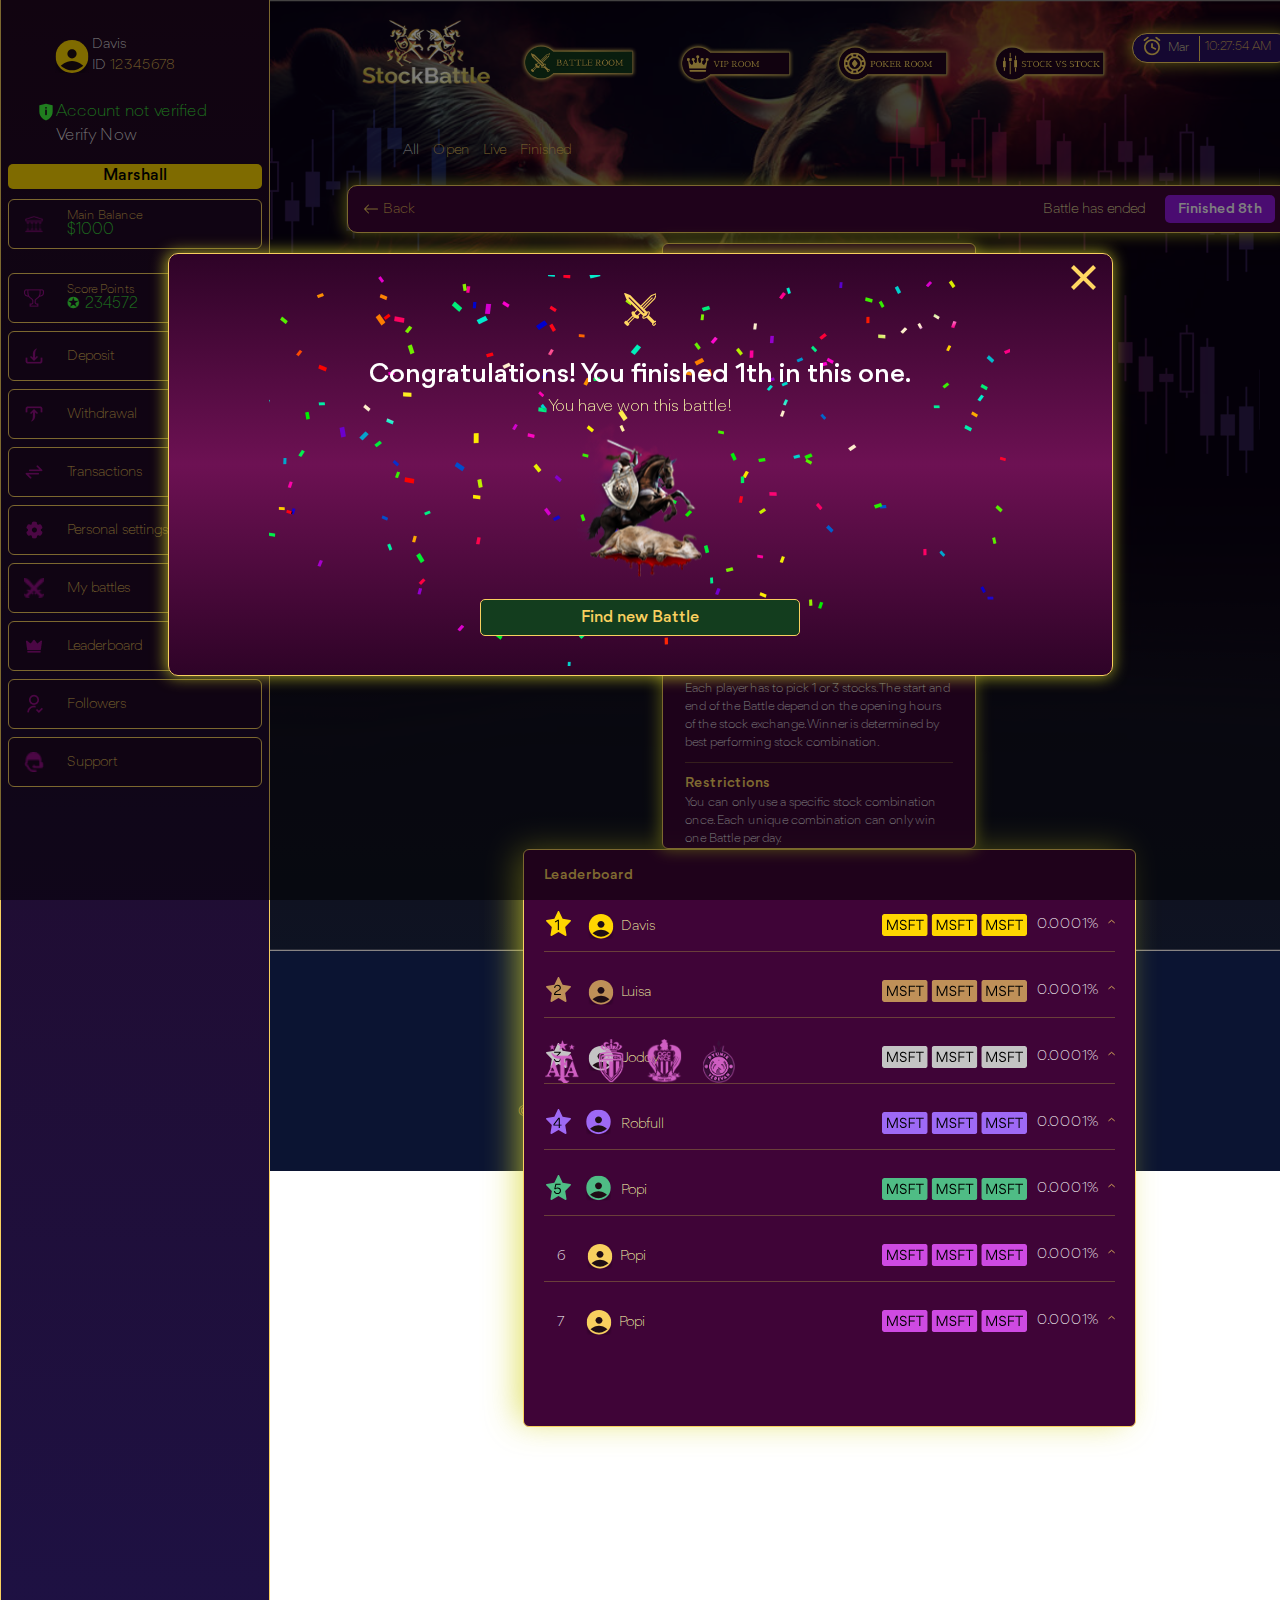
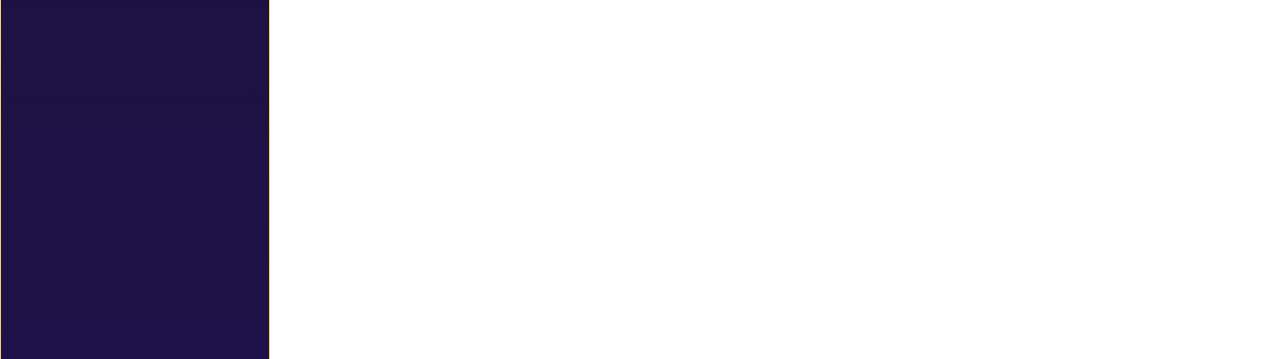
<file: index.html>
<!DOCTYPE html>
<html lang="ru">
<head>
    <meta charset="UTF-8">
    <meta name="viewport" content="width=device-width, initial-scale=1, shrink-to-fit=no">
    
    <link rel="stylesheet" href="./src/sass/bootrstrap-docs.css">
    <link rel="stylesheet" href="./src/sass/bootstrap.min.css">
    <link rel="stylesheet" href="./src/sass/battleroom_finished_1st_popup.css">    
    <link rel="stylesheet" href="./src/bootstrap-4.6/bootstrap-reboot.min.css">
    <link rel="stylesheet" href="./src/bootstrap-4.6/bootstrap-grid.css">
    <link rel="stylesheet" href="./src/bootstrap-4.6/bootstrap-reboot.min.css">
    <title>Battle Stock</title>
</head>
<body>

     <!-- модалка бутсрап -->
     <div class="modal" class="joined-modal" data-toggle="modal" id="myModal" tabindex="-1" data-show="true" show>
        <div class="modal-dialog">
            <button type="button" class="popup-modal-close_btn" onclick="window.joinedPopup.close()">
                <svg xmlns="http://www.w3.org/2000/svg" xmlns:xlink="http://www.w3.org/1999/xlink" fill="#FFD762" height="25px" width="25px" version="1.1" id="Layer_1" viewBox="0 0 512 512" xml:space="preserve">
                    <g>
                        <g>
                            <polygon points="512,59.076 452.922,0 256,196.922 59.076,0 0,59.076 196.922,256 0,452.922 59.076,512 256,315.076 452.922,512     512,452.922 315.076,256   "/>
                        </g>
                    </g>
                    </svg>
            </button>
            <div class="card-inner">
                <a class="none" href="#">
                    <img src="./src/assets/icons/sword-icon.svg" alt="sword-icon">
                </a>
                <span> <span class="gold-colored">Congratulations! You finished 1th in this one. </span>
                <br> You have won this battle!
                </span>

                <a class="dead-bear" href="#">
                    <img src="./src/assets/icons/deadbear-1.svg" alt="dead-bear">
                </a>

                <button type="button" class="btn find-new-battle">Find new Battle</button>
            </div>
            
                     
        </div>
    </div>

    <div class="first-wrapper">
        <div class="container-fluid main p-0">
            <div class="mobile-header_activation w-100">
                <div class="row mobile-header mobile-header_inner w-100">
                    <div class="col-12 d-flex justify-content-between align-items-center w-100">
                        <div class="account-info d-flex">
                            <div class="header__avatar">
                                <img src="./src/assets/logos/avatar-icon.svg" alt="avatar-icon">
                            </div>
                            <div class="header__name-id">
                                <span class="name">Davis</span>
                                <span class="id">ID <span class="id-number">12345678</span></span>
                            </div>
                        </div>
                        <div class="d-flex burger-container justify-content-center">
                            <input type="checkbox" id="burger-checkbox" class="burger-checkbox" type="text">
                            <label class="burger" for="burger-checkbox"></label>
                        </div>
                    </div>
                </div>
            </div>
            <div  class="row wrappers">
                <div class="col-2 sidebars sidebars-main_wrapper sidebar-activation">
                    <section class="sidebar sidebars-inner_wrapper sidebar-activation">
                       
                        <header class="sidebar__header">
                            <div class="sidebar-avatar-id__wrapper">
                                <div class="header__avatar">
                                    <img src="./src/assets/logos/avatar-icon.svg" alt="avatar-icon">
                                </div>
                                <div class="header__name-id">
                                    <span class="name">Davis</span>
                                    <span class="id">ID <span class="id-number">12345678</span></span>
                                </div>
                            </div>
                            <div class="header__account-verification">
                                <div class="verification-wrapper">
                                    <svg xmlns="http://www.w3.org/2000/svg" width="20" height="20" viewBox="0 0 20 20" fill="none">
                                        <path fill-rule="evenodd" clip-rule="evenodd" d="M9.906 18.3167C9.96933 18.3384 10.031 18.3392 10.0943 18.3167C10.9035 18.0417 16.6668 15.8484 16.6668 9.37753V3.5867C16.667 3.51222 16.6422 3.43984 16.5965 3.38108C16.5507 3.32233 16.4866 3.28059 16.4143 3.26253L10.081 1.6767C10.0279 1.66343 9.9724 1.66343 9.91933 1.6767L3.586 3.26253C3.51375 3.28059 3.44962 3.32233 3.40386 3.38108C3.35809 3.43984 3.33332 3.51222 3.3335 3.5867V9.3767C3.3335 15.7825 9.0985 18.0325 9.906 18.3167ZM10.8402 5.83336C10.8402 6.05438 10.7524 6.26634 10.5961 6.42262C10.4398 6.5789 10.2278 6.6667 10.0068 6.6667H10.0002C9.77915 6.6667 9.56719 6.5789 9.41091 6.42262C9.25463 6.26634 9.16683 6.05438 9.16683 5.83336C9.16683 5.61235 9.25463 5.40039 9.41091 5.24411C9.56719 5.08783 9.77915 5.00003 10.0002 5.00003H10.0068C10.2278 5.00003 10.4398 5.08783 10.5961 5.24411C10.7524 5.40039 10.8402 5.61235 10.8402 5.83336ZM10.0068 13.3334C9.78582 13.3334 9.57385 13.2456 9.41757 13.0893C9.26129 12.933 9.1735 12.721 9.1735 12.5V8.33336C9.1735 8.11235 9.26129 7.90039 9.41757 7.74411C9.57385 7.58783 9.78582 7.50003 10.0068 7.50003C10.2278 7.50003 10.4398 7.58783 10.5961 7.74411C10.7524 7.90039 10.8402 8.11235 10.8402 8.33336V12.5C10.8402 12.721 10.7524 12.933 10.5961 13.0893C10.4398 13.2456 10.2278 13.3334 10.0068 13.3334Z" fill="#40FD3F"/>
                                    </svg>
                                    <span class="verification-warning">Account not verified</span>
                                </div>
                                <a class="verify-now" href="#">Verify Now</a>
                            </div>
                        </header>
            
                        <div class="sidebar-menu-list w-100">
                            <div class="row mb-2 mt-3">
                                <div class="col-12 p-0">
                                    <div class="status-bar">Marshall</div>
                                </div>
                                <div class="col first-col">
                                    <div class="sidebar-menu__icon">
                                        <img class="sidebar-menu__icon" src="./src/assets/icons/bank-icon.png" alt="bank-icon">
                                    </div>
                                    <div class="sidebar-menu__account-info">
                                        <a href="#" class="sidebar-menu__balance_title">Main Balance</a>
                                        <a href="#" class="sidebar-menu__balance">$1000</a>
                                    </div>
                                </div>
                            </div>
                            <div class="row mb-2 mt-3">
                                <div class="col first-col">
                                    <div class="sidebar-menu__icon">
                                        <img class="sidebar-menu__icon" src="./src/assets/icons/score-points.png" alt="bank-icon">
                                    </div>
                                    <div class="sidebar-menu__account-info">
                                        <a href="#" class="sidebar-menu__balance_title">Score Points</a>
                                        <a href="#" class="sidebar-menu__balance sidebar-score_points">234572</a>
                                    </div>
                                </div>
                            </div>
                            <div class="row mb-2">
                                <div class="col">
                                    <div class="sidebar-menu__icon">
                                        <img class="sidebar-menu__icon" src="./src/assets/icons/deposit-icon.png" alt="bank-icon">
                                    </div>
                                    <div class="sidebar-menu__btn-info">
                                        <a href="#" class="sidebar-menu__btn_title">Deposit</a>
                                    </div>
                                </div>
                            </div>
                            <div class="row mb-2">
                                <div class="col">
                                    <div class="sidebar-menu__icon">
                                        <img class="sidebar-menu__icon" src="./src/assets/icons/withdraw-icon.png" alt="bank-icon">
                                    </div>
                                    <div class="sidebar-menu__btn-info">
                                        <a href="#" class="sidebar-menu__btn_title">Withdrawal</a>
                                    </div>
                                </div>
                            </div>
                            <div class="row mb-2">
                                <div class="col">
                                    <div class="sidebar-menu__icon">
                                        <img class="sidebar-menu__icon" src="./src/assets/icons/transaction-icon.png" alt="bank-icon">
                                    </div>
                                    <div class="sidebar-menu__btn-info">
                                        <a href="#" class="sidebar-menu__btn_title">Transactions</a>
                                    </div>
                                </div>
                            </div>
                            <div class="row mb-2">
                                <div class="col">
                                    <div class="sidebar-menu__icon">
                                        <img class="sidebar-menu__icon" src="./src/assets/icons/settings-icon.png" alt="bank-icon">
                                    </div>
                                    <div class="sidebar-menu__btn-info">
                                        <a href="#" class="sidebar-menu__btn_title">Personal settings</a>
                                    </div>
                                </div>
                            </div>
                            <div class="row mb-2">
                                <div class="col">
                                    <div class="sidebar-menu__icon">
                                        <img class="sidebar-menu__icon" src="./src/assets/icons/my-battles-icon.png" alt="bank-icon">
                                    </div>
                                    <div class="sidebar-menu__btn-info">
                                        <a href="#" class="sidebar-menu__btn_title">My battles</a>
                                    </div>
                                </div>
                            </div>
                            <div class="row mb-2">
                                <div class="col">
                                    <div class="sidebar-menu__icon">
                                        <img class="sidebar-menu__icon" src="./src/assets/icons/leaderborad-icon.png" alt="bank-icon">
                                    </div>
                                    <div class="sidebar-menu__btn-info">
                                        <a href="#" class="sidebar-menu__btn_title">Leaderboard</a>
                                    </div>
                                </div>
                            </div>
                            <div class="row mb-2">
                                <div class="col">
                                    <div class="sidebar-menu__icon">
                                        <img class="sidebar-menu__icon" src="./src/assets/icons/followers-icon.png" alt="bank-icon">
                                    </div>
                                    <div class="sidebar-menu__btn-info">
                                        <a href="#" class="sidebar-menu__btn_title">Followers</a>
                                    </div>
                                </div>
                            </div>
                            <div class="row mb-2">
                                <div class="col">
                                    <div class="sidebar-menu__icon">
                                        <img class="sidebar-menu__icon" src="./src/assets/icons/support-icon.png" alt="bank-icon">
                                    </div>
                                    <div class="sidebar-menu__btn-info">
                                        <a href="#" class="sidebar-menu__btn_title">Support</a>
                                    </div>
                            </div>
                        </div>
                    </section>
                </div>
                
                <div class="containers-second_main">
                    <div class="row w-100 mb-5 header-wrapper"> 
                        <div  class=" col-12 col-sm-12 col-md-12 col-lg-2 headers mobile-header_icon w-100 d-flex align-items-end justify-content-center">
                            <a href="#">
                                <img class="logo-img logo-img_main-logo" src="./src/assets/logos/stock-battle-logo.svg" alt="stock_battle-logo">
                            </a>
                        </div>
                            <div  class=" col-12 col-sm-12 col-md-12 col-lg-2 headers w-100 d-flex align-items-end justify-content-center">
                                <a class="visible-header__buttons" href="#">
                                    <img class="logo-img"  src="./src/assets/logos/battle-room-logo.png" alt="battle_room-logo">
                                </a>
                                <!-- иконка мобильной версии -->
                                <a class="hidden-header__buttons header-button_active-status" href="#">
                                    <div class="header-button">
                                        <img class="logo-img" src="./src/assets/icons/sword-icon.svg" alt="stock_battle-logo">
                                        <span class="header-button__text">BATTLE ROOM</span>
                                    </div>
                                </a>
                            </div>
                        <div  class=" col-12 col-sm-12 col-md-12 col-lg-2 headers w-100 d-flex align-items-end justify-content-center">
                            <a class="visible-header__buttons href="#">
                                <img class="logo-img" src="./src/assets/logos/vip-room-logo.png" alt="vip_room-logo">
                            </a>
                            <!-- иконка мобильной версии -->
                            <a class="hidden-header__buttons" href="#">
                                <div class="header-button">
                                    <img class="logo-img" src="./src/assets/icons/crown-icon.svg" alt="vip_room-logo">
                                    <span class="header-button__text">VIP ROOM</span>
                                </div>
                            </a>
                        </div>
                        <div  class=" col-12 col-sm-12 col-md-12 col-lg-2 headers w-100 d-flex align-items-end justify-content-center">
                            <a class="visible-header__buttons href="#">
                                <img class="logo-img" src="./src/assets/logos/poker-room-logo.png" alt="poker_room-logo">
                            </a>
                            <!-- иконка мобильной версии -->
                            <a class="hidden-header__buttons" href="#">
                                <div class="header-button">
                                    <img class="logo-img" src="./src/assets/icons/poker-room-icon.svg" alt="poker_room-logo">
                                    <span class="header-button__text">POKER ROOM</span>
                                </div>
                            </a>
                        </div>
                        <div  class=" col-12 col-sm-12 col-md-12 col-lg-2 headers w-100 d-flex align-items-end justify-content-center">
                            <a class="visible-header__buttons href="#">
                                <img class="logo-img" src="./src/assets/logos/stock-vs-stock.png" alt="stock-vs-stock_logo">
                            </a>
                            <!-- иконка мобильной версии -->
                            <a class="hidden-header__buttons" href="#">
                                <div class="header-button">
                                    <img class="logo-img" src="./src/assets/icons/candles-icon.svg" alt="stock-vs-stock_logo">
                                    <span class="header-button__text">STOCK VS STOCK</span>
                                </div>
                            </a>
                        </div>
                        <div  class=" col-12 col-sm-12 col-md-12 col-lg-2 headers w-100 header__date d-flex align-items-end justify-content-center ordered-item">
                            <div class="date-wrapper">
                                <div class="month">
                                    <img class="clock-icon" src="./src/assets/icons/clock-icon.png" alt="clock-icon">
                                    Mar
                                </div>
                                <div class="time order-lg-1">10:27:54 <span>AM</span></div>
                            </div>
                        </div>
                    </div>
    
                
                    <div class="row w-100 d-flex justify-content-center game-info_panel"> 
    
                        <div class="row navbar game-info-container-navigation_panel">
                            <ul>
                                <li>
                                        <a class="nav-panel_active" href="#">All</a>
                                    
                                </li>
                                <li id="activated-game-info-panel">
                                        <a href="#">Open</a>
                                    
                                </li>
                                <li>
                                        <a href="#">Live</a>
                                    
                                </li>
                                <li>
                                        <a href="#">Finished</a>
                                    
                                </li>
                            </ul>
                        </div>

                            <div class="col-12 d-flex left-container__header justify-content-between align-items-center left-container__header-wrapper">
                                <div>
                                    <a class="icon-link icon-link-hover left-container__back-btn" href="#">
                                        <svg xmlns="http://www.w3.org/2000/svg" width="16" height="16" fill="currentColor" class="bi bi-arrow-left" viewBox="0 0 16 16">
                                            <path fill-rule="evenodd" d="M15 8a.5.5 0 0 0-.5-.5H2.707l3.147-3.146a.5.5 0 1 0-.708-.708l-4 4a.5.5 0 0 0 0 .708l4 4a.5.5 0 0 0 .708-.708L2.707 8.5H14.5A.5.5 0 0 0 15 8z"/>
                                          </svg>
                                          Back
                                    </a>
                                </div>
                                <div class="left-container__footer">
                                    <div class="start-time">Battle has ended</div>
                                    <button type="button" class="left-container-open_btn">Finished 8th</button>
                                </div>
                            </div>
                           
                        

                        <div class="col-12 col-sm-12 col-md-12 col-lg-4 right-container">
                                            
                            <div class="right-container__header">
                                <div class="open-btn">Details</div>
                            </div>
                            <div class="right-container__join-battle">
                                <div class="right-container__join-battle_title">
                                    <img src="./src/assets/icons/sword-icon.svg" alt="sword-icon">
                                </div>
                                <div class="right-container__join-battle_subtitle">$10</div>
                            </div>
                            <div class="right-container__join-battle_search-field">
                                <img src="./src/assets/icons/diamonds-icon.svg" alt="diamonds-icon">
                            </div>
                            <div class="dropdown-selected-stocks">
                                <div class="dropdown-selected-stocks_title">Selected Stocks</div>
                                <div class="dropdown-selected-stocks_table">

                                    <div class="stock-table-info_wrapper">
                                        <div class="stock-info">
                                            <div class="stock-icon">
                                                <img src="./src/assets/icons/horse-stock-icon.svg" alt="horse-icon">
                                            </div>
                                            <div class="stock-name">Stock</div>
                                        </div>
                                        <div class="stock-percentage">0.000%</div>
                                    </div>

                                    <div class="stock-table-info_wrapper">
                                        <div class="stock-info">
                                            <div class="stock-icon">
                                                <img src="./src/assets/icons/horse-stock-icon.svg" alt="horse-icon">
                                            </div>
                                            <div class="stock-name">Stock</div>
                                        </div>
                                        <div class="stock-percentage">0.000%</div>
                                    </div>

                                    <div class="stock-table-info_wrapper">
                                        <div class="stock-info">
                                            <div class="stock-icon">
                                                <img src="./src/assets/icons/horse-stock-icon.svg" alt="horse-icon">
                                            </div>
                                            <div class="stock-name">Stock</div>
                                        </div>
                                        <div class="stock-percentage">0.000%</div>
                                    </div>
                                    
                                </div>
                            </div>

                            <div class="battle-detailes_container">
                                <div class="battle-detailes_container-title">Battle Details</div>
                                <div class="players">
                                    <div>Players</div>
                                    <div class="total">25 total</div>
                                </div>
                                <div class="players">
                                    <div>Battle ID</div>
                                    <div class="total">#364662 </div>
                                </div>
                                <div class="players">
                                    <div>Starting time</div>
                                    <div class="total">Dec 15th 15:30PM</div>
                                </div>
                                <div class="players">
                                    <div>Ending Time</div>
                                    <div class="total">Dec 15th 22:00PM</div>
                                </div>
                            </div>

                            <div class="battle-rules_container">
                                <div class="battle-rules_container-title">Battle Rules</div>
                                 Each player has to pick 1 or 3 stocks. The start and end of the Battle depend on the opening hours of the stock exchange. Winner is determined by best performing stock combination.
                            </div>

                            <div class="restrictions_container">
                                <div class="restrictions_container-title">Restrictions</div>
                                 You can only use a specific stock combination once. Each unique combination can only win one Battle per day.
                            </div>
                    </div>
    
                        <div class="row containers-wrapper containers-wrapper__first">
                                                       
                            <div class="elapsed">
                                <div  class="left-container__container">
                                  <div class="left-container__container-title">Leaderboard</div>
                                  <div class="player-info_container">
                                     <div class="left-container-player-info">
                                        <div class="player-info">
                                            <img class="stock-star" src="./src/assets/icons/score-points-star-1.svg" alt="star-1">
                                            <div class="player-avatar">
                                                <svg xmlns="http://www.w3.org/2000/svg" width="25" height="25" viewBox="0 0 45 45" fill="none">
                                                    <g transform="scale(1.2)"  clip-path="url(#clip0_102_819)" filter="url(#filter0_d_102_819)">
                                                    <g filter="url(#filter1_d_102_819)">
                                                    <path fill-rule="evenodd" clip-rule="evenodd" d="M22.5 0C32.7179 0 41 8.28208 41 18.5C41 28.7179 32.7179 37 22.5 37C12.2821 37 4 28.7179 4 18.5C4 8.28208 12.2821 0 22.5 0Z" fill="#FFD600"/>
                                                    </g>
                                                    <path fill-rule="evenodd" clip-rule="evenodd" d="M22.4999 10.36C25.3608 10.36 27.6799 12.6791 27.6799 15.54C27.6799 18.4008 25.3608 20.72 22.4999 20.72C19.6391 20.72 17.3199 18.4008 17.3199 15.54C17.3199 12.6791 19.6391 10.36 22.4999 10.36Z" fill="#1F0D15"/>
                                                    <path fill-rule="evenodd" clip-rule="evenodd" d="M22.5 23.6801C29.4472 23.6801 35.08 28.8601 35.08 28.8601C35.08 28.8601 29.4472 34.0401 22.5 34.0401C15.5529 34.0401 9.92004 28.8601 9.92004 28.8601C9.92004 28.8601 15.5529 23.6801 22.5 23.6801Z" fill="#1F0D15"/>
                                                    </g>
                                                    <defs>
                                                    <filter id="filter0_d_102_819" x="0" y="0" width="45" height="45" filterUnits="userSpaceOnUse" color-interpolation-filters="sRGB">
                                                    <feFlood flood-opacity="0" result="BackgroundImageFix"/>
                                                    <feColorMatrix in="SourceAlpha" type="matrix" values="0 0 0 0 0 0 0 0 0 0 0 0 0 0 0 0 0 0 127 0" result="hardAlpha"/>
                                                    <feOffset dy="4"/>
                                                    <feGaussianBlur stdDeviation="2"/>
                                                    <feComposite in2="hardAlpha" operator="out"/>
                                                    <feColorMatrix type="matrix" values="0 0 0 0 0 0 0 0 0 0 0 0 0 0 0 0 0 0 0.25 0"/>
                                                    <feBlend mode="normal" in2="BackgroundImageFix" result="effect1_dropShadow_102_819"/>
                                                    <feBlend mode="normal" in="SourceGraphic" in2="effect1_dropShadow_102_819" result="shape"/>
                                                    </filter>
                                                    <filter id="filter1_d_102_819" x="0" y="0" width="45" height="45" filterUnits="userSpaceOnUse" color-interpolation-filters="sRGB">
                                                    <feFlood flood-opacity="0" result="BackgroundImageFix"/>
                                                    <feColorMatrix in="SourceAlpha" type="matrix" values="0 0 0 0 0 0 0 0 0 0 0 0 0 0 0 0 0 0 127 0" result="hardAlpha"/>
                                                    <feOffset dy="4"/>
                                                    <feGaussianBlur stdDeviation="2"/>
                                                    <feComposite in2="hardAlpha" operator="out"/>
                                                    <feColorMatrix type="matrix" values="0 0 0 0 0 0 0 0 0 0 0 0 0 0 0 0 0 0 0.25 0"/>
                                                    <feBlend mode="normal" in2="BackgroundImageFix" result="effect1_dropShadow_102_819"/>
                                                    <feBlend mode="normal" in="SourceGraphic" in2="effect1_dropShadow_102_819" result="shape"/>
                                                    </filter>
                                                    <clipPath id="clip0_102_819">
                                                    <rect width="37" height="37" fill="white" transform="translate(4)"/>
                                                    </clipPath>
                                                    </defs>
                                                </svg>
                                            </div>
                                            <span class="player-name">Davis</span>
                                        </div>
                                      
                                        <div class="player-stocks">
                                            <img class="stock-group mobile-inactive" src="./src/assets/icons/stocks-group-1.svg" alt="stock-group">
                                            <div class="stock-percent">0.0001%</div>
                                            <span class="arrow">
                                                <img class="detailed-info-show" src="./src/assets/icons/arrow-up.svg" alt="arrow-up">
                                            </span>
                                        </div>
                                      </div>
                                      <div class="detailed-info detailed-info-inactive">
                                        <div class="stock-info-dropdown">
                                            <div class="stock-icon">
                                                <img src="./src/assets/icons/stock-icon.png" alt="stock-icon">
                                                <div class="stock-title">Microsoft Corp. MSFT</div>
                                            </div>
                                            <div class="percentage">0.000%</div>
                                        </div>
                                        <div class="stock-info-dropdown">
                                            <div class="stock-icon">
                                                <img src="./src/assets/icons/stock-icon.png" alt="stock-icon">
                                                <div class="stock-title">Microsoft Corp. MSFT</div>
                                            </div>
                                            <div class="percentage">0.000%</div>
                                        </div>
                                        <div class="stock-info-dropdown">
                                            <div class="stock-icon">
                                                <img src="./src/assets/icons/stock-icon.png" alt="stock-icon">
                                                <div class="stock-title">Microsoft Corp. MSFT</div>
                                            </div>
                                            <div class="percentage">0.000%</div>
                                        </div>
                                       
                                      </div>
                                   
                                      <div class="left-container-player-info">
                                        <div class="player-info">
                                            <img class="stock-star" src="./src/assets/icons/score-points-star-2.svg" alt="star-1">
                                            <div class="player-avatar">
                                                <svg xmlns="http://www.w3.org/2000/svg" width="25" height="25" viewBox="0 0 45 45" fill="none">
                                                    <g transform="scale(1.2)"  clip-path="url(#clip0_102_819)" filter="url(#filter0_d_102_819)">
                                                    <g filter="url(#filter1_d_102_819)">
                                                    <path fill-rule="evenodd" clip-rule="evenodd" d="M22.5 0C32.7179 0 41 8.28208 41 18.5C41 28.7179 32.7179 37 22.5 37C12.2821 37 4 28.7179 4 18.5C4 8.28208 12.2821 0 22.5 0Z" fill="#BF9058"/>
                                                    </g>
                                                    <path fill-rule="evenodd" clip-rule="evenodd" d="M22.4999 10.36C25.3608 10.36 27.6799 12.6791 27.6799 15.54C27.6799 18.4008 25.3608 20.72 22.4999 20.72C19.6391 20.72 17.3199 18.4008 17.3199 15.54C17.3199 12.6791 19.6391 10.36 22.4999 10.36Z" fill="#1F0D15"/>
                                                    <path fill-rule="evenodd" clip-rule="evenodd" d="M22.5 23.6801C29.4472 23.6801 35.08 28.8601 35.08 28.8601C35.08 28.8601 29.4472 34.0401 22.5 34.0401C15.5529 34.0401 9.92004 28.8601 9.92004 28.8601C9.92004 28.8601 15.5529 23.6801 22.5 23.6801Z" fill="#1F0D15"/>
                                                    </g>
                                                    <defs>
                                                    <filter id="filter0_d_102_819" x="0" y="0" width="45" height="45" filterUnits="userSpaceOnUse" color-interpolation-filters="sRGB">
                                                    <feFlood flood-opacity="0" result="BackgroundImageFix"/>
                                                    <feColorMatrix in="SourceAlpha" type="matrix" values="0 0 0 0 0 0 0 0 0 0 0 0 0 0 0 0 0 0 127 0" result="hardAlpha"/>
                                                    <feOffset dy="4"/>
                                                    <feGaussianBlur stdDeviation="2"/>
                                                    <feComposite in2="hardAlpha" operator="out"/>
                                                    <feColorMatrix type="matrix" values="0 0 0 0 0 0 0 0 0 0 0 0 0 0 0 0 0 0 0.25 0"/>
                                                    <feBlend mode="normal" in2="BackgroundImageFix" result="effect1_dropShadow_102_819"/>
                                                    <feBlend mode="normal" in="SourceGraphic" in2="effect1_dropShadow_102_819" result="shape"/>
                                                    </filter>
                                                    <filter id="filter1_d_102_819" x="0" y="0" width="45" height="45" filterUnits="userSpaceOnUse" color-interpolation-filters="sRGB">
                                                    <feFlood flood-opacity="0" result="BackgroundImageFix"/>
                                                    <feColorMatrix in="SourceAlpha" type="matrix" values="0 0 0 0 0 0 0 0 0 0 0 0 0 0 0 0 0 0 127 0" result="hardAlpha"/>
                                                    <feOffset dy="4"/>
                                                    <feGaussianBlur stdDeviation="2"/>
                                                    <feComposite in2="hardAlpha" operator="out"/>
                                                    <feColorMatrix type="matrix" values="0 0 0 0 0 0 0 0 0 0 0 0 0 0 0 0 0 0 0.25 0"/>
                                                    <feBlend mode="normal" in2="BackgroundImageFix" result="effect1_dropShadow_102_819"/>
                                                    <feBlend mode="normal" in="SourceGraphic" in2="effect1_dropShadow_102_819" result="shape"/>
                                                    </filter>
                                                    <clipPath id="clip0_102_819">
                                                    <rect width="37" height="37" fill="white" transform="translate(4)"/>
                                                    </clipPath>
                                                    </defs>
                                                    </svg>
                                            </div>
                                            <span class="player-name">Luisa</span>
                                        </div>
                                      
                                        <div class="player-stocks">
                                            <img class="stock-group mobile-inactive" src="./src/assets/icons/stocks-group-2.svg" alt="stock-group">
                                            <div class="stock-percent">0.0001%</div>
                                            <span class="arrow">
                                                <img class="detailed-info-show" src="./src/assets/icons/arrow-up.svg" alt="arrow-up">
                                            </span>
                                        </div>
                                      </div>
                                      <div class="detailed-info detailed-info-inactive">
                                        <div class="stock-info-dropdown">
                                            <div class="stock-icon">
                                                <img src="./src/assets/icons/stock-icon.png" alt="stock-icon">
                                                <div class="stock-title">Microsoft Corp. MSFT</div>
                                            </div>
                                            <div class="percentage">0.000%</div>
                                        </div>
                                        <div class="stock-info-dropdown">
                                            <div class="stock-icon">
                                                <img src="./src/assets/icons/stock-icon.png" alt="stock-icon">
                                                <div class="stock-title">Microsoft Corp. MSFT</div>
                                            </div>
                                            <div class="percentage">0.000%</div>
                                        </div>
                                        <div class="stock-info-dropdown">
                                            <div class="stock-icon">
                                                <img src="./src/assets/icons/stock-icon.png" alt="stock-icon">
                                                <div class="stock-title">Microsoft Corp. MSFT</div>
                                            </div>
                                            <div class="percentage">0.000%</div>
                                        </div>
                                       
                                      </div>
                                      <div class="left-container-player-info">
                                        <div class="player-info">
                                            <img class="stock-star" src="./src/assets/icons/score-points-star-3.svg" alt="star-1">
                                            <div class="player-avatar">
                                                <svg xmlns="http://www.w3.org/2000/svg" width="25" height="25" viewBox="0 0 45 45" fill="none">
                                                    <g transform="scale(1.2)"  clip-path="url(#clip0_102_819)" filter="url(#filter0_d_102_819)">
                                                    <g filter="url(#filter1_d_102_819)">
                                                    <path fill-rule="evenodd" clip-rule="evenodd" d="M22.5 0C32.7179 0 41 8.28208 41 18.5C41 28.7179 32.7179 37 22.5 37C12.2821 37 4 28.7179 4 18.5C4 8.28208 12.2821 0 22.5 0Z" fill="#C4C4C4"/>
                                                    </g>
                                                    <path fill-rule="evenodd" clip-rule="evenodd" d="M22.4999 10.36C25.3608 10.36 27.6799 12.6791 27.6799 15.54C27.6799 18.4008 25.3608 20.72 22.4999 20.72C19.6391 20.72 17.3199 18.4008 17.3199 15.54C17.3199 12.6791 19.6391 10.36 22.4999 10.36Z" fill="#1F0D15"/>
                                                    <path fill-rule="evenodd" clip-rule="evenodd" d="M22.5 23.6801C29.4472 23.6801 35.08 28.8601 35.08 28.8601C35.08 28.8601 29.4472 34.0401 22.5 34.0401C15.5529 34.0401 9.92004 28.8601 9.92004 28.8601C9.92004 28.8601 15.5529 23.6801 22.5 23.6801Z" fill="#1F0D15"/>
                                                    </g>
                                                    <defs>
                                                    <filter id="filter0_d_102_819" x="0" y="0" width="45" height="45" filterUnits="userSpaceOnUse" color-interpolation-filters="sRGB">
                                                    <feFlood flood-opacity="0" result="BackgroundImageFix"/>
                                                    <feColorMatrix in="SourceAlpha" type="matrix" values="0 0 0 0 0 0 0 0 0 0 0 0 0 0 0 0 0 0 127 0" result="hardAlpha"/>
                                                    <feOffset dy="4"/>
                                                    <feGaussianBlur stdDeviation="2"/>
                                                    <feComposite in2="hardAlpha" operator="out"/>
                                                    <feColorMatrix type="matrix" values="0 0 0 0 0 0 0 0 0 0 0 0 0 0 0 0 0 0 0.25 0"/>
                                                    <feBlend mode="normal" in2="BackgroundImageFix" result="effect1_dropShadow_102_819"/>
                                                    <feBlend mode="normal" in="SourceGraphic" in2="effect1_dropShadow_102_819" result="shape"/>
                                                    </filter>
                                                    <filter id="filter1_d_102_819" x="0" y="0" width="45" height="45" filterUnits="userSpaceOnUse" color-interpolation-filters="sRGB">
                                                    <feFlood flood-opacity="0" result="BackgroundImageFix"/>
                                                    <feColorMatrix in="SourceAlpha" type="matrix" values="0 0 0 0 0 0 0 0 0 0 0 0 0 0 0 0 0 0 127 0" result="hardAlpha"/>
                                                    <feOffset dy="4"/>
                                                    <feGaussianBlur stdDeviation="2"/>
                                                    <feComposite in2="hardAlpha" operator="out"/>
                                                    <feColorMatrix type="matrix" values="0 0 0 0 0 0 0 0 0 0 0 0 0 0 0 0 0 0 0.25 0"/>
                                                    <feBlend mode="normal" in2="BackgroundImageFix" result="effect1_dropShadow_102_819"/>
                                                    <feBlend mode="normal" in="SourceGraphic" in2="effect1_dropShadow_102_819" result="shape"/>
                                                    </filter>
                                                    <clipPath id="clip0_102_819">
                                                    <rect width="37" height="37" fill="white" transform="translate(4)"/>
                                                    </clipPath>
                                                    </defs>
                                                    </svg>
                                            </div>
                                            <span class="player-name">Joddy</span>
                                        </div>
                                      
                                        <div class="player-stocks">
                                            <img class="stock-group mobile-inactive" src="./src/assets/icons/stocks-group-3.svg" alt="stock-group">
                                            <div class="stock-percent">0.0001%</div>
                                            <span class="arrow">
                                                <img class="detailed-info-show" src="./src/assets/icons/arrow-up.svg" alt="arrow-up">
                                            </span>
                                        </div>
                                      </div>
                                      <div class="detailed-info detailed-info-inactive">
                                        <div class="stock-info-dropdown">
                                            <div class="stock-icon">
                                                <img src="./src/assets/icons/stock-icon.png" alt="stock-icon">
                                                <div class="stock-title">Microsoft Corp. MSFT</div>
                                            </div>
                                            <div class="percentage">0.000%</div>
                                        </div>
                                        <div class="stock-info-dropdown">
                                            <div class="stock-icon">
                                                <img src="./src/assets/icons/stock-icon.png" alt="stock-icon">
                                                <div class="stock-title">Microsoft Corp. MSFT</div>
                                            </div>
                                            <div class="percentage">0.000%</div>
                                        </div>
                                        <div class="stock-info-dropdown">
                                            <div class="stock-icon">
                                                <img src="./src/assets/icons/stock-icon.png" alt="stock-icon">
                                                <div class="stock-title">Microsoft Corp. MSFT</div>
                                            </div>
                                            <div class="percentage">0.000%</div>
                                        </div>
                                       
                                      </div>
                                      <div class="left-container-player-info">
                                        <div class="player-info">
                                            <img class="stock-star" src="./src/assets/icons/score-points-star-4.svg" alt="star-1">
                                            <div class="player-avatar">
                                                <svg transform="scale(1.2)"  xmlns="http://www.w3.org/2000/svg" width="25" height="25" viewBox="0 0 45 45" fill="none">
                                                    <g clip-path="url(#clip0_102_819)" filter="url(#filter0_d_102_819)">
                                                    <g filter="url(#filter1_d_102_819)">
                                                    <path fill-rule="evenodd" clip-rule="evenodd" d="M22.5 0C32.7179 0 41 8.28208 41 18.5C41 28.7179 32.7179 37 22.5 37C12.2821 37 4 28.7179 4 18.5C4 8.28208 12.2821 0 22.5 0Z" fill="#9E69F5"/>
                                                    </g>
                                                    <path fill-rule="evenodd" clip-rule="evenodd" d="M22.4999 10.36C25.3608 10.36 27.6799 12.6791 27.6799 15.54C27.6799 18.4008 25.3608 20.72 22.4999 20.72C19.6391 20.72 17.3199 18.4008 17.3199 15.54C17.3199 12.6791 19.6391 10.36 22.4999 10.36Z" fill="#1F0D15"/>
                                                    <path fill-rule="evenodd" clip-rule="evenodd" d="M22.5 23.6801C29.4472 23.6801 35.08 28.8601 35.08 28.8601C35.08 28.8601 29.4472 34.0401 22.5 34.0401C15.5529 34.0401 9.92004 28.8601 9.92004 28.8601C9.92004 28.8601 15.5529 23.6801 22.5 23.6801Z" fill="#1F0D15"/>
                                                    </g>
                                                    <defs>
                                                    <filter id="filter0_d_102_819" x="0" y="0" width="45" height="45" filterUnits="userSpaceOnUse" color-interpolation-filters="sRGB">
                                                    <feFlood flood-opacity="0" result="BackgroundImageFix"/>
                                                    <feColorMatrix in="SourceAlpha" type="matrix" values="0 0 0 0 0 0 0 0 0 0 0 0 0 0 0 0 0 0 127 0" result="hardAlpha"/>
                                                    <feOffset dy="4"/>
                                                    <feGaussianBlur stdDeviation="2"/>
                                                    <feComposite in2="hardAlpha" operator="out"/>
                                                    <feColorMatrix type="matrix" values="0 0 0 0 0 0 0 0 0 0 0 0 0 0 0 0 0 0 0.25 0"/>
                                                    <feBlend mode="normal" in2="BackgroundImageFix" result="effect1_dropShadow_102_819"/>
                                                    <feBlend mode="normal" in="SourceGraphic" in2="effect1_dropShadow_102_819" result="shape"/>
                                                    </filter>
                                                    <filter id="filter1_d_102_819" x="0" y="0" width="45" height="45" filterUnits="userSpaceOnUse" color-interpolation-filters="sRGB">
                                                    <feFlood flood-opacity="0" result="BackgroundImageFix"/>
                                                    <feColorMatrix in="SourceAlpha" type="matrix" values="0 0 0 0 0 0 0 0 0 0 0 0 0 0 0 0 0 0 127 0" result="hardAlpha"/>
                                                    <feOffset dy="4"/>
                                                    <feGaussianBlur stdDeviation="2"/>
                                                    <feComposite in2="hardAlpha" operator="out"/>
                                                    <feColorMatrix type="matrix" values="0 0 0 0 0 0 0 0 0 0 0 0 0 0 0 0 0 0 0.25 0"/>
                                                    <feBlend mode="normal" in2="BackgroundImageFix" result="effect1_dropShadow_102_819"/>
                                                    <feBlend mode="normal" in="SourceGraphic" in2="effect1_dropShadow_102_819" result="shape"/>
                                                    </filter>
                                                    <clipPath id="clip0_102_819">
                                                    <rect width="37" height="37" fill="white" transform="translate(4)"/>
                                                    </clipPath>
                                                    </defs>
                                                    </svg>
                                            </div>
                                            <span class="player-name">Robfull</span>
                                        </div>
                                      
                                        <div class="player-stocks">
                                            <img class="stock-group mobile-inactive" src="./src/assets/icons/stocks-group-4.svg" alt="stock-group">
                                            <div class="stock-percent">0.0001%</div>
                                            <span class="arrow">
                                                <img class="detailed-info-show" src="./src/assets/icons/arrow-up.svg" alt="arrow-up">
                                            </span>
                                        </div>
                                      </div>
                                      <div class="detailed-info detailed-info-inactive">
                                        <div class="stock-info-dropdown">
                                            <div class="stock-icon">
                                                <img src="./src/assets/icons/stock-icon.png" alt="stock-icon">
                                                <div class="stock-title">Microsoft Corp. MSFT</div>
                                            </div>
                                            <div class="percentage">0.000%</div>
                                        </div>
                                        <div class="stock-info-dropdown">
                                            <div class="stock-icon">
                                                <img src="./src/assets/icons/stock-icon.png" alt="stock-icon">
                                                <div class="stock-title">Microsoft Corp. MSFT</div>
                                            </div>
                                            <div class="percentage">0.000%</div>
                                        </div>
                                        <div class="stock-info-dropdown">
                                            <div class="stock-icon">
                                                <img src="./src/assets/icons/stock-icon.png" alt="stock-icon">
                                                <div class="stock-title">Microsoft Corp. MSFT</div>
                                            </div>
                                            <div class="percentage">0.000%</div>
                                        </div>
                                       
                                      </div>
                                      <div class="left-container-player-info">
                                        <div class="player-info">
                                            <img class="stock-star" src="./src/assets/icons/score-points-star-5.svg" alt="star-1">
                                            <div class="player-avatar">
                                                <svg transform="scale(1.2)"  xmlns="http://www.w3.org/2000/svg" width="25" height="25" viewBox="0 0 45 45" fill="none">
                                                    <g clip-path="url(#clip0_102_819)" filter="url(#filter0_d_102_819)">
                                                    <g filter="url(#filter1_d_102_819)">
                                                    <path fill-rule="evenodd" clip-rule="evenodd" d="M22.5 0C32.7179 0 41 8.28208 41 18.5C41 28.7179 32.7179 37 22.5 37C12.2821 37 4 28.7179 4 18.5C4 8.28208 12.2821 0 22.5 0Z" fill="#4FBC85"/>
                                                    </g>
                                                    <path fill-rule="evenodd" clip-rule="evenodd" d="M22.4999 10.36C25.3608 10.36 27.6799 12.6791 27.6799 15.54C27.6799 18.4008 25.3608 20.72 22.4999 20.72C19.6391 20.72 17.3199 18.4008 17.3199 15.54C17.3199 12.6791 19.6391 10.36 22.4999 10.36Z" fill="#1F0D15"/>
                                                    <path fill-rule="evenodd" clip-rule="evenodd" d="M22.5 23.6801C29.4472 23.6801 35.08 28.8601 35.08 28.8601C35.08 28.8601 29.4472 34.0401 22.5 34.0401C15.5529 34.0401 9.92004 28.8601 9.92004 28.8601C9.92004 28.8601 15.5529 23.6801 22.5 23.6801Z" fill="#1F0D15"/>
                                                    </g>
                                                    <defs>
                                                    <filter id="filter0_d_102_819" x="0" y="0" width="45" height="45" filterUnits="userSpaceOnUse" color-interpolation-filters="sRGB">
                                                    <feFlood flood-opacity="0" result="BackgroundImageFix"/>
                                                    <feColorMatrix in="SourceAlpha" type="matrix" values="0 0 0 0 0 0 0 0 0 0 0 0 0 0 0 0 0 0 127 0" result="hardAlpha"/>
                                                    <feOffset dy="4"/>
                                                    <feGaussianBlur stdDeviation="2"/>
                                                    <feComposite in2="hardAlpha" operator="out"/>
                                                    <feColorMatrix type="matrix" values="0 0 0 0 0 0 0 0 0 0 0 0 0 0 0 0 0 0 0.25 0"/>
                                                    <feBlend mode="normal" in2="BackgroundImageFix" result="effect1_dropShadow_102_819"/>
                                                    <feBlend mode="normal" in="SourceGraphic" in2="effect1_dropShadow_102_819" result="shape"/>
                                                    </filter>
                                                    <filter id="filter1_d_102_819" x="0" y="0" width="45" height="45" filterUnits="userSpaceOnUse" color-interpolation-filters="sRGB">
                                                    <feFlood flood-opacity="0" result="BackgroundImageFix"/>
                                                    <feColorMatrix in="SourceAlpha" type="matrix" values="0 0 0 0 0 0 0 0 0 0 0 0 0 0 0 0 0 0 127 0" result="hardAlpha"/>
                                                    <feOffset dy="4"/>
                                                    <feGaussianBlur stdDeviation="2"/>
                                                    <feComposite in2="hardAlpha" operator="out"/>
                                                    <feColorMatrix type="matrix" values="0 0 0 0 0 0 0 0 0 0 0 0 0 0 0 0 0 0 0.25 0"/>
                                                    <feBlend mode="normal" in2="BackgroundImageFix" result="effect1_dropShadow_102_819"/>
                                                    <feBlend mode="normal" in="SourceGraphic" in2="effect1_dropShadow_102_819" result="shape"/>
                                                    </filter>
                                                    <clipPath id="clip0_102_819">
                                                    <rect width="37" height="37" fill="white" transform="translate(4)"/>
                                                    </clipPath>
                                                    </defs>
                                                    </svg>
                                            </div>
                                            <span class="player-name">Popi</span>
                                        </div>
                                      
                                        <div class="player-stocks">
                                            <img class="stock-group mobile-inactive" src="./src/assets/icons/stocks-group-5.svg" alt="stock-group">
                                            <div class="stock-percent">0.0001%</div>
                                            <span class="arrow">
                                                <img class="detailed-info-show" src="./src/assets/icons/arrow-up.svg" alt="arrow-up">
                                            </span>
                                        </div>
                                      </div>
                                      <div class="detailed-info detailed-info-inactive">
                                        <div class="stock-info-dropdown">
                                            <div class="stock-icon">
                                                <img src="./src/assets/icons/stock-icon.png" alt="stock-icon">
                                                <div class="stock-title">Microsoft Corp. MSFT</div>
                                            </div>
                                            <div class="percentage">0.000%</div>
                                        </div>
                                        <div class="stock-info-dropdown">
                                            <div class="stock-icon">
                                                <img src="./src/assets/icons/stock-icon.png" alt="stock-icon">
                                                <div class="stock-title">Microsoft Corp. MSFT</div>
                                            </div>
                                            <div class="percentage">0.000%</div>
                                        </div>
                                        <div class="stock-info-dropdown">
                                            <div class="stock-icon">
                                                <img src="./src/assets/icons/stock-icon.png" alt="stock-icon">
                                                <div class="stock-title">Microsoft Corp. MSFT</div>
                                            </div>
                                            <div class="percentage">0.000%</div>
                                        </div>
                                       
                                      </div>
                                      <div class="no-status-players">
                                        
                                            <div class="left-container-player-info">
                                                <div class="player-info">
                                                    <div class="row-number">6</div>
                                                    <!-- <img class="stock-star" src="./src/assets/icons/score-points-star-1.svg" alt="star-1"> -->
                                                    <div class="player-avatar">
                                                        <svg transform="scale(1.2) xmlns="http://www.w3.org/2000/svg" width="25" height="25" viewBox="0 0 45 45" fill="none">
                                                            <g transform="scale(1.2)"  clip-path="url(#clip0_102_819)" filter="url(#filter0_d_102_819)">
                                                            <g filter="url(#filter1_d_102_819)">
                                                            <path fill-rule="evenodd" clip-rule="evenodd" d="M22.5 0C32.7179 0 41 8.28208 41 18.5C41 28.7179 32.7179 37 22.5 37C12.2821 37 4 28.7179 4 18.5C4 8.28208 12.2821 0 22.5 0Z" fill="#F8D05F"/>
                                                            </g>
                                                            <path fill-rule="evenodd" clip-rule="evenodd" d="M22.4999 10.36C25.3608 10.36 27.6799 12.6791 27.6799 15.54C27.6799 18.4008 25.3608 20.72 22.4999 20.72C19.6391 20.72 17.3199 18.4008 17.3199 15.54C17.3199 12.6791 19.6391 10.36 22.4999 10.36Z" fill="#1F0D15"/>
                                                            <path fill-rule="evenodd" clip-rule="evenodd" d="M22.5 23.6801C29.4472 23.6801 35.08 28.8601 35.08 28.8601C35.08 28.8601 29.4472 34.0401 22.5 34.0401C15.5529 34.0401 9.92004 28.8601 9.92004 28.8601C9.92004 28.8601 15.5529 23.6801 22.5 23.6801Z" fill="#1F0D15"/>
                                                            </g>
                                                            <defs>
                                                            <filter id="filter0_d_102_819" x="0" y="0" width="45" height="45" filterUnits="userSpaceOnUse" color-interpolation-filters="sRGB">
                                                            <feFlood flood-opacity="0" result="BackgroundImageFix"/>
                                                            <feColorMatrix in="SourceAlpha" type="matrix" values="0 0 0 0 0 0 0 0 0 0 0 0 0 0 0 0 0 0 127 0" result="hardAlpha"/>
                                                            <feOffset dy="4"/>
                                                            <feGaussianBlur stdDeviation="2"/>
                                                            <feComposite in2="hardAlpha" operator="out"/>
                                                            <feColorMatrix type="matrix" values="0 0 0 0 0 0 0 0 0 0 0 0 0 0 0 0 0 0 0.25 0"/>
                                                            <feBlend mode="normal" in2="BackgroundImageFix" result="effect1_dropShadow_102_819"/>
                                                            <feBlend mode="normal" in="SourceGraphic" in2="effect1_dropShadow_102_819" result="shape"/>
                                                            </filter>
                                                            <filter id="filter1_d_102_819" x="0" y="0" width="45" height="45" filterUnits="userSpaceOnUse" color-interpolation-filters="sRGB">
                                                            <feFlood flood-opacity="0" result="BackgroundImageFix"/>
                                                            <feColorMatrix in="SourceAlpha" type="matrix" values="0 0 0 0 0 0 0 0 0 0 0 0 0 0 0 0 0 0 127 0" result="hardAlpha"/>
                                                            <feOffset dy="4"/>
                                                            <feGaussianBlur stdDeviation="2"/>
                                                            <feComposite in2="hardAlpha" operator="out"/>
                                                            <feColorMatrix type="matrix" values="0 0 0 0 0 0 0 0 0 0 0 0 0 0 0 0 0 0 0.25 0"/>
                                                            <feBlend mode="normal" in2="BackgroundImageFix" result="effect1_dropShadow_102_819"/>
                                                            <feBlend mode="normal" in="SourceGraphic" in2="effect1_dropShadow_102_819" result="shape"/>
                                                            </filter>
                                                            <clipPath id="clip0_102_819">
                                                            <rect width="37" height="37" fill="white" transform="translate(4)"/>
                                                            </clipPath>
                                                            </defs>
                                                            </svg>
                                                    </div>
                                                    <span class="player-name">Popi</span>
                                                </div>
                                              
                                                <div class="player-stocks">
                                                    <img class="stock-group mobile-inactive" src="./src/assets/icons/stocks-group-6.svg" alt="stock-group">
                                                    <div class="stock-percent">0.0001%</div>
                                                    <span class="arrow">
                                                        <img class="detailed-info-show" src="./src/assets/icons/arrow-up.svg" alt="arrow-up">
                                                    </span>
                                                </div>
                                              </div>
                                              <div class="detailed-info detailed-info-inactive">
                                                <div class="stock-info-dropdown">
                                                    <div class="stock-icon">
                                                        <img src="./src/assets/icons/stock-icon.png" alt="stock-icon">
                                                        <div class="stock-title">Microsoft Corp. MSFT</div>
                                                    </div>
                                                    <div class="percentage">0.000%</div>
                                                </div>
                                                <div class="stock-info-dropdown">
                                                    <div class="stock-icon">
                                                        <img src="./src/assets/icons/stock-icon.png" alt="stock-icon">
                                                        <div class="stock-title">Microsoft Corp. MSFT</div>
                                                    </div>
                                                    <div class="percentage">0.000%</div>
                                                </div>
                                                <div class="stock-info-dropdown">
                                                    <div class="stock-icon">
                                                        <img src="./src/assets/icons/stock-icon.png" alt="stock-icon">
                                                        <div class="stock-title">Microsoft Corp. MSFT</div>
                                                    </div>
                                                    <div class="percentage">0.000%</div>
                                                </div>
                                               
                                              </div>
                                        
                                        
                                            <div class="left-container-player-info">
                                                <div class="player-info">
                                                    <div class="row-number">7</div>
                                                    <!-- <img class="stock-star" src="./src/assets/icons/score-points-star-1.svg" alt="star-1"> -->
                                                    <div class="player-avatar">
                                                        <svg xmlns="http://www.w3.org/2000/svg" width="25" height="25" viewBox="0 0 45 45" fill="none">
                                                            <g transform="scale(1.2)"  clip-path="url(#clip0_102_819)" filter="url(#filter0_d_102_819)">
                                                            <g filter="url(#filter1_d_102_819)">
                                                            <path fill-rule="evenodd" clip-rule="evenodd" d="M22.5 0C32.7179 0 41 8.28208 41 18.5C41 28.7179 32.7179 37 22.5 37C12.2821 37 4 28.7179 4 18.5C4 8.28208 12.2821 0 22.5 0Z" fill="#F8D05F"/>
                                                            </g>
                                                            <path fill-rule="evenodd" clip-rule="evenodd" d="M22.4999 10.36C25.3608 10.36 27.6799 12.6791 27.6799 15.54C27.6799 18.4008 25.3608 20.72 22.4999 20.72C19.6391 20.72 17.3199 18.4008 17.3199 15.54C17.3199 12.6791 19.6391 10.36 22.4999 10.36Z" fill="#1F0D15"/>
                                                            <path fill-rule="evenodd" clip-rule="evenodd" d="M22.5 23.6801C29.4472 23.6801 35.08 28.8601 35.08 28.8601C35.08 28.8601 29.4472 34.0401 22.5 34.0401C15.5529 34.0401 9.92004 28.8601 9.92004 28.8601C9.92004 28.8601 15.5529 23.6801 22.5 23.6801Z" fill="#1F0D15"/>
                                                            </g>
                                                            <defs>
                                                            <filter id="filter0_d_102_819" x="0" y="0" width="45" height="45" filterUnits="userSpaceOnUse" color-interpolation-filters="sRGB">
                                                            <feFlood flood-opacity="0" result="BackgroundImageFix"/>
                                                            <feColorMatrix in="SourceAlpha" type="matrix" values="0 0 0 0 0 0 0 0 0 0 0 0 0 0 0 0 0 0 127 0" result="hardAlpha"/>
                                                            <feOffset dy="4"/>
                                                            <feGaussianBlur stdDeviation="2"/>
                                                            <feComposite in2="hardAlpha" operator="out"/>
                                                            <feColorMatrix type="matrix" values="0 0 0 0 0 0 0 0 0 0 0 0 0 0 0 0 0 0 0.25 0"/>
                                                            <feBlend mode="normal" in2="BackgroundImageFix" result="effect1_dropShadow_102_819"/>
                                                            <feBlend mode="normal" in="SourceGraphic" in2="effect1_dropShadow_102_819" result="shape"/>
                                                            </filter>
                                                            <filter id="filter1_d_102_819" x="0" y="0" width="45" height="45" filterUnits="userSpaceOnUse" color-interpolation-filters="sRGB">
                                                            <feFlood flood-opacity="0" result="BackgroundImageFix"/>
                                                            <feColorMatrix in="SourceAlpha" type="matrix" values="0 0 0 0 0 0 0 0 0 0 0 0 0 0 0 0 0 0 127 0" result="hardAlpha"/>
                                                            <feOffset dy="4"/>
                                                            <feGaussianBlur stdDeviation="2"/>
                                                            <feComposite in2="hardAlpha" operator="out"/>
                                                            <feColorMatrix type="matrix" values="0 0 0 0 0 0 0 0 0 0 0 0 0 0 0 0 0 0 0.25 0"/>
                                                            <feBlend mode="normal" in2="BackgroundImageFix" result="effect1_dropShadow_102_819"/>
                                                            <feBlend mode="normal" in="SourceGraphic" in2="effect1_dropShadow_102_819" result="shape"/>
                                                            </filter>
                                                            <clipPath id="clip0_102_819">
                                                            <rect width="37" height="37" fill="white" transform="translate(4)"/>
                                                            </clipPath>
                                                            </defs>
                                                        </svg>
                                                    </div>
                                                    <span class="player-name">Popi</span>
                                                </div>
                                              
                                                <div class="player-stocks">
                                                    <img class="stock-group mobile-inactive" src="./src/assets/icons/stocks-group-6.svg" alt="stock-group">
                                                    <div class="stock-percent">0.0001%</div>
                                                    <span class="arrow">
                                                        <img class="detailed-info-show" src="./src/assets/icons/arrow-up.svg" alt="arrow-up">
                                                    </span>
                                                </div>
                                              </div>
                                              <div class="detailed-info detailed-info-inactive">
                                                <div class="stock-info-dropdown">
                                                    <div class="stock-icon">
                                                        <img src="./src/assets/icons/stock-icon.png" alt="stock-icon">
                                                        <div class="stock-title">Microsoft Corp. MSFT</div>
                                                    </div>
                                                    <div class="percentage">0.000%</div>
                                                </div>
                                                <div class="stock-info-dropdown">
                                                    <div class="stock-icon">
                                                        <img src="./src/assets/icons/stock-icon.png" alt="stock-icon">
                                                        <div class="stock-title">Microsoft Corp. MSFT</div>
                                                    </div>
                                                    <div class="percentage">0.000%</div>
                                                </div>
                                                <div class="stock-info-dropdown">
                                                    <div class="stock-icon">
                                                        <img src="./src/assets/icons/stock-icon.png" alt="stock-icon">
                                                        <div class="stock-title">Microsoft Corp. MSFT</div>
                                                    </div>
                                                    <div class="percentage">0.000%</div>
                                                </div>
                                               
                                              </div>
                    
                                        
                                            <div class="left-container-player-info">
                                                <div class="player-info">
                                                    <div class="row-number">8</div>
                                                    <!-- <img class="stock-star" src="./src/assets/icons/score-points-star-1.svg" alt="star-1"> -->
                                                    <div class="player-avatar">
                                                        <svg xmlns="http://www.w3.org/2000/svg" width="25" height="25" viewBox="0 0 45 45" fill="none">
                                                            <g transform="scale(1.2)"  clip-path="url(#clip0_102_819)" filter="url(#filter0_d_102_819)">
                                                            <g filter="url(#filter1_d_102_819)">
                                                            <path fill-rule="evenodd" clip-rule="evenodd" d="M22.5 0C32.7179 0 41 8.28208 41 18.5C41 28.7179 32.7179 37 22.5 37C12.2821 37 4 28.7179 4 18.5C4 8.28208 12.2821 0 22.5 0Z" fill="#F8D05F"/>
                                                            </g>
                                                            <path fill-rule="evenodd" clip-rule="evenodd" d="M22.4999 10.36C25.3608 10.36 27.6799 12.6791 27.6799 15.54C27.6799 18.4008 25.3608 20.72 22.4999 20.72C19.6391 20.72 17.3199 18.4008 17.3199 15.54C17.3199 12.6791 19.6391 10.36 22.4999 10.36Z" fill="#1F0D15"/>
                                                            <path fill-rule="evenodd" clip-rule="evenodd" d="M22.5 23.6801C29.4472 23.6801 35.08 28.8601 35.08 28.8601C35.08 28.8601 29.4472 34.0401 22.5 34.0401C15.5529 34.0401 9.92004 28.8601 9.92004 28.8601C9.92004 28.8601 15.5529 23.6801 22.5 23.6801Z" fill="#1F0D15"/>
                                                            </g>
                                                            <defs>
                                                            <filter id="filter0_d_102_819" x="0" y="0" width="45" height="45" filterUnits="userSpaceOnUse" color-interpolation-filters="sRGB">
                                                            <feFlood flood-opacity="0" result="BackgroundImageFix"/>
                                                            <feColorMatrix in="SourceAlpha" type="matrix" values="0 0 0 0 0 0 0 0 0 0 0 0 0 0 0 0 0 0 127 0" result="hardAlpha"/>
                                                            <feOffset dy="4"/>
                                                            <feGaussianBlur stdDeviation="2"/>
                                                            <feComposite in2="hardAlpha" operator="out"/>
                                                            <feColorMatrix type="matrix" values="0 0 0 0 0 0 0 0 0 0 0 0 0 0 0 0 0 0 0.25 0"/>
                                                            <feBlend mode="normal" in2="BackgroundImageFix" result="effect1_dropShadow_102_819"/>
                                                            <feBlend mode="normal" in="SourceGraphic" in2="effect1_dropShadow_102_819" result="shape"/>
                                                            </filter>
                                                            <filter id="filter1_d_102_819" x="0" y="0" width="45" height="45" filterUnits="userSpaceOnUse" color-interpolation-filters="sRGB">
                                                            <feFlood flood-opacity="0" result="BackgroundImageFix"/>
                                                            <feColorMatrix in="SourceAlpha" type="matrix" values="0 0 0 0 0 0 0 0 0 0 0 0 0 0 0 0 0 0 127 0" result="hardAlpha"/>
                                                            <feOffset dy="4"/>
                                                            <feGaussianBlur stdDeviation="2"/>
                                                            <feComposite in2="hardAlpha" operator="out"/>
                                                            <feColorMatrix type="matrix" values="0 0 0 0 0 0 0 0 0 0 0 0 0 0 0 0 0 0 0.25 0"/>
                                                            <feBlend mode="normal" in2="BackgroundImageFix" result="effect1_dropShadow_102_819"/>
                                                            <feBlend mode="normal" in="SourceGraphic" in2="effect1_dropShadow_102_819" result="shape"/>
                                                            </filter>
                                                            <clipPath id="clip0_102_819">
                                                            <rect width="37" height="37" fill="white" transform="translate(4)"/>
                                                            </clipPath>
                                                            </defs>
                                                        </svg>
                                                    </div>
                                                    <span class="player-name">Popi</span>
                                                </div>
                                              
                                                <div class="player-stocks">
                                                    <img class="stock-group mobile-inactive" src="./src/assets/icons/stocks-group-6.svg" alt="stock-group">
                                                    <div class="stock-percent">0.0001%</div>
                                                    <span class="arrow">
                                                        <img class="detailed-info-show" src="./src/assets/icons/arrow-up.svg" alt="arrow-up">
                                                    </span>
                                                </div>
                                              </div>
                                              <div class="detailed-info detailed-info-inactive">
                                                <div class="stock-info-dropdown">
                                                    <div class="stock-icon">
                                                        <img src="./src/assets/icons/stock-icon.png" alt="stock-icon">
                                                        <div class="stock-title">Microsoft Corp. MSFT</div>
                                                    </div>
                                                    <div class="percentage">0.000%</div>
                                                </div>
                                                <div class="stock-info-dropdown">
                                                    <div class="stock-icon">
                                                        <img src="./src/assets/icons/stock-icon.png" alt="stock-icon">
                                                        <div class="stock-title">Microsoft Corp. MSFT</div>
                                                    </div>
                                                    <div class="percentage">0.000%</div>
                                                </div>
                                                <div class="stock-info-dropdown">
                                                    <div class="stock-icon">
                                                        <img src="./src/assets/icons/stock-icon.png" alt="stock-icon">
                                                        <div class="stock-title">Microsoft Corp. MSFT</div>
                                                    </div>
                                                    <div class="percentage">0.000%</div>
                                                </div>
                                               
                                              </div>
                                        
                                    </div>
                                  </div>
                            </div>
            
                            
                        </div>
                        
                        </div>
                        
                        
                    </div>
                                    
                </div>
           </div>
        </div>
    
        <div class="container-fluid d-flex justify-content-center footer-wrapper_battle-room__open">
            <footer class="footer d-flex justify-content-end battle-open__room">
                <div class="row d-flex justify-content-end footer-wrap">
                    <div class="col footer-wrapper">
                        <h3 class="footer__title">Regulations & Partners</h3>
                        <div class="footer__logos">
                            <img src="./src/assets/icons/footer.svg" alt="footer__logos">
                        </div>
                        <h3 class="footer__subtitle">© 2024 StockBattle.  All rights reserved.</h3>
                    </div>
                </div>
            </footer>
        </div>
    </div>
    
    <div id="mobileMenu" class="mobile-menu_modal activation-mobile-menu_modal" aria-label="mobile-menu">
            
        <section class="sidebar-modal">
               
            <header class="sidebar__header">
                <div class="header__account-verification-modal">
                    <div class="verification-wrapper">
                        <svg xmlns="http://www.w3.org/2000/svg" width="20" height="20" viewBox="0 0 20 20" fill="none">
                            <path fill-rule="evenodd" clip-rule="evenodd" d="M9.906 18.3167C9.96933 18.3384 10.031 18.3392 10.0943 18.3167C10.9035 18.0417 16.6668 15.8484 16.6668 9.37753V3.5867C16.667 3.51222 16.6422 3.43984 16.5965 3.38108C16.5507 3.32233 16.4866 3.28059 16.4143 3.26253L10.081 1.6767C10.0279 1.66343 9.9724 1.66343 9.91933 1.6767L3.586 3.26253C3.51375 3.28059 3.44962 3.32233 3.40386 3.38108C3.35809 3.43984 3.33332 3.51222 3.3335 3.5867V9.3767C3.3335 15.7825 9.0985 18.0325 9.906 18.3167ZM10.8402 5.83336C10.8402 6.05438 10.7524 6.26634 10.5961 6.42262C10.4398 6.5789 10.2278 6.6667 10.0068 6.6667H10.0002C9.77915 6.6667 9.56719 6.5789 9.41091 6.42262C9.25463 6.26634 9.16683 6.05438 9.16683 5.83336C9.16683 5.61235 9.25463 5.40039 9.41091 5.24411C9.56719 5.08783 9.77915 5.00003 10.0002 5.00003H10.0068C10.2278 5.00003 10.4398 5.08783 10.5961 5.24411C10.7524 5.40039 10.8402 5.61235 10.8402 5.83336ZM10.0068 13.3334C9.78582 13.3334 9.57385 13.2456 9.41757 13.0893C9.26129 12.933 9.1735 12.721 9.1735 12.5V8.33336C9.1735 8.11235 9.26129 7.90039 9.41757 7.74411C9.57385 7.58783 9.78582 7.50003 10.0068 7.50003C10.2278 7.50003 10.4398 7.58783 10.5961 7.74411C10.7524 7.90039 10.8402 8.11235 10.8402 8.33336V12.5C10.8402 12.721 10.7524 12.933 10.5961 13.0893C10.4398 13.2456 10.2278 13.3334 10.0068 13.3334Z" fill="#40FD3F"/>
                        </svg>
                        <span class="verification-warning">Account not verified</span>
                    </div>
                    <a href="#" class="verify-now-modal" href="#">Verify Now</a>
                </div>
            </header>

            <div class="sidebar-menu-list">
                <div class="row w-100 mb-2 mt-3">
                    <div class="col-12 p-0">
                        <div class="status-bar">Marshall</div>
                    </div>
                    <div class="col first-col justify-content-center">
                        <div class="sidebar-modal_wrapper">
                            <div class="sidebar-menu__icon">
                                <img class="sidebar-menu__icon" src="./src/assets/icons/bank-icon.png" alt="bank-icon">
                            </div>
                            <div class="sidebar-menu__account-info">
                                <a href="#" class="sidebar-menu__balance_title">Main Balance</a>
                                <a href="#" class="sidebar-menu__balance">$1000</a>
                            </div>
                        </div>
                    </div>
                </div>
                <div class="row w-100 mb-2 mt-3">
                    <div class="col first-col justify-content-center">
                        <div class="sidebar-modal_wrapper">
                            <div class="sidebar-menu__icon">
                                <img class="sidebar-menu__icon" src="./src/assets/icons/score-points.png" alt="bank-icon">
                            </div>
                            <div class="sidebar-menu__account-info">
                                <a href="#" class="sidebar-menu__balance_title">Score Points</a>
                                <a href="#" class="sidebar-menu__balance sidebar-score_points">234572</a>
                            </div>
                        </div>
                    </div>
                </div>
                <div class="row w-100 mb-2">
                    <div class="col justify-content-center">
                       <div class="sidebar-modal_wrapper">
                        <div class="sidebar-menu__icon">
                            <img class="sidebar-menu__icon" src="./src/assets/icons/deposit-icon.png" alt="bank-icon">
                        </div>
                        <div class="sidebar-menu__btn-info">
                            <a href="#" class="sidebar-menu__btn_title">Deposit</a>
                        </div>
                       </div>
                    </div>
                </div>
                <div class="row w-100 mb-2">
                    <div class="col justify-content-center">
                        <div class="sidebar-modal_wrapper">
                            <div class="sidebar-menu__icon">
                                <img class="sidebar-menu__icon" src="./src/assets/icons/withdraw-icon.png" alt="bank-icon">
                            </div>
                            <div class="sidebar-menu__btn-info">
                                <a href="#" class="sidebar-menu__btn_title">Withdrawal</a>
                            </div>
                        </div>
                    </div>
                </div>
                <div class="row w-100 mb-2">
                    <div class="col justify-content-center">
                        <div class="sidebar-modal_wrapper">
                            <div class="sidebar-menu__icon">
                                <img class="sidebar-menu__icon" src="./src/assets/icons/transaction-icon.png" alt="bank-icon">
                            </div>
                            <div class="sidebar-menu__btn-info">
                                <a href="#" class="sidebar-menu__btn_title">Transactions</a>
                            </div>
                        </div>
                    </div>
                </div>
                <div class="row w-100 mb-2">
                    <div class="col justify-content-center">
                       <div class="sidebar-modal_wrapper">
                        <div class="sidebar-menu__icon">
                            <img class="sidebar-menu__icon" src="./src/assets/icons/settings-icon.png" alt="bank-icon">
                        </div>
                        <div class="sidebar-menu__btn-info">
                            <a href="#" class="sidebar-menu__btn_title">Personal settings</a>
                        </div>
                       </div>
                    </div>
                </div>
                <div class="row w-100 mb-2">
                    <div class="col justify-content-center">
                       <div class="sidebar-modal_wrapper">
                        <div class="sidebar-menu__icon">
                            <img class="sidebar-menu__icon" src="./src/assets/icons/my-battles-icon.png" alt="bank-icon">
                        </div>
                        <div class="sidebar-menu__btn-info">
                            <a href="#" class="sidebar-menu__btn_title">My battles</a>
                        </div>
                       </div>
                    </div>
                </div>
                <div class="row w-100 mb-2">
                    <div class="col justify-content-center">
                        <div class="sidebar-modal_wrapper">
                            <div class="sidebar-menu__icon">
                                <img class="sidebar-menu__icon" src="./src/assets/icons/leaderborad-icon.png" alt="bank-icon">
                            </div>
                            <div class="sidebar-menu__btn-info">
                                <a href="#" class="sidebar-menu__btn_title">Leaderboard</a>
                            </div>
                        </div>
                    </div>
                </div>
                <div class="row w-100 mb-2">
                    <div class="col justify-content-center">
                      <div class="sidebar-modal_wrapper">
                        <div class="sidebar-menu__icon">
                            <img class="sidebar-menu__icon" src="./src/assets/icons/followers-icon.png" alt="bank-icon">
                        </div>
                        <div class="sidebar-menu__btn-info">
                            <a href="#" class="sidebar-menu__btn_title">Followers</a>
                        </div>
                      </div>
                    </div>
                </div>
                <div class="row w-100 mb-2">
                    <div class="col justify-content-center">
                     <div class="sidebar-modal_wrapper">
                        <div class="sidebar-menu__icon">
                            <img class="sidebar-menu__icon" src="./src/assets/icons/support-icon.png" alt="bank-icon">
                        </div>
                        <div class="sidebar-menu__btn-info">
                            <a href="#" class="sidebar-menu__btn_title">Support</a>
                        </div>
                     </div>
                </div>
            </div>
        </section>
    
</div>
    <script src="./src/js/mobileModal.js"></script>
    <script src="./src/js/viewplayers.js"></script>
    <script src="./src/js/jquery-3.6.0.min.js"></script>

    <script src="./src/js/viewplayers.js"></script>
    <script src="./src/js/jquery-3.6.0.min.js"></script>

    <script src="https://code.jquery.com/jquery-3.7.1.slim.min.js" integrity="sha256-kmHvs0B+OpCW5GVHUNjv9rOmY0IvSIRcf7zGUDTDQM8=" crossorigin="anonymous"></script>
 
    <script src="./src/bootstrap-4.6/bootstrap.bundle.min.js"></script>
    <script src="./src/js/script.js"></script>
    <script src="./src/js/mobileModal.js"></script>
    <script src="./src/js/bootstrap-modal.js"></script>
</body>
</html>
</file>
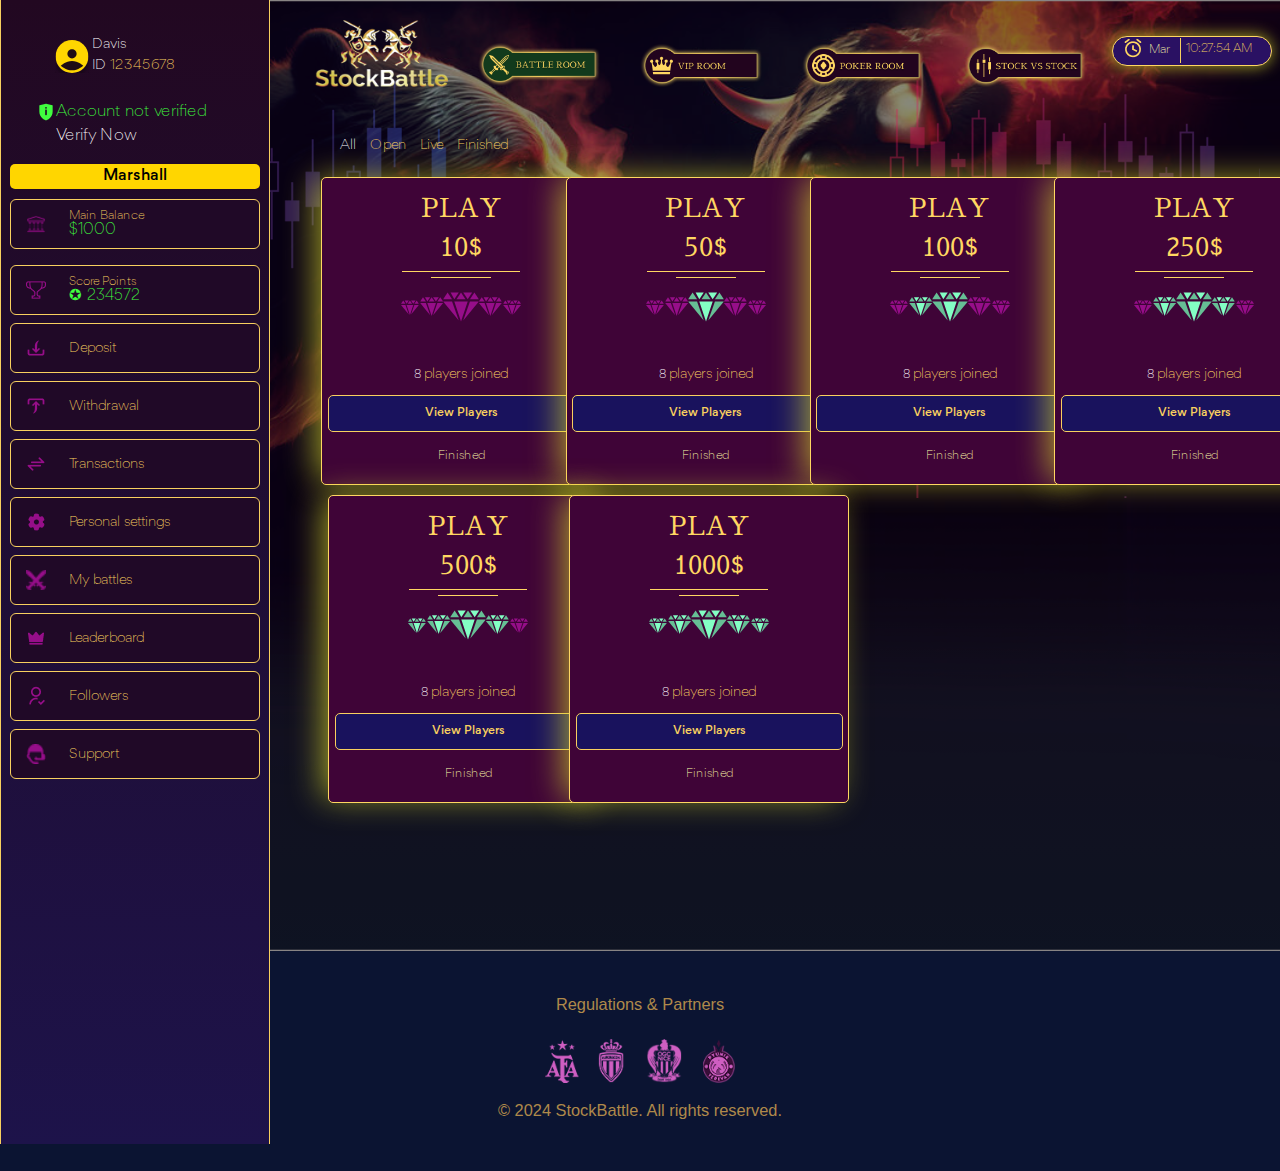
<file: battleroom_finished.html>
<!DOCTYPE html>
<html lang="ru">
<head>
    <meta charset="UTF-8">
    <meta name="viewport" content="width=device-width, initial-scale=1, shrink-to-fit=no">
    <link rel="stylesheet" href="./src/sass/battleroom_finished.css">    
    <link rel="stylesheet" href="./src/bootstrap-4.6/bootstrap-reboot.min.css">
    <link rel="stylesheet" href="./src/bootstrap-4.6/bootstrap-grid.css">
    <link rel="stylesheet" href="./src/bootstrap-4.6/bootstrap-reboot.min.css">
    <title>Battle Stock</title>
</head>
<body>

    <div class="first-wrapper">
        <div class="container-fluid main p-0">
            <div class="mobile-header_activation w-100">
                <div class="row mobile-header mobile-header_inner w-100">
                    <div class="col-12 d-flex justify-content-between align-items-center w-100">
                        <div class="account-info d-flex">
                            <div class="header__avatar">
                                <img src="./src/assets/logos/avatar-icon.svg" alt="avatar-icon">
                            </div>
                            <div class="header__name-id">
                                <span class="name">Davis</span>
                                <span class="id">ID <span class="id-number">12345678</span></span>
                            </div>
                        </div>
                        <div class="d-flex burger-container justify-content-center" onclick="window.mobileMenu.showModal()">
                            <input type="checkbox" id="burger-checkbox" class="burger-checkbox" type="text">
                            <label class="burger" for="burger-checkbox"></label>
                        </div>
                    </div>
                </div>
            </div>
            <div  class="row wrappers">
                <div class="col-2 sidebars sidebars-main_wrapper sidebar-activation">
                    <section class="sidebar sidebars-inner_wrapper sidebar-activation">
                       
                        <header class="sidebar__header">
                            <div class="sidebar-avatar-id__wrapper">
                                <div class="header__avatar">
                                    <img src="./src/assets/logos/avatar-icon.svg" alt="avatar-icon">
                                </div>
                                <div class="header__name-id">
                                    <span class="name">Davis</span>
                                    <span class="id">ID <span class="id-number">12345678</span></span>
                                </div>
                            </div>
                            <div class="header__account-verification">
                                <div class="verification-wrapper">
                                    <svg xmlns="http://www.w3.org/2000/svg" width="20" height="20" viewBox="0 0 20 20" fill="none">
                                        <path fill-rule="evenodd" clip-rule="evenodd" d="M9.906 18.3167C9.96933 18.3384 10.031 18.3392 10.0943 18.3167C10.9035 18.0417 16.6668 15.8484 16.6668 9.37753V3.5867C16.667 3.51222 16.6422 3.43984 16.5965 3.38108C16.5507 3.32233 16.4866 3.28059 16.4143 3.26253L10.081 1.6767C10.0279 1.66343 9.9724 1.66343 9.91933 1.6767L3.586 3.26253C3.51375 3.28059 3.44962 3.32233 3.40386 3.38108C3.35809 3.43984 3.33332 3.51222 3.3335 3.5867V9.3767C3.3335 15.7825 9.0985 18.0325 9.906 18.3167ZM10.8402 5.83336C10.8402 6.05438 10.7524 6.26634 10.5961 6.42262C10.4398 6.5789 10.2278 6.6667 10.0068 6.6667H10.0002C9.77915 6.6667 9.56719 6.5789 9.41091 6.42262C9.25463 6.26634 9.16683 6.05438 9.16683 5.83336C9.16683 5.61235 9.25463 5.40039 9.41091 5.24411C9.56719 5.08783 9.77915 5.00003 10.0002 5.00003H10.0068C10.2278 5.00003 10.4398 5.08783 10.5961 5.24411C10.7524 5.40039 10.8402 5.61235 10.8402 5.83336ZM10.0068 13.3334C9.78582 13.3334 9.57385 13.2456 9.41757 13.0893C9.26129 12.933 9.1735 12.721 9.1735 12.5V8.33336C9.1735 8.11235 9.26129 7.90039 9.41757 7.74411C9.57385 7.58783 9.78582 7.50003 10.0068 7.50003C10.2278 7.50003 10.4398 7.58783 10.5961 7.74411C10.7524 7.90039 10.8402 8.11235 10.8402 8.33336V12.5C10.8402 12.721 10.7524 12.933 10.5961 13.0893C10.4398 13.2456 10.2278 13.3334 10.0068 13.3334Z" fill="#40FD3F"/>
                                    </svg>
                                    <span class="verification-warning">Account not verified</span>
                                </div>
                                <a class="verify-now" href="#">Verify Now</a>
                            </div>
                        </header>
            
                        <div class="sidebar-menu-list w-100 ml-4">
                            <div class="row w-75 mb-2 mt-3">
                                <div class="col-12 p-0">
                                    <div class="status-bar">Marshall</div>
                                </div>
                                <div class="col first-col">
                                    <div class="sidebar-menu__icon">
                                        <img class="sidebar-menu__icon" src="./src/assets/icons/bank-icon.png" alt="bank-icon">
                                    </div>
                                    <div class="sidebar-menu__account-info">
                                        <a href="#" class="sidebar-menu__balance_title">Main Balance</a>
                                        <a href="#" class="sidebar-menu__balance">$1000</a>
                                    </div>
                                </div>
                            </div>
                            <div class="row w-75 mb-2 mt-3">
                                <div class="col first-col">
                                    <div class="sidebar-menu__icon">
                                        <img class="sidebar-menu__icon" src="./src/assets/icons/score-points.png" alt="bank-icon">
                                    </div>
                                    <div class="sidebar-menu__account-info">
                                        <a href="#" class="sidebar-menu__balance_title">Score Points</a>
                                        <a href="#" class="sidebar-menu__balance sidebar-score_points">234572</a>
                                    </div>
                                </div>
                            </div>
                            <div class="row w-75 mb-2">
                                <div class="col">
                                    <div class="sidebar-menu__icon">
                                        <img class="sidebar-menu__icon" src="./src/assets/icons/deposit-icon.png" alt="bank-icon">
                                    </div>
                                    <div class="sidebar-menu__btn-info">
                                        <a href="#" class="sidebar-menu__btn_title">Deposit</a>
                                    </div>
                                </div>
                            </div>
                            <div class="row w-75 mb-2">
                                <div class="col">
                                    <div class="sidebar-menu__icon">
                                        <img class="sidebar-menu__icon" src="./src/assets/icons/withdraw-icon.png" alt="bank-icon">
                                    </div>
                                    <div class="sidebar-menu__btn-info">
                                        <a href="#" class="sidebar-menu__btn_title">Withdrawal</a>
                                    </div>
                                </div>
                            </div>
                            <div class="row w-75 mb-2">
                                <div class="col">
                                    <div class="sidebar-menu__icon">
                                        <img class="sidebar-menu__icon" src="./src/assets/icons/transaction-icon.png" alt="bank-icon">
                                    </div>
                                    <div class="sidebar-menu__btn-info">
                                        <a href="#" class="sidebar-menu__btn_title">Transactions</a>
                                    </div>
                                </div>
                            </div>
                            <div class="row w-75 mb-2">
                                <div class="col">
                                    <div class="sidebar-menu__icon">
                                        <img class="sidebar-menu__icon" src="./src/assets/icons/settings-icon.png" alt="bank-icon">
                                    </div>
                                    <div class="sidebar-menu__btn-info">
                                        <a href="#" class="sidebar-menu__btn_title">Personal settings</a>
                                    </div>
                                </div>
                            </div>
                            <div class="row w-75 mb-2">
                                <div class="col">
                                    <div class="sidebar-menu__icon">
                                        <img class="sidebar-menu__icon" src="./src/assets/icons/my-battles-icon.png" alt="bank-icon">
                                    </div>
                                    <div class="sidebar-menu__btn-info">
                                        <a href="#" class="sidebar-menu__btn_title">My battles</a>
                                    </div>
                                </div>
                            </div>
                            <div class="row w-75 mb-2">
                                <div class="col">
                                    <div class="sidebar-menu__icon">
                                        <img class="sidebar-menu__icon" src="./src/assets/icons/leaderborad-icon.png" alt="bank-icon">
                                    </div>
                                    <div class="sidebar-menu__btn-info">
                                        <a href="#" class="sidebar-menu__btn_title">Leaderboard</a>
                                    </div>
                                </div>
                            </div>
                            <div class="row w-75 mb-2">
                                <div class="col">
                                    <div class="sidebar-menu__icon">
                                        <img class="sidebar-menu__icon" src="./src/assets/icons/followers-icon.png" alt="bank-icon">
                                    </div>
                                    <div class="sidebar-menu__btn-info">
                                        <a href="#" class="sidebar-menu__btn_title">Followers</a>
                                    </div>
                                </div>
                            </div>
                            <div class="row w-75 mb-2">
                                <div class="col">
                                    <div class="sidebar-menu__icon">
                                        <img class="sidebar-menu__icon" src="./src/assets/icons/support-icon.png" alt="bank-icon">
                                    </div>
                                    <div class="sidebar-menu__btn-info">
                                        <a href="#" class="sidebar-menu__btn_title">Support</a>
                                    </div>
                            </div>
                        </div>
                    </section>
                </div>
                
                <div class="containers-second_main">
                    <div class="row w-100 mb-5 header-wrapper"> 
                        <div  class=" col-12 col-sm-12 col-md-12 col-lg-2 headers mobile-header_icon w-100 d-flex align-items-end justify-content-center">
                            <a href="#">
                                <img class="logo-img logo-img_main-logo" src="./src/assets/logos/stock-battle-logo.svg" alt="stock_battle-logo">
                            </a>
                        </div>
                            <div  class=" col-12 col-sm-12 col-md-12 col-lg-2 headers w-100 d-flex align-items-end justify-content-center">
                                <a class="visible-header__buttons" href="#">
                                    <img class="logo-img"  src="./src/assets/logos/battle-room-logo.png" alt="battle_room-logo">
                                </a>
                                <!-- иконка мобильной версии -->
                                <a class="hidden-header__buttons header-button_active-status" href="#">
                                    <div class="header-button">
                                        <img class="logo-img" src="./src/assets/icons/sword-icon.svg" alt="stock_battle-logo">
                                        <span class="header-button__text">BATTLE ROOM</span>
                                    </div>
                                </a>
                            </div>
                        <div  class=" col-12 col-sm-12 col-md-12 col-lg-2 headers w-100 d-flex align-items-end justify-content-center">
                            <a class="visible-header__buttons href="#">
                                <img class="logo-img" src="./src/assets/logos/vip-room-logo.png" alt="vip_room-logo">
                            </a>
                            <!-- иконка мобильной версии -->
                            <a class="hidden-header__buttons" href="#">
                                <div class="header-button">
                                    <img class="logo-img" src="./src/assets/icons/crown-icon.svg" alt="vip_room-logo">
                                    <span class="header-button__text">VIP ROOM</span>
                                </div>
                            </a>
                        </div>
                        <div  class=" col-12 col-sm-12 col-md-12 col-lg-2 headers w-100 d-flex align-items-end justify-content-center">
                            <a class="visible-header__buttons href="#">
                                <img class="logo-img" src="./src/assets/logos/poker-room-logo.png" alt="poker_room-logo">
                            </a>
                            <!-- иконка мобильной версии -->
                            <a class="hidden-header__buttons" href="#">
                                <div class="header-button">
                                    <img class="logo-img" src="./src/assets/icons/poker-room-icon.svg" alt="poker_room-logo">
                                    <span class="header-button__text">POKER ROOM</span>
                                </div>
                            </a>
                        </div>
                        <div  class=" col-12 col-sm-12 col-md-12 col-lg-2 headers w-100 d-flex align-items-end justify-content-center">
                            <a class="visible-header__buttons href="#">
                                <img class="logo-img" src="./src/assets/logos/stock-vs-stock.png" alt="stock-vs-stock_logo">
                            </a>
                            <!-- иконка мобильной версии -->
                            <a class="hidden-header__buttons" href="#">
                                <div class="header-button">
                                    <img class="logo-img" src="./src/assets/icons/candles-icon.svg" alt="stock-vs-stock_logo">
                                    <span class="header-button__text">STOCK VS STOCK</span>
                                </div>
                            </a>
                        </div>
                        <div  class=" col-12 col-sm-12 col-md-12 col-lg-2 headers w-100 header__date d-flex align-items-end justify-content-center ordered-item">
                            <div class="date-wrapper">
                                <div class="month">
                                    <img class="clock-icon" src="./src/assets/icons/clock-icon.png" alt="clock-icon">
                                    Mar
                                </div>
                                <div class="time order-lg-1">10:27:54 <span>AM</span></div>
                            </div>
                        </div>
                    </div>
                    <div class="row w-100 d-flex justify-content-center game-info_panel"> 
    
                        <div class="navbar game-info-container-navigation_panel">
                           
                            <ul>
                                <li>
                                    <a class="nav-panel_active" href="#">All</a>
                                </li>
                                <li id="activated-game-info-panel">
                                    <a href="#">Open</a>   
                                </li>
                                <li>
                                    <a href="#">Live</a>  
                                </li>
                                <li>
                                    <a href="#">Finished</a> 
                                </li>
                            </ul>

                        </div>
    
                            <div class="row w-100 elapsed containers-wrapper containers-wrapper__first">
                              
                                <div class="col-lg-3 col-xs-12">
                                    <div class="card card-mod">
                                        <div class="card-header">
                                            <span class="free">play</span> <br> <span class="play-amount">10$</span>
                                          </div>
                                          <span class="big-divider"></span>
                                          <span class="small-divider"></span>
                                         
                                          <img class="card-diamond_icon" src="./src/assets/icons/diamonds-icon.svg" alt="diamonds">
                                          <div class="card-body">
                                            <h5 class="card-title players"><span class="player-amount">8</span> players joined</h5>
                                           
                                            <a href="#" class="btn players-info_btn">View Players</a>
                                            <div class="start-time">Finished</div>
                                          </div>
                                    </div>
                                </div>

                                <div class="col-lg-3 col-xs-12">
                                    <div class="card card-mod">
                                        <div class="card-header">
                                            <span class="free">play</span> <br> <span class="play-amount">50$</span>
                                          </div>
                                          <span class="big-divider"></span>
                                          <span class="small-divider"></span>
                                        
                                          <img class="card-diamond_icon" src="./src/assets/icons/diamonds-50.svg" alt="diamonds">
                                          <div class="card-body">
                                            <h5 class="card-title players"><span class="player-amount">8</span> players joined</h5>
                                           
                                            <a href="#" class="btn players-info_btn">View Players</a>
                                            <div class="start-time">Finished</div>
                                          </div>
                                    </div>
                                </div>

                                <div class="col-lg-3 col-xs-12">
                                    <div class="card card-mod">
                                        <div class="card-header">
                                            <span class="free">play</span> <br> <span class="play-amount">100$</span>
                                          </div>
                                          <span class="big-divider"></span>
                                          <span class="small-divider"></span>
                                        
                                          <img class="card-diamond_icon" src="./src/assets/icons/diamonds-100.svg" alt="diamonds">
                                          <div class="card-body">
                                            <h5 class="card-title players"><span class="player-amount">8</span> players joined</h5>
                                           
                                            <a href="#" class="btn players-info_btn">View Players</a>
                                            <div class="start-time">Finished</div>
                                          </div>
                                    </div>
                                </div>

                                
                                <div class="col-lg-3 col-xs-12 col-md-12">
                                    <div class="card card-mod">
                                        <div class="card-header">
                                            <span class="free">play</span> <br> <span class="play-amount">250$</span>
                                          </div>
                                          <span class="big-divider"></span>
                                          <span class="small-divider"></span>
                                        
                                          <img class="card-diamond_icon" src="./src/assets/icons/diamonds-250.svg" alt="diamonds">
                                          <div class="card-body">
                                            <h5 class="card-title players"><span class="player-amount">8</span> players joined</h5>
                                           
                                            <a href="#" class="btn players-info_btn">View Players</a>
                                            <div class="start-time">Finished</div>
                                          </div>
                                    </div>
                                </div>

                            </div>
                            

                            <div class="row w-100 elapsed containers-wrapper containers-wrapper__first">
                              
                                <div class="col-lg-3 col-xs-12">
                                    <div class="card card-mod">
                                        <div class="card-header">
                                            <span class="free">play</span> <br> <span class="play-amount">500$</span>
                                          </div>
                                          <span class="big-divider"></span>
                                          <span class="small-divider"></span>
                                         
                                          <img class="card-diamond_icon" src="./src/assets/icons/diamonds-500.svg" alt="diamonds">
                                          <div class="card-body">
                                            <h5 class="card-title players"><span class="player-amount">8</span> players joined</h5>
                                          
                                            <a href="#" class="btn players-info_btn">View Players</a>
                                            <div class="start-time">Finished</div>
                                          </div>
                                    </div>
                                </div>

                                <div class="col-lg-3 col-xs-12">
                                    <div class="card card-mod">
                                        <div class="card-header">
                                            <span class="free">play</span> <br> <span class="play-amount">1000$</span>
                                          </div>
                                          <span class="big-divider"></span>
                                          <span class="small-divider"></span>
                                        
                                          <img class="card-diamond_icon" src="./src/assets/icons/diamonds-1000.svg" alt="diamonds">
                                          <div class="card-body">
                                            <h5 class="card-title players"><span class="player-amount">8</span> players joined</h5>
                                           
                                            <a href="#" class="btn players-info_btn">View Players</a>
                                            <div class="start-time">Finished</div>
                                          </div>
                                    </div>
                                </div>
                            </div>
                        
                    </div>                 
                </div>
           </div>
        </div>
    
        <div class="container-fluid d-flex justify-content-center footer-wrapper_battle-room__open">
            <footer class="footer d-flex justify-content-end battle-open__room">
                <div class="row d-flex justify-content-end footer-wrap">
                    <div class="col footer-wrapper">
                        <h3 class="footer__title">Regulations & Partners</h3>
                        <div class="footer__logos">
                            <img src="./src/assets/icons/footer.svg" alt="footer__logos">
                        </div>
                        <h3 class="footer__subtitle">© 2024 StockBattle.  All rights reserved.</h3>
                    </div>
                </div>
            </footer>
        </div>
    </div>


        <dialog id="myDialog" class="modal-game_rules" aria-label="game-rules">
           <button type="button" class="modal-close_btn" onclick="window.myDialog.close()">
            <svg xmlns="http://www.w3.org/2000/svg" xmlns:xlink="http://www.w3.org/1999/xlink" fill="#FFD762" height="25px" width="25px" version="1.1" id="Layer_1" viewBox="0 0 512 512" xml:space="preserve">
                <g>
                    <g>
                        <polygon points="512,59.076 452.922,0 256,196.922 59.076,0 0,59.076 196.922,256 0,452.922 59.076,512 256,315.076 452.922,512     512,452.922 315.076,256   "/>
                    </g>
                </g>
                </svg>
           </button>
           <div class="question_mark">
            <img src="./src/assets/icons/question-mark.svg" alt="question-mark">
           </div>
           <div class="modal-title">Battle Rules</div>
           <div class="modal-text">Each player has to pick 1 or 3 stocks. The start and end of the Battle depend on the opening hours of the stock exchange. Winner is determined by best performing stock combination.</div>

           <div class="profit-tb_modal">
            <div class="profit-tb__title-modal">Profit table</div>
            <table class="profit-tb__table modal-table">
                <thead>
                    <tr>
                        <th>Players/<br/>Position</th>
                        <th>1-7</th>
                        <th>8</th>
                        <th class="active-profit">9-11</th>
                        <th>12-20</th>
                        <th>21-30</th>
                        <th>31-50</th>
                    </tr>
                </thead>

                <tbody>
                    <tr>
                        <td>1.</td>
                        <td>100.0%</td>
                        <td>60,0%</td>
                        <td class="active-profit">50,0%</td>
                        <td>40,0%</td>
                        <td>36,0%</td>
                        <td>34,0%</td>
                    </tr>

                    <tr>
                        <td>2.</td>
                        <td>-</td>
                        <td>40,0%</td>
                        <td class="active-profit">30.0%</td>
                        <td>27,0%</td>
                        <td>25,0%</td>
                        <td>23,0%</td>
                    </tr>

                    <tr>
                        <td>3.</td>
                        <td>-</td>
                        <td>-</td>
                        <td class="active-profit">20,0%</td>
                        <td>19,0%</td>
                        <td>17,5%</td>
                        <td>16,5%</td>
                    </tr>

                    <tr>
                        <td>4.</td>
                        <td>-</td>
                        <td>-</td>
                        <td class="active-profit">-</td>
                        <td>14.0%</td>
                        <td>12.8%</td>
                        <td>11.9%</td>
                    </tr>

                    <tr>
                        <td>5.</td>
                        <td>-</td>
                        <td>-</td>
                        <td class="active-profit">-</td>
                        <td>-</td>
                        <td>8,0%</td>
                        <td>8,7%</td>
                        
                    </tr>

                    <tr>
                        <td>6.</td>
                        <td>-</td>
                        <td>-</td>
                        <td class="active-profit">-</td>
                        <td>-</td>
                        <td>-</td>
                        <td>6,6%</td>
                    </tr>

                    <tr>
                        <td>7</td>
                        <td>-</td>
                        <td>-</td>
                        <td>-</td>
                        <td>-</td>
                        <td>-</td>
                        <td>-</td>
                    </tr>
                </tbody>
            </table>
        </div>

        <div class="score-points">
                                          
            <div class="score-points__title-modal">Score Points</div>
            <table class="score-points__table-modal">
                <thead class="score-points__thead">
                    <tr class="score-points__tr">
                        <th>
                            <div class="score-points__table-logo">
                                <img src="./src/assets/icons/marshal.svg" alt="table-logo">
                            </div>
                            <div class="score-points__table-title marshall">Marshall</div>
                            <div class="score-points__table-balance">1000p</div>
                        </th>
                        <th>
                            <div class="score-points__table-logo">
                                <img src="./src/assets/icons/general.svg" alt="table-logo">
                            </div>
                            <div class="score-points__table-title general">General</div>
                            <div class="score-points__table-balance">500p</div>
                        </th>
                        <th>
                            <div class="score-points__table-logo">
                                <img src="./src/assets/icons/major.svg" alt="table-logo">
                            </div>
                            <div class="score-points__table-title major">Major</div>
                            <div class="score-points__table-balance">250p</div>
                        </th>
                        <th>
                            <div class="score-points__table-logo">
                                <img src="./src/assets/icons/sergeant.svg" alt="table-logo">
                            </div>
                            <div class="score-points__table-title sergeant">Sergeant</div>
                            <div class="score-points__table-balance">100p</div>
                        </th>
                        <th>
                            <div class="score-points__table-logo">
                                <img src="./src/assets/icons/corporal.svg" alt="table-logo">
                            </div>
                            <div class="score-points__table-title corporal">Corporal</div>
                            <div class="score-points__table-balance">50p</div> 
                        </th>
                    </tr>
                </thead>

                <tbody>
                    <tr class="score-points__tr">
                        <td class="score-points__td">
                            <div class="score-points__table-body_title">1st</div>
                            <div class="score-points__table-body_text">12p</div>
                        </td>
                        <td>
                            <div class="score-points__table-body_title">1st</div>
                            <div class="score-points__table-body_text">12p</div>
                        </td>
                        <td>
                            <div class="score-points__table-body_title">1st</div>
                            <div class="score-points__table-body_text">12p</div>
                        </td>
                        <td>
                            <div class="score-points__table-body_title">1st</div>
                            <div class="score-points__table-body_text">12p</div>
                        </td>
                        <td>
                            <div class="score-points__table-body_title">1st</div>
                            <div class="score-points__table-body_text">12p</div>
                        </td>
                    </tr>
                    <tr class="score-points__tr">
                        <td>
                            <div class="score-points__table-body_title">1st</div>
                            <div class="score-points__table-body_text">12p</div>
                        </td>
                        <td>
                            <div class="score-points__table-body_title">1st</div>
                            <div class="score-points__table-body_text">12p</div>
                        </td>
                        <td>
                            <div class="score-points__table-body_title">1st</div>
                            <div class="score-points__table-body_text">12p</div>
                        </td>
                        <td>
                            <div class="score-points__table-body_title">1st</div>
                            <div class="score-points__table-body_text">12p</div>
                        </td>
                        <td>
                            <div class="score-points__table-body_title">1st</div>
                            <div class="score-points__table-body_text">12p</div>
                        </td>
                    </tr>
                </tbody>
                <tbody>

                </tbody>
            </table>
        </div>
        </dialog>  
        
        <div id="mobileMenu" class="mobile-menu_modal activation-mobile-menu_modal" aria-label="mobile-menu">
            
                <section class="sidebar-modal">
                       
                    <header class="sidebar__header">
                        <div class="header__account-verification-modal">
                            <div class="verification-wrapper">
                                <svg xmlns="http://www.w3.org/2000/svg" width="20" height="20" viewBox="0 0 20 20" fill="none">
                                    <path fill-rule="evenodd" clip-rule="evenodd" d="M9.906 18.3167C9.96933 18.3384 10.031 18.3392 10.0943 18.3167C10.9035 18.0417 16.6668 15.8484 16.6668 9.37753V3.5867C16.667 3.51222 16.6422 3.43984 16.5965 3.38108C16.5507 3.32233 16.4866 3.28059 16.4143 3.26253L10.081 1.6767C10.0279 1.66343 9.9724 1.66343 9.91933 1.6767L3.586 3.26253C3.51375 3.28059 3.44962 3.32233 3.40386 3.38108C3.35809 3.43984 3.33332 3.51222 3.3335 3.5867V9.3767C3.3335 15.7825 9.0985 18.0325 9.906 18.3167ZM10.8402 5.83336C10.8402 6.05438 10.7524 6.26634 10.5961 6.42262C10.4398 6.5789 10.2278 6.6667 10.0068 6.6667H10.0002C9.77915 6.6667 9.56719 6.5789 9.41091 6.42262C9.25463 6.26634 9.16683 6.05438 9.16683 5.83336C9.16683 5.61235 9.25463 5.40039 9.41091 5.24411C9.56719 5.08783 9.77915 5.00003 10.0002 5.00003H10.0068C10.2278 5.00003 10.4398 5.08783 10.5961 5.24411C10.7524 5.40039 10.8402 5.61235 10.8402 5.83336ZM10.0068 13.3334C9.78582 13.3334 9.57385 13.2456 9.41757 13.0893C9.26129 12.933 9.1735 12.721 9.1735 12.5V8.33336C9.1735 8.11235 9.26129 7.90039 9.41757 7.74411C9.57385 7.58783 9.78582 7.50003 10.0068 7.50003C10.2278 7.50003 10.4398 7.58783 10.5961 7.74411C10.7524 7.90039 10.8402 8.11235 10.8402 8.33336V12.5C10.8402 12.721 10.7524 12.933 10.5961 13.0893C10.4398 13.2456 10.2278 13.3334 10.0068 13.3334Z" fill="#40FD3F"/>
                                </svg>
                                <span class="verification-warning">Account not verified</span>
                            </div>
                            <a href="#" class="verify-now-modal" href="#">Verify Now</a>
                        </div>
                    </header>
        
                    <div class="sidebar-menu-list">
                        <div class="row w-100 mb-2 mt-3">
                            <div class="col-12 p-0">
                                <div class="status-bar">Marshall</div>
                            </div>
                            <div class="col first-col justify-content-center">
                                <div class="sidebar-modal_wrapper">
                                    <div class="sidebar-menu__icon">
                                        <img class="sidebar-menu__icon" src="./src/assets/icons/bank-icon.png" alt="bank-icon">
                                    </div>
                                    <div class="sidebar-menu__account-info">
                                        <a href="#" class="sidebar-menu__balance_title">Main Balance</a>
                                        <a href="#" class="sidebar-menu__balance">$1000</a>
                                    </div>
                                </div>
                            </div>
                        </div>
                        <div class="row w-100 mb-2 mt-3">
                            <div class="col first-col justify-content-center">
                                <div class="sidebar-modal_wrapper">
                                    <div class="sidebar-menu__icon">
                                        <img class="sidebar-menu__icon" src="./src/assets/icons/score-points.png" alt="bank-icon">
                                    </div>
                                    <div class="sidebar-menu__account-info">
                                        <a href="#" class="sidebar-menu__balance_title">Score Points</a>
                                        <a href="#" class="sidebar-menu__balance sidebar-score_points">234572</a>
                                    </div>
                                </div>
                            </div>
                        </div>
                        <div class="row w-75 mb-2">
                            <div class="col justify-content-center">
                               <div class="sidebar-modal_wrapper">
                                <div class="sidebar-menu__icon">
                                    <img class="sidebar-menu__icon" src="./src/assets/icons/deposit-icon.png" alt="bank-icon">
                                </div>
                                <div class="sidebar-menu__btn-info">
                                    <a href="#" class="sidebar-menu__btn_title">Deposit</a>
                                </div>
                               </div>
                            </div>
                        </div>
                        <div class="row w-75 mb-2">
                            <div class="col justify-content-center">
                                <div class="sidebar-modal_wrapper">
                                    <div class="sidebar-menu__icon">
                                        <img class="sidebar-menu__icon" src="./src/assets/icons/withdraw-icon.png" alt="bank-icon">
                                    </div>
                                    <div class="sidebar-menu__btn-info">
                                        <a href="#" class="sidebar-menu__btn_title">Withdrawal</a>
                                    </div>
                                </div>
                            </div>
                        </div>
                        <div class="row w-75 mb-2">
                            <div class="col justify-content-center">
                                <div class="sidebar-modal_wrapper">
                                    <div class="sidebar-menu__icon">
                                        <img class="sidebar-menu__icon" src="./src/assets/icons/transaction-icon.png" alt="bank-icon">
                                    </div>
                                    <div class="sidebar-menu__btn-info">
                                        <a href="#" class="sidebar-menu__btn_title">Transactions</a>
                                    </div>
                                </div>
                            </div>
                        </div>
                        <div class="row w-75 mb-2">
                            <div class="col justify-content-center">
                               <div class="sidebar-modal_wrapper">
                                <div class="sidebar-menu__icon">
                                    <img class="sidebar-menu__icon" src="./src/assets/icons/settings-icon.png" alt="bank-icon">
                                </div>
                                <div class="sidebar-menu__btn-info">
                                    <a href="#" class="sidebar-menu__btn_title">Personal settings</a>
                                </div>
                               </div>
                            </div>
                        </div>
                        <div class="row w-75 mb-2">
                            <div class="col justify-content-center">
                               <div class="sidebar-modal_wrapper">
                                <div class="sidebar-menu__icon">
                                    <img class="sidebar-menu__icon" src="./src/assets/icons/my-battles-icon.png" alt="bank-icon">
                                </div>
                                <div class="sidebar-menu__btn-info">
                                    <a href="#" class="sidebar-menu__btn_title">My battles</a>
                                </div>
                               </div>
                            </div>
                        </div>
                        <div class="row w-75 mb-2">
                            <div class="col justify-content-center">
                                <div class="sidebar-modal_wrapper">
                                    <div class="sidebar-menu__icon">
                                        <img class="sidebar-menu__icon" src="./src/assets/icons/leaderborad-icon.png" alt="bank-icon">
                                    </div>
                                    <div class="sidebar-menu__btn-info">
                                        <a href="#" class="sidebar-menu__btn_title">Leaderboard</a>
                                    </div>
                                </div>
                            </div>
                        </div>
                        <div class="row w-75 mb-2">
                            <div class="col justify-content-center">
                              <div class="sidebar-modal_wrapper">
                                <div class="sidebar-menu__icon">
                                    <img class="sidebar-menu__icon" src="./src/assets/icons/followers-icon.png" alt="bank-icon">
                                </div>
                                <div class="sidebar-menu__btn-info">
                                    <a href="#" class="sidebar-menu__btn_title">Followers</a>
                                </div>
                              </div>
                            </div>
                        </div>
                        <div class="row w-75 mb-2">
                            <div class="col justify-content-center">
                             <div class="sidebar-modal_wrapper">
                                <div class="sidebar-menu__icon">
                                    <img class="sidebar-menu__icon" src="./src/assets/icons/support-icon.png" alt="bank-icon">
                                </div>
                                <div class="sidebar-menu__btn-info">
                                    <a href="#" class="sidebar-menu__btn_title">Support</a>
                                </div>
                             </div>
                        </div>
                    </div>
                </section>
            
        </div>
        
        <script src="./src/js/script.js"></script>
        <script src="./src/js/mobileModal.js"></script>
</body>
</html>
</file>
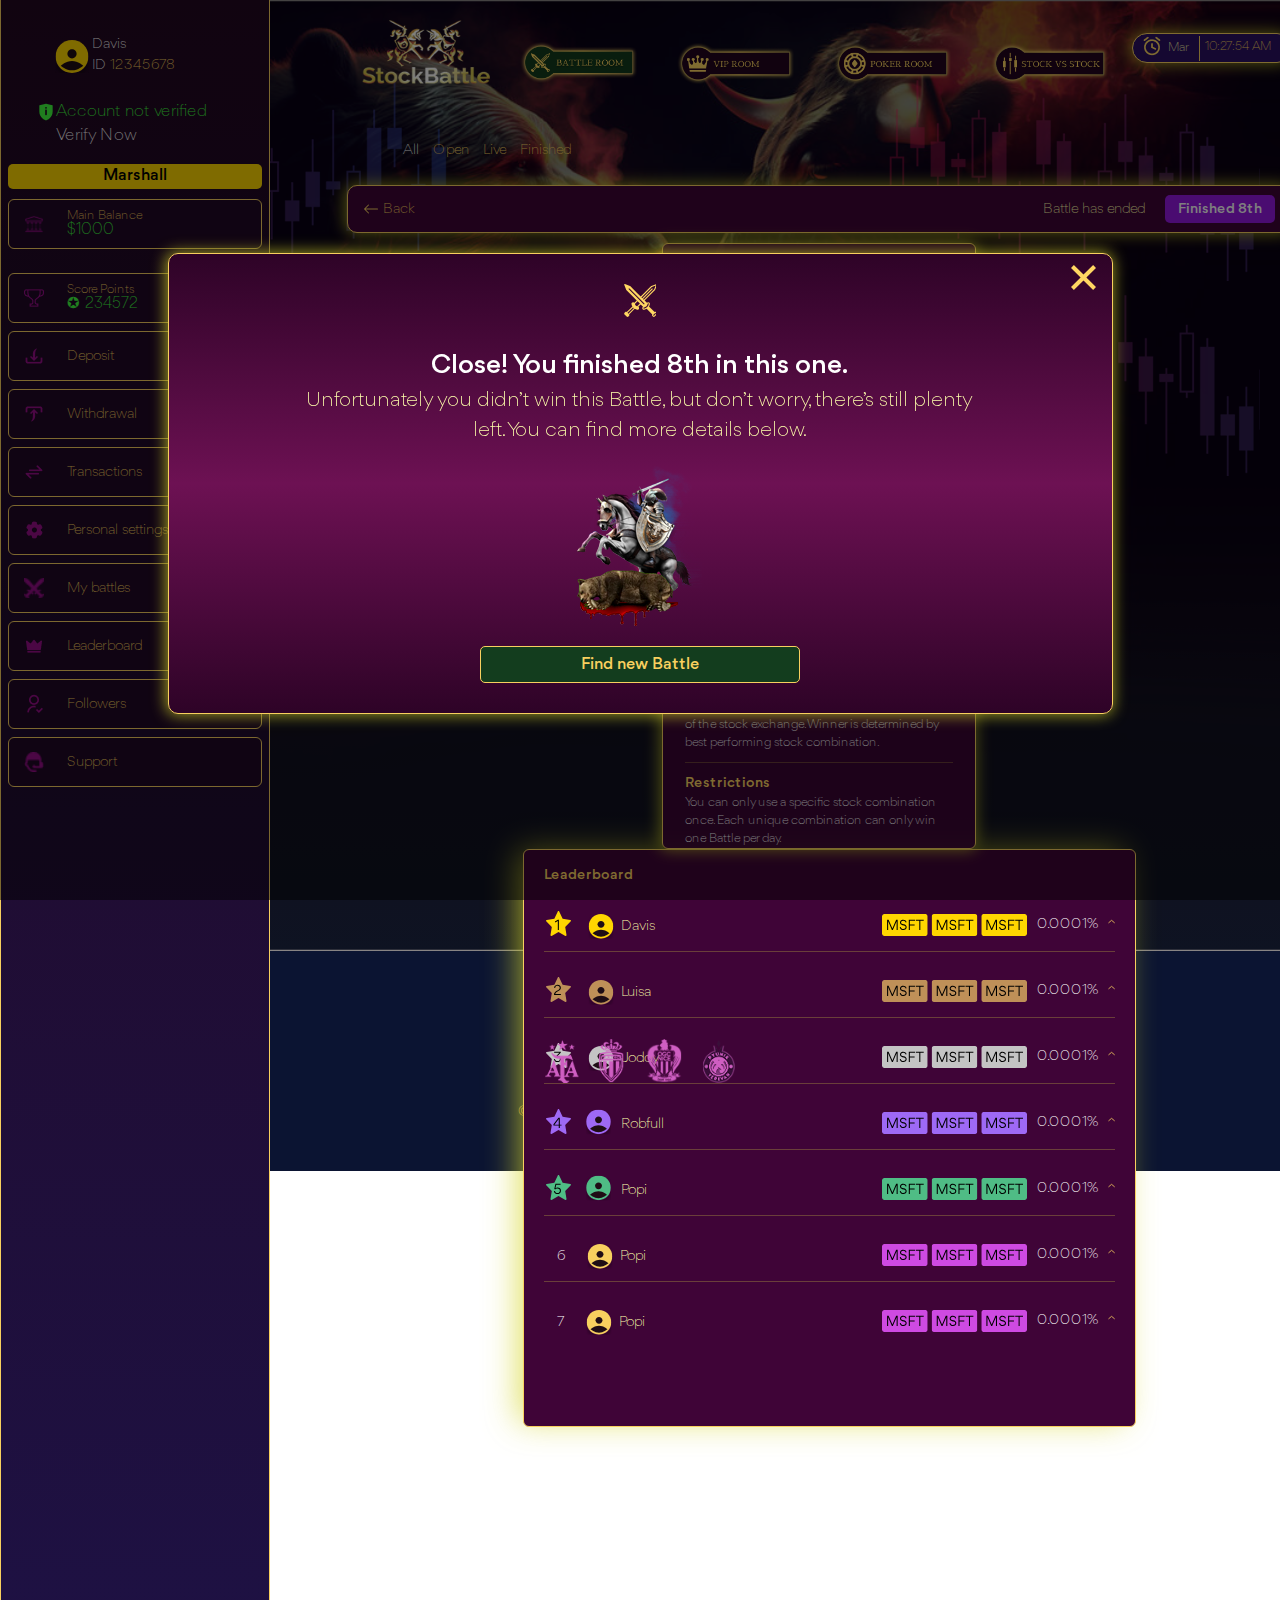
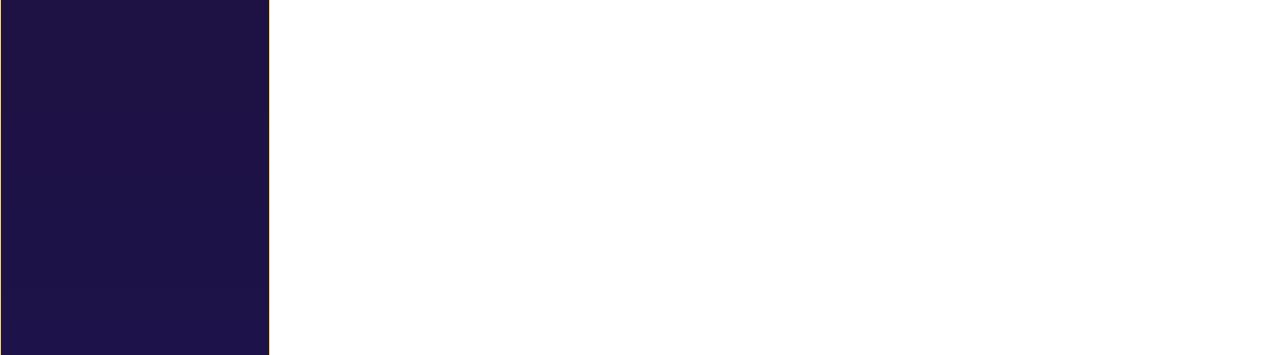
<file: battleroom_finished_popup.html>
<!DOCTYPE html>
<html lang="ru">
<head>
    <meta charset="UTF-8">
    <meta name="viewport" content="width=device-width, initial-scale=1, shrink-to-fit=no">

    <link rel="stylesheet" href="./src/sass/bootrstrap-docs.css">
    <link rel="stylesheet" href="./src/sass/bootstrap.min.css">
    <link rel="stylesheet" href="./src/sass/battleroom_finished_viewplayers.css">    
    <link rel="stylesheet" href="./src/bootstrap-4.6/bootstrap-reboot.min.css">
    <link rel="stylesheet" href="./src/bootstrap-4.6/bootstrap-grid.css">
    <link rel="stylesheet" href="./src/bootstrap-4.6/bootstrap-reboot.min.css">
    <title>Battle Stock</title>
</head>
<body>

     <!-- модалка бутсрап -->
     <div class="modal" class="joined-modal" data-toggle="modal" id="myModal" tabindex="-1" data-show="true" show>
        <div class="modal-dialog">
            <button type="button" class="popup-modal-close_btn" onclick="window.joinedPopup.close()">
                <svg xmlns="http://www.w3.org/2000/svg" xmlns:xlink="http://www.w3.org/1999/xlink" fill="#FFD762" height="25px" width="25px" version="1.1" id="Layer_1" viewBox="0 0 512 512" xml:space="preserve">
                    <g>
                        <g>
                            <polygon points="512,59.076 452.922,0 256,196.922 59.076,0 0,59.076 196.922,256 0,452.922 59.076,512 256,315.076 452.922,512     512,452.922 315.076,256   "/>
                        </g>
                    </g>
                    </svg>
            </button>
            <div class="card-inner">
                <a class="none" href="#">
                    <img src="./src/assets/icons/sword-icon.svg" alt="sword-icon">
                </a>
                <span> <span class="gold-colored">Close! You finished 8th in this one.</span>
                <br> Unfortunately you didn’t win this Battle, but don’t worry, there’s still plenty <br> left. You can find more details below.
                </span>

                <a class="dead-bear" href="#">
                    <img src="./src/assets/icons/deadbear.svg" alt="dead-bear">
                </a>

                <button type="button" class="btn find-new-battle">Find new Battle</button>
            </div>
            
                     
        </div>
    </div>

    <div class="first-wrapper">
        <div class="container-fluid main p-0">
            <div class="mobile-header_activation w-100">
                <div class="row mobile-header mobile-header_inner w-100">
                    <div class="col-12 d-flex justify-content-between align-items-center w-100">
                        <div class="account-info d-flex">
                            <div class="header__avatar">
                                <img src="./src/assets/logos/avatar-icon.svg" alt="avatar-icon">
                            </div>
                            <div class="header__name-id">
                                <span class="name">Davis</span>
                                <span class="id">ID <span class="id-number">12345678</span></span>
                            </div>
                        </div>
                        <div class="d-flex burger-container justify-content-center">
                            <input type="checkbox" id="burger-checkbox" class="burger-checkbox" type="text">
                            <label class="burger" for="burger-checkbox"></label>
                        </div>
                    </div>
                </div>
            </div>
            <div  class="row wrappers">
                <div class="col-2 sidebars sidebars-main_wrapper sidebar-activation">
                    <section class="sidebar sidebars-inner_wrapper sidebar-activation">
                       
                        <header class="sidebar__header">
                            <div class="sidebar-avatar-id__wrapper">
                                <div class="header__avatar">
                                    <img src="./src/assets/logos/avatar-icon.svg" alt="avatar-icon">
                                </div>
                                <div class="header__name-id">
                                    <span class="name">Davis</span>
                                    <span class="id">ID <span class="id-number">12345678</span></span>
                                </div>
                            </div>
                            <div class="header__account-verification">
                                <div class="verification-wrapper">
                                    <svg xmlns="http://www.w3.org/2000/svg" width="20" height="20" viewBox="0 0 20 20" fill="none">
                                        <path fill-rule="evenodd" clip-rule="evenodd" d="M9.906 18.3167C9.96933 18.3384 10.031 18.3392 10.0943 18.3167C10.9035 18.0417 16.6668 15.8484 16.6668 9.37753V3.5867C16.667 3.51222 16.6422 3.43984 16.5965 3.38108C16.5507 3.32233 16.4866 3.28059 16.4143 3.26253L10.081 1.6767C10.0279 1.66343 9.9724 1.66343 9.91933 1.6767L3.586 3.26253C3.51375 3.28059 3.44962 3.32233 3.40386 3.38108C3.35809 3.43984 3.33332 3.51222 3.3335 3.5867V9.3767C3.3335 15.7825 9.0985 18.0325 9.906 18.3167ZM10.8402 5.83336C10.8402 6.05438 10.7524 6.26634 10.5961 6.42262C10.4398 6.5789 10.2278 6.6667 10.0068 6.6667H10.0002C9.77915 6.6667 9.56719 6.5789 9.41091 6.42262C9.25463 6.26634 9.16683 6.05438 9.16683 5.83336C9.16683 5.61235 9.25463 5.40039 9.41091 5.24411C9.56719 5.08783 9.77915 5.00003 10.0002 5.00003H10.0068C10.2278 5.00003 10.4398 5.08783 10.5961 5.24411C10.7524 5.40039 10.8402 5.61235 10.8402 5.83336ZM10.0068 13.3334C9.78582 13.3334 9.57385 13.2456 9.41757 13.0893C9.26129 12.933 9.1735 12.721 9.1735 12.5V8.33336C9.1735 8.11235 9.26129 7.90039 9.41757 7.74411C9.57385 7.58783 9.78582 7.50003 10.0068 7.50003C10.2278 7.50003 10.4398 7.58783 10.5961 7.74411C10.7524 7.90039 10.8402 8.11235 10.8402 8.33336V12.5C10.8402 12.721 10.7524 12.933 10.5961 13.0893C10.4398 13.2456 10.2278 13.3334 10.0068 13.3334Z" fill="#40FD3F"/>
                                    </svg>
                                    <span class="verification-warning">Account not verified</span>
                                </div>
                                <a class="verify-now" href="#">Verify Now</a>
                            </div>
                        </header>
            
                        <div class="sidebar-menu-list">
                            <div class="row w-100 mb-2 mt-3">
                                <div class="col-12 p-0">
                                    <div class="status-bar">Marshall</div>
                                </div>
                                <div class="col first-col">
                                    <div class="sidebar-menu__icon">
                                        <img class="sidebar-menu__icon" src="./src/assets/icons/bank-icon.png" alt="bank-icon">
                                    </div>
                                    <div class="sidebar-menu__account-info">
                                        <a href="#" class="sidebar-menu__balance_title">Main Balance</a>
                                        <a href="#" class="sidebar-menu__balance">$1000</a>
                                    </div>
                                </div>
                            </div>
                            <div class="row w-100 mb-2 mt-3">
                                <div class="col first-col">
                                    <div class="sidebar-menu__icon">
                                        <img class="sidebar-menu__icon" src="./src/assets/icons/score-points.png" alt="bank-icon">
                                    </div>
                                    <div class="sidebar-menu__account-info">
                                        <a href="#" class="sidebar-menu__balance_title">Score Points</a>
                                        <a href="#" class="sidebar-menu__balance sidebar-score_points">234572</a>
                                    </div>
                                </div>
                            </div>
                            <div class="row w-100 mb-2">
                                <div class="col">
                                    <div class="sidebar-menu__icon">
                                        <img class="sidebar-menu__icon" src="./src/assets/icons/deposit-icon.png" alt="bank-icon">
                                    </div>
                                    <div class="sidebar-menu__btn-info">
                                        <a href="#" class="sidebar-menu__btn_title">Deposit</a>
                                    </div>
                                </div>
                            </div>
                            <div class="row w-100 mb-2">
                                <div class="col">
                                    <div class="sidebar-menu__icon">
                                        <img class="sidebar-menu__icon" src="./src/assets/icons/withdraw-icon.png" alt="bank-icon">
                                    </div>
                                    <div class="sidebar-menu__btn-info">
                                        <a href="#" class="sidebar-menu__btn_title">Withdrawal</a>
                                    </div>
                                </div>
                            </div>
                            <div class="row w-100 mb-2">
                                <div class="col">
                                    <div class="sidebar-menu__icon">
                                        <img class="sidebar-menu__icon" src="./src/assets/icons/transaction-icon.png" alt="bank-icon">
                                    </div>
                                    <div class="sidebar-menu__btn-info">
                                        <a href="#" class="sidebar-menu__btn_title">Transactions</a>
                                    </div>
                                </div>
                            </div>
                            <div class="row w-100 mb-2">
                                <div class="col">
                                    <div class="sidebar-menu__icon">
                                        <img class="sidebar-menu__icon" src="./src/assets/icons/settings-icon.png" alt="bank-icon">
                                    </div>
                                    <div class="sidebar-menu__btn-info">
                                        <a href="#" class="sidebar-menu__btn_title">Personal settings</a>
                                    </div>
                                </div>
                            </div>
                            <div class="row w-100 mb-2">
                                <div class="col">
                                    <div class="sidebar-menu__icon">
                                        <img class="sidebar-menu__icon" src="./src/assets/icons/my-battles-icon.png" alt="bank-icon">
                                    </div>
                                    <div class="sidebar-menu__btn-info">
                                        <a href="#" class="sidebar-menu__btn_title">My battles</a>
                                    </div>
                                </div>
                            </div>
                            <div class="row w-100 mb-2">
                                <div class="col">
                                    <div class="sidebar-menu__icon">
                                        <img class="sidebar-menu__icon" src="./src/assets/icons/leaderborad-icon.png" alt="bank-icon">
                                    </div>
                                    <div class="sidebar-menu__btn-info">
                                        <a href="#" class="sidebar-menu__btn_title">Leaderboard</a>
                                    </div>
                                </div>
                            </div>
                            <div class="row w-100 mb-2">
                                <div class="col">
                                    <div class="sidebar-menu__icon">
                                        <img class="sidebar-menu__icon" src="./src/assets/icons/followers-icon.png" alt="bank-icon">
                                    </div>
                                    <div class="sidebar-menu__btn-info">
                                        <a href="#" class="sidebar-menu__btn_title">Followers</a>
                                    </div>
                                </div>
                            </div>
                            <div class="row w-100 mb-2">
                                <div class="col">
                                    <div class="sidebar-menu__icon">
                                        <img class="sidebar-menu__icon" src="./src/assets/icons/support-icon.png" alt="bank-icon">
                                    </div>
                                    <div class="sidebar-menu__btn-info">
                                        <a href="#" class="sidebar-menu__btn_title">Support</a>
                                    </div>
                            </div>
                        </div>
                    </section>
                </div>
                
                <div class="containers-second_main">
                    <div class="row w-100 mb-5 header-wrapper"> 
                        <div  class=" col-12 col-sm-12 col-md-12 col-lg-2 headers mobile-header_icon w-100 d-flex align-items-end justify-content-center">
                            <a href="#">
                                <img class="logo-img logo-img_main-logo" src="./src/assets/logos/stock-battle-logo.svg" alt="stock_battle-logo">
                            </a>
                        </div>
                            <div  class=" col-12 col-sm-12 col-md-12 col-lg-2 headers w-100 d-flex align-items-end justify-content-center">
                                <a class="visible-header__buttons" href="#">
                                    <img class="logo-img"  src="./src/assets/logos/battle-room-logo.png" alt="battle_room-logo">
                                </a>
                                <!-- иконка мобильной версии -->
                                <a class="hidden-header__buttons header-button_active-status" href="#">
                                    <div class="header-button">
                                        <img class="logo-img" src="./src/assets/icons/sword-icon.svg" alt="stock_battle-logo">
                                        <span class="header-button__text">BATTLE ROOM</span>
                                    </div>
                                </a>
                            </div>
                        <div  class=" col-12 col-sm-12 col-md-12 col-lg-2 headers w-100 d-flex align-items-end justify-content-center">
                            <a class="visible-header__buttons href="#">
                                <img class="logo-img" src="./src/assets/logos/vip-room-logo.png" alt="vip_room-logo">
                            </a>
                            <!-- иконка мобильной версии -->
                            <a class="hidden-header__buttons" href="#">
                                <div class="header-button">
                                    <img class="logo-img" src="./src/assets/icons/crown-icon.svg" alt="vip_room-logo">
                                    <span class="header-button__text">VIP ROOM</span>
                                </div>
                            </a>
                        </div>
                        <div  class=" col-12 col-sm-12 col-md-12 col-lg-2 headers w-100 d-flex align-items-end justify-content-center">
                            <a class="visible-header__buttons href="#">
                                <img class="logo-img" src="./src/assets/logos/poker-room-logo.png" alt="poker_room-logo">
                            </a>
                            <!-- иконка мобильной версии -->
                            <a class="hidden-header__buttons" href="#">
                                <div class="header-button">
                                    <img class="logo-img" src="./src/assets/icons/poker-room-icon.svg" alt="poker_room-logo">
                                    <span class="header-button__text">POKER ROOM</span>
                                </div>
                            </a>
                        </div>
                        <div  class=" col-12 col-sm-12 col-md-12 col-lg-2 headers w-100 d-flex align-items-end justify-content-center">
                            <a class="visible-header__buttons href="#">
                                <img class="logo-img" src="./src/assets/logos/stock-vs-stock.png" alt="stock-vs-stock_logo">
                            </a>
                            <!-- иконка мобильной версии -->
                            <a class="hidden-header__buttons" href="#">
                                <div class="header-button">
                                    <img class="logo-img" src="./src/assets/icons/candles-icon.svg" alt="stock-vs-stock_logo">
                                    <span class="header-button__text">STOCK VS STOCK</span>
                                </div>
                            </a>
                        </div>
                        <div  class=" col-12 col-sm-12 col-md-12 col-lg-2 headers w-100 header__date d-flex align-items-end justify-content-center ordered-item">
                            <div class="date-wrapper">
                                <div class="month">
                                    <img class="clock-icon" src="./src/assets/icons/clock-icon.png" alt="clock-icon">
                                    Mar
                                </div>
                                <div class="time order-lg-1">10:27:54 <span>AM</span></div>
                            </div>
                        </div>
                    </div>
    
                
                    <div class="row w-100 d-flex justify-content-center game-info_panel"> 
    
                        <div class="row navbar game-info-container-navigation_panel">
                            <ul>
                                <li>
                                        <a class="nav-panel_active" href="#">All</a>
                                    
                                </li>
                                <li id="activated-game-info-panel">
                                        <a href="#">Open</a>
                                    
                                </li>
                                <li>
                                        <a href="#">Live</a>
                                    
                                </li>
                                <li>
                                        <a href="#">Finished</a>
                                    
                                </li>
                            </ul>
                        </div>

                            <div class="col-12 d-flex left-container__header justify-content-between align-items-center left-container__header-wrapper">
                                <div>
                                    <a class="icon-link icon-link-hover left-container__back-btn" href="#">
                                        <svg xmlns="http://www.w3.org/2000/svg" width="16" height="16" fill="currentColor" class="bi bi-arrow-left" viewBox="0 0 16 16">
                                            <path fill-rule="evenodd" d="M15 8a.5.5 0 0 0-.5-.5H2.707l3.147-3.146a.5.5 0 1 0-.708-.708l-4 4a.5.5 0 0 0 0 .708l4 4a.5.5 0 0 0 .708-.708L2.707 8.5H14.5A.5.5 0 0 0 15 8z"/>
                                          </svg>
                                          Back
                                    </a>
                                </div>
                                <div class="left-container__footer">
                                    <div class="start-time">Battle has ended</div>
                                    <button type="button" class="left-container-open_btn">Finished 8th</button>
                                </div>
                            </div>
                           
                        

                        <div class="col-12 col-sm-12 col-md-12 col-lg-4 right-container">
                                            
                            <div class="right-container__header">
                                <div class="open-btn">Details</div>
                            </div>
                            <div class="right-container__join-battle">
                                <div class="right-container__join-battle_title">
                                    <img src="./src/assets/icons/sword-icon.svg" alt="sword-icon">
                                </div>
                                <div class="right-container__join-battle_subtitle">$10</div>
                            </div>
                            <div class="right-container__join-battle_search-field">
                                <img src="./src/assets/icons/diamonds-icon.svg" alt="diamonds-icon">
                            </div>
                            <div class="dropdown-selected-stocks">
                                <div class="dropdown-selected-stocks_title">Selected Stocks</div>
                                <div class="dropdown-selected-stocks_table">

                                    <div class="stock-table-info_wrapper">
                                        <div class="stock-info">
                                            <div class="stock-icon">
                                                <img src="./src/assets/icons/horse-stock-icon.svg" alt="horse-icon">
                                            </div>
                                            <div class="stock-name">Stock</div>
                                        </div>
                                        <div class="stock-percentage">0.000%</div>
                                    </div>

                                    <div class="stock-table-info_wrapper">
                                        <div class="stock-info">
                                            <div class="stock-icon">
                                                <img src="./src/assets/icons/horse-stock-icon.svg" alt="horse-icon">
                                            </div>
                                            <div class="stock-name">Stock</div>
                                        </div>
                                        <div class="stock-percentage">0.000%</div>
                                    </div>

                                    <div class="stock-table-info_wrapper">
                                        <div class="stock-info">
                                            <div class="stock-icon">
                                                <img src="./src/assets/icons/horse-stock-icon.svg" alt="horse-icon">
                                            </div>
                                            <div class="stock-name">Stock</div>
                                        </div>
                                        <div class="stock-percentage">0.000%</div>
                                    </div>
                                    
                                </div>
                            </div>

                            <div class="battle-detailes_container">
                                <div class="battle-detailes_container-title">Battle Details</div>
                                <div class="players">
                                    <div>Players</div>
                                    <div class="total">25 total</div>
                                </div>
                                <div class="players">
                                    <div>Battle ID</div>
                                    <div class="total">#364662 </div>
                                </div>
                                <div class="players">
                                    <div>Starting time</div>
                                    <div class="total">Dec 15th 15:30PM</div>
                                </div>
                                <div class="players">
                                    <div>Ending Time</div>
                                    <div class="total">Dec 15th 22:00PM</div>
                                </div>
                            </div>

                            <div class="battle-rules_container">
                                <div class="battle-rules_container-title">Battle Rules</div>
                                 Each player has to pick 1 or 3 stocks. The start and end of the Battle depend on the opening hours of the stock exchange. Winner is determined by best performing stock combination.
                            </div>

                            <div class="restrictions_container">
                                <div class="restrictions_container-title">Restrictions</div>
                                 You can only use a specific stock combination once. Each unique combination can only win one Battle per day.
                            </div>
                    </div>
    
                        <div class="row containers-wrapper containers-wrapper__first">
                                                       
                            <div class="elapsed">
                                <div  class="left-container__container">
                                  <div class="left-container__container-title">Leaderboard</div>
                                  <div class="player-info_container">
                                     <div class="left-container-player-info">
                                        <div class="player-info">
                                            <img class="stock-star" src="./src/assets/icons/score-points-star-1.svg" alt="star-1">
                                            <div class="player-avatar">
                                                <svg xmlns="http://www.w3.org/2000/svg" width="25" height="25" viewBox="0 0 45 45" fill="none">
                                                    <g transform="scale(1.2)"  clip-path="url(#clip0_102_819)" filter="url(#filter0_d_102_819)">
                                                    <g filter="url(#filter1_d_102_819)">
                                                    <path fill-rule="evenodd" clip-rule="evenodd" d="M22.5 0C32.7179 0 41 8.28208 41 18.5C41 28.7179 32.7179 37 22.5 37C12.2821 37 4 28.7179 4 18.5C4 8.28208 12.2821 0 22.5 0Z" fill="#FFD600"/>
                                                    </g>
                                                    <path fill-rule="evenodd" clip-rule="evenodd" d="M22.4999 10.36C25.3608 10.36 27.6799 12.6791 27.6799 15.54C27.6799 18.4008 25.3608 20.72 22.4999 20.72C19.6391 20.72 17.3199 18.4008 17.3199 15.54C17.3199 12.6791 19.6391 10.36 22.4999 10.36Z" fill="#1F0D15"/>
                                                    <path fill-rule="evenodd" clip-rule="evenodd" d="M22.5 23.6801C29.4472 23.6801 35.08 28.8601 35.08 28.8601C35.08 28.8601 29.4472 34.0401 22.5 34.0401C15.5529 34.0401 9.92004 28.8601 9.92004 28.8601C9.92004 28.8601 15.5529 23.6801 22.5 23.6801Z" fill="#1F0D15"/>
                                                    </g>
                                                    <defs>
                                                    <filter id="filter0_d_102_819" x="0" y="0" width="45" height="45" filterUnits="userSpaceOnUse" color-interpolation-filters="sRGB">
                                                    <feFlood flood-opacity="0" result="BackgroundImageFix"/>
                                                    <feColorMatrix in="SourceAlpha" type="matrix" values="0 0 0 0 0 0 0 0 0 0 0 0 0 0 0 0 0 0 127 0" result="hardAlpha"/>
                                                    <feOffset dy="4"/>
                                                    <feGaussianBlur stdDeviation="2"/>
                                                    <feComposite in2="hardAlpha" operator="out"/>
                                                    <feColorMatrix type="matrix" values="0 0 0 0 0 0 0 0 0 0 0 0 0 0 0 0 0 0 0.25 0"/>
                                                    <feBlend mode="normal" in2="BackgroundImageFix" result="effect1_dropShadow_102_819"/>
                                                    <feBlend mode="normal" in="SourceGraphic" in2="effect1_dropShadow_102_819" result="shape"/>
                                                    </filter>
                                                    <filter id="filter1_d_102_819" x="0" y="0" width="45" height="45" filterUnits="userSpaceOnUse" color-interpolation-filters="sRGB">
                                                    <feFlood flood-opacity="0" result="BackgroundImageFix"/>
                                                    <feColorMatrix in="SourceAlpha" type="matrix" values="0 0 0 0 0 0 0 0 0 0 0 0 0 0 0 0 0 0 127 0" result="hardAlpha"/>
                                                    <feOffset dy="4"/>
                                                    <feGaussianBlur stdDeviation="2"/>
                                                    <feComposite in2="hardAlpha" operator="out"/>
                                                    <feColorMatrix type="matrix" values="0 0 0 0 0 0 0 0 0 0 0 0 0 0 0 0 0 0 0.25 0"/>
                                                    <feBlend mode="normal" in2="BackgroundImageFix" result="effect1_dropShadow_102_819"/>
                                                    <feBlend mode="normal" in="SourceGraphic" in2="effect1_dropShadow_102_819" result="shape"/>
                                                    </filter>
                                                    <clipPath id="clip0_102_819">
                                                    <rect width="37" height="37" fill="white" transform="translate(4)"/>
                                                    </clipPath>
                                                    </defs>
                                                </svg>
                                            </div>
                                            <span class="player-name">Davis</span>
                                        </div>
                                      
                                        <div class="player-stocks">
                                            <img class="stock-group mobile-inactive" src="./src/assets/icons/stocks-group-1.svg" alt="stock-group">
                                            <div class="stock-percent">0.0001%</div>
                                            <span class="arrow">
                                                <img class="detailed-info-show" src="./src/assets/icons/arrow-up.svg" alt="arrow-up">
                                            </span>
                                        </div>
                                      </div>
                                      <div class="detailed-info detailed-info-inactive">
                                        <div class="stock-info-dropdown">
                                            <div class="stock-icon">
                                                <img src="./src/assets/icons/stock-icon.png" alt="stock-icon">
                                                <div class="stock-title">Microsoft Corp. MSFT</div>
                                            </div>
                                            <div class="percentage">0.000%</div>
                                        </div>
                                        <div class="stock-info-dropdown">
                                            <div class="stock-icon">
                                                <img src="./src/assets/icons/stock-icon.png" alt="stock-icon">
                                                <div class="stock-title">Microsoft Corp. MSFT</div>
                                            </div>
                                            <div class="percentage">0.000%</div>
                                        </div>
                                        <div class="stock-info-dropdown">
                                            <div class="stock-icon">
                                                <img src="./src/assets/icons/stock-icon.png" alt="stock-icon">
                                                <div class="stock-title">Microsoft Corp. MSFT</div>
                                            </div>
                                            <div class="percentage">0.000%</div>
                                        </div>
                                       
                                      </div>
                                   
                                      <div class="left-container-player-info">
                                        <div class="player-info">
                                            <img class="stock-star" src="./src/assets/icons/score-points-star-2.svg" alt="star-1">
                                            <div class="player-avatar">
                                                <svg xmlns="http://www.w3.org/2000/svg" width="25" height="25" viewBox="0 0 45 45" fill="none">
                                                    <g transform="scale(1.2)"  clip-path="url(#clip0_102_819)" filter="url(#filter0_d_102_819)">
                                                    <g filter="url(#filter1_d_102_819)">
                                                    <path fill-rule="evenodd" clip-rule="evenodd" d="M22.5 0C32.7179 0 41 8.28208 41 18.5C41 28.7179 32.7179 37 22.5 37C12.2821 37 4 28.7179 4 18.5C4 8.28208 12.2821 0 22.5 0Z" fill="#BF9058"/>
                                                    </g>
                                                    <path fill-rule="evenodd" clip-rule="evenodd" d="M22.4999 10.36C25.3608 10.36 27.6799 12.6791 27.6799 15.54C27.6799 18.4008 25.3608 20.72 22.4999 20.72C19.6391 20.72 17.3199 18.4008 17.3199 15.54C17.3199 12.6791 19.6391 10.36 22.4999 10.36Z" fill="#1F0D15"/>
                                                    <path fill-rule="evenodd" clip-rule="evenodd" d="M22.5 23.6801C29.4472 23.6801 35.08 28.8601 35.08 28.8601C35.08 28.8601 29.4472 34.0401 22.5 34.0401C15.5529 34.0401 9.92004 28.8601 9.92004 28.8601C9.92004 28.8601 15.5529 23.6801 22.5 23.6801Z" fill="#1F0D15"/>
                                                    </g>
                                                    <defs>
                                                    <filter id="filter0_d_102_819" x="0" y="0" width="45" height="45" filterUnits="userSpaceOnUse" color-interpolation-filters="sRGB">
                                                    <feFlood flood-opacity="0" result="BackgroundImageFix"/>
                                                    <feColorMatrix in="SourceAlpha" type="matrix" values="0 0 0 0 0 0 0 0 0 0 0 0 0 0 0 0 0 0 127 0" result="hardAlpha"/>
                                                    <feOffset dy="4"/>
                                                    <feGaussianBlur stdDeviation="2"/>
                                                    <feComposite in2="hardAlpha" operator="out"/>
                                                    <feColorMatrix type="matrix" values="0 0 0 0 0 0 0 0 0 0 0 0 0 0 0 0 0 0 0.25 0"/>
                                                    <feBlend mode="normal" in2="BackgroundImageFix" result="effect1_dropShadow_102_819"/>
                                                    <feBlend mode="normal" in="SourceGraphic" in2="effect1_dropShadow_102_819" result="shape"/>
                                                    </filter>
                                                    <filter id="filter1_d_102_819" x="0" y="0" width="45" height="45" filterUnits="userSpaceOnUse" color-interpolation-filters="sRGB">
                                                    <feFlood flood-opacity="0" result="BackgroundImageFix"/>
                                                    <feColorMatrix in="SourceAlpha" type="matrix" values="0 0 0 0 0 0 0 0 0 0 0 0 0 0 0 0 0 0 127 0" result="hardAlpha"/>
                                                    <feOffset dy="4"/>
                                                    <feGaussianBlur stdDeviation="2"/>
                                                    <feComposite in2="hardAlpha" operator="out"/>
                                                    <feColorMatrix type="matrix" values="0 0 0 0 0 0 0 0 0 0 0 0 0 0 0 0 0 0 0.25 0"/>
                                                    <feBlend mode="normal" in2="BackgroundImageFix" result="effect1_dropShadow_102_819"/>
                                                    <feBlend mode="normal" in="SourceGraphic" in2="effect1_dropShadow_102_819" result="shape"/>
                                                    </filter>
                                                    <clipPath id="clip0_102_819">
                                                    <rect width="37" height="37" fill="white" transform="translate(4)"/>
                                                    </clipPath>
                                                    </defs>
                                                    </svg>
                                            </div>
                                            <span class="player-name">Luisa</span>
                                        </div>
                                      
                                        <div class="player-stocks">
                                            <img class="stock-group mobile-inactive" src="./src/assets/icons/stocks-group-2.svg" alt="stock-group">
                                            <div class="stock-percent">0.0001%</div>
                                            <span class="arrow">
                                                <img class="detailed-info-show" src="./src/assets/icons/arrow-up.svg" alt="arrow-up">
                                            </span>
                                        </div>
                                      </div>
                                      <div class="detailed-info detailed-info-inactive">
                                        <div class="stock-info-dropdown">
                                            <div class="stock-icon">
                                                <img src="./src/assets/icons/stock-icon.png" alt="stock-icon">
                                                <div class="stock-title">Microsoft Corp. MSFT</div>
                                            </div>
                                            <div class="percentage">0.000%</div>
                                        </div>
                                        <div class="stock-info-dropdown">
                                            <div class="stock-icon">
                                                <img src="./src/assets/icons/stock-icon.png" alt="stock-icon">
                                                <div class="stock-title">Microsoft Corp. MSFT</div>
                                            </div>
                                            <div class="percentage">0.000%</div>
                                        </div>
                                        <div class="stock-info-dropdown">
                                            <div class="stock-icon">
                                                <img src="./src/assets/icons/stock-icon.png" alt="stock-icon">
                                                <div class="stock-title">Microsoft Corp. MSFT</div>
                                            </div>
                                            <div class="percentage">0.000%</div>
                                        </div>
                                       
                                      </div>
                                      <div class="left-container-player-info">
                                        <div class="player-info">
                                            <img class="stock-star" src="./src/assets/icons/score-points-star-3.svg" alt="star-1">
                                            <div class="player-avatar">
                                                <svg xmlns="http://www.w3.org/2000/svg" width="25" height="25" viewBox="0 0 45 45" fill="none">
                                                    <g transform="scale(1.2)"  clip-path="url(#clip0_102_819)" filter="url(#filter0_d_102_819)">
                                                    <g filter="url(#filter1_d_102_819)">
                                                    <path fill-rule="evenodd" clip-rule="evenodd" d="M22.5 0C32.7179 0 41 8.28208 41 18.5C41 28.7179 32.7179 37 22.5 37C12.2821 37 4 28.7179 4 18.5C4 8.28208 12.2821 0 22.5 0Z" fill="#C4C4C4"/>
                                                    </g>
                                                    <path fill-rule="evenodd" clip-rule="evenodd" d="M22.4999 10.36C25.3608 10.36 27.6799 12.6791 27.6799 15.54C27.6799 18.4008 25.3608 20.72 22.4999 20.72C19.6391 20.72 17.3199 18.4008 17.3199 15.54C17.3199 12.6791 19.6391 10.36 22.4999 10.36Z" fill="#1F0D15"/>
                                                    <path fill-rule="evenodd" clip-rule="evenodd" d="M22.5 23.6801C29.4472 23.6801 35.08 28.8601 35.08 28.8601C35.08 28.8601 29.4472 34.0401 22.5 34.0401C15.5529 34.0401 9.92004 28.8601 9.92004 28.8601C9.92004 28.8601 15.5529 23.6801 22.5 23.6801Z" fill="#1F0D15"/>
                                                    </g>
                                                    <defs>
                                                    <filter id="filter0_d_102_819" x="0" y="0" width="45" height="45" filterUnits="userSpaceOnUse" color-interpolation-filters="sRGB">
                                                    <feFlood flood-opacity="0" result="BackgroundImageFix"/>
                                                    <feColorMatrix in="SourceAlpha" type="matrix" values="0 0 0 0 0 0 0 0 0 0 0 0 0 0 0 0 0 0 127 0" result="hardAlpha"/>
                                                    <feOffset dy="4"/>
                                                    <feGaussianBlur stdDeviation="2"/>
                                                    <feComposite in2="hardAlpha" operator="out"/>
                                                    <feColorMatrix type="matrix" values="0 0 0 0 0 0 0 0 0 0 0 0 0 0 0 0 0 0 0.25 0"/>
                                                    <feBlend mode="normal" in2="BackgroundImageFix" result="effect1_dropShadow_102_819"/>
                                                    <feBlend mode="normal" in="SourceGraphic" in2="effect1_dropShadow_102_819" result="shape"/>
                                                    </filter>
                                                    <filter id="filter1_d_102_819" x="0" y="0" width="45" height="45" filterUnits="userSpaceOnUse" color-interpolation-filters="sRGB">
                                                    <feFlood flood-opacity="0" result="BackgroundImageFix"/>
                                                    <feColorMatrix in="SourceAlpha" type="matrix" values="0 0 0 0 0 0 0 0 0 0 0 0 0 0 0 0 0 0 127 0" result="hardAlpha"/>
                                                    <feOffset dy="4"/>
                                                    <feGaussianBlur stdDeviation="2"/>
                                                    <feComposite in2="hardAlpha" operator="out"/>
                                                    <feColorMatrix type="matrix" values="0 0 0 0 0 0 0 0 0 0 0 0 0 0 0 0 0 0 0.25 0"/>
                                                    <feBlend mode="normal" in2="BackgroundImageFix" result="effect1_dropShadow_102_819"/>
                                                    <feBlend mode="normal" in="SourceGraphic" in2="effect1_dropShadow_102_819" result="shape"/>
                                                    </filter>
                                                    <clipPath id="clip0_102_819">
                                                    <rect width="37" height="37" fill="white" transform="translate(4)"/>
                                                    </clipPath>
                                                    </defs>
                                                    </svg>
                                            </div>
                                            <span class="player-name">Joddy</span>
                                        </div>
                                      
                                        <div class="player-stocks">
                                            <img class="stock-group mobile-inactive" src="./src/assets/icons/stocks-group-3.svg" alt="stock-group">
                                            <div class="stock-percent">0.0001%</div>
                                            <span class="arrow">
                                                <img class="detailed-info-show" src="./src/assets/icons/arrow-up.svg" alt="arrow-up">
                                            </span>
                                        </div>
                                      </div>
                                      <div class="detailed-info detailed-info-inactive">
                                        <div class="stock-info-dropdown">
                                            <div class="stock-icon">
                                                <img src="./src/assets/icons/stock-icon.png" alt="stock-icon">
                                                <div class="stock-title">Microsoft Corp. MSFT</div>
                                            </div>
                                            <div class="percentage">0.000%</div>
                                        </div>
                                        <div class="stock-info-dropdown">
                                            <div class="stock-icon">
                                                <img src="./src/assets/icons/stock-icon.png" alt="stock-icon">
                                                <div class="stock-title">Microsoft Corp. MSFT</div>
                                            </div>
                                            <div class="percentage">0.000%</div>
                                        </div>
                                        <div class="stock-info-dropdown">
                                            <div class="stock-icon">
                                                <img src="./src/assets/icons/stock-icon.png" alt="stock-icon">
                                                <div class="stock-title">Microsoft Corp. MSFT</div>
                                            </div>
                                            <div class="percentage">0.000%</div>
                                        </div>
                                       
                                      </div>
                                      <div class="left-container-player-info">
                                        <div class="player-info">
                                            <img class="stock-star" src="./src/assets/icons/score-points-star-4.svg" alt="star-1">
                                            <div class="player-avatar">
                                                <svg transform="scale(1.2)"  xmlns="http://www.w3.org/2000/svg" width="25" height="25" viewBox="0 0 45 45" fill="none">
                                                    <g clip-path="url(#clip0_102_819)" filter="url(#filter0_d_102_819)">
                                                    <g filter="url(#filter1_d_102_819)">
                                                    <path fill-rule="evenodd" clip-rule="evenodd" d="M22.5 0C32.7179 0 41 8.28208 41 18.5C41 28.7179 32.7179 37 22.5 37C12.2821 37 4 28.7179 4 18.5C4 8.28208 12.2821 0 22.5 0Z" fill="#9E69F5"/>
                                                    </g>
                                                    <path fill-rule="evenodd" clip-rule="evenodd" d="M22.4999 10.36C25.3608 10.36 27.6799 12.6791 27.6799 15.54C27.6799 18.4008 25.3608 20.72 22.4999 20.72C19.6391 20.72 17.3199 18.4008 17.3199 15.54C17.3199 12.6791 19.6391 10.36 22.4999 10.36Z" fill="#1F0D15"/>
                                                    <path fill-rule="evenodd" clip-rule="evenodd" d="M22.5 23.6801C29.4472 23.6801 35.08 28.8601 35.08 28.8601C35.08 28.8601 29.4472 34.0401 22.5 34.0401C15.5529 34.0401 9.92004 28.8601 9.92004 28.8601C9.92004 28.8601 15.5529 23.6801 22.5 23.6801Z" fill="#1F0D15"/>
                                                    </g>
                                                    <defs>
                                                    <filter id="filter0_d_102_819" x="0" y="0" width="45" height="45" filterUnits="userSpaceOnUse" color-interpolation-filters="sRGB">
                                                    <feFlood flood-opacity="0" result="BackgroundImageFix"/>
                                                    <feColorMatrix in="SourceAlpha" type="matrix" values="0 0 0 0 0 0 0 0 0 0 0 0 0 0 0 0 0 0 127 0" result="hardAlpha"/>
                                                    <feOffset dy="4"/>
                                                    <feGaussianBlur stdDeviation="2"/>
                                                    <feComposite in2="hardAlpha" operator="out"/>
                                                    <feColorMatrix type="matrix" values="0 0 0 0 0 0 0 0 0 0 0 0 0 0 0 0 0 0 0.25 0"/>
                                                    <feBlend mode="normal" in2="BackgroundImageFix" result="effect1_dropShadow_102_819"/>
                                                    <feBlend mode="normal" in="SourceGraphic" in2="effect1_dropShadow_102_819" result="shape"/>
                                                    </filter>
                                                    <filter id="filter1_d_102_819" x="0" y="0" width="45" height="45" filterUnits="userSpaceOnUse" color-interpolation-filters="sRGB">
                                                    <feFlood flood-opacity="0" result="BackgroundImageFix"/>
                                                    <feColorMatrix in="SourceAlpha" type="matrix" values="0 0 0 0 0 0 0 0 0 0 0 0 0 0 0 0 0 0 127 0" result="hardAlpha"/>
                                                    <feOffset dy="4"/>
                                                    <feGaussianBlur stdDeviation="2"/>
                                                    <feComposite in2="hardAlpha" operator="out"/>
                                                    <feColorMatrix type="matrix" values="0 0 0 0 0 0 0 0 0 0 0 0 0 0 0 0 0 0 0.25 0"/>
                                                    <feBlend mode="normal" in2="BackgroundImageFix" result="effect1_dropShadow_102_819"/>
                                                    <feBlend mode="normal" in="SourceGraphic" in2="effect1_dropShadow_102_819" result="shape"/>
                                                    </filter>
                                                    <clipPath id="clip0_102_819">
                                                    <rect width="37" height="37" fill="white" transform="translate(4)"/>
                                                    </clipPath>
                                                    </defs>
                                                    </svg>
                                            </div>
                                            <span class="player-name">Robfull</span>
                                        </div>
                                      
                                        <div class="player-stocks">
                                            <img class="stock-group mobile-inactive" src="./src/assets/icons/stocks-group-4.svg" alt="stock-group">
                                            <div class="stock-percent">0.0001%</div>
                                            <span class="arrow">
                                                <img class="detailed-info-show" src="./src/assets/icons/arrow-up.svg" alt="arrow-up">
                                            </span>
                                        </div>
                                      </div>
                                      <div class="detailed-info detailed-info-inactive">
                                        <div class="stock-info-dropdown">
                                            <div class="stock-icon">
                                                <img src="./src/assets/icons/stock-icon.png" alt="stock-icon">
                                                <div class="stock-title">Microsoft Corp. MSFT</div>
                                            </div>
                                            <div class="percentage">0.000%</div>
                                        </div>
                                        <div class="stock-info-dropdown">
                                            <div class="stock-icon">
                                                <img src="./src/assets/icons/stock-icon.png" alt="stock-icon">
                                                <div class="stock-title">Microsoft Corp. MSFT</div>
                                            </div>
                                            <div class="percentage">0.000%</div>
                                        </div>
                                        <div class="stock-info-dropdown">
                                            <div class="stock-icon">
                                                <img src="./src/assets/icons/stock-icon.png" alt="stock-icon">
                                                <div class="stock-title">Microsoft Corp. MSFT</div>
                                            </div>
                                            <div class="percentage">0.000%</div>
                                        </div>
                                       
                                      </div>
                                      <div class="left-container-player-info">
                                        <div class="player-info">
                                            <img class="stock-star" src="./src/assets/icons/score-points-star-5.svg" alt="star-1">
                                            <div class="player-avatar">
                                                <svg transform="scale(1.2)"  xmlns="http://www.w3.org/2000/svg" width="25" height="25" viewBox="0 0 45 45" fill="none">
                                                    <g clip-path="url(#clip0_102_819)" filter="url(#filter0_d_102_819)">
                                                    <g filter="url(#filter1_d_102_819)">
                                                    <path fill-rule="evenodd" clip-rule="evenodd" d="M22.5 0C32.7179 0 41 8.28208 41 18.5C41 28.7179 32.7179 37 22.5 37C12.2821 37 4 28.7179 4 18.5C4 8.28208 12.2821 0 22.5 0Z" fill="#4FBC85"/>
                                                    </g>
                                                    <path fill-rule="evenodd" clip-rule="evenodd" d="M22.4999 10.36C25.3608 10.36 27.6799 12.6791 27.6799 15.54C27.6799 18.4008 25.3608 20.72 22.4999 20.72C19.6391 20.72 17.3199 18.4008 17.3199 15.54C17.3199 12.6791 19.6391 10.36 22.4999 10.36Z" fill="#1F0D15"/>
                                                    <path fill-rule="evenodd" clip-rule="evenodd" d="M22.5 23.6801C29.4472 23.6801 35.08 28.8601 35.08 28.8601C35.08 28.8601 29.4472 34.0401 22.5 34.0401C15.5529 34.0401 9.92004 28.8601 9.92004 28.8601C9.92004 28.8601 15.5529 23.6801 22.5 23.6801Z" fill="#1F0D15"/>
                                                    </g>
                                                    <defs>
                                                    <filter id="filter0_d_102_819" x="0" y="0" width="45" height="45" filterUnits="userSpaceOnUse" color-interpolation-filters="sRGB">
                                                    <feFlood flood-opacity="0" result="BackgroundImageFix"/>
                                                    <feColorMatrix in="SourceAlpha" type="matrix" values="0 0 0 0 0 0 0 0 0 0 0 0 0 0 0 0 0 0 127 0" result="hardAlpha"/>
                                                    <feOffset dy="4"/>
                                                    <feGaussianBlur stdDeviation="2"/>
                                                    <feComposite in2="hardAlpha" operator="out"/>
                                                    <feColorMatrix type="matrix" values="0 0 0 0 0 0 0 0 0 0 0 0 0 0 0 0 0 0 0.25 0"/>
                                                    <feBlend mode="normal" in2="BackgroundImageFix" result="effect1_dropShadow_102_819"/>
                                                    <feBlend mode="normal" in="SourceGraphic" in2="effect1_dropShadow_102_819" result="shape"/>
                                                    </filter>
                                                    <filter id="filter1_d_102_819" x="0" y="0" width="45" height="45" filterUnits="userSpaceOnUse" color-interpolation-filters="sRGB">
                                                    <feFlood flood-opacity="0" result="BackgroundImageFix"/>
                                                    <feColorMatrix in="SourceAlpha" type="matrix" values="0 0 0 0 0 0 0 0 0 0 0 0 0 0 0 0 0 0 127 0" result="hardAlpha"/>
                                                    <feOffset dy="4"/>
                                                    <feGaussianBlur stdDeviation="2"/>
                                                    <feComposite in2="hardAlpha" operator="out"/>
                                                    <feColorMatrix type="matrix" values="0 0 0 0 0 0 0 0 0 0 0 0 0 0 0 0 0 0 0.25 0"/>
                                                    <feBlend mode="normal" in2="BackgroundImageFix" result="effect1_dropShadow_102_819"/>
                                                    <feBlend mode="normal" in="SourceGraphic" in2="effect1_dropShadow_102_819" result="shape"/>
                                                    </filter>
                                                    <clipPath id="clip0_102_819">
                                                    <rect width="37" height="37" fill="white" transform="translate(4)"/>
                                                    </clipPath>
                                                    </defs>
                                                    </svg>
                                            </div>
                                            <span class="player-name">Popi</span>
                                        </div>
                                      
                                        <div class="player-stocks">
                                            <img class="stock-group mobile-inactive" src="./src/assets/icons/stocks-group-5.svg" alt="stock-group">
                                            <div class="stock-percent">0.0001%</div>
                                            <span class="arrow">
                                                <img class="detailed-info-show" src="./src/assets/icons/arrow-up.svg" alt="arrow-up">
                                            </span>
                                        </div>
                                      </div>
                                      <div class="detailed-info detailed-info-inactive">
                                        <div class="stock-info-dropdown">
                                            <div class="stock-icon">
                                                <img src="./src/assets/icons/stock-icon.png" alt="stock-icon">
                                                <div class="stock-title">Microsoft Corp. MSFT</div>
                                            </div>
                                            <div class="percentage">0.000%</div>
                                        </div>
                                        <div class="stock-info-dropdown">
                                            <div class="stock-icon">
                                                <img src="./src/assets/icons/stock-icon.png" alt="stock-icon">
                                                <div class="stock-title">Microsoft Corp. MSFT</div>
                                            </div>
                                            <div class="percentage">0.000%</div>
                                        </div>
                                        <div class="stock-info-dropdown">
                                            <div class="stock-icon">
                                                <img src="./src/assets/icons/stock-icon.png" alt="stock-icon">
                                                <div class="stock-title">Microsoft Corp. MSFT</div>
                                            </div>
                                            <div class="percentage">0.000%</div>
                                        </div>
                                       
                                      </div>
                                      <div class="no-status-players">
                                        
                                            <div class="left-container-player-info">
                                                <div class="player-info">
                                                    <div class="row-number">6</div>
                                                    <!-- <img class="stock-star" src="./src/assets/icons/score-points-star-1.svg" alt="star-1"> -->
                                                    <div class="player-avatar">
                                                        <svg transform="scale(1.2) xmlns="http://www.w3.org/2000/svg" width="25" height="25" viewBox="0 0 45 45" fill="none">
                                                            <g transform="scale(1.2)"  clip-path="url(#clip0_102_819)" filter="url(#filter0_d_102_819)">
                                                            <g filter="url(#filter1_d_102_819)">
                                                            <path fill-rule="evenodd" clip-rule="evenodd" d="M22.5 0C32.7179 0 41 8.28208 41 18.5C41 28.7179 32.7179 37 22.5 37C12.2821 37 4 28.7179 4 18.5C4 8.28208 12.2821 0 22.5 0Z" fill="#F8D05F"/>
                                                            </g>
                                                            <path fill-rule="evenodd" clip-rule="evenodd" d="M22.4999 10.36C25.3608 10.36 27.6799 12.6791 27.6799 15.54C27.6799 18.4008 25.3608 20.72 22.4999 20.72C19.6391 20.72 17.3199 18.4008 17.3199 15.54C17.3199 12.6791 19.6391 10.36 22.4999 10.36Z" fill="#1F0D15"/>
                                                            <path fill-rule="evenodd" clip-rule="evenodd" d="M22.5 23.6801C29.4472 23.6801 35.08 28.8601 35.08 28.8601C35.08 28.8601 29.4472 34.0401 22.5 34.0401C15.5529 34.0401 9.92004 28.8601 9.92004 28.8601C9.92004 28.8601 15.5529 23.6801 22.5 23.6801Z" fill="#1F0D15"/>
                                                            </g>
                                                            <defs>
                                                            <filter id="filter0_d_102_819" x="0" y="0" width="45" height="45" filterUnits="userSpaceOnUse" color-interpolation-filters="sRGB">
                                                            <feFlood flood-opacity="0" result="BackgroundImageFix"/>
                                                            <feColorMatrix in="SourceAlpha" type="matrix" values="0 0 0 0 0 0 0 0 0 0 0 0 0 0 0 0 0 0 127 0" result="hardAlpha"/>
                                                            <feOffset dy="4"/>
                                                            <feGaussianBlur stdDeviation="2"/>
                                                            <feComposite in2="hardAlpha" operator="out"/>
                                                            <feColorMatrix type="matrix" values="0 0 0 0 0 0 0 0 0 0 0 0 0 0 0 0 0 0 0.25 0"/>
                                                            <feBlend mode="normal" in2="BackgroundImageFix" result="effect1_dropShadow_102_819"/>
                                                            <feBlend mode="normal" in="SourceGraphic" in2="effect1_dropShadow_102_819" result="shape"/>
                                                            </filter>
                                                            <filter id="filter1_d_102_819" x="0" y="0" width="45" height="45" filterUnits="userSpaceOnUse" color-interpolation-filters="sRGB">
                                                            <feFlood flood-opacity="0" result="BackgroundImageFix"/>
                                                            <feColorMatrix in="SourceAlpha" type="matrix" values="0 0 0 0 0 0 0 0 0 0 0 0 0 0 0 0 0 0 127 0" result="hardAlpha"/>
                                                            <feOffset dy="4"/>
                                                            <feGaussianBlur stdDeviation="2"/>
                                                            <feComposite in2="hardAlpha" operator="out"/>
                                                            <feColorMatrix type="matrix" values="0 0 0 0 0 0 0 0 0 0 0 0 0 0 0 0 0 0 0.25 0"/>
                                                            <feBlend mode="normal" in2="BackgroundImageFix" result="effect1_dropShadow_102_819"/>
                                                            <feBlend mode="normal" in="SourceGraphic" in2="effect1_dropShadow_102_819" result="shape"/>
                                                            </filter>
                                                            <clipPath id="clip0_102_819">
                                                            <rect width="37" height="37" fill="white" transform="translate(4)"/>
                                                            </clipPath>
                                                            </defs>
                                                            </svg>
                                                    </div>
                                                    <span class="player-name">Popi</span>
                                                </div>
                                              
                                                <div class="player-stocks">
                                                    <img class="stock-group mobile-inactive" src="./src/assets/icons/stocks-group-6.svg" alt="stock-group">
                                                    <div class="stock-percent">0.0001%</div>
                                                    <span class="arrow">
                                                        <img class="detailed-info-show" src="./src/assets/icons/arrow-up.svg" alt="arrow-up">
                                                    </span>
                                                </div>
                                              </div>
                                              <div class="detailed-info detailed-info-inactive">
                                                <div class="stock-info-dropdown">
                                                    <div class="stock-icon">
                                                        <img src="./src/assets/icons/stock-icon.png" alt="stock-icon">
                                                        <div class="stock-title">Microsoft Corp. MSFT</div>
                                                    </div>
                                                    <div class="percentage">0.000%</div>
                                                </div>
                                                <div class="stock-info-dropdown">
                                                    <div class="stock-icon">
                                                        <img src="./src/assets/icons/stock-icon.png" alt="stock-icon">
                                                        <div class="stock-title">Microsoft Corp. MSFT</div>
                                                    </div>
                                                    <div class="percentage">0.000%</div>
                                                </div>
                                                <div class="stock-info-dropdown">
                                                    <div class="stock-icon">
                                                        <img src="./src/assets/icons/stock-icon.png" alt="stock-icon">
                                                        <div class="stock-title">Microsoft Corp. MSFT</div>
                                                    </div>
                                                    <div class="percentage">0.000%</div>
                                                </div>
                                               
                                              </div>
                                        
                                        
                                            <div class="left-container-player-info">
                                                <div class="player-info">
                                                    <div class="row-number">7</div>
                                                    <!-- <img class="stock-star" src="./src/assets/icons/score-points-star-1.svg" alt="star-1"> -->
                                                    <div class="player-avatar">
                                                        <svg xmlns="http://www.w3.org/2000/svg" width="25" height="25" viewBox="0 0 45 45" fill="none">
                                                            <g transform="scale(1.2)"  clip-path="url(#clip0_102_819)" filter="url(#filter0_d_102_819)">
                                                            <g filter="url(#filter1_d_102_819)">
                                                            <path fill-rule="evenodd" clip-rule="evenodd" d="M22.5 0C32.7179 0 41 8.28208 41 18.5C41 28.7179 32.7179 37 22.5 37C12.2821 37 4 28.7179 4 18.5C4 8.28208 12.2821 0 22.5 0Z" fill="#F8D05F"/>
                                                            </g>
                                                            <path fill-rule="evenodd" clip-rule="evenodd" d="M22.4999 10.36C25.3608 10.36 27.6799 12.6791 27.6799 15.54C27.6799 18.4008 25.3608 20.72 22.4999 20.72C19.6391 20.72 17.3199 18.4008 17.3199 15.54C17.3199 12.6791 19.6391 10.36 22.4999 10.36Z" fill="#1F0D15"/>
                                                            <path fill-rule="evenodd" clip-rule="evenodd" d="M22.5 23.6801C29.4472 23.6801 35.08 28.8601 35.08 28.8601C35.08 28.8601 29.4472 34.0401 22.5 34.0401C15.5529 34.0401 9.92004 28.8601 9.92004 28.8601C9.92004 28.8601 15.5529 23.6801 22.5 23.6801Z" fill="#1F0D15"/>
                                                            </g>
                                                            <defs>
                                                            <filter id="filter0_d_102_819" x="0" y="0" width="45" height="45" filterUnits="userSpaceOnUse" color-interpolation-filters="sRGB">
                                                            <feFlood flood-opacity="0" result="BackgroundImageFix"/>
                                                            <feColorMatrix in="SourceAlpha" type="matrix" values="0 0 0 0 0 0 0 0 0 0 0 0 0 0 0 0 0 0 127 0" result="hardAlpha"/>
                                                            <feOffset dy="4"/>
                                                            <feGaussianBlur stdDeviation="2"/>
                                                            <feComposite in2="hardAlpha" operator="out"/>
                                                            <feColorMatrix type="matrix" values="0 0 0 0 0 0 0 0 0 0 0 0 0 0 0 0 0 0 0.25 0"/>
                                                            <feBlend mode="normal" in2="BackgroundImageFix" result="effect1_dropShadow_102_819"/>
                                                            <feBlend mode="normal" in="SourceGraphic" in2="effect1_dropShadow_102_819" result="shape"/>
                                                            </filter>
                                                            <filter id="filter1_d_102_819" x="0" y="0" width="45" height="45" filterUnits="userSpaceOnUse" color-interpolation-filters="sRGB">
                                                            <feFlood flood-opacity="0" result="BackgroundImageFix"/>
                                                            <feColorMatrix in="SourceAlpha" type="matrix" values="0 0 0 0 0 0 0 0 0 0 0 0 0 0 0 0 0 0 127 0" result="hardAlpha"/>
                                                            <feOffset dy="4"/>
                                                            <feGaussianBlur stdDeviation="2"/>
                                                            <feComposite in2="hardAlpha" operator="out"/>
                                                            <feColorMatrix type="matrix" values="0 0 0 0 0 0 0 0 0 0 0 0 0 0 0 0 0 0 0.25 0"/>
                                                            <feBlend mode="normal" in2="BackgroundImageFix" result="effect1_dropShadow_102_819"/>
                                                            <feBlend mode="normal" in="SourceGraphic" in2="effect1_dropShadow_102_819" result="shape"/>
                                                            </filter>
                                                            <clipPath id="clip0_102_819">
                                                            <rect width="37" height="37" fill="white" transform="translate(4)"/>
                                                            </clipPath>
                                                            </defs>
                                                        </svg>
                                                    </div>
                                                    <span class="player-name">Popi</span>
                                                </div>
                                              
                                                <div class="player-stocks">
                                                    <img class="stock-group mobile-inactive" src="./src/assets/icons/stocks-group-6.svg" alt="stock-group">
                                                    <div class="stock-percent">0.0001%</div>
                                                    <span class="arrow">
                                                        <img class="detailed-info-show" src="./src/assets/icons/arrow-up.svg" alt="arrow-up">
                                                    </span>
                                                </div>
                                              </div>
                                              <div class="detailed-info detailed-info-inactive">
                                                <div class="stock-info-dropdown">
                                                    <div class="stock-icon">
                                                        <img src="./src/assets/icons/stock-icon.png" alt="stock-icon">
                                                        <div class="stock-title">Microsoft Corp. MSFT</div>
                                                    </div>
                                                    <div class="percentage">0.000%</div>
                                                </div>
                                                <div class="stock-info-dropdown">
                                                    <div class="stock-icon">
                                                        <img src="./src/assets/icons/stock-icon.png" alt="stock-icon">
                                                        <div class="stock-title">Microsoft Corp. MSFT</div>
                                                    </div>
                                                    <div class="percentage">0.000%</div>
                                                </div>
                                                <div class="stock-info-dropdown">
                                                    <div class="stock-icon">
                                                        <img src="./src/assets/icons/stock-icon.png" alt="stock-icon">
                                                        <div class="stock-title">Microsoft Corp. MSFT</div>
                                                    </div>
                                                    <div class="percentage">0.000%</div>
                                                </div>
                                               
                                              </div>
                    
                                        
                                            <div class="left-container-player-info">
                                                <div class="player-info">
                                                    <div class="row-number">8</div>
                                                    <!-- <img class="stock-star" src="./src/assets/icons/score-points-star-1.svg" alt="star-1"> -->
                                                    <div class="player-avatar">
                                                        <svg xmlns="http://www.w3.org/2000/svg" width="25" height="25" viewBox="0 0 45 45" fill="none">
                                                            <g transform="scale(1.2)"  clip-path="url(#clip0_102_819)" filter="url(#filter0_d_102_819)">
                                                            <g filter="url(#filter1_d_102_819)">
                                                            <path fill-rule="evenodd" clip-rule="evenodd" d="M22.5 0C32.7179 0 41 8.28208 41 18.5C41 28.7179 32.7179 37 22.5 37C12.2821 37 4 28.7179 4 18.5C4 8.28208 12.2821 0 22.5 0Z" fill="#F8D05F"/>
                                                            </g>
                                                            <path fill-rule="evenodd" clip-rule="evenodd" d="M22.4999 10.36C25.3608 10.36 27.6799 12.6791 27.6799 15.54C27.6799 18.4008 25.3608 20.72 22.4999 20.72C19.6391 20.72 17.3199 18.4008 17.3199 15.54C17.3199 12.6791 19.6391 10.36 22.4999 10.36Z" fill="#1F0D15"/>
                                                            <path fill-rule="evenodd" clip-rule="evenodd" d="M22.5 23.6801C29.4472 23.6801 35.08 28.8601 35.08 28.8601C35.08 28.8601 29.4472 34.0401 22.5 34.0401C15.5529 34.0401 9.92004 28.8601 9.92004 28.8601C9.92004 28.8601 15.5529 23.6801 22.5 23.6801Z" fill="#1F0D15"/>
                                                            </g>
                                                            <defs>
                                                            <filter id="filter0_d_102_819" x="0" y="0" width="45" height="45" filterUnits="userSpaceOnUse" color-interpolation-filters="sRGB">
                                                            <feFlood flood-opacity="0" result="BackgroundImageFix"/>
                                                            <feColorMatrix in="SourceAlpha" type="matrix" values="0 0 0 0 0 0 0 0 0 0 0 0 0 0 0 0 0 0 127 0" result="hardAlpha"/>
                                                            <feOffset dy="4"/>
                                                            <feGaussianBlur stdDeviation="2"/>
                                                            <feComposite in2="hardAlpha" operator="out"/>
                                                            <feColorMatrix type="matrix" values="0 0 0 0 0 0 0 0 0 0 0 0 0 0 0 0 0 0 0.25 0"/>
                                                            <feBlend mode="normal" in2="BackgroundImageFix" result="effect1_dropShadow_102_819"/>
                                                            <feBlend mode="normal" in="SourceGraphic" in2="effect1_dropShadow_102_819" result="shape"/>
                                                            </filter>
                                                            <filter id="filter1_d_102_819" x="0" y="0" width="45" height="45" filterUnits="userSpaceOnUse" color-interpolation-filters="sRGB">
                                                            <feFlood flood-opacity="0" result="BackgroundImageFix"/>
                                                            <feColorMatrix in="SourceAlpha" type="matrix" values="0 0 0 0 0 0 0 0 0 0 0 0 0 0 0 0 0 0 127 0" result="hardAlpha"/>
                                                            <feOffset dy="4"/>
                                                            <feGaussianBlur stdDeviation="2"/>
                                                            <feComposite in2="hardAlpha" operator="out"/>
                                                            <feColorMatrix type="matrix" values="0 0 0 0 0 0 0 0 0 0 0 0 0 0 0 0 0 0 0.25 0"/>
                                                            <feBlend mode="normal" in2="BackgroundImageFix" result="effect1_dropShadow_102_819"/>
                                                            <feBlend mode="normal" in="SourceGraphic" in2="effect1_dropShadow_102_819" result="shape"/>
                                                            </filter>
                                                            <clipPath id="clip0_102_819">
                                                            <rect width="37" height="37" fill="white" transform="translate(4)"/>
                                                            </clipPath>
                                                            </defs>
                                                        </svg>
                                                    </div>
                                                    <span class="player-name">Popi</span>
                                                </div>
                                              
                                                <div class="player-stocks">
                                                    <img class="stock-group mobile-inactive" src="./src/assets/icons/stocks-group-6.svg" alt="stock-group">
                                                    <div class="stock-percent">0.0001%</div>
                                                    <span class="arrow">
                                                        <img class="detailed-info-show" src="./src/assets/icons/arrow-up.svg" alt="arrow-up">
                                                    </span>
                                                </div>
                                              </div>
                                              <div class="detailed-info detailed-info-inactive">
                                                <div class="stock-info-dropdown">
                                                    <div class="stock-icon">
                                                        <img src="./src/assets/icons/stock-icon.png" alt="stock-icon">
                                                        <div class="stock-title">Microsoft Corp. MSFT</div>
                                                    </div>
                                                    <div class="percentage">0.000%</div>
                                                </div>
                                                <div class="stock-info-dropdown">
                                                    <div class="stock-icon">
                                                        <img src="./src/assets/icons/stock-icon.png" alt="stock-icon">
                                                        <div class="stock-title">Microsoft Corp. MSFT</div>
                                                    </div>
                                                    <div class="percentage">0.000%</div>
                                                </div>
                                                <div class="stock-info-dropdown">
                                                    <div class="stock-icon">
                                                        <img src="./src/assets/icons/stock-icon.png" alt="stock-icon">
                                                        <div class="stock-title">Microsoft Corp. MSFT</div>
                                                    </div>
                                                    <div class="percentage">0.000%</div>
                                                </div>
                                               
                                              </div>
                                        
                                    </div>
                                  </div>
                            </div>
            
                            
                        </div>
                        
                        </div>
                        
                        
                    </div>
                                    
                </div>
           </div>
        </div>
    
        <div class="container-fluid d-flex justify-content-center footer-wrapper_battle-room__open">
            <footer class="footer d-flex justify-content-end battle-open__room">
                <div class="row d-flex justify-content-end footer-wrap">
                    <div class="col footer-wrapper">
                        <h3 class="footer__title">Regulations & Partners</h3>
                        <div class="footer__logos">
                            <img src="./src/assets/icons/footer.svg" alt="footer__logos">
                        </div>
                        <h3 class="footer__subtitle">© 2024 StockBattle.  All rights reserved.</h3>
                    </div>
                </div>
            </footer>
        </div>
    </div>
    
    <div id="mobileMenu" class="mobile-menu_modal activation-mobile-menu_modal" aria-label="mobile-menu">
            
        <section class="sidebar-modal">
               
            <header class="sidebar__header">
                <div class="header__account-verification-modal">
                    <div class="verification-wrapper">
                        <svg xmlns="http://www.w3.org/2000/svg" width="20" height="20" viewBox="0 0 20 20" fill="none">
                            <path fill-rule="evenodd" clip-rule="evenodd" d="M9.906 18.3167C9.96933 18.3384 10.031 18.3392 10.0943 18.3167C10.9035 18.0417 16.6668 15.8484 16.6668 9.37753V3.5867C16.667 3.51222 16.6422 3.43984 16.5965 3.38108C16.5507 3.32233 16.4866 3.28059 16.4143 3.26253L10.081 1.6767C10.0279 1.66343 9.9724 1.66343 9.91933 1.6767L3.586 3.26253C3.51375 3.28059 3.44962 3.32233 3.40386 3.38108C3.35809 3.43984 3.33332 3.51222 3.3335 3.5867V9.3767C3.3335 15.7825 9.0985 18.0325 9.906 18.3167ZM10.8402 5.83336C10.8402 6.05438 10.7524 6.26634 10.5961 6.42262C10.4398 6.5789 10.2278 6.6667 10.0068 6.6667H10.0002C9.77915 6.6667 9.56719 6.5789 9.41091 6.42262C9.25463 6.26634 9.16683 6.05438 9.16683 5.83336C9.16683 5.61235 9.25463 5.40039 9.41091 5.24411C9.56719 5.08783 9.77915 5.00003 10.0002 5.00003H10.0068C10.2278 5.00003 10.4398 5.08783 10.5961 5.24411C10.7524 5.40039 10.8402 5.61235 10.8402 5.83336ZM10.0068 13.3334C9.78582 13.3334 9.57385 13.2456 9.41757 13.0893C9.26129 12.933 9.1735 12.721 9.1735 12.5V8.33336C9.1735 8.11235 9.26129 7.90039 9.41757 7.74411C9.57385 7.58783 9.78582 7.50003 10.0068 7.50003C10.2278 7.50003 10.4398 7.58783 10.5961 7.74411C10.7524 7.90039 10.8402 8.11235 10.8402 8.33336V12.5C10.8402 12.721 10.7524 12.933 10.5961 13.0893C10.4398 13.2456 10.2278 13.3334 10.0068 13.3334Z" fill="#40FD3F"/>
                        </svg>
                        <span class="verification-warning">Account not verified</span>
                    </div>
                    <a href="#" class="verify-now-modal" href="#">Verify Now</a>
                </div>
            </header>

            <div class="sidebar-menu-list">
                <div class="row w-100 mb-2 mt-3">
                    <div class="col-12 p-0">
                        <div class="status-bar">Marshall</div>
                    </div>
                    <div class="col first-col justify-content-center">
                        <div class="sidebar-modal_wrapper">
                            <div class="sidebar-menu__icon">
                                <img class="sidebar-menu__icon" src="./src/assets/icons/bank-icon.png" alt="bank-icon">
                            </div>
                            <div class="sidebar-menu__account-info">
                                <a href="#" class="sidebar-menu__balance_title">Main Balance</a>
                                <a href="#" class="sidebar-menu__balance">$1000</a>
                            </div>
                        </div>
                    </div>
                </div>
                <div class="row w-100 mb-2 mt-3">
                    <div class="col first-col justify-content-center">
                        <div class="sidebar-modal_wrapper">
                            <div class="sidebar-menu__icon">
                                <img class="sidebar-menu__icon" src="./src/assets/icons/score-points.png" alt="bank-icon">
                            </div>
                            <div class="sidebar-menu__account-info">
                                <a href="#" class="sidebar-menu__balance_title">Score Points</a>
                                <a href="#" class="sidebar-menu__balance sidebar-score_points">234572</a>
                            </div>
                        </div>
                    </div>
                </div>
                <div class="row w-100 mb-2">
                    <div class="col justify-content-center">
                       <div class="sidebar-modal_wrapper">
                        <div class="sidebar-menu__icon">
                            <img class="sidebar-menu__icon" src="./src/assets/icons/deposit-icon.png" alt="bank-icon">
                        </div>
                        <div class="sidebar-menu__btn-info">
                            <a href="#" class="sidebar-menu__btn_title">Deposit</a>
                        </div>
                       </div>
                    </div>
                </div>
                <div class="row w-100 mb-2">
                    <div class="col justify-content-center">
                        <div class="sidebar-modal_wrapper">
                            <div class="sidebar-menu__icon">
                                <img class="sidebar-menu__icon" src="./src/assets/icons/withdraw-icon.png" alt="bank-icon">
                            </div>
                            <div class="sidebar-menu__btn-info">
                                <a href="#" class="sidebar-menu__btn_title">Withdrawal</a>
                            </div>
                        </div>
                    </div>
                </div>
                <div class="row w-100 mb-2">
                    <div class="col justify-content-center">
                        <div class="sidebar-modal_wrapper">
                            <div class="sidebar-menu__icon">
                                <img class="sidebar-menu__icon" src="./src/assets/icons/transaction-icon.png" alt="bank-icon">
                            </div>
                            <div class="sidebar-menu__btn-info">
                                <a href="#" class="sidebar-menu__btn_title">Transactions</a>
                            </div>
                        </div>
                    </div>
                </div>
                <div class="row w-100 mb-2">
                    <div class="col justify-content-center">
                       <div class="sidebar-modal_wrapper">
                        <div class="sidebar-menu__icon">
                            <img class="sidebar-menu__icon" src="./src/assets/icons/settings-icon.png" alt="bank-icon">
                        </div>
                        <div class="sidebar-menu__btn-info">
                            <a href="#" class="sidebar-menu__btn_title">Personal settings</a>
                        </div>
                       </div>
                    </div>
                </div>
                <div class="row w-100 mb-2">
                    <div class="col justify-content-center">
                       <div class="sidebar-modal_wrapper">
                        <div class="sidebar-menu__icon">
                            <img class="sidebar-menu__icon" src="./src/assets/icons/my-battles-icon.png" alt="bank-icon">
                        </div>
                        <div class="sidebar-menu__btn-info">
                            <a href="#" class="sidebar-menu__btn_title">My battles</a>
                        </div>
                       </div>
                    </div>
                </div>
                <div class="row w-100 mb-2">
                    <div class="col justify-content-center">
                        <div class="sidebar-modal_wrapper">
                            <div class="sidebar-menu__icon">
                                <img class="sidebar-menu__icon" src="./src/assets/icons/leaderborad-icon.png" alt="bank-icon">
                            </div>
                            <div class="sidebar-menu__btn-info">
                                <a href="#" class="sidebar-menu__btn_title">Leaderboard</a>
                            </div>
                        </div>
                    </div>
                </div>
                <div class="row w-100 mb-2">
                    <div class="col justify-content-center">
                      <div class="sidebar-modal_wrapper">
                        <div class="sidebar-menu__icon">
                            <img class="sidebar-menu__icon" src="./src/assets/icons/followers-icon.png" alt="bank-icon">
                        </div>
                        <div class="sidebar-menu__btn-info">
                            <a href="#" class="sidebar-menu__btn_title">Followers</a>
                        </div>
                      </div>
                    </div>
                </div>
                <div class="row w-100 mb-2">
                    <div class="col justify-content-center">
                     <div class="sidebar-modal_wrapper">
                        <div class="sidebar-menu__icon">
                            <img class="sidebar-menu__icon" src="./src/assets/icons/support-icon.png" alt="bank-icon">
                        </div>
                        <div class="sidebar-menu__btn-info">
                            <a href="#" class="sidebar-menu__btn_title">Support</a>
                        </div>
                     </div>
                </div>
            </div>
        </section>
    
</div>
    <script src="./src/js/viewplayers.js"></script>
    <script src="./src/js/jquery-3.6.0.min.js"></script>

    <script src="https://code.jquery.com/jquery-3.7.1.slim.min.js" integrity="sha256-kmHvs0B+OpCW5GVHUNjv9rOmY0IvSIRcf7zGUDTDQM8=" crossorigin="anonymous"></script>
 
    <script src="./src/bootstrap-4.6/bootstrap.bundle.min.js"></script>
    <script src="./src/js/script.js"></script>
    <script src="./src/js/mobileModal.js"></script>
    <script src="./src/js/bootstrap-modal.js"></script>
</body>
</html>
</file>
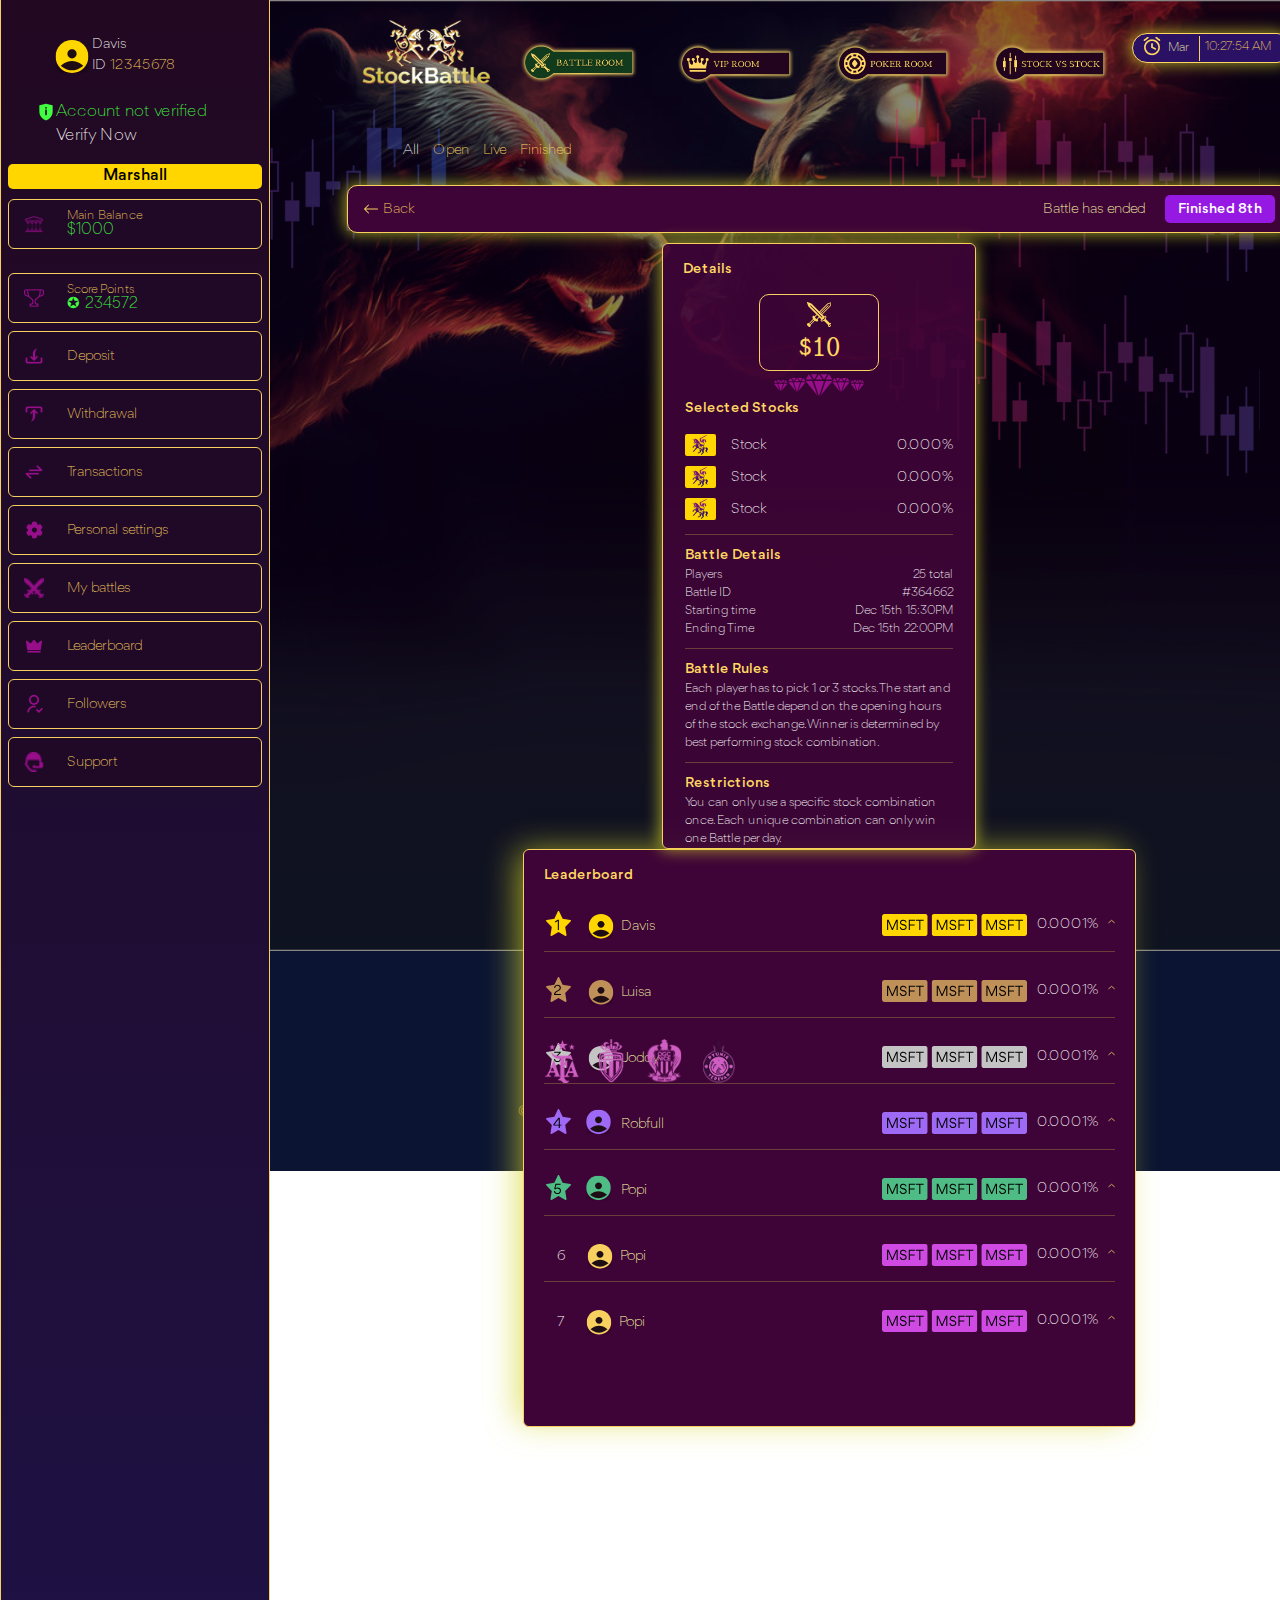
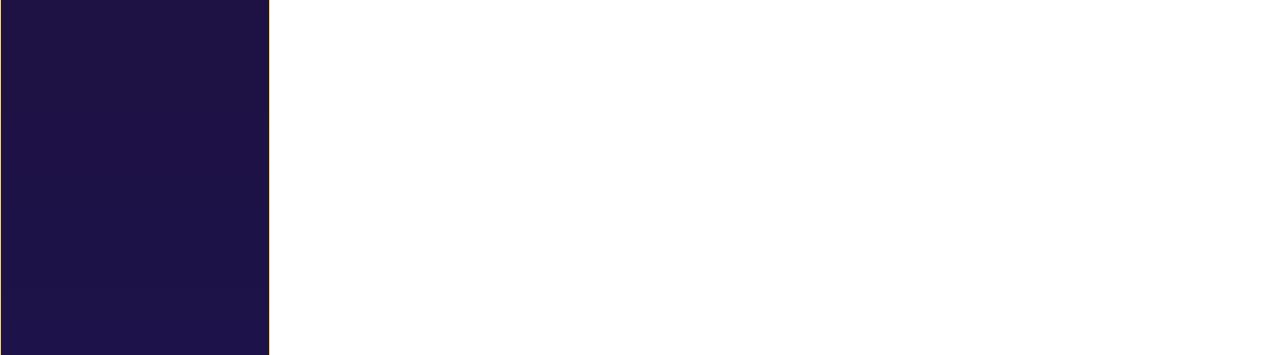
<file: battleroom_finished_viewplayers.html>
<!DOCTYPE html>
<html lang="ru">
<head>
    <meta charset="UTF-8">
    <meta name="viewport" content="width=device-width, initial-scale=1, shrink-to-fit=no">
    
    <link rel="stylesheet" href="./src/sass/bootrstrap-docs.css">
    <link rel="stylesheet" href="./src/sass/bootstrap.min.css">
    <link rel="stylesheet" href="./src/sass/battleroom_finished_viewplayers.css">    
    <link rel="stylesheet" href="./src/bootstrap-4.6/bootstrap-reboot.min.css">
    <link rel="stylesheet" href="./src/bootstrap-4.6/bootstrap-grid.css">
    <link rel="stylesheet" href="./src/bootstrap-4.6/bootstrap-reboot.min.css">
    <title>Battle Stock</title>
</head>
<body>

    

    <div class="first-wrapper">
        <div class="container-fluid main p-0">
            <div class="mobile-header_activation w-100">
                <div class="row mobile-header mobile-header_inner w-100">
                    <div class="col-12 d-flex justify-content-between align-items-center w-100">
                        <div class="account-info d-flex">
                            <div class="header__avatar">
                                <img src="./src/assets/logos/avatar-icon.svg" alt="avatar-icon">
                            </div>
                            <div class="header__name-id">
                                <span class="name">Davis</span>
                                <span class="id">ID <span class="id-number">12345678</span></span>
                            </div>
                        </div>
                        <div class="d-flex burger-container justify-content-center">
                            <input type="checkbox" id="burger-checkbox" class="burger-checkbox" type="text">
                            <label class="burger" for="burger-checkbox"></label>
                        </div>
                    </div>
                </div>
            </div>
            <div  class="row wrappers">
                <div class="col-2 sidebars sidebars-main_wrapper sidebar-activation">
                    <section class="sidebar sidebars-inner_wrapper sidebar-activation">
                       
                        <header class="sidebar__header">
                            <div class="sidebar-avatar-id__wrapper">
                                <div class="header__avatar">
                                    <img src="./src/assets/logos/avatar-icon.svg" alt="avatar-icon">
                                </div>
                                <div class="header__name-id">
                                    <span class="name">Davis</span>
                                    <span class="id">ID <span class="id-number">12345678</span></span>
                                </div>
                            </div>
                            <div class="header__account-verification">
                                <div class="verification-wrapper">
                                    <svg xmlns="http://www.w3.org/2000/svg" width="20" height="20" viewBox="0 0 20 20" fill="none">
                                        <path fill-rule="evenodd" clip-rule="evenodd" d="M9.906 18.3167C9.96933 18.3384 10.031 18.3392 10.0943 18.3167C10.9035 18.0417 16.6668 15.8484 16.6668 9.37753V3.5867C16.667 3.51222 16.6422 3.43984 16.5965 3.38108C16.5507 3.32233 16.4866 3.28059 16.4143 3.26253L10.081 1.6767C10.0279 1.66343 9.9724 1.66343 9.91933 1.6767L3.586 3.26253C3.51375 3.28059 3.44962 3.32233 3.40386 3.38108C3.35809 3.43984 3.33332 3.51222 3.3335 3.5867V9.3767C3.3335 15.7825 9.0985 18.0325 9.906 18.3167ZM10.8402 5.83336C10.8402 6.05438 10.7524 6.26634 10.5961 6.42262C10.4398 6.5789 10.2278 6.6667 10.0068 6.6667H10.0002C9.77915 6.6667 9.56719 6.5789 9.41091 6.42262C9.25463 6.26634 9.16683 6.05438 9.16683 5.83336C9.16683 5.61235 9.25463 5.40039 9.41091 5.24411C9.56719 5.08783 9.77915 5.00003 10.0002 5.00003H10.0068C10.2278 5.00003 10.4398 5.08783 10.5961 5.24411C10.7524 5.40039 10.8402 5.61235 10.8402 5.83336ZM10.0068 13.3334C9.78582 13.3334 9.57385 13.2456 9.41757 13.0893C9.26129 12.933 9.1735 12.721 9.1735 12.5V8.33336C9.1735 8.11235 9.26129 7.90039 9.41757 7.74411C9.57385 7.58783 9.78582 7.50003 10.0068 7.50003C10.2278 7.50003 10.4398 7.58783 10.5961 7.74411C10.7524 7.90039 10.8402 8.11235 10.8402 8.33336V12.5C10.8402 12.721 10.7524 12.933 10.5961 13.0893C10.4398 13.2456 10.2278 13.3334 10.0068 13.3334Z" fill="#40FD3F"/>
                                    </svg>
                                    <span class="verification-warning">Account not verified</span>
                                </div>
                                <a class="verify-now" href="#">Verify Now</a>
                            </div>
                        </header>
            
                        <div class="sidebar-menu-list">
                            <div class="row w-100 mb-2 mt-3">
                                <div class="col-12 p-0">
                                    <div class="status-bar">Marshall</div>
                                </div>
                                <div class="col first-col">
                                    <div class="sidebar-menu__icon">
                                        <img class="sidebar-menu__icon" src="./src/assets/icons/bank-icon.png" alt="bank-icon">
                                    </div>
                                    <div class="sidebar-menu__account-info">
                                        <a href="#" class="sidebar-menu__balance_title">Main Balance</a>
                                        <a href="#" class="sidebar-menu__balance">$1000</a>
                                    </div>
                                </div>
                            </div>
                            <div class="row w-100 mb-2 mt-3">
                                <div class="col first-col">
                                    <div class="sidebar-menu__icon">
                                        <img class="sidebar-menu__icon" src="./src/assets/icons/score-points.png" alt="bank-icon">
                                    </div>
                                    <div class="sidebar-menu__account-info">
                                        <a href="#" class="sidebar-menu__balance_title">Score Points</a>
                                        <a href="#" class="sidebar-menu__balance sidebar-score_points">234572</a>
                                    </div>
                                </div>
                            </div>
                            <div class="row w-100 mb-2">
                                <div class="col">
                                    <div class="sidebar-menu__icon">
                                        <img class="sidebar-menu__icon" src="./src/assets/icons/deposit-icon.png" alt="bank-icon">
                                    </div>
                                    <div class="sidebar-menu__btn-info">
                                        <a href="#" class="sidebar-menu__btn_title">Deposit</a>
                                    </div>
                                </div>
                            </div>
                            <div class="row w-100  mb-2">
                                <div class="col">
                                    <div class="sidebar-menu__icon">
                                        <img class="sidebar-menu__icon" src="./src/assets/icons/withdraw-icon.png" alt="bank-icon">
                                    </div>
                                    <div class="sidebar-menu__btn-info">
                                        <a href="#" class="sidebar-menu__btn_title">Withdrawal</a>
                                    </div>
                                </div>
                            </div>
                            <div class="row w-100  mb-2">
                                <div class="col">
                                    <div class="sidebar-menu__icon">
                                        <img class="sidebar-menu__icon" src="./src/assets/icons/transaction-icon.png" alt="bank-icon">
                                    </div>
                                    <div class="sidebar-menu__btn-info">
                                        <a href="#" class="sidebar-menu__btn_title">Transactions</a>
                                    </div>
                                </div>
                            </div>
                            <div class="row w-100  mb-2">
                                <div class="col">
                                    <div class="sidebar-menu__icon">
                                        <img class="sidebar-menu__icon" src="./src/assets/icons/settings-icon.png" alt="bank-icon">
                                    </div>
                                    <div class="sidebar-menu__btn-info">
                                        <a href="#" class="sidebar-menu__btn_title">Personal settings</a>
                                    </div>
                                </div>
                            </div>
                            <div class="row w-100 mb-2">
                                <div class="col">
                                    <div class="sidebar-menu__icon">
                                        <img class="sidebar-menu__icon" src="./src/assets/icons/my-battles-icon.png" alt="bank-icon">
                                    </div>
                                    <div class="sidebar-menu__btn-info">
                                        <a href="#" class="sidebar-menu__btn_title">My battles</a>
                                    </div>
                                </div>
                            </div>
                            <div class="row w-100  mb-2">
                                <div class="col">
                                    <div class="sidebar-menu__icon">
                                        <img class="sidebar-menu__icon" src="./src/assets/icons/leaderborad-icon.png" alt="bank-icon">
                                    </div>
                                    <div class="sidebar-menu__btn-info">
                                        <a href="#" class="sidebar-menu__btn_title">Leaderboard</a>
                                    </div>
                                </div>
                            </div>
                            <div class="row w-100 mb-2">
                                <div class="col">
                                    <div class="sidebar-menu__icon">
                                        <img class="sidebar-menu__icon" src="./src/assets/icons/followers-icon.png" alt="bank-icon">
                                    </div>
                                    <div class="sidebar-menu__btn-info">
                                        <a href="#" class="sidebar-menu__btn_title">Followers</a>
                                    </div>
                                </div>
                            </div>
                            <div class="row w-100 mb-2">
                                <div class="col">
                                    <div class="sidebar-menu__icon">
                                        <img class="sidebar-menu__icon" src="./src/assets/icons/support-icon.png" alt="bank-icon">
                                    </div>
                                    <div class="sidebar-menu__btn-info">
                                        <a href="#" class="sidebar-menu__btn_title">Support</a>
                                    </div>
                            </div>
                        </div>
                    </section>
                </div>
                
                <div class="containers-second_main">
                    <div class="row w-100 mb-5 header-wrapper"> 
                        <div  class=" col-12 col-sm-12 col-md-12 col-lg-2 headers mobile-header_icon w-100 d-flex align-items-end justify-content-center">
                            <a href="#">
                                <img class="logo-img logo-img_main-logo" src="./src/assets/logos/stock-battle-logo.svg" alt="stock_battle-logo">
                            </a>
                        </div>
                            <div  class=" col-12 col-sm-12 col-md-12 col-lg-2 headers w-100 d-flex align-items-end justify-content-center">
                                <a class="visible-header__buttons" href="#">
                                    <img class="logo-img"  src="./src/assets/logos/battle-room-logo.png" alt="battle_room-logo">
                                </a>
                                <!-- иконка мобильной версии -->
                                <a class="hidden-header__buttons header-button_active-status" href="#">
                                    <div class="header-button">
                                        <img class="logo-img" src="./src/assets/icons/sword-icon.svg" alt="stock_battle-logo">
                                        <span class="header-button__text">BATTLE ROOM</span>
                                    </div>
                                </a>
                            </div>
                        <div  class=" col-12 col-sm-12 col-md-12 col-lg-2 headers w-100 d-flex align-items-end justify-content-center">
                            <a class="visible-header__buttons href="#">
                                <img class="logo-img" src="./src/assets/logos/vip-room-logo.png" alt="vip_room-logo">
                            </a>
                            <!-- иконка мобильной версии -->
                            <a class="hidden-header__buttons" href="#">
                                <div class="header-button">
                                    <img class="logo-img" src="./src/assets/icons/crown-icon.svg" alt="vip_room-logo">
                                    <span class="header-button__text">VIP ROOM</span>
                                </div>
                            </a>
                        </div>
                        <div  class=" col-12 col-sm-12 col-md-12 col-lg-2 headers w-100 d-flex align-items-end justify-content-center">
                            <a class="visible-header__buttons href="#">
                                <img class="logo-img" src="./src/assets/logos/poker-room-logo.png" alt="poker_room-logo">
                            </a>
                            <!-- иконка мобильной версии -->
                            <a class="hidden-header__buttons" href="#">
                                <div class="header-button">
                                    <img class="logo-img" src="./src/assets/icons/poker-room-icon.svg" alt="poker_room-logo">
                                    <span class="header-button__text">POKER ROOM</span>
                                </div>
                            </a>
                        </div>
                        <div  class=" col-12 col-sm-12 col-md-12 col-lg-2 headers w-100 d-flex align-items-end justify-content-center">
                            <a class="visible-header__buttons href="#">
                                <img class="logo-img" src="./src/assets/logos/stock-vs-stock.png" alt="stock-vs-stock_logo">
                            </a>
                            <!-- иконка мобильной версии -->
                            <a class="hidden-header__buttons" href="#">
                                <div class="header-button">
                                    <img class="logo-img" src="./src/assets/icons/candles-icon.svg" alt="stock-vs-stock_logo">
                                    <span class="header-button__text">STOCK VS STOCK</span>
                                </div>
                            </a>
                        </div>
                        <div  class=" col-12 col-sm-12 col-md-12 col-lg-2 headers w-100 header__date d-flex align-items-end justify-content-center ordered-item">
                            <div class="date-wrapper">
                                <div class="month">
                                    <img class="clock-icon" src="./src/assets/icons/clock-icon.png" alt="clock-icon">
                                    Mar
                                </div>
                                <div class="time order-lg-1">10:27:54 <span>AM</span></div>
                            </div>
                        </div>
                    </div>
    
                
                    <div class="row w-100 d-flex justify-content-center game-info_panel"> 
    
                        <div class="row navbar game-info-container-navigation_panel">
                            <ul>
                                <li>
                                        <a class="nav-panel_active" href="#">All</a>
                                    
                                </li>
                                <li id="activated-game-info-panel">
                                        <a href="#">Open</a>
                                    
                                </li>
                                <li>
                                        <a href="#">Live</a>
                                    
                                </li>
                                <li>
                                        <a href="#">Finished</a>
                                    
                                </li>
                            </ul>
                        </div>

                            <div class="col-12 d-flex left-container__header justify-content-between align-items-center left-container__header-wrapper">
                                <div>
                                    <a class="icon-link icon-link-hover left-container__back-btn" href="#">
                                        <svg xmlns="http://www.w3.org/2000/svg" width="16" height="16" fill="currentColor" class="bi bi-arrow-left" viewBox="0 0 16 16">
                                            <path fill-rule="evenodd" d="M15 8a.5.5 0 0 0-.5-.5H2.707l3.147-3.146a.5.5 0 1 0-.708-.708l-4 4a.5.5 0 0 0 0 .708l4 4a.5.5 0 0 0 .708-.708L2.707 8.5H14.5A.5.5 0 0 0 15 8z"/>
                                          </svg>
                                          Back
                                    </a>
                                </div>
                                <div class="left-container__footer">
                                    <div class="start-time">Battle has ended</div>
                                    <button type="button" class="left-container-open_btn">Finished 8th</button>
                                </div>
                            </div>
                           
                        

                        <div class="col-12 col-sm-12 col-md-12 col-lg-4 right-container">
                                            
                            <div class="right-container__header">
                                <div class="open-btn">Details</div>
                            </div>
                            <div class="right-container__join-battle">
                                <div class="right-container__join-battle_title">
                                    <img src="./src/assets/icons/sword-icon.svg" alt="sword-icon">
                                </div>
                                <div class="right-container__join-battle_subtitle">$10</div>
                            </div>
                            <div class="right-container__join-battle_search-field">
                                <img src="./src/assets/icons/diamonds-icon.svg" alt="diamonds-icon">
                            </div>
                            <div class="dropdown-selected-stocks">
                                <div class="dropdown-selected-stocks_title">Selected Stocks</div>
                                <div class="dropdown-selected-stocks_table">

                                    <div class="stock-table-info_wrapper">
                                        <div class="stock-info">
                                            <div class="stock-icon">
                                                <img src="./src/assets/icons/horse-stock-icon.svg" alt="horse-icon">
                                            </div>
                                            <div class="stock-name">Stock</div>
                                        </div>
                                        <div class="stock-percentage">0.000%</div>
                                    </div>

                                    <div class="stock-table-info_wrapper">
                                        <div class="stock-info">
                                            <div class="stock-icon">
                                                <img src="./src/assets/icons/horse-stock-icon.svg" alt="horse-icon">
                                            </div>
                                            <div class="stock-name">Stock</div>
                                        </div>
                                        <div class="stock-percentage">0.000%</div>
                                    </div>

                                    <div class="stock-table-info_wrapper">
                                        <div class="stock-info">
                                            <div class="stock-icon">
                                                <img src="./src/assets/icons/horse-stock-icon.svg" alt="horse-icon">
                                            </div>
                                            <div class="stock-name">Stock</div>
                                        </div>
                                        <div class="stock-percentage">0.000%</div>
                                    </div>
                                    
                                </div>
                            </div>

                            <div class="battle-detailes_container">
                                <div class="battle-detailes_container-title">Battle Details</div>
                                <div class="players">
                                    <div>Players</div>
                                    <div class="total">25 total</div>
                                </div>
                                <div class="players">
                                    <div>Battle ID</div>
                                    <div class="total">#364662 </div>
                                </div>
                                <div class="players">
                                    <div>Starting time</div>
                                    <div class="total">Dec 15th 15:30PM</div>
                                </div>
                                <div class="players">
                                    <div>Ending Time</div>
                                    <div class="total">Dec 15th 22:00PM</div>
                                </div>
                            </div>

                            <div class="battle-rules_container">
                                <div class="battle-rules_container-title">Battle Rules</div>
                                 Each player has to pick 1 or 3 stocks. The start and end of the Battle depend on the opening hours of the stock exchange. Winner is determined by best performing stock combination.
                            </div>

                            <div class="restrictions_container">
                                <div class="restrictions_container-title">Restrictions</div>
                                 You can only use a specific stock combination once. Each unique combination can only win one Battle per day.
                            </div>
                    </div>
    
                        <div class="row containers-wrapper containers-wrapper__first">
                                                       
                            <div class="elapsed">
                                <div  class="left-container__container">
                                  <div class="left-container__container-title">Leaderboard</div>
                                  <div class="player-info_container">
                                     <div class="left-container-player-info">
                                        <div class="player-info">
                                            <img class="stock-star" src="./src/assets/icons/score-points-star-1.svg" alt="star-1">
                                            <div class="player-avatar">
                                                <svg xmlns="http://www.w3.org/2000/svg" width="25" height="25" viewBox="0 0 45 45" fill="none">
                                                    <g transform="scale(1.2)"  clip-path="url(#clip0_102_819)" filter="url(#filter0_d_102_819)">
                                                    <g filter="url(#filter1_d_102_819)">
                                                    <path fill-rule="evenodd" clip-rule="evenodd" d="M22.5 0C32.7179 0 41 8.28208 41 18.5C41 28.7179 32.7179 37 22.5 37C12.2821 37 4 28.7179 4 18.5C4 8.28208 12.2821 0 22.5 0Z" fill="#FFD600"/>
                                                    </g>
                                                    <path fill-rule="evenodd" clip-rule="evenodd" d="M22.4999 10.36C25.3608 10.36 27.6799 12.6791 27.6799 15.54C27.6799 18.4008 25.3608 20.72 22.4999 20.72C19.6391 20.72 17.3199 18.4008 17.3199 15.54C17.3199 12.6791 19.6391 10.36 22.4999 10.36Z" fill="#1F0D15"/>
                                                    <path fill-rule="evenodd" clip-rule="evenodd" d="M22.5 23.6801C29.4472 23.6801 35.08 28.8601 35.08 28.8601C35.08 28.8601 29.4472 34.0401 22.5 34.0401C15.5529 34.0401 9.92004 28.8601 9.92004 28.8601C9.92004 28.8601 15.5529 23.6801 22.5 23.6801Z" fill="#1F0D15"/>
                                                    </g>
                                                    <defs>
                                                    <filter id="filter0_d_102_819" x="0" y="0" width="45" height="45" filterUnits="userSpaceOnUse" color-interpolation-filters="sRGB">
                                                    <feFlood flood-opacity="0" result="BackgroundImageFix"/>
                                                    <feColorMatrix in="SourceAlpha" type="matrix" values="0 0 0 0 0 0 0 0 0 0 0 0 0 0 0 0 0 0 127 0" result="hardAlpha"/>
                                                    <feOffset dy="4"/>
                                                    <feGaussianBlur stdDeviation="2"/>
                                                    <feComposite in2="hardAlpha" operator="out"/>
                                                    <feColorMatrix type="matrix" values="0 0 0 0 0 0 0 0 0 0 0 0 0 0 0 0 0 0 0.25 0"/>
                                                    <feBlend mode="normal" in2="BackgroundImageFix" result="effect1_dropShadow_102_819"/>
                                                    <feBlend mode="normal" in="SourceGraphic" in2="effect1_dropShadow_102_819" result="shape"/>
                                                    </filter>
                                                    <filter id="filter1_d_102_819" x="0" y="0" width="45" height="45" filterUnits="userSpaceOnUse" color-interpolation-filters="sRGB">
                                                    <feFlood flood-opacity="0" result="BackgroundImageFix"/>
                                                    <feColorMatrix in="SourceAlpha" type="matrix" values="0 0 0 0 0 0 0 0 0 0 0 0 0 0 0 0 0 0 127 0" result="hardAlpha"/>
                                                    <feOffset dy="4"/>
                                                    <feGaussianBlur stdDeviation="2"/>
                                                    <feComposite in2="hardAlpha" operator="out"/>
                                                    <feColorMatrix type="matrix" values="0 0 0 0 0 0 0 0 0 0 0 0 0 0 0 0 0 0 0.25 0"/>
                                                    <feBlend mode="normal" in2="BackgroundImageFix" result="effect1_dropShadow_102_819"/>
                                                    <feBlend mode="normal" in="SourceGraphic" in2="effect1_dropShadow_102_819" result="shape"/>
                                                    </filter>
                                                    <clipPath id="clip0_102_819">
                                                    <rect width="37" height="37" fill="white" transform="translate(4)"/>
                                                    </clipPath>
                                                    </defs>
                                                </svg>
                                            </div>
                                            <span class="player-name">Davis</span>
                                        </div>
                                      
                                        <div class="player-stocks">
                                            <img class="stock-group mobile-inactive" src="./src/assets/icons/stocks-group-1.svg" alt="stock-group">
                                            <div class="stock-percent">0.0001%</div>
                                            <span class="arrow">
                                                <img class="detailed-info-show" src="./src/assets/icons/arrow-up.svg" alt="arrow-up">
                                            </span>
                                        </div>
                                      </div>
                                      <div class="detailed-info detailed-info-inactive">
                                        <div class="stock-info-dropdown">
                                            <div class="stock-icon">
                                                <img src="./src/assets/icons/stock-icon.png" alt="stock-icon">
                                                <div class="stock-title">Microsoft Corp. MSFT</div>
                                            </div>
                                            <div class="percentage">0.000%</div>
                                        </div>
                                        <div class="stock-info-dropdown">
                                            <div class="stock-icon">
                                                <img src="./src/assets/icons/stock-icon.png" alt="stock-icon">
                                                <div class="stock-title">Microsoft Corp. MSFT</div>
                                            </div>
                                            <div class="percentage">0.000%</div>
                                        </div>
                                        <div class="stock-info-dropdown">
                                            <div class="stock-icon">
                                                <img src="./src/assets/icons/stock-icon.png" alt="stock-icon">
                                                <div class="stock-title">Microsoft Corp. MSFT</div>
                                            </div>
                                            <div class="percentage">0.000%</div>
                                        </div>
                                       
                                      </div>
                                   
                                      <div class="left-container-player-info">
                                        <div class="player-info">
                                            <img class="stock-star" src="./src/assets/icons/score-points-star-2.svg" alt="star-1">
                                            <div class="player-avatar">
                                                <svg xmlns="http://www.w3.org/2000/svg" width="25" height="25" viewBox="0 0 45 45" fill="none">
                                                    <g transform="scale(1.2)"  clip-path="url(#clip0_102_819)" filter="url(#filter0_d_102_819)">
                                                    <g filter="url(#filter1_d_102_819)">
                                                    <path fill-rule="evenodd" clip-rule="evenodd" d="M22.5 0C32.7179 0 41 8.28208 41 18.5C41 28.7179 32.7179 37 22.5 37C12.2821 37 4 28.7179 4 18.5C4 8.28208 12.2821 0 22.5 0Z" fill="#BF9058"/>
                                                    </g>
                                                    <path fill-rule="evenodd" clip-rule="evenodd" d="M22.4999 10.36C25.3608 10.36 27.6799 12.6791 27.6799 15.54C27.6799 18.4008 25.3608 20.72 22.4999 20.72C19.6391 20.72 17.3199 18.4008 17.3199 15.54C17.3199 12.6791 19.6391 10.36 22.4999 10.36Z" fill="#1F0D15"/>
                                                    <path fill-rule="evenodd" clip-rule="evenodd" d="M22.5 23.6801C29.4472 23.6801 35.08 28.8601 35.08 28.8601C35.08 28.8601 29.4472 34.0401 22.5 34.0401C15.5529 34.0401 9.92004 28.8601 9.92004 28.8601C9.92004 28.8601 15.5529 23.6801 22.5 23.6801Z" fill="#1F0D15"/>
                                                    </g>
                                                    <defs>
                                                    <filter id="filter0_d_102_819" x="0" y="0" width="45" height="45" filterUnits="userSpaceOnUse" color-interpolation-filters="sRGB">
                                                    <feFlood flood-opacity="0" result="BackgroundImageFix"/>
                                                    <feColorMatrix in="SourceAlpha" type="matrix" values="0 0 0 0 0 0 0 0 0 0 0 0 0 0 0 0 0 0 127 0" result="hardAlpha"/>
                                                    <feOffset dy="4"/>
                                                    <feGaussianBlur stdDeviation="2"/>
                                                    <feComposite in2="hardAlpha" operator="out"/>
                                                    <feColorMatrix type="matrix" values="0 0 0 0 0 0 0 0 0 0 0 0 0 0 0 0 0 0 0.25 0"/>
                                                    <feBlend mode="normal" in2="BackgroundImageFix" result="effect1_dropShadow_102_819"/>
                                                    <feBlend mode="normal" in="SourceGraphic" in2="effect1_dropShadow_102_819" result="shape"/>
                                                    </filter>
                                                    <filter id="filter1_d_102_819" x="0" y="0" width="45" height="45" filterUnits="userSpaceOnUse" color-interpolation-filters="sRGB">
                                                    <feFlood flood-opacity="0" result="BackgroundImageFix"/>
                                                    <feColorMatrix in="SourceAlpha" type="matrix" values="0 0 0 0 0 0 0 0 0 0 0 0 0 0 0 0 0 0 127 0" result="hardAlpha"/>
                                                    <feOffset dy="4"/>
                                                    <feGaussianBlur stdDeviation="2"/>
                                                    <feComposite in2="hardAlpha" operator="out"/>
                                                    <feColorMatrix type="matrix" values="0 0 0 0 0 0 0 0 0 0 0 0 0 0 0 0 0 0 0.25 0"/>
                                                    <feBlend mode="normal" in2="BackgroundImageFix" result="effect1_dropShadow_102_819"/>
                                                    <feBlend mode="normal" in="SourceGraphic" in2="effect1_dropShadow_102_819" result="shape"/>
                                                    </filter>
                                                    <clipPath id="clip0_102_819">
                                                    <rect width="37" height="37" fill="white" transform="translate(4)"/>
                                                    </clipPath>
                                                    </defs>
                                                    </svg>
                                            </div>
                                            <span class="player-name">Luisa</span>
                                        </div>
                                      
                                        <div class="player-stocks">
                                            <img class="stock-group mobile-inactive" src="./src/assets/icons/stocks-group-2.svg" alt="stock-group">
                                            <div class="stock-percent">0.0001%</div>
                                            <span class="arrow">
                                                <img class="detailed-info-show" src="./src/assets/icons/arrow-up.svg" alt="arrow-up">
                                            </span>
                                        </div>
                                      </div>
                                      <div class="detailed-info detailed-info-inactive">
                                        <div class="stock-info-dropdown">
                                            <div class="stock-icon">
                                                <img src="./src/assets/icons/stock-icon.png" alt="stock-icon">
                                                <div class="stock-title">Microsoft Corp. MSFT</div>
                                            </div>
                                            <div class="percentage">0.000%</div>
                                        </div>
                                        <div class="stock-info-dropdown">
                                            <div class="stock-icon">
                                                <img src="./src/assets/icons/stock-icon.png" alt="stock-icon">
                                                <div class="stock-title">Microsoft Corp. MSFT</div>
                                            </div>
                                            <div class="percentage">0.000%</div>
                                        </div>
                                        <div class="stock-info-dropdown">
                                            <div class="stock-icon">
                                                <img src="./src/assets/icons/stock-icon.png" alt="stock-icon">
                                                <div class="stock-title">Microsoft Corp. MSFT</div>
                                            </div>
                                            <div class="percentage">0.000%</div>
                                        </div>
                                       
                                      </div>
                                      <div class="left-container-player-info">
                                        <div class="player-info">
                                            <img class="stock-star" src="./src/assets/icons/score-points-star-3.svg" alt="star-1">
                                            <div class="player-avatar">
                                                <svg xmlns="http://www.w3.org/2000/svg" width="25" height="25" viewBox="0 0 45 45" fill="none">
                                                    <g transform="scale(1.2)"  clip-path="url(#clip0_102_819)" filter="url(#filter0_d_102_819)">
                                                    <g filter="url(#filter1_d_102_819)">
                                                    <path fill-rule="evenodd" clip-rule="evenodd" d="M22.5 0C32.7179 0 41 8.28208 41 18.5C41 28.7179 32.7179 37 22.5 37C12.2821 37 4 28.7179 4 18.5C4 8.28208 12.2821 0 22.5 0Z" fill="#C4C4C4"/>
                                                    </g>
                                                    <path fill-rule="evenodd" clip-rule="evenodd" d="M22.4999 10.36C25.3608 10.36 27.6799 12.6791 27.6799 15.54C27.6799 18.4008 25.3608 20.72 22.4999 20.72C19.6391 20.72 17.3199 18.4008 17.3199 15.54C17.3199 12.6791 19.6391 10.36 22.4999 10.36Z" fill="#1F0D15"/>
                                                    <path fill-rule="evenodd" clip-rule="evenodd" d="M22.5 23.6801C29.4472 23.6801 35.08 28.8601 35.08 28.8601C35.08 28.8601 29.4472 34.0401 22.5 34.0401C15.5529 34.0401 9.92004 28.8601 9.92004 28.8601C9.92004 28.8601 15.5529 23.6801 22.5 23.6801Z" fill="#1F0D15"/>
                                                    </g>
                                                    <defs>
                                                    <filter id="filter0_d_102_819" x="0" y="0" width="45" height="45" filterUnits="userSpaceOnUse" color-interpolation-filters="sRGB">
                                                    <feFlood flood-opacity="0" result="BackgroundImageFix"/>
                                                    <feColorMatrix in="SourceAlpha" type="matrix" values="0 0 0 0 0 0 0 0 0 0 0 0 0 0 0 0 0 0 127 0" result="hardAlpha"/>
                                                    <feOffset dy="4"/>
                                                    <feGaussianBlur stdDeviation="2"/>
                                                    <feComposite in2="hardAlpha" operator="out"/>
                                                    <feColorMatrix type="matrix" values="0 0 0 0 0 0 0 0 0 0 0 0 0 0 0 0 0 0 0.25 0"/>
                                                    <feBlend mode="normal" in2="BackgroundImageFix" result="effect1_dropShadow_102_819"/>
                                                    <feBlend mode="normal" in="SourceGraphic" in2="effect1_dropShadow_102_819" result="shape"/>
                                                    </filter>
                                                    <filter id="filter1_d_102_819" x="0" y="0" width="45" height="45" filterUnits="userSpaceOnUse" color-interpolation-filters="sRGB">
                                                    <feFlood flood-opacity="0" result="BackgroundImageFix"/>
                                                    <feColorMatrix in="SourceAlpha" type="matrix" values="0 0 0 0 0 0 0 0 0 0 0 0 0 0 0 0 0 0 127 0" result="hardAlpha"/>
                                                    <feOffset dy="4"/>
                                                    <feGaussianBlur stdDeviation="2"/>
                                                    <feComposite in2="hardAlpha" operator="out"/>
                                                    <feColorMatrix type="matrix" values="0 0 0 0 0 0 0 0 0 0 0 0 0 0 0 0 0 0 0.25 0"/>
                                                    <feBlend mode="normal" in2="BackgroundImageFix" result="effect1_dropShadow_102_819"/>
                                                    <feBlend mode="normal" in="SourceGraphic" in2="effect1_dropShadow_102_819" result="shape"/>
                                                    </filter>
                                                    <clipPath id="clip0_102_819">
                                                    <rect width="37" height="37" fill="white" transform="translate(4)"/>
                                                    </clipPath>
                                                    </defs>
                                                    </svg>
                                            </div>
                                            <span class="player-name">Joddy</span>
                                        </div>
                                      
                                        <div class="player-stocks">
                                            <img class="stock-group mobile-inactive" src="./src/assets/icons/stocks-group-3.svg" alt="stock-group">
                                            <div class="stock-percent">0.0001%</div>
                                            <span class="arrow">
                                                <img class="detailed-info-show" src="./src/assets/icons/arrow-up.svg" alt="arrow-up">
                                            </span>
                                        </div>
                                      </div>
                                      <div class="detailed-info detailed-info-inactive">
                                        <div class="stock-info-dropdown">
                                            <div class="stock-icon">
                                                <img src="./src/assets/icons/stock-icon.png" alt="stock-icon">
                                                <div class="stock-title">Microsoft Corp. MSFT</div>
                                            </div>
                                            <div class="percentage">0.000%</div>
                                        </div>
                                        <div class="stock-info-dropdown">
                                            <div class="stock-icon">
                                                <img src="./src/assets/icons/stock-icon.png" alt="stock-icon">
                                                <div class="stock-title">Microsoft Corp. MSFT</div>
                                            </div>
                                            <div class="percentage">0.000%</div>
                                        </div>
                                        <div class="stock-info-dropdown">
                                            <div class="stock-icon">
                                                <img src="./src/assets/icons/stock-icon.png" alt="stock-icon">
                                                <div class="stock-title">Microsoft Corp. MSFT</div>
                                            </div>
                                            <div class="percentage">0.000%</div>
                                        </div>
                                       
                                      </div>
                                      <div class="left-container-player-info">
                                        <div class="player-info">
                                            <img class="stock-star" src="./src/assets/icons/score-points-star-4.svg" alt="star-1">
                                            <div class="player-avatar">
                                                <svg transform="scale(1.2)"  xmlns="http://www.w3.org/2000/svg" width="25" height="25" viewBox="0 0 45 45" fill="none">
                                                    <g clip-path="url(#clip0_102_819)" filter="url(#filter0_d_102_819)">
                                                    <g filter="url(#filter1_d_102_819)">
                                                    <path fill-rule="evenodd" clip-rule="evenodd" d="M22.5 0C32.7179 0 41 8.28208 41 18.5C41 28.7179 32.7179 37 22.5 37C12.2821 37 4 28.7179 4 18.5C4 8.28208 12.2821 0 22.5 0Z" fill="#9E69F5"/>
                                                    </g>
                                                    <path fill-rule="evenodd" clip-rule="evenodd" d="M22.4999 10.36C25.3608 10.36 27.6799 12.6791 27.6799 15.54C27.6799 18.4008 25.3608 20.72 22.4999 20.72C19.6391 20.72 17.3199 18.4008 17.3199 15.54C17.3199 12.6791 19.6391 10.36 22.4999 10.36Z" fill="#1F0D15"/>
                                                    <path fill-rule="evenodd" clip-rule="evenodd" d="M22.5 23.6801C29.4472 23.6801 35.08 28.8601 35.08 28.8601C35.08 28.8601 29.4472 34.0401 22.5 34.0401C15.5529 34.0401 9.92004 28.8601 9.92004 28.8601C9.92004 28.8601 15.5529 23.6801 22.5 23.6801Z" fill="#1F0D15"/>
                                                    </g>
                                                    <defs>
                                                    <filter id="filter0_d_102_819" x="0" y="0" width="45" height="45" filterUnits="userSpaceOnUse" color-interpolation-filters="sRGB">
                                                    <feFlood flood-opacity="0" result="BackgroundImageFix"/>
                                                    <feColorMatrix in="SourceAlpha" type="matrix" values="0 0 0 0 0 0 0 0 0 0 0 0 0 0 0 0 0 0 127 0" result="hardAlpha"/>
                                                    <feOffset dy="4"/>
                                                    <feGaussianBlur stdDeviation="2"/>
                                                    <feComposite in2="hardAlpha" operator="out"/>
                                                    <feColorMatrix type="matrix" values="0 0 0 0 0 0 0 0 0 0 0 0 0 0 0 0 0 0 0.25 0"/>
                                                    <feBlend mode="normal" in2="BackgroundImageFix" result="effect1_dropShadow_102_819"/>
                                                    <feBlend mode="normal" in="SourceGraphic" in2="effect1_dropShadow_102_819" result="shape"/>
                                                    </filter>
                                                    <filter id="filter1_d_102_819" x="0" y="0" width="45" height="45" filterUnits="userSpaceOnUse" color-interpolation-filters="sRGB">
                                                    <feFlood flood-opacity="0" result="BackgroundImageFix"/>
                                                    <feColorMatrix in="SourceAlpha" type="matrix" values="0 0 0 0 0 0 0 0 0 0 0 0 0 0 0 0 0 0 127 0" result="hardAlpha"/>
                                                    <feOffset dy="4"/>
                                                    <feGaussianBlur stdDeviation="2"/>
                                                    <feComposite in2="hardAlpha" operator="out"/>
                                                    <feColorMatrix type="matrix" values="0 0 0 0 0 0 0 0 0 0 0 0 0 0 0 0 0 0 0.25 0"/>
                                                    <feBlend mode="normal" in2="BackgroundImageFix" result="effect1_dropShadow_102_819"/>
                                                    <feBlend mode="normal" in="SourceGraphic" in2="effect1_dropShadow_102_819" result="shape"/>
                                                    </filter>
                                                    <clipPath id="clip0_102_819">
                                                    <rect width="37" height="37" fill="white" transform="translate(4)"/>
                                                    </clipPath>
                                                    </defs>
                                                    </svg>
                                            </div>
                                            <span class="player-name">Robfull</span>
                                        </div>
                                      
                                        <div class="player-stocks">
                                            <img class="stock-group mobile-inactive" src="./src/assets/icons/stocks-group-4.svg" alt="stock-group">
                                            <div class="stock-percent">0.0001%</div>
                                            <span class="arrow">
                                                <img class="detailed-info-show" src="./src/assets/icons/arrow-up.svg" alt="arrow-up">
                                            </span>
                                        </div>
                                      </div>
                                      <div class="detailed-info detailed-info-inactive">
                                        <div class="stock-info-dropdown">
                                            <div class="stock-icon">
                                                <img src="./src/assets/icons/stock-icon.png" alt="stock-icon">
                                                <div class="stock-title">Microsoft Corp. MSFT</div>
                                            </div>
                                            <div class="percentage">0.000%</div>
                                        </div>
                                        <div class="stock-info-dropdown">
                                            <div class="stock-icon">
                                                <img src="./src/assets/icons/stock-icon.png" alt="stock-icon">
                                                <div class="stock-title">Microsoft Corp. MSFT</div>
                                            </div>
                                            <div class="percentage">0.000%</div>
                                        </div>
                                        <div class="stock-info-dropdown">
                                            <div class="stock-icon">
                                                <img src="./src/assets/icons/stock-icon.png" alt="stock-icon">
                                                <div class="stock-title">Microsoft Corp. MSFT</div>
                                            </div>
                                            <div class="percentage">0.000%</div>
                                        </div>
                                       
                                      </div>
                                      <div class="left-container-player-info">
                                        <div class="player-info">
                                            <img class="stock-star" src="./src/assets/icons/score-points-star-5.svg" alt="star-1">
                                            <div class="player-avatar">
                                                <svg transform="scale(1.2)"  xmlns="http://www.w3.org/2000/svg" width="25" height="25" viewBox="0 0 45 45" fill="none">
                                                    <g clip-path="url(#clip0_102_819)" filter="url(#filter0_d_102_819)">
                                                    <g filter="url(#filter1_d_102_819)">
                                                    <path fill-rule="evenodd" clip-rule="evenodd" d="M22.5 0C32.7179 0 41 8.28208 41 18.5C41 28.7179 32.7179 37 22.5 37C12.2821 37 4 28.7179 4 18.5C4 8.28208 12.2821 0 22.5 0Z" fill="#4FBC85"/>
                                                    </g>
                                                    <path fill-rule="evenodd" clip-rule="evenodd" d="M22.4999 10.36C25.3608 10.36 27.6799 12.6791 27.6799 15.54C27.6799 18.4008 25.3608 20.72 22.4999 20.72C19.6391 20.72 17.3199 18.4008 17.3199 15.54C17.3199 12.6791 19.6391 10.36 22.4999 10.36Z" fill="#1F0D15"/>
                                                    <path fill-rule="evenodd" clip-rule="evenodd" d="M22.5 23.6801C29.4472 23.6801 35.08 28.8601 35.08 28.8601C35.08 28.8601 29.4472 34.0401 22.5 34.0401C15.5529 34.0401 9.92004 28.8601 9.92004 28.8601C9.92004 28.8601 15.5529 23.6801 22.5 23.6801Z" fill="#1F0D15"/>
                                                    </g>
                                                    <defs>
                                                    <filter id="filter0_d_102_819" x="0" y="0" width="45" height="45" filterUnits="userSpaceOnUse" color-interpolation-filters="sRGB">
                                                    <feFlood flood-opacity="0" result="BackgroundImageFix"/>
                                                    <feColorMatrix in="SourceAlpha" type="matrix" values="0 0 0 0 0 0 0 0 0 0 0 0 0 0 0 0 0 0 127 0" result="hardAlpha"/>
                                                    <feOffset dy="4"/>
                                                    <feGaussianBlur stdDeviation="2"/>
                                                    <feComposite in2="hardAlpha" operator="out"/>
                                                    <feColorMatrix type="matrix" values="0 0 0 0 0 0 0 0 0 0 0 0 0 0 0 0 0 0 0.25 0"/>
                                                    <feBlend mode="normal" in2="BackgroundImageFix" result="effect1_dropShadow_102_819"/>
                                                    <feBlend mode="normal" in="SourceGraphic" in2="effect1_dropShadow_102_819" result="shape"/>
                                                    </filter>
                                                    <filter id="filter1_d_102_819" x="0" y="0" width="45" height="45" filterUnits="userSpaceOnUse" color-interpolation-filters="sRGB">
                                                    <feFlood flood-opacity="0" result="BackgroundImageFix"/>
                                                    <feColorMatrix in="SourceAlpha" type="matrix" values="0 0 0 0 0 0 0 0 0 0 0 0 0 0 0 0 0 0 127 0" result="hardAlpha"/>
                                                    <feOffset dy="4"/>
                                                    <feGaussianBlur stdDeviation="2"/>
                                                    <feComposite in2="hardAlpha" operator="out"/>
                                                    <feColorMatrix type="matrix" values="0 0 0 0 0 0 0 0 0 0 0 0 0 0 0 0 0 0 0.25 0"/>
                                                    <feBlend mode="normal" in2="BackgroundImageFix" result="effect1_dropShadow_102_819"/>
                                                    <feBlend mode="normal" in="SourceGraphic" in2="effect1_dropShadow_102_819" result="shape"/>
                                                    </filter>
                                                    <clipPath id="clip0_102_819">
                                                    <rect width="37" height="37" fill="white" transform="translate(4)"/>
                                                    </clipPath>
                                                    </defs>
                                                    </svg>
                                            </div>
                                            <span class="player-name">Popi</span>
                                        </div>
                                      
                                        <div class="player-stocks">
                                            <img class="stock-group mobile-inactive" src="./src/assets/icons/stocks-group-5.svg" alt="stock-group">
                                            <div class="stock-percent">0.0001%</div>
                                            <span class="arrow">
                                                <img class="detailed-info-show" src="./src/assets/icons/arrow-up.svg" alt="arrow-up">
                                            </span>
                                        </div>
                                      </div>
                                      <div class="detailed-info detailed-info-inactive">
                                        <div class="stock-info-dropdown">
                                            <div class="stock-icon">
                                                <img src="./src/assets/icons/stock-icon.png" alt="stock-icon">
                                                <div class="stock-title">Microsoft Corp. MSFT</div>
                                            </div>
                                            <div class="percentage">0.000%</div>
                                        </div>
                                        <div class="stock-info-dropdown">
                                            <div class="stock-icon">
                                                <img src="./src/assets/icons/stock-icon.png" alt="stock-icon">
                                                <div class="stock-title">Microsoft Corp. MSFT</div>
                                            </div>
                                            <div class="percentage">0.000%</div>
                                        </div>
                                        <div class="stock-info-dropdown">
                                            <div class="stock-icon">
                                                <img src="./src/assets/icons/stock-icon.png" alt="stock-icon">
                                                <div class="stock-title">Microsoft Corp. MSFT</div>
                                            </div>
                                            <div class="percentage">0.000%</div>
                                        </div>
                                       
                                      </div>
                                      <div class="no-status-players">
                                        
                                            <div class="left-container-player-info">
                                                <div class="player-info">
                                                    <div class="row-number">6</div>
                                                    <!-- <img class="stock-star" src="./src/assets/icons/score-points-star-1.svg" alt="star-1"> -->
                                                    <div class="player-avatar">
                                                        <svg transform="scale(1.2) xmlns="http://www.w3.org/2000/svg" width="25" height="25" viewBox="0 0 45 45" fill="none">
                                                            <g transform="scale(1.2)"  clip-path="url(#clip0_102_819)" filter="url(#filter0_d_102_819)">
                                                            <g filter="url(#filter1_d_102_819)">
                                                            <path fill-rule="evenodd" clip-rule="evenodd" d="M22.5 0C32.7179 0 41 8.28208 41 18.5C41 28.7179 32.7179 37 22.5 37C12.2821 37 4 28.7179 4 18.5C4 8.28208 12.2821 0 22.5 0Z" fill="#F8D05F"/>
                                                            </g>
                                                            <path fill-rule="evenodd" clip-rule="evenodd" d="M22.4999 10.36C25.3608 10.36 27.6799 12.6791 27.6799 15.54C27.6799 18.4008 25.3608 20.72 22.4999 20.72C19.6391 20.72 17.3199 18.4008 17.3199 15.54C17.3199 12.6791 19.6391 10.36 22.4999 10.36Z" fill="#1F0D15"/>
                                                            <path fill-rule="evenodd" clip-rule="evenodd" d="M22.5 23.6801C29.4472 23.6801 35.08 28.8601 35.08 28.8601C35.08 28.8601 29.4472 34.0401 22.5 34.0401C15.5529 34.0401 9.92004 28.8601 9.92004 28.8601C9.92004 28.8601 15.5529 23.6801 22.5 23.6801Z" fill="#1F0D15"/>
                                                            </g>
                                                            <defs>
                                                            <filter id="filter0_d_102_819" x="0" y="0" width="45" height="45" filterUnits="userSpaceOnUse" color-interpolation-filters="sRGB">
                                                            <feFlood flood-opacity="0" result="BackgroundImageFix"/>
                                                            <feColorMatrix in="SourceAlpha" type="matrix" values="0 0 0 0 0 0 0 0 0 0 0 0 0 0 0 0 0 0 127 0" result="hardAlpha"/>
                                                            <feOffset dy="4"/>
                                                            <feGaussianBlur stdDeviation="2"/>
                                                            <feComposite in2="hardAlpha" operator="out"/>
                                                            <feColorMatrix type="matrix" values="0 0 0 0 0 0 0 0 0 0 0 0 0 0 0 0 0 0 0.25 0"/>
                                                            <feBlend mode="normal" in2="BackgroundImageFix" result="effect1_dropShadow_102_819"/>
                                                            <feBlend mode="normal" in="SourceGraphic" in2="effect1_dropShadow_102_819" result="shape"/>
                                                            </filter>
                                                            <filter id="filter1_d_102_819" x="0" y="0" width="45" height="45" filterUnits="userSpaceOnUse" color-interpolation-filters="sRGB">
                                                            <feFlood flood-opacity="0" result="BackgroundImageFix"/>
                                                            <feColorMatrix in="SourceAlpha" type="matrix" values="0 0 0 0 0 0 0 0 0 0 0 0 0 0 0 0 0 0 127 0" result="hardAlpha"/>
                                                            <feOffset dy="4"/>
                                                            <feGaussianBlur stdDeviation="2"/>
                                                            <feComposite in2="hardAlpha" operator="out"/>
                                                            <feColorMatrix type="matrix" values="0 0 0 0 0 0 0 0 0 0 0 0 0 0 0 0 0 0 0.25 0"/>
                                                            <feBlend mode="normal" in2="BackgroundImageFix" result="effect1_dropShadow_102_819"/>
                                                            <feBlend mode="normal" in="SourceGraphic" in2="effect1_dropShadow_102_819" result="shape"/>
                                                            </filter>
                                                            <clipPath id="clip0_102_819">
                                                            <rect width="37" height="37" fill="white" transform="translate(4)"/>
                                                            </clipPath>
                                                            </defs>
                                                            </svg>
                                                    </div>
                                                    <span class="player-name">Popi</span>
                                                </div>
                                              
                                                <div class="player-stocks">
                                                    <img class="stock-group mobile-inactive" src="./src/assets/icons/stocks-group-6.svg" alt="stock-group">
                                                    <div class="stock-percent">0.0001%</div>
                                                    <span class="arrow">
                                                        <img class="detailed-info-show" src="./src/assets/icons/arrow-up.svg" alt="arrow-up">
                                                    </span>
                                                </div>
                                              </div>
                                              <div class="detailed-info detailed-info-inactive">
                                                <div class="stock-info-dropdown">
                                                    <div class="stock-icon">
                                                        <img src="./src/assets/icons/stock-icon.png" alt="stock-icon">
                                                        <div class="stock-title">Microsoft Corp. MSFT</div>
                                                    </div>
                                                    <div class="percentage">0.000%</div>
                                                </div>
                                                <div class="stock-info-dropdown">
                                                    <div class="stock-icon">
                                                        <img src="./src/assets/icons/stock-icon.png" alt="stock-icon">
                                                        <div class="stock-title">Microsoft Corp. MSFT</div>
                                                    </div>
                                                    <div class="percentage">0.000%</div>
                                                </div>
                                                <div class="stock-info-dropdown">
                                                    <div class="stock-icon">
                                                        <img src="./src/assets/icons/stock-icon.png" alt="stock-icon">
                                                        <div class="stock-title">Microsoft Corp. MSFT</div>
                                                    </div>
                                                    <div class="percentage">0.000%</div>
                                                </div>
                                               
                                              </div>
                                        
                                        
                                            <div class="left-container-player-info">
                                                <div class="player-info">
                                                    <div class="row-number">7</div>
                                                    <!-- <img class="stock-star" src="./src/assets/icons/score-points-star-1.svg" alt="star-1"> -->
                                                    <div class="player-avatar">
                                                        <svg xmlns="http://www.w3.org/2000/svg" width="25" height="25" viewBox="0 0 45 45" fill="none">
                                                            <g transform="scale(1.2)"  clip-path="url(#clip0_102_819)" filter="url(#filter0_d_102_819)">
                                                            <g filter="url(#filter1_d_102_819)">
                                                            <path fill-rule="evenodd" clip-rule="evenodd" d="M22.5 0C32.7179 0 41 8.28208 41 18.5C41 28.7179 32.7179 37 22.5 37C12.2821 37 4 28.7179 4 18.5C4 8.28208 12.2821 0 22.5 0Z" fill="#F8D05F"/>
                                                            </g>
                                                            <path fill-rule="evenodd" clip-rule="evenodd" d="M22.4999 10.36C25.3608 10.36 27.6799 12.6791 27.6799 15.54C27.6799 18.4008 25.3608 20.72 22.4999 20.72C19.6391 20.72 17.3199 18.4008 17.3199 15.54C17.3199 12.6791 19.6391 10.36 22.4999 10.36Z" fill="#1F0D15"/>
                                                            <path fill-rule="evenodd" clip-rule="evenodd" d="M22.5 23.6801C29.4472 23.6801 35.08 28.8601 35.08 28.8601C35.08 28.8601 29.4472 34.0401 22.5 34.0401C15.5529 34.0401 9.92004 28.8601 9.92004 28.8601C9.92004 28.8601 15.5529 23.6801 22.5 23.6801Z" fill="#1F0D15"/>
                                                            </g>
                                                            <defs>
                                                            <filter id="filter0_d_102_819" x="0" y="0" width="45" height="45" filterUnits="userSpaceOnUse" color-interpolation-filters="sRGB">
                                                            <feFlood flood-opacity="0" result="BackgroundImageFix"/>
                                                            <feColorMatrix in="SourceAlpha" type="matrix" values="0 0 0 0 0 0 0 0 0 0 0 0 0 0 0 0 0 0 127 0" result="hardAlpha"/>
                                                            <feOffset dy="4"/>
                                                            <feGaussianBlur stdDeviation="2"/>
                                                            <feComposite in2="hardAlpha" operator="out"/>
                                                            <feColorMatrix type="matrix" values="0 0 0 0 0 0 0 0 0 0 0 0 0 0 0 0 0 0 0.25 0"/>
                                                            <feBlend mode="normal" in2="BackgroundImageFix" result="effect1_dropShadow_102_819"/>
                                                            <feBlend mode="normal" in="SourceGraphic" in2="effect1_dropShadow_102_819" result="shape"/>
                                                            </filter>
                                                            <filter id="filter1_d_102_819" x="0" y="0" width="45" height="45" filterUnits="userSpaceOnUse" color-interpolation-filters="sRGB">
                                                            <feFlood flood-opacity="0" result="BackgroundImageFix"/>
                                                            <feColorMatrix in="SourceAlpha" type="matrix" values="0 0 0 0 0 0 0 0 0 0 0 0 0 0 0 0 0 0 127 0" result="hardAlpha"/>
                                                            <feOffset dy="4"/>
                                                            <feGaussianBlur stdDeviation="2"/>
                                                            <feComposite in2="hardAlpha" operator="out"/>
                                                            <feColorMatrix type="matrix" values="0 0 0 0 0 0 0 0 0 0 0 0 0 0 0 0 0 0 0.25 0"/>
                                                            <feBlend mode="normal" in2="BackgroundImageFix" result="effect1_dropShadow_102_819"/>
                                                            <feBlend mode="normal" in="SourceGraphic" in2="effect1_dropShadow_102_819" result="shape"/>
                                                            </filter>
                                                            <clipPath id="clip0_102_819">
                                                            <rect width="37" height="37" fill="white" transform="translate(4)"/>
                                                            </clipPath>
                                                            </defs>
                                                        </svg>
                                                    </div>
                                                    <span class="player-name">Popi</span>
                                                </div>
                                              
                                                <div class="player-stocks">
                                                    <img class="stock-group mobile-inactive" src="./src/assets/icons/stocks-group-6.svg" alt="stock-group">
                                                    <div class="stock-percent">0.0001%</div>
                                                    <span class="arrow">
                                                        <img class="detailed-info-show" src="./src/assets/icons/arrow-up.svg" alt="arrow-up">
                                                    </span>
                                                </div>
                                              </div>
                                              <div class="detailed-info detailed-info-inactive">
                                                <div class="stock-info-dropdown">
                                                    <div class="stock-icon">
                                                        <img src="./src/assets/icons/stock-icon.png" alt="stock-icon">
                                                        <div class="stock-title">Microsoft Corp. MSFT</div>
                                                    </div>
                                                    <div class="percentage">0.000%</div>
                                                </div>
                                                <div class="stock-info-dropdown">
                                                    <div class="stock-icon">
                                                        <img src="./src/assets/icons/stock-icon.png" alt="stock-icon">
                                                        <div class="stock-title">Microsoft Corp. MSFT</div>
                                                    </div>
                                                    <div class="percentage">0.000%</div>
                                                </div>
                                                <div class="stock-info-dropdown">
                                                    <div class="stock-icon">
                                                        <img src="./src/assets/icons/stock-icon.png" alt="stock-icon">
                                                        <div class="stock-title">Microsoft Corp. MSFT</div>
                                                    </div>
                                                    <div class="percentage">0.000%</div>
                                                </div>
                                               
                                              </div>
                    
                                        
                                            <div class="left-container-player-info">
                                                <div class="player-info">
                                                    <div class="row-number">8</div>
                                                    <!-- <img class="stock-star" src="./src/assets/icons/score-points-star-1.svg" alt="star-1"> -->
                                                    <div class="player-avatar">
                                                        <svg xmlns="http://www.w3.org/2000/svg" width="25" height="25" viewBox="0 0 45 45" fill="none">
                                                            <g transform="scale(1.2)"  clip-path="url(#clip0_102_819)" filter="url(#filter0_d_102_819)">
                                                            <g filter="url(#filter1_d_102_819)">
                                                            <path fill-rule="evenodd" clip-rule="evenodd" d="M22.5 0C32.7179 0 41 8.28208 41 18.5C41 28.7179 32.7179 37 22.5 37C12.2821 37 4 28.7179 4 18.5C4 8.28208 12.2821 0 22.5 0Z" fill="#F8D05F"/>
                                                            </g>
                                                            <path fill-rule="evenodd" clip-rule="evenodd" d="M22.4999 10.36C25.3608 10.36 27.6799 12.6791 27.6799 15.54C27.6799 18.4008 25.3608 20.72 22.4999 20.72C19.6391 20.72 17.3199 18.4008 17.3199 15.54C17.3199 12.6791 19.6391 10.36 22.4999 10.36Z" fill="#1F0D15"/>
                                                            <path fill-rule="evenodd" clip-rule="evenodd" d="M22.5 23.6801C29.4472 23.6801 35.08 28.8601 35.08 28.8601C35.08 28.8601 29.4472 34.0401 22.5 34.0401C15.5529 34.0401 9.92004 28.8601 9.92004 28.8601C9.92004 28.8601 15.5529 23.6801 22.5 23.6801Z" fill="#1F0D15"/>
                                                            </g>
                                                            <defs>
                                                            <filter id="filter0_d_102_819" x="0" y="0" width="45" height="45" filterUnits="userSpaceOnUse" color-interpolation-filters="sRGB">
                                                            <feFlood flood-opacity="0" result="BackgroundImageFix"/>
                                                            <feColorMatrix in="SourceAlpha" type="matrix" values="0 0 0 0 0 0 0 0 0 0 0 0 0 0 0 0 0 0 127 0" result="hardAlpha"/>
                                                            <feOffset dy="4"/>
                                                            <feGaussianBlur stdDeviation="2"/>
                                                            <feComposite in2="hardAlpha" operator="out"/>
                                                            <feColorMatrix type="matrix" values="0 0 0 0 0 0 0 0 0 0 0 0 0 0 0 0 0 0 0.25 0"/>
                                                            <feBlend mode="normal" in2="BackgroundImageFix" result="effect1_dropShadow_102_819"/>
                                                            <feBlend mode="normal" in="SourceGraphic" in2="effect1_dropShadow_102_819" result="shape"/>
                                                            </filter>
                                                            <filter id="filter1_d_102_819" x="0" y="0" width="45" height="45" filterUnits="userSpaceOnUse" color-interpolation-filters="sRGB">
                                                            <feFlood flood-opacity="0" result="BackgroundImageFix"/>
                                                            <feColorMatrix in="SourceAlpha" type="matrix" values="0 0 0 0 0 0 0 0 0 0 0 0 0 0 0 0 0 0 127 0" result="hardAlpha"/>
                                                            <feOffset dy="4"/>
                                                            <feGaussianBlur stdDeviation="2"/>
                                                            <feComposite in2="hardAlpha" operator="out"/>
                                                            <feColorMatrix type="matrix" values="0 0 0 0 0 0 0 0 0 0 0 0 0 0 0 0 0 0 0.25 0"/>
                                                            <feBlend mode="normal" in2="BackgroundImageFix" result="effect1_dropShadow_102_819"/>
                                                            <feBlend mode="normal" in="SourceGraphic" in2="effect1_dropShadow_102_819" result="shape"/>
                                                            </filter>
                                                            <clipPath id="clip0_102_819">
                                                            <rect width="37" height="37" fill="white" transform="translate(4)"/>
                                                            </clipPath>
                                                            </defs>
                                                        </svg>
                                                    </div>
                                                    <span class="player-name">Popi</span>
                                                </div>
                                              
                                                <div class="player-stocks">
                                                    <img class="stock-group mobile-inactive" src="./src/assets/icons/stocks-group-6.svg" alt="stock-group">
                                                    <div class="stock-percent">0.0001%</div>
                                                    <span class="arrow">
                                                        <img class="detailed-info-show" src="./src/assets/icons/arrow-up.svg" alt="arrow-up">
                                                    </span>
                                                </div>
                                              </div>
                                              <div class="detailed-info detailed-info-inactive">
                                                <div class="stock-info-dropdown">
                                                    <div class="stock-icon">
                                                        <img src="./src/assets/icons/stock-icon.png" alt="stock-icon">
                                                        <div class="stock-title">Microsoft Corp. MSFT</div>
                                                    </div>
                                                    <div class="percentage">0.000%</div>
                                                </div>
                                                <div class="stock-info-dropdown">
                                                    <div class="stock-icon">
                                                        <img src="./src/assets/icons/stock-icon.png" alt="stock-icon">
                                                        <div class="stock-title">Microsoft Corp. MSFT</div>
                                                    </div>
                                                    <div class="percentage">0.000%</div>
                                                </div>
                                                <div class="stock-info-dropdown">
                                                    <div class="stock-icon">
                                                        <img src="./src/assets/icons/stock-icon.png" alt="stock-icon">
                                                        <div class="stock-title">Microsoft Corp. MSFT</div>
                                                    </div>
                                                    <div class="percentage">0.000%</div>
                                                </div>
                                               
                                              </div>
                                        
                                    </div>
                                  </div>
                            </div>
            
                            
                        </div>
                        
                        </div>
                        
                        
                    </div>
                                    
                </div>
           </div>
        </div>
    
        <div class="container-fluid d-flex justify-content-center footer-wrapper_battle-room__open">
            <footer class="footer d-flex justify-content-end battle-open__room">
                <div class="row d-flex justify-content-end footer-wrap">
                    <div class="col footer-wrapper">
                        <h3 class="footer__title">Regulations & Partners</h3>
                        <div class="footer__logos">
                            <img src="./src/assets/icons/footer.svg" alt="footer__logos">
                        </div>
                        <h3 class="footer__subtitle">© 2024 StockBattle.  All rights reserved.</h3>
                    </div>
                </div>
            </footer>
        </div>
    </div>
    
    <div id="mobileMenu" class="mobile-menu_modal activation-mobile-menu_modal" aria-label="mobile-menu">
            
        <section class="sidebar-modal">
               
            <header class="sidebar__header">
                <div class="header__account-verification-modal">
                    <div class="verification-wrapper">
                        <svg xmlns="http://www.w3.org/2000/svg" width="20" height="20" viewBox="0 0 20 20" fill="none">
                            <path fill-rule="evenodd" clip-rule="evenodd" d="M9.906 18.3167C9.96933 18.3384 10.031 18.3392 10.0943 18.3167C10.9035 18.0417 16.6668 15.8484 16.6668 9.37753V3.5867C16.667 3.51222 16.6422 3.43984 16.5965 3.38108C16.5507 3.32233 16.4866 3.28059 16.4143 3.26253L10.081 1.6767C10.0279 1.66343 9.9724 1.66343 9.91933 1.6767L3.586 3.26253C3.51375 3.28059 3.44962 3.32233 3.40386 3.38108C3.35809 3.43984 3.33332 3.51222 3.3335 3.5867V9.3767C3.3335 15.7825 9.0985 18.0325 9.906 18.3167ZM10.8402 5.83336C10.8402 6.05438 10.7524 6.26634 10.5961 6.42262C10.4398 6.5789 10.2278 6.6667 10.0068 6.6667H10.0002C9.77915 6.6667 9.56719 6.5789 9.41091 6.42262C9.25463 6.26634 9.16683 6.05438 9.16683 5.83336C9.16683 5.61235 9.25463 5.40039 9.41091 5.24411C9.56719 5.08783 9.77915 5.00003 10.0002 5.00003H10.0068C10.2278 5.00003 10.4398 5.08783 10.5961 5.24411C10.7524 5.40039 10.8402 5.61235 10.8402 5.83336ZM10.0068 13.3334C9.78582 13.3334 9.57385 13.2456 9.41757 13.0893C9.26129 12.933 9.1735 12.721 9.1735 12.5V8.33336C9.1735 8.11235 9.26129 7.90039 9.41757 7.74411C9.57385 7.58783 9.78582 7.50003 10.0068 7.50003C10.2278 7.50003 10.4398 7.58783 10.5961 7.74411C10.7524 7.90039 10.8402 8.11235 10.8402 8.33336V12.5C10.8402 12.721 10.7524 12.933 10.5961 13.0893C10.4398 13.2456 10.2278 13.3334 10.0068 13.3334Z" fill="#40FD3F"/>
                        </svg>
                        <span class="verification-warning">Account not verified</span>
                    </div>
                    <a href="#" class="verify-now-modal" href="#">Verify Now</a>
                </div>
            </header>

            <div class="sidebar-menu-list">
                <div class="row w-100 mb-2 mt-3">
                    <div class="col-12 p-0">
                        <div class="status-bar">Marshall</div>
                    </div>
                    <div class="col first-col justify-content-center">
                        <div class="sidebar-modal_wrapper">
                            <div class="sidebar-menu__icon">
                                <img class="sidebar-menu__icon" src="./src/assets/icons/bank-icon.png" alt="bank-icon">
                            </div>
                            <div class="sidebar-menu__account-info">
                                <a href="#" class="sidebar-menu__balance_title">Main Balance</a>
                                <a href="#" class="sidebar-menu__balance">$1000</a>
                            </div>
                        </div>
                    </div>
                </div>
                <div class="row w-100 mb-2 mt-3">
                    <div class="col first-col justify-content-center">
                        <div class="sidebar-modal_wrapper">
                            <div class="sidebar-menu__icon">
                                <img class="sidebar-menu__icon" src="./src/assets/icons/score-points.png" alt="bank-icon">
                            </div>
                            <div class="sidebar-menu__account-info">
                                <a href="#" class="sidebar-menu__balance_title">Score Points</a>
                                <a href="#" class="sidebar-menu__balance sidebar-score_points">234572</a>
                            </div>
                        </div>
                    </div>
                </div>
                <div class="row w-100 mb-2">
                    <div class="col justify-content-center">
                       <div class="sidebar-modal_wrapper">
                        <div class="sidebar-menu__icon">
                            <img class="sidebar-menu__icon" src="./src/assets/icons/deposit-icon.png" alt="bank-icon">
                        </div>
                        <div class="sidebar-menu__btn-info">
                            <a href="#" class="sidebar-menu__btn_title">Deposit</a>
                        </div>
                       </div>
                    </div>
                </div>
                <div class="row w-100 mb-2">
                    <div class="col justify-content-center">
                        <div class="sidebar-modal_wrapper">
                            <div class="sidebar-menu__icon">
                                <img class="sidebar-menu__icon" src="./src/assets/icons/withdraw-icon.png" alt="bank-icon">
                            </div>
                            <div class="sidebar-menu__btn-info">
                                <a href="#" class="sidebar-menu__btn_title">Withdrawal</a>
                            </div>
                        </div>
                    </div>
                </div>
                <div class="row w-100 mb-2">
                    <div class="col justify-content-center">
                        <div class="sidebar-modal_wrapper">
                            <div class="sidebar-menu__icon">
                                <img class="sidebar-menu__icon" src="./src/assets/icons/transaction-icon.png" alt="bank-icon">
                            </div>
                            <div class="sidebar-menu__btn-info">
                                <a href="#" class="sidebar-menu__btn_title">Transactions</a>
                            </div>
                        </div>
                    </div>
                </div>
                <div class="row w-100 mb-2">
                    <div class="col justify-content-center">
                       <div class="sidebar-modal_wrapper">
                        <div class="sidebar-menu__icon">
                            <img class="sidebar-menu__icon" src="./src/assets/icons/settings-icon.png" alt="bank-icon">
                        </div>
                        <div class="sidebar-menu__btn-info">
                            <a href="#" class="sidebar-menu__btn_title">Personal settings</a>
                        </div>
                       </div>
                    </div>
                </div>
                <div class="row w-100 mb-2">
                    <div class="col justify-content-center">
                       <div class="sidebar-modal_wrapper">
                        <div class="sidebar-menu__icon">
                            <img class="sidebar-menu__icon" src="./src/assets/icons/my-battles-icon.png" alt="bank-icon">
                        </div>
                        <div class="sidebar-menu__btn-info">
                            <a href="#" class="sidebar-menu__btn_title">My battles</a>
                        </div>
                       </div>
                    </div>
                </div>
                <div class="row w-100 mb-2">
                    <div class="col justify-content-center">
                        <div class="sidebar-modal_wrapper">
                            <div class="sidebar-menu__icon">
                                <img class="sidebar-menu__icon" src="./src/assets/icons/leaderborad-icon.png" alt="bank-icon">
                            </div>
                            <div class="sidebar-menu__btn-info">
                                <a href="#" class="sidebar-menu__btn_title">Leaderboard</a>
                            </div>
                        </div>
                    </div>
                </div>
                <div class="row w-100 mb-2">
                    <div class="col justify-content-center">
                      <div class="sidebar-modal_wrapper">
                        <div class="sidebar-menu__icon">
                            <img class="sidebar-menu__icon" src="./src/assets/icons/followers-icon.png" alt="bank-icon">
                        </div>
                        <div class="sidebar-menu__btn-info">
                            <a href="#" class="sidebar-menu__btn_title">Followers</a>
                        </div>
                      </div>
                    </div>
                </div>
                <div class="row w-100 mb-2">
                    <div class="col justify-content-center">
                     <div class="sidebar-modal_wrapper">
                        <div class="sidebar-menu__icon">
                            <img class="sidebar-menu__icon" src="./src/assets/icons/support-icon.png" alt="bank-icon">
                        </div>
                        <div class="sidebar-menu__btn-info">
                            <a href="#" class="sidebar-menu__btn_title">Support</a>
                        </div>
                     </div>
                </div>
            </div>
        </section>
    
</div>
    <script src="./src/js/mobileModal.js"></script>
    <script src="./src/js/viewplayers.js"></script>
    <script src="./src/js/jquery-3.6.0.min.js"></script>

    <script src="./src/js/viewplayers.js"></script>
    <script src="./src/js/jquery-3.6.0.min.js"></script>

    <script src="https://code.jquery.com/jquery-3.7.1.slim.min.js" integrity="sha256-kmHvs0B+OpCW5GVHUNjv9rOmY0IvSIRcf7zGUDTDQM8=" crossorigin="anonymous"></script>
 
    <script src="./src/bootstrap-4.6/bootstrap.bundle.min.js"></script>
    <script src="./src/js/script.js"></script>
    <script src="./src/js/mobileModal.js"></script>
    <script src="./src/js/bootstrap-modal.js"></script>
</body>
</html>
</file>
<file: src/sass/battleroom_finished_1st_popup.css>
@charset "UTF-8";
html {
  width: 100%;
  max-width: 100%;
  overflow-x: hidden;
}

@font-face {
  font-family: "Gordita";
  src: url("../fonts/GorditaLight.ttf") format("truetype");
  font-style: normal;
  font-weight: 300;
}
@font-face {
  font-family: "Gordita";
  src: url("../fonts/GorditaMedium.ttf") format("truetype");
  font-style: medium;
  font-weight: 500;
}
@font-face {
  font-family: "Sawarabi";
  src: url("../fonts/SawarabiMincho-Regular.ttf") format("truetype");
  font-style: normal;
  font-weight: 500;
}
body {
  font-family: "Gordita";
  font-weight: 300;
  background-color: linear-gradient(#260021, #0B1432) !important;
  font-size: 12px;
  min-width: 305px;
}

.first-wrapper {
  background: linear-gradient(#260021, #0B1432);
  background-repeat: no-repeat;
}

.main {
  font-family: "Gordita";
  font-weight: 300;
  background-image: url("../assets/img/bear_bull.png");
  height: auto;
  background-repeat: no-repeat;
  background-position: top;
  height: calc(59rem + 7px);
  background-blend-mode: multiply;
  background-color: rgba(17, 18, 17, 0.5);
  background-size: cover;
}

.main::before {
  content: "";
  background-image: url("../assets/img/left-side-bg.png");
  position: absolute;
  width: 35%;
  height: 44%;
  background-repeat: no-repeat;
  top: 80px;
  z-index: 0;
}

.main::after {
  content: "";
  background-image: url(../assets/img/right-side-bg.png);
  position: absolute;
  right: 20px;
  width: 29%;
  height: 44%;
  top: 80px;
  z-index: 0;
}

.players-count {
  color: #fff;
}

.social-logos_wrapper {
  display: flex;
  width: 100%;
}

.left-right_container-avatar {
  margin-right: 10px;
}

.social-media_container {
  position: absolute;
  right: 0;
  bottom: 25%;
  margin-right: 18px;
  z-index: 99;
  width: 100%;
  padding-left: 10px;
  height: auto;
  border-radius: 25px;
  background-color: #22041E;
  border: 1px solid #6A3F3A;
}

.social-close_btn {
  margin-right: 7px;
  width: 15px;
  height: 100%;
  background: none;
  border: none;
}

.rotate {
  transform: rotate(180deg);
}

.decrease {
  padding-left: 15px;
  justify-content: center;
  width: 105px !important;
}

.status-bar {
  width: 100%;
  height: 25px;
  border-radius: 5px;
  font-size: 16px;
  color: #000000;
  background-color: #ffd600;
  display: flex;
  justify-content: center;
  font-weight: 400;
  margin-bottom: 10px;
}

.social-media > a > img {
  width: 25px;
  height: 25px;
}

.social-media_share > span {
  font-size: 14px;
  color: #F8D05F;
}

.social-media_share {
  margin-top: 1px;
  margin-right: 10px;
}

.social-media {
  height: 35px;
  display: flex;
  align-items: center;
  justify-content: space-around;
  position: absolute;
  right: 30px;
  bottom: 35%;
  margin-right: 18px;
  z-index: 99;
  width: 90%;
  border-radius: 25px;
  background-color: #22041E;
  border: 1px solid #6A3F3A;
}

.date-wrapper {
  font-size: 12px;
  width: 100%;
  display: flex;
  margin-bottom: 21px;
  justify-content: center;
  align-items: center;
  background-color: #2A1163;
  min-width: 160px;
  height: 30px;
  color: #fff;
  border-radius: 25px;
  border: 1px solid #FFD762;
  position: relative;
  z-index: 99;
  box-shadow: -1px 0px 15px 1px rgba(213, 213, 42, 0.72);
}

img {
  position: relative;
  z-index: 99;
  width: 190px;
}

.sidebar {
  position: relative;
  z-index: 99;
  width: 270px;
  background: linear-gradient(#220821, #1D134A);
  height: 100%;
  float: left;
  border-left: 1px solid #F8D05F;
  border-top: none;
  border-right: 1px solid #F8D05F;
  border-bottom: none;
}

.sidebars {
  height: 100rem;
}

.wrappers {
  z-index: 95;
  position: relative;
  background: border-box;
  flex-wrap: nowrap;
}

.sidebars-main_wrapper {
  height: auto;
  border-bottom: none;
}

.sidebars-inner_wrapper {
  position: absolute;
  height: calc(136% + 18px);
  border-bottom: none;
}

.sidebar__header {
  margin-top: 30px;
}

.header__account-verification {
  margin-top: 20px;
  margin-left: 35px;
  display: flex;
  flex-direction: column;
  align-items: flex-start;
}

.header__name-id {
  color: #fff;
  display: flex;
  flex-direction: column;
}

.verify-now {
  float: left;
  color: #fff;
  margin-left: 20px;
}

.verification-wrapper {
  display: flex;
  align-items: center;
}

.verify-now:hover {
  color: #fff;
}

.sidebar-menu__balance_title {
  color: #f8d05f;
}

.sidebar-score_points::before {
  content: "✪";
  margin-right: 5px;
}

.sidebar-menu__balance_title:hover {
  color: white;
}

.sidebar-avatar-id__wrapper {
  display: flex;
  align-items: center;
  justify-content: flex-end;
  font-size: 14px;
  width: 50%;
  margin-left: 40px;
}

.header__avatar {
  display: flex;
}

.header__avatar img {
  margin-top: 10px;
  width: 40px;
  height: 40px;
}

.verification-warning {
  color: #40FD3F;
}

.id-number {
  color: #F8D05F;
}

.sidebar-menu-list {
  display: flex;
  align-items: center;
  flex-direction: column;
  width: 95%;
}

.sidebar-menu-list > div {
  width: 95%;
}

.sidebar-menu-list .col {
  display: flex;
  align-items: center;
  font-size: 12px;
  color: #F8D05F;
  background-color: #200927;
  height: 50px;
  border: 1px solid #F8D05F;
  border-radius: 6px;
}

.sidebar-menu__btn_title {
  margin-left: 10px;
  font-size: 14px;
  color: #F8D05F;
}

.sidebar-menu__btn_title:hover {
  color: #F8D05F;
}

.sidebar-menu__icon {
  margin-right: 13px;
  width: 20px;
  height: 20px;
}

.sidebar-menu__balance_title {
  margin-left: 10px;
  height: 12px;
}

.btn-primary {
  background-color: #2151A1 !important;
  color: #fff !important;
  border-radius: 6px !important;
  font-size: 14px;
}

.first-col {
  height: 100%;
  display: flex;
}

.containers-wrapper__first {
  position: relative;
  z-index: 98;
  width: 65%;
}

.score-points__title {
  font-size: 16px;
  font-weight: 500;
  color: #F8D05F;
}

.sidebar-menu__balance {
  margin-left: 10px;
  color: #40FD3F;
  font-size: 15px;
}

.sidebar-menu__balance:hover {
  color: #40FD3F;
}

.sidebar-menu__account-info {
  display: flex;
  flex-direction: column;
}

.game-info-container-navigation_panel > ul > li > a {
  color: #F8D05F;
  text-decoration: none;
}

.game-info-container-navigation_panel {
  width: 100%;
  font-size: 14px;
  position: relative;
  z-index: 99;
  width: 100%;
}

.game-info-container-navigation_panel > ul {
  width: 100%;
}

.game-info-container-navigation_panel > ul > li {
  margin-right: 10px;
  display: inline-block;
  list-style-type: none;
}

.game-info-container-navigation_panel > ul > li > div > a {
  color: #F8D05F;
}

.game-info-container-navigation_panel > ul > li > div > a:hover {
  color: #F8D05F;
}

.left-container {
  margin-left: 10px;
  display: flex;
  flex-wrap: wrap;
  justify-content: center;
  background-color: rgba(63, 4, 55, 0.9);
}

.sidebar-activation {
  display: inline-block;
}

.mobile-header {
  margin-bottom: 15px;
  width: 100%;
  min-height: 73px;
  background: linear-gradient(#22041E, #1D134A);
  border-bottom: 1px solid #FFD762;
}

.mobile-header_activation {
  display: none;
}

.month {
  color: #FEFFAB;
  border-right: 1px solid #F8D05F;
  padding-right: 10px;
  margin-right: 5px;
}

.time {
  margin-right: 10px;
  margin-bottom: 3px;
  color: #F7D261;
}

.burger-checkbox {
  position: absolute;
  visibility: hidden;
}

.burger {
  cursor: pointer;
  display: block;
  position: relative;
  border: none;
  background: transparent;
  width: 40px;
  height: 26px;
  margin: 30px auto;
}

.burger::before,
.burger::after {
  content: "";
  left: 0;
  position: absolute;
  display: block;
  width: 100%;
  height: 4px;
  border-radius: 10px;
  background: #FFD762;
}

.burger::before {
  top: 0;
  box-shadow: 0 11px 0 #FFD762;
  transition: box-shadow 0.3s 0.15s, top 0.3s 0.15s, transform 0.3s;
}

.burger::after {
  bottom: 0;
  transition: bottom 0.3s 0.15s, transform 0.3s;
}

.burger-checkbox:checked + .burger::before {
  top: 11px;
  transform: rotate(45deg);
  box-shadow: 0 6px 0 rgba(0, 0, 0, 0);
  transition: box-shadow 0.15s, top 0.3s, transform 0.3s 0.15s;
}

.burger-checkbox:checked + .burger::after {
  bottom: 11px;
  transform: rotate(-45deg);
  transition: bottom 0.3s, transform 0.3s 0.15s;
}

.game-info-container-navigation_panel {
  justify-content: start;
}

.header-wrapper {
  display: flex;
  flex-direction: row;
  justify-content: center;
  align-content: end;
}

.verification-icon {
  width: 20px;
  height: 20px;
  cursor: pointer;
}

.header-wrapper:first-child {
  margin-top: 20px;
}

.icon-active {
  transition-duration: 0.6s;
  transition-property: all;
  display: none;
}

.visible-header__buttons {
  display: flex;
}

.hidden-header__buttons {
  display: none;
  margin-top: 10px;
  width: 100%;
  margin-bottom: 10px;
  background-color: #22041E;
  justify-content: center;
  height: auto;
  text-align: center;
  color: #FFD762;
  font-size: 24px;
  border-radius: 6px;
  border: 1px solid #FFD762;
  box-shadow: -1px 0px 15px 1px rgba(213, 213, 42, 0.72);
}

.hidden-header__buttons:hover {
  color: #FFD752;
}

.hidden-header__buttons > .header-button > img {
  width: 28px;
  height: 28px;
  margin-right: 10px;
}

.header-button {
  width: 42%;
  display: flex;
  justify-content: start;
  align-items: center;
}

.header-button__text {
  margin-top: 10px;
  margin-bottom: 10px;
  display: inline-block;
  font-family: "Sawarabi";
  font-size: 14px;
}

.header-button_active-status {
  background-color: #123A1C;
}

.detailed-info {
  min-height: 109px;
  background-color: #260423;
  width: 97%;
  margin-left: 15px;
  border-bottom: none;
  padding-bottom: 15px;
}

.detailed-info-inactive {
  display: none;
}

.nav-panel_active {
  color: #fff !important;
  text-decoration: underline;
}

.no-players_container-visible {
  display: flex;
}

.left-right_container-avatar > img {
  width: 37px;
  height: 37px;
}

.no-players_container-hidden {
  display: none;
}

.social-media_active {
  display: flex;
}

.score-points__title {
  margin-top: 40px;
  margin-bottom: 10px;
}

.no-players_wrapper {
  margin: 0 auto !important;
  width: 90%;
}

.account-info {
  margin-left: 10px;
}

.mobile-header_activation {
  justify-content: center;
}

@media (max-width: 1025px) {
  .find-new-battle {
    width: 90% !important;
  }
  .modal-dialog {
    width: 95% !important;
    min-width: auto !important;
  }
  .left-container__header-wrapper {
    margin-bottom: 10px;
    margin-left: 15px;
    flex-direction: row;
    z-index: 99;
    border-bottom: 1px solid #F8D05F;
    border: 1px solid #F8D05F;
    height: 48px;
    background-color: #3F0437;
    border-radius: 10px;
    box-shadow: -1px 0px 15px 1px rgba(213, 213, 42, 0.72);
  }
  .right-container {
    margin-bottom: 15px;
  }
  .player-info_container {
    padding-right: 15px;
  }
  .mobile-inactive {
    display: none;
  }
  .left-right-container_headers {
    margin-left: 2%;
  }
  .elapsed {
    max-width: 100%;
    padding-bottom: 35px !important;
  }
  .social-logos_wrapper {
    top: 12em;
  }
  .main {
    overflow: hidden;
    overflow-x: hidden;
  }
  .score-points__table {
    width: 100% !important;
  }
  .profit-tb, .left-container__battle-restrictions, .left-container__battle-rules {
    margin-left: 15px;
  }
  .left-right_container {
    height: 200px !important;
  }
  .game-info-container-navigation_panel > ul {
    display: flex;
    justify-content: center;
  }
  .social-media_container {
    bottom: 12%;
  }
  .social-logos_wrapper {
    position: relative;
    top: 12em;
  }
  .score-points {
    width: 100% !important;
    position: relative;
    bottom: 5em;
  }
  .right-container {
    margin-top: 20px;
    margin-left: 0 !important;
    max-width: 100% !important;
  }
  .social-media {
    right: 0;
    bottom: 15%;
    width: 100%;
    display: flex;
    align-items: center;
  }
  .social-media_active {
    display: none;
  }
  .main {
    height: 100%;
    background-size: unset;
  }
  .main::before, .main::after {
    width: 0;
  }
  .no-players_container-hidden {
    display: flex;
  }
  .game-info-container-navigation_panel {
    font-size: 18px;
  }
  .no-players_wrapper {
    width: 90%;
    display: flex;
    align-items: center;
    position: absolute;
    top: 15em;
  }
  .left-right_container__no-players_joined {
    width: 100%;
    margin-top: 0 !important;
    align-self: center !important;
  }
  .no-players_container-visible {
    display: none !important;
  }
  .left-container__date {
    font-size: 18px;
    width: 90%;
  }
  .visible-header__buttons {
    display: none !important;
  }
  .hidden-header__buttons {
    display: flex !important;
  }
  .containers-wrapper, .containers-wrapper__first {
    margin-right: -12px !important;
    align-content: center;
    flex-direction: column;
    width: 100%;
  }
  .game-info-container-navigation_panel {
    justify-content: center;
  }
  .header-wrapper {
    transform: translateY(40px);
  }
  .containers-second_main {
    width: 90% !important;
    margin: 0 auto !important;
  }
  .mobile-header_activation {
    display: flex;
  }
  .sidebar-activation {
    display: none;
  }
  .game-info-container-navigation_panel {
    justify-content: center;
  }
  .date-wrapper {
    width: 90%;
    position: absolute;
    bottom: calc(31em - 6px);
  }
  .logo-img_main-logo {
    margin-bottom: 30px;
  }
  .left-container__wrapper {
    border-right: none !important;
  }
}
@media (max-width: 450px) {
  .left-right-container_headers {
    margin-left: 4%;
  }
  .left-right_container {
    height: 220px !important;
  }
  .social-media {
    bottom: 0%;
  }
  .left-container__battle-restrictions {
    height: 100px !important;
  }
  .social-logos_wrapper {
    top: 12em;
  }
  div.elapsed {
    padding-bottom: 0px !important;
  }
  .header-button {
    width: 60%;
  }
  .game-info-container-navigation_panel {
    font-size: 14px;
    width: 120%;
  }
  .game-info-container-navigation_panel > ul > li {
    margin-right: 20px;
  }
  .burger-container {
    margin-right: 10px;
    width: 27px;
  }
  .mobile-header {
    position: relative;
    z-index: 99;
    justify-content: space-around;
  }
  .social-close_btn > svg {
    width: 20px;
    height: 20px;
    position: relative;
    top: -3px;
  }
  .social-media_container {
    position: absolute;
    right: 0;
    margin-right: 0;
    bottom: 10%;
  }
  .social-media_page > img {
    width: 15px !important;
    height: 15px !important;
  }
  .no-players_joined-wrapper {
    position: absolute;
    left: 0;
  }
  .restrictions_container {
    margin-bottom: 10px;
  }
}
.logo-img {
  width: 100%;
}

.left-container__wrapper {
  margin-top: 20px;
  height: 82%;
  border-right: 1px solid #6A3F3A;
}

.clock-icon {
  width: 20px;
  height: 20px;
  margin-bottom: 5px;
  margin-right: 3px;
}

.left-container__header {
  position: relative;
  z-index: 99;
  display: flex;
  align-items: center;
  margin: 0 auto;
  width: 95%;
  height: 25px;
  font-size: 14px;
}

.left-container__header > a {
  color: #F8D05F;
}

.left-container__footer {
  font-family: "Gordita";
  align-items: center;
  display: flex;
  font-size: 14px;
  color: #FEFFAB;
}

.white-colored {
  color: #fff;
}

.left-container__back-btn {
  color: #F8D05F;
}

.left-container__back-btn:hover {
  color: #F8D05F;
}

.left-container-open_btn {
  font-size: 14px;
  font-family: "Gordita";
  border: none;
  margin-left: 20px;
  width: 110px;
  height: 28px;
  color: #fff;
  border-radius: 5px;
  background-color: #9519E3;
}

.left-container__header > a:hover {
  color: #F8D05F;
}

.left-container__header-wrapper {
  margin-bottom: 10px;
  flex-direction: row;
  z-index: 99;
  border-bottom: 1px solid #F8D05F;
  border: 1px solid #F8D05F;
  height: 48px;
  background-color: #3F0437;
  border-radius: 10px;
  box-shadow: -1px 0px 15px 1px rgba(213, 213, 42, 0.72);
}

.left-container_subheader {
  margin: 0 auto;
  display: flex;
  justify-content: center;
  align-items: center;
  flex-direction: column;
  border-bottom: 1px solid #6A3F3A;
  min-height: 120px;
  gap: 1rem;
}

.left-container__date {
  text-align: center;
  margin-top: 20px;
  color: #FEFFAB;
  font-size: 14px;
}

.left-container__balance {
  display: flex;
  justify-content: center;
  align-items: center;
  width: 180px;
  height: 55px;
  border: 1px solid #F8D05F;
  border-radius: 6px;
  color: #FFD762;
}

.left-container__balance_text {
  display: inline-block;
  margin-left: 10px;
  font-family: "Sawarabi";
  font-size: 26px;
}

.left-container__balance > img {
  width: 25px;
  height: 25px;
}

.left-container__icon {
  margin-bottom: 20px;
}

.left-container__icon > img {
  width: 90px;
  height: 27px;
}

.left-container__battle-rules,
.left-container__battle-restrictions {
  border-bottom: 1px solid #6A3F3A;
  padding-top: 10px;
  color: #fff;
  text-align: left;
}

.left-container__battle-restrictions {
  padding-bottom: 20px;
  height: 78px;
}

.left-container__battle-rules_title,
.left-container__battle-restrictions_title {
  font-size: 14px;
  color: #F8D05F;
  font-weight: 500;
}

.left-container__battle-rules_text {
  padding-bottom: 20px;
}

.left-container__battle-rules_text,
.left-container__battle-restrictions_text {
  font-size: 12px;
  line-height: 18px;
  min-height: 45px;
}

.profit-tb {
  color: #fff;
  font-size: 11px;
  margin-top: 20px;
  margin-bottom: 20px;
}

.profit-tb__title {
  font-size: 16px;
  font-style: normal;
  font-weight: 500;
  color: #F8D05F;
  margin-bottom: 10px;
}

.profit-tb__table {
  width: 100%;
}

.active-profit {
  color: #14FF00;
}

.profit-tb__table th {
  border-right: 1px solid #FFD762;
  color: #FFD762;
  width: calc(4em + 15px);
  text-align: center;
  font-size: 11px;
  font-weight: 100;
}

.profit-tb__table td {
  line-height: 25px;
  border-right: 1px solid #F8D05F;
  text-align: center;
}

thead :last-child {
  border: none;
}

tbody :last-child {
  border: none;
}

.elapsed {
  width: 100%;
  padding-bottom: 80px;
  min-width: 310px;
  margin: 0 auto;
}

.left-right_container {
  margin-bottom: 20px;
  display: flex;
  flex-direction: column;
  justify-content: space-between;
  color: #fff;
  height: 100%;
  border-radius: 6px;
  background-color: #3F0437;
}

.containers-wrapper {
  display: flex;
  background-color: #3F0437;
  border-radius: 6px;
  padding: 5px;
  border: 1px solid #F8D05F;
  border-radius: 6px;
  box-shadow: -9px -2px 33px -4px rgba(213, 213, 42, 0.72);
}

.containers-second_main {
  display: flex;
  flex-direction: column;
  align-items: center;
  width: 72%;
  margin-left: 9rem;
}

.game-info_panel {
  width: 100%;
  margin-left: 15rem;
}

.players > div {
  font-family: "Gordita";
  font-weight: 300;
  font-size: 12px;
}

.players:last-child {
  margin-bottom: 10px;
}

.left-right_container__no-players {
  padding-left: 15px;
  padding-right: 15px;
  display: flex;
  align-items: center;
  justify-content: center;
  border-radius: 6px;
  background-color: #2E0327;
  width: 100%;
  margin-top: 35px;
  height: 120px;
  color: #F8D05F;
  border: 1px solid #F8D05F;
  border-radius: 6px;
}

.left-right_container__no-players_joined {
  color: #FEFFAB;
  margin-top: 30px;
  align-self: end;
  float: right;
  font-style: 14px;
}

.marshall {
  color: #F8D05F;
}

.general {
  color: #BF9058;
}

.major {
  color: #C4C4C4;
}

.score-points {
  width: 100%;
  width: 100vw;
}

.score-points__table {
  text-align: center;
  border: 1px solid #F8D05F;
  width: 24%;
}

.score-points__tr > td {
  border: 1px solid #F8D05F;
}

.score-points__tr > td > div {
  font-weight: 100;
  font-size: 12px;
}

.score-points__tr > th {
  border: 1px solid #F8D05F;
  font-size: 12px;
  font-weight: 100;
  padding: 5px;
}

.score-points__table-logo > img {
  width: 25px;
  height: 25px;
}

.score-points > td > div {
  font-size: 12px;
  font-weight: 100;
}

.sergeant {
  color: #9E69F5;
}

.corporal {
  color: #4FBC85;
}

.footer {
  min-height: 220px;
}

.footer-wrapper_battle-room__open {
  position: absolute;
  display: block;
  width: 90%;
  background-color: #0B1432;
  min-width: 305px;
}

.battle-open__room {
  display: flex;
  justify-content: center;
  align-items: center;
}

.footer-wrap {
  height: 70%;
}

.footer__title,
.footer__subtitle {
  font-size: 14px;
  font-weight: 400;
  text-align: center;
  color: #AF894A;
}

.footer__logos {
  text-align: center;
}

.footer-wrapper {
  font-size: 14px;
  display: flex;
  flex-direction: column;
  justify-content: space-around;
}

.right-container {
  display: flex;
  align-items: center;
  flex-direction: column;
  position: relative;
  justify-content: space-around;
  width: 30%;
  z-index: 99;
  background-color: rgba(63, 4, 55, 0.9);
  border: 1px solid #F8D05F;
  border-radius: 6px;
  box-shadow: -1px 0px 15px 1px rgba(213, 213, 42, 0.72);
}

.right-container__header {
  padding-top: 20px;
  padding-bottom: 20px;
  align-items: center;
  justify-content: space-between;
  z-index: 99;
  position: relative;
  margin: 0 auto;
  display: flex;
  width: 100%;
  height: 50px;
}

.battle-rules_container-title, .restrictions_container-title {
  margin-top: 10px;
}

.battle-detailes_container-title, .battle-rules_container-title, .restrictions_container-title {
  font-family: "Gordita";
  font-size: 14px;
  color: #FFD762;
  font-weight: 400;
}

.battle-rules_container-title, .battle-rules_container-title > div {
  font-family: "Gordita";
}

.players, .battle-rules_container, .restrictions_container {
  font-size: 12px;
  color: #FFFFFF;
  font-family: "Gorditas";
  display: flex;
  justify-content: space-between;
  width: 100%;
}

.battle-rules_container, .restrictions_container {
  justify-content: start;
  flex-direction: column;
}

.open-btn {
  cursor: pointer;
  color: #FFD762;
  font-size: 14px;
  font-family: "Gordita";
  padding: 5px;
  font-weight: 400;
}

.timer {
  font-size: 14px;
  margin-bottom: 5px;
  color: #fff;
}

.timer-start {
  margin-right: 5px;
  color: #F8D05F;
}

.right-container__join-battle {
  width: 120px;
  height: 77px;
  display: flex;
  border: 1px solid #F8D05F;
  border-radius: 10px;
  margin: 0 auto;
  justify-content: center;
  align-items: center;
  flex-direction: column;
  font-family: "Sawarabi";
}

.right-container__join-battle_title > img {
  width: 25px;
  height: 25px;
}

.right-container__join-battle_subtitle {
  color: #FFD762;
  font-size: 26px;
}

.right-container__join-battle_search-field > img {
  width: 90px;
  height: 27px;
}

.dropdown-selected-stocks {
  width: 95%;
  min-height: 136px;
}

.stock-icon > img {
  width: 31px;
  height: 22px;
}

.dropdown-selected-stocks_table {
  display: flex;
  justify-content: space-between;
  flex-direction: column;
}

.stock-icon {
  display: flex;
}

.stock-info-dropdown {
  padding-top: 15px;
  padding-left: 10px;
  width: 100%;
  display: flex;
  justify-content: space-between;
}

.stock-title, .percentage {
  margin-right: 10px;
  font-family: "Gordita";
  font-size: 14px;
  color: #FEFFAB;
}

.stock-title {
  margin-left: 10px;
}

.stock-info {
  display: flex;
  align-items: center;
}

.stock-name {
  margin-left: 15px;
}

.stock-table-info_wrapper {
  display: flex;
  justify-content: space-between;
  width: 100%;
  align-items: center;
}

.stock-table-info_wrapper:not(:last-child) {
  margin-bottom: 10px;
}

.stock-name, .stock-percentage {
  font-size: 14px;
  color: #fff;
  font-family: "Gordita";
}

.dropdown-selected-stocks_title {
  font-size: 14px;
  font-family: "Gordita";
  color: #FFD762;
  font-weight: 400;
  margin-bottom: 15px;
}

.battle-detailes_container {
  font-family: "Gordita";
  min-height: 90px;
  border-top: 1px solid #6A3F3A;
  width: 95%;
  padding-top: 10px;
}

.battle-rules_container {
  font-family: "Gordita";
  min-height: 90px;
  width: 95%;
  border-top: 1px solid #6A3F3A;
  padding-bottom: 10px;
}

.left-container__container {
  width: 100%;
}

.left-container__container-title {
  font-size: 14px;
  font-family: "Gordita";
  color: #FFD762;
  font-weight: 400;
  margin-top: 10px;
  margin-left: 15px;
}

.player-info {
  display: flex;
  align-items: center;
}

.left-container-player-info {
  display: flex;
  justify-content: space-between;
  height: 51px;
  margin-left: 15px;
  margin-top: 15px;
  border-bottom: 1px solid #6A3F3A;
  align-items: center;
}

.player-inf0 {
  font-family: "Gordita";
}

.stock-group {
  width: 145px;
  height: 22px;
}

.stock-star {
  margin-right: 10px;
  margin-bottom: 5px;
  width: 27px;
  height: 25px;
}

.row-number {
  font-family: "Gordita";
  font-size: 14px;
  color: #fff;
  margin-right: 15px;
  margin-left: 13px;
}

.arrow > img {
  width: 7px;
  height: 7px;
  margin-left: 10px;
  margin-bottom: 10px;
  cursor: pointer;
}

.player-avatar, .player-avatar > svg {
  width: 35px;
  height: 25px;
  margin-right: 5px;
}

.stock-percent {
  margin-left: 10px;
  color: #fff;
  font-size: 14px;
}

.player-name {
  font-size: 14px;
  color: #FEFFAB;
  font-family: "Gordita";
  font-weight: 200;
}

.player-info_container {
  padding-right: 15px;
  overflow-y: scroll;
  overflow-x: hidden;
  height: 455px;
}

.player-info_container > div:not(:last-child) {
  border-bottom: 1px solid #6A3F3A;
}

.player-info_container::-webkit-scrollbar {
  background-color: #260423;
  width: 10px;
  scroll-margin-top: 19px;
}

.player-info_container::-webkit-scrollbar-thumb {
  position: relative;
  background-color: #8D4987;
  width: 2px;
  border-radius: 6px;
  scroll-margin-right: 5px;
}

.player-stocks {
  display: flex;
}

.restrictions_container {
  font-family: "Gordita";
  border-top: 1px solid #6A3F3A;
  width: 95%;
  min-height: 80px;
}

.right-container__join-battle_search-field > input {
  width: 100%;
  background-color: #340432;
  border: none;
  padding-left: 10px;
}

#search-field::-moz-placeholder {
  font-size: 12px;
  color: #fff;
  font-weight: 100;
}

#search-field::placeholder {
  font-size: 12px;
  color: #fff;
  font-weight: 100;
}

.right-container__join-battle_search-field_icon {
  border-right: 1px solid #fff;
  padding-right: 30px;
  margin-left: 10px;
  width: 20px;
}

.right-container__join-battle_search-field_icon > img {
  width: 18px;
  height: 18px;
}

.dropdown {
  padding-left: 5px;
  display: flex !important;
  justify-content: space-between;
  height: 40px;
  margin: 0 auto;
  color: #fff;
  border-radius: 6px;
  border: 1px solid #D14DBF;
  background-color: #3A0F34;
  width: 100%;
  text-align: center;
  align-items: center;
}

.stock-close_btn {
  background: none;
  border: none;
}

.dropdown-stock {
  align-items: center;
  height: auto !important;
  border: none;
}

.stock-close_btn::before, .stock-close_btn::after {
  content: "";
  position: absolute;
  width: 25px;
  height: 2px;
  top: 18px;
  right: 5px;
  background-color: #FFD762;
  display: flex;
  cursor: pointer;
}

.stock-close_btn::after {
  transform: rotate(-45deg);
}

.stock-close_btn::before {
  transform: rotate(45deg);
}

.dropbtn {
  background-color: #3a0f34;
  color: white;
  padding: 6px;
  font-size: 16px;
  border: none;
}

.dropdown {
  position: relative;
  display: inline-block;
}

.selected-stocks_container {
  width: 100%;
  height: 100px;
  margin-top: 10px;
  color: #D445C1;
}

.selected-stock_line {
  font-size: 14px;
  color: #D455C1;
  display: flex;
  align-items: center;
  padding-left: 10px;
  width: 100%;
  height: 40%;
  background-color: #22041E;
  margin-bottom: 10px;
  border-radius: 6px;
}

.selected-stock_line:last-child {
  margin-bottom: 0;
}

.hidden-header__buttons {
  height: 40px;
  align-items: center;
}

.headers {
  height: auto;
}

.selected-stocks {
  width: 100%;
  display: flex;
  flex-direction: column;
  margin-bottom: 20px;
}

.selected-stocks__title {
  margin-top: 10px;
  color: #FEFFAB;
  font-size: 14px;
}

.selected-stocks__title > span {
  color: #fff;
}

.selected-stocks__subtitle {
  font-style: normal;
  margin-top: 10px;
  font-size: 16px;
  font-weight: 500;
  color: #F8D05F;
}

.selected-stocks__text {
  margin-top: 10px;
  color: #fff;
}

.stock-table {
  white-space: nowrap;
  display: flex;
  flex-direction: column;
  justify-content: center;
  padding: 10px;
  overflow-x: auto;
  width: 100%;
  height: 150px;
  border: 1px solid #F8D05F;
  border-radius: 6px;
  color: #fff;
  overflow-y: scroll;
}

.stock-table > div {
  margin-bottom: 10px;
  scroll-margin-right: 5px;
  border-bottom: 1px solid #6A3F3A;
}

.stock-table::-webkit-scrollbar {
  background-color: #260423;
  width: 10px;
  scroll-margin-top: 19px;
}

.stock-table::-webkit-scrollbar-thumb {
  position: relative;
  background-color: #8D4987;
  width: 2px;
  border-radius: 6px;
  scroll-margin-right: 5px;
}

.stock-table-row__index {
  display: flex;
  justify-content: flex-end;
  font-size: 14px;
  font-weight: 400;
  border-radius: 2px;
  width: 30px;
  height: 20px;
  background-color: #ffd600;
  color: black;
  width: 50px;
  height: 18px;
  text-align: center;
  align-items: center;
}

.stock-table-row__index::after {
  content: "-";
  color: #fff;
  position: relative;
  left: 10px;
}

.stock-table-row__text {
  font-size: 14px;
  margin-left: 15px;
}

.item {
  line-height: 20px;
  width: 100%;
  height: 30px;
  display: flex;
  justify-content: flex-start;
  align-items: center;
}

.selected-stocks__enter-btn {
  margin-top: 15px;
  margin-bottom: 15px;
  border-radius: 6px;
  color: #F8D05F;
  border: 1px solid #F8D05F;
  background-color: #133D1E;
  width: 99%;
  height: 37px;
  font-size: 12px;
  font-weight: 400;
}

.modal-game_rules {
  width: 340px;
  border: 1px solid #F8D05F;
  border-radius: 10px;
  box-shadow: -1px 0px 15px 1px rgba(213, 213, 42, 0.72);
  background: linear-gradient(#2E0327, #6D1153, #2E0327);
  min-height: 640px;
}

.modal-close_btn {
  background: none;
  border: none;
  float: right;
}

.question_mark {
  width: 100%;
  text-align: center;
  clear: both;
}

.question_mark > img {
  width: 40px;
  height: 40px;
}

.modal-title {
  margin-top: 10px;
  margin-bottom: 10px;
  font-size: 21px;
  color: #fff;
}

.modal-text {
  color: #FEFFAB;
  font-size: 14px;
  font-weight: 300;
}

.gold-colored {
  font-size: 26px;
  font-family: "Gordita";
  color: #fff;
  font-weight: 400;
}

.card-inner {
  display: flex;
  flex-direction: column;
  align-items: center;
}

.card-inner > span {
  font-family: "Gordita";
  font-size: 16px;
  color: #FEFFAB;
  font-weight: 200;
}

.card-inner {
  background-image: url("../assets/icons/Confetti.png");
  background-repeat: no-repeat;
  background-position: bottom;
  position: relative;
  width: 85%;
  text-align: center;
}

.card-inner > a > span {
  font-family: "Gordita";
  font-size: 24px;
  color: #FEFFAB;
  margin-bottom: 20px;
  display: inline-block;
}

.find-new-battle {
  position: relative;
  z-index: 99;
  cursor: pointer;
  width: 40%;
  background-color: #133D1E;
  color: #F8D05F;
  border: 1px solid #F8D05F;
  border-radius: 5px;
  height: 37px;
  margin-bottom: 30px;
}

.none > img {
  display: block;
  width: 33px;
  height: 33px;
  margin-top: 30px;
  margin-bottom: 30px;
}

.dead-bear > img {
  display: block;
  text-align: left;
  margin-bottom: 20px;
  width: 125px;
  height: 160px;
}

.score-points__title-modal, .profit-tb__title-modal {
  font-size: 21px;
  color: #fff;
}

.profit-tb_modal {
  color: #fff;
  font-size: 11px;
  margin-top: 10px;
}

#myDialog > .score-points__table, #myDialog > .score-points, .modal-table {
  width: 100% !important;
}

#myDialog > .score-points__td {
  color: #fff;
}

.activation-mobile-menu_modal {
  display: none;
}

.mobile-menu_modal {
  position: absolute;
  top: calc(5em + 2px);
  min-width: 100%;
  height: 100%;
  background-color: rgba(14, 1, 11, 0.8);
  z-index: 99;
}

.sidebar-modal {
  height: -moz-min-content;
  height: min-content;
  flex-direction: column;
  width: 100%;
  display: flex;
  align-items: center;
  padding-bottom: 20px;
  background: linear-gradient(#220821, #1D134A);
  border-left: 1px solid #F8D05F;
  border-top: none;
  border-right: 1px solid #F8D05F;
  border-bottom: none;
}

.header__account-verification-modal {
  display: flex;
  flex-direction: column;
  align-items: center;
  color: #fff;
}

.verify-now-modal {
  font-size: 14px;
  color: #fff;
}

.sidebar-modal_wrapper {
  display: flex;
  width: 160px;
}

.modal {
  top: 25%;
}

.modal-open {
  overflow: visible;
}

.modal-dialog {
  position: relative;
  z-index: 1;
  font-family: "Gordita";
  overflow-y: hidden;
  flex-direction: column;
  width: 95%;
  min-width: 945px;
  min-height: 423px;
  background: linear-gradient(#2E0327, #6D1153, #2E0327);
  border: 1px solid #F8D05F;
  border-radius: 10px;
  box-shadow: -1px 0px 15px 1px rgba(213, 213, 42, 0.72);
  display: flex;
  justify-content: center;
  align-content: center;
  flex-wrap: wrap;
  text-align: center;
}

.popup-modal-close_btn {
  float: right;
  top: 10px;
  right: 10px;
  position: absolute;
  background: none;
  border: none;
  float: right;
  cursor: pointer;
}

@media (min-width: 1024px) {
  .containers-wrapper, .containers-wrapper__first {
    margin-left: 19px !important;
    margin-right: -2px !important;
  }
}/*# sourceMappingURL=battleroom_finished_1st_popup.css.map */
</file>
<file: src/sass/battleroom_finished.css>
@charset "UTF-8";
html {
  width: 100%;
  max-width: 100%;
  overflow-x: hidden;
}

@font-face {
  font-family: "Gordita";
  src: url("../fonts/GorditaLight.ttf") format("truetype");
  font-style: normal;
  font-weight: 300;
}
@font-face {
  font-family: "Gordita";
  src: url("../fonts/GorditaMedium.ttf") format("truetype");
  font-style: medium;
  font-weight: 500;
}
@font-face {
  font-family: "Gordita";
  src: url("../fonts/GorditaRegular.ttf") format("truetype");
  font-style: regular;
  font-weight: 600;
}
@font-face {
  font-family: "Sawarabi";
  src: url("../fonts/SawarabiMincho-Regular.ttf") format("truetype");
  font-style: normal;
  font-weight: 500;
}
body {
  position: relative;
  font-family: "Gordita";
  font-weight: 300;
  background-color: linear-gradient(#260021, #0B1432) !important;
  font-size: 12px;
  min-width: 305px;
}

.first-wrapper {
  background: linear-gradient(#260021, #0B1432);
  background-repeat: no-repeat;
}

.main {
  font-family: "Gordita";
  font-weight: 300;
  background-image: url("../assets/img/bear_bull.png");
  height: auto;
  background-repeat: no-repeat;
  background-position: top;
  height: calc(59rem + 7px);
  background-blend-mode: multiply;
  background-color: rgba(17, 18, 17, 0.5);
  background-size: cover;
}

.main::before {
  content: "";
  background-image: url("../assets/img/left-side-bg.png");
  position: absolute;
  width: 35%;
  height: 44%;
  background-repeat: no-repeat;
  top: 80px;
  z-index: 0;
}

.main::after {
  content: "";
  background-image: url(../assets/img/right-side-bg.png);
  position: absolute;
  right: 20px;
  width: 29%;
  height: 44%;
  top: 80px;
  z-index: 0;
}

.players-count {
  color: #fff;
}

.social-logos_wrapper {
  display: flex;
  width: 100%;
}

.left-right_container-avatar {
  margin-right: 10px;
}

.social-media_container {
  position: absolute;
  right: 0;
  bottom: 25%;
  margin-right: 18px;
  z-index: 99;
  width: 100%;
  padding-left: 10px;
  height: auto;
  border-radius: 25px;
  background-color: #22041E;
  border: 1px solid #6A3F3A;
}

.social-close_btn {
  margin-right: 7px;
  width: 15px;
  height: 100%;
  background: none;
  border: none;
}

.rotate {
  transform: rotate(180deg);
}

.decrease {
  padding-left: 15px;
  justify-content: center;
  width: 105px !important;
}

.status-bar {
  width: 100%;
  height: 25px;
  border-radius: 5px;
  font-size: 16px;
  color: #000000;
  background-color: #ffd600;
  display: flex;
  justify-content: center;
  font-weight: 400;
  margin-bottom: 10px;
}

.social-media > a > img {
  width: 25px;
  height: 25px;
}

.social-media_share > span {
  font-size: 14px;
  color: #F8D05F;
}

.social-media_share {
  margin-top: 1px;
  margin-right: 10px;
}

.social-media {
  height: 35px;
  display: flex;
  align-items: center;
  justify-content: space-around;
  position: absolute;
  right: 30px;
  bottom: 35%;
  margin-right: 18px;
  z-index: 99;
  width: 90%;
  border-radius: 25px;
  background-color: #22041E;
  border: 1px solid #6A3F3A;
}

.date-wrapper {
  font-size: 12px;
  width: 100%;
  display: flex;
  margin-bottom: 21px;
  justify-content: center;
  align-items: center;
  background-color: #2A1163;
  min-width: 160px;
  height: 30px;
  color: #fff;
  border-radius: 25px;
  border: 1px solid #FFD762;
  position: relative;
  z-index: 99;
  box-shadow: -1px 0px 15px 1px rgba(213, 213, 42, 0.72);
}

img {
  position: relative;
  z-index: 99;
  width: 190px;
}

.sidebar {
  position: relative;
  z-index: 99;
  width: 270px;
  background: linear-gradient(#220821, #1D134A);
  height: 100%;
  float: left;
  border-left: 1px solid #F8D05F;
  border-top: none;
  border-right: 1px solid #F8D05F;
  border-bottom: none;
}

.sidebars {
  height: 100rem;
}

.wrappers {
  z-index: 95;
  position: relative;
  background: border-box;
  flex-wrap: nowrap;
}

.sidebars-main_wrapper {
  height: auto;
  border-bottom: none;
}

.sidebars-inner_wrapper {
  position: absolute;
  height: calc(141% + 5px);
  border-bottom: none;
}

.sidebar__header {
  margin-top: 30px;
}

.header__account-verification {
  margin-top: 20px;
  margin-left: 35px;
  display: flex;
  flex-direction: column;
  align-items: flex-start;
}

.header__name-id {
  color: #fff;
  display: flex;
  flex-direction: column;
}

.pick-one-stock, .pick-three-stock {
  min-width: 106px;
  display: flex;
  align-items: center;
  justify-content: center;
  width: 106px;
  height: 38px;
  border: 1px solid #F8D05F;
  border-radius: 5px;
  color: #F8D05F;
  font-size: 12px;
  font-weight: 400;
}

.pick-one-stock {
  background-color: #133D1E;
}

.pick-three-stock {
  margin-right: 15px;
  background-color: #31297F;
}

.question-mark {
  width: 30px;
  height: 30px;
}

.refresh-icon {
  width: 18px;
  height: 18px;
}

.verify-now {
  float: left;
  color: #fff;
  margin-left: 20px;
}

.verification-wrapper {
  display: flex;
  align-items: center;
}

.verify-now:hover {
  color: #fff;
}

.sidebar-menu__balance_title {
  color: #f8d05f;
}

.sidebar-score_points::before {
  content: "✪";
  margin-right: 5px;
}

.sidebar-menu__balance_title:hover {
  color: white;
}

.sidebar-avatar-id__wrapper {
  display: flex;
  align-items: center;
  justify-content: flex-end;
  font-size: 14px;
  width: 50%;
  margin-left: 40px;
}

.header__avatar {
  display: flex;
}

.joined-btn {
  justify-content: center;
  align-items: center;
  width: 90px;
  height: 28px;
  border: 1px solid #FFD762;
  background-color: #610E59;
  color: #fff;
  font-family: "Gordita";
  font-size: 12px;
  border-radius: 5px;
  display: flex;
  margin-bottom: 5px;
}

.joined-btn_icon > img {
  width: 20px;
  height: 20px;
}

.header__avatar img {
  margin-top: 10px;
  width: 40px;
  height: 40px;
}

.verification-warning {
  color: #40FD3F;
}

.id-number {
  color: #F8D05F;
}

.sidebar-menu-list {
  width: 82%;
}

.sidebar-menu-list .col {
  display: flex;
  align-items: center;
  font-size: 12px;
  color: #F8D05F;
  background-color: #200927;
  height: 50px;
  border: 1px solid #F8D05F;
  border-radius: 6px;
}

.sidebar-menu__btn_title {
  margin-left: 10px;
  font-size: 14px;
  color: #F8D05F;
}

.sidebar-menu__btn_title:hover {
  color: #F8D05F;
}

.sidebar-menu__icon {
  margin-right: 13px;
  width: 20px;
  height: 20px;
}

.sidebar-menu__balance_title {
  margin-left: 10px;
  height: 12px;
}

.btn-primary {
  background-color: #2151A1 !important;
  color: #fff !important;
  border-radius: 6px !important;
  font-size: 14px;
}

.first-col {
  height: 100%;
  display: flex;
}

.containers-wrapper__first {
  position: relative;
  z-index: 98;
  width: 70%;
}

.score-points__title {
  font-size: 16px;
  font-weight: 500;
  color: #F8D05F;
}

.sidebar-menu__balance {
  margin-left: 10px;
  color: #40FD3F;
  font-size: 15px;
}

.sidebar-menu__balance:hover {
  color: #40FD3F;
}

.sidebar-menu__account-info {
  display: flex;
  flex-direction: column;
}

.game-info-container-navigation_panel > ul > li > a {
  color: #F8D05F;
  text-decoration: none;
}

.game-info-container-navigation_panel {
  width: 100%;
  font-size: 14px;
  position: relative;
  z-index: 99;
  width: 100%;
}

.game-info-container-navigation_panel > ul {
  width: 100%;
}

.question-mark_wrapper, .question-mark-link {
  margin-left: 15px !important;
}

.game-info-container-navigation_panel > ul > li {
  margin-right: 10px;
  display: inline-block;
  list-style-type: none;
}

.game-info-container-navigation_panel > ul > li > div > a {
  color: #F8D05F;
}

.game-info-container-navigation_panel > ul > li > div > a:hover {
  color: #F8D05F;
}

.left-container {
  margin-left: 10px;
  display: flex;
  flex-wrap: wrap;
  justify-content: center;
  background-color: rgba(63, 4, 55, 0.9);
}

.sidebar-activation {
  display: inline-block;
}

.mobile-header {
  margin-bottom: 15px;
  width: 100%;
  min-height: 73px;
  background: linear-gradient(#22041E, #1D134A);
  border-bottom: 1px solid #FFD762;
}

.mobile-header_activation {
  display: none;
}

.month {
  color: #FEFFAB;
  border-right: 1px solid #F8D05F;
  padding-right: 10px;
  margin-right: 5px;
}

.time {
  margin-right: 10px;
  margin-bottom: 3px;
  color: #F7D261;
}

.burger-checkbox {
  position: absolute;
  visibility: hidden;
}

.burger {
  cursor: pointer;
  display: block;
  position: relative;
  border: none;
  background: transparent;
  width: 40px;
  height: 26px;
  margin: 30px auto;
}

.burger::before,
.burger::after {
  content: "";
  left: 0;
  position: absolute;
  display: block;
  width: 100%;
  height: 4px;
  border-radius: 10px;
  background: #FFD762;
}

.burger::before {
  top: 0;
  box-shadow: 0 11px 0 #FFD762;
  transition: box-shadow 0.3s 0.15s, top 0.3s 0.15s, transform 0.3s;
}

.burger::after {
  bottom: 0;
  transition: bottom 0.3s 0.15s, transform 0.3s;
}

.burger-checkbox:checked + .burger::before {
  top: 11px;
  transform: rotate(45deg);
  box-shadow: 0 6px 0 rgba(0, 0, 0, 0);
  transition: box-shadow 0.15s, top 0.3s, transform 0.3s 0.15s;
}

.burger-checkbox:checked + .burger::after {
  bottom: 11px;
  transform: rotate(-45deg);
  transition: bottom 0.3s, transform 0.3s 0.15s;
}

.game-info-container-navigation_panel {
  justify-content: start;
}

.header-wrapper {
  display: flex;
  flex-direction: row;
  justify-content: center;
  align-content: end;
}

.verification-icon {
  width: 20px;
  height: 20px;
  cursor: pointer;
}

.header-wrapper:first-child {
  margin-top: 20px;
}

.icon-active {
  transition-duration: 0.6s;
  transition-property: all;
  display: none;
}

.visible-header__buttons {
  display: flex;
}

.hidden-header__buttons {
  display: none;
  margin-top: 10px;
  width: 100%;
  margin-bottom: 10px;
  background-color: #22041E;
  justify-content: center;
  height: auto;
  text-align: center;
  color: #FFD762;
  font-size: 24px;
  border-radius: 6px;
  border: 1px solid #FFD762;
  box-shadow: -1px 0px 15px 1px rgba(213, 213, 42, 0.72);
}

.hidden-header__buttons:hover {
  color: #FFD752;
}

.players-info_box {
  font-family: "Gordita";
  min-height: 70px;
  width: 240px;
  margin-bottom: 5px;
  border-bottom: 1px solid #FEFFAB;
}

.players-info_box__footer {
  font-size: 14px;
  display: flex;
  justify-content: space-between;
}

.account-details__name {
  margin-left: 5px;
}

.players-info_box__header {
  display: flex;
  justify-content: space-between;
}

.bet {
  color: #FEFFAB;
}

.join-now_link > a {
  color: #40FD3F;
  cursor: pointer;
}

.join-now_link > a:hover {
  color: #40FD3F;
}

.players-info_box__title {
  text-align: left;
  font-size: 14px;
  color: #FEFFAB;
}

.colored-text {
  color: #fff;
}

.account-time {
  font-size: 14px;
  color: #F8D05F;
}

.account-details {
  display: flex;
  color: #FEFFAB;
  font-size: 14px;
}

.account-details__logo {
  width: 25px;
  height: 25px;
}

.hidden-header__buttons > .header-button > img {
  width: 28px;
  height: 28px;
  margin-right: 10px;
}

.refresh-btn-wrapper {
  margin-left: 15px;
  margin-right: 15px;
}

.header-button {
  width: 42%;
  display: flex;
  justify-content: start;
  align-items: center;
  margin-left: 25%;
}

.header-button__text {
  margin-top: 10px;
  margin-bottom: 10px;
  display: inline-block;
  font-family: "Sawarabi";
  font-size: 14px;
}

.header-button_active-status {
  background-color: #123A1C;
}

.desktop-active {
  cursor: pointer;
}

.nav-panel_active {
  color: #fff !important;
  text-decoration: underline;
}

.no-players_container-visible {
  display: flex;
}

.left-right_container-avatar > img {
  width: 37px;
  height: 37px;
}

.no-players_container-hidden {
  display: none;
}

.social-media_active {
  display: flex;
}

.score-points__title {
  margin-top: 40px;
  margin-bottom: 10px;
}

.no-players_wrapper {
  margin: 0 auto !important;
  width: 90%;
}

.account-info {
  margin-left: 10px;
}

.mobile-header_activation {
  justify-content: center;
}

.active-mark {
  display: block;
}

.hidden-mark {
  display: none;
  position: absolute;
  right: 26px;
  top: 15px;
}

.pick-stock_mobile {
  display: none;
}

.pick-stock_desktop {
  display: flex;
}

@media (min-width: 1700px) {
  .card-mod {
    width: 100% !important;
  }
}
@media (max-width: 1025px) {
  .card-body {
    width: 95%;
  }
  .players-info_btn {
    width: 100% !important;
  }
  .desktop-active {
    display: none;
  }
  .activate {
    display: none !important;
    flex-direction: column;
  }
  .deactivate {
    display: flex !important;
    flex-direction: column;
  }
  .pick-stock_desktop {
    display: none !important;
  }
  .pick-stock_mobile {
    display: flex;
    margin: 0 auto;
    margin-bottom: 10px;
    align-items: center;
    justify-content: center;
  }
  .active-mark {
    display: none;
  }
  .hidden-mark {
    display: block;
  }
  .card-mod {
    width: 100% !important;
  }
  .left-right-container_headers {
    margin-left: 2%;
  }
  .elapsed {
    min-width: 100% !important;
    padding-bottom: 35px !important;
  }
  .elapsed > div {
    margin-bottom: 15px;
  }
  .social-logos_wrapper {
    top: 12em;
  }
  .main {
    overflow: hidden;
    overflow-x: hidden;
  }
  .score-points__table {
    width: 100% !important;
  }
  .profit-tb, .left-container__battle-restrictions, .left-container__battle-rules {
    margin-left: 15px;
  }
  .left-right_container {
    height: 200px !important;
  }
  .game-info-container-navigation_panel > ul {
    display: flex;
    justify-content: center;
  }
  .social-media_container {
    bottom: 12%;
  }
  .social-logos_wrapper {
    position: relative;
    top: 12em;
  }
  .score-points {
    width: 100% !important;
    position: relative;
    bottom: 5em;
  }
  .right-container {
    margin-top: 20px;
    margin-left: 0 !important;
    margin-right: 7px;
    max-width: 99% !important;
    left: 18px;
  }
  .social-media {
    right: 0;
    bottom: 15%;
    width: 100%;
    display: flex;
    align-items: center;
  }
  .social-media_active {
    display: none;
  }
  .main {
    height: 100%;
    background-size: unset;
  }
  .main::before, .main::after {
    width: 0;
  }
  .no-players_container-hidden {
    display: flex;
  }
  .game-info-container-navigation_panel {
    font-size: 18px;
  }
  .no-players_wrapper {
    width: 90%;
    display: flex;
    align-items: center;
    position: absolute;
    top: 15em;
  }
  .left-right_container__no-players_joined {
    width: 100%;
    margin-top: 0 !important;
    align-self: center !important;
  }
  .no-players_container-visible {
    display: none !important;
  }
  .left-container__date {
    font-size: 18px;
    width: 90%;
  }
  .visible-header__buttons {
    display: none !important;
  }
  .hidden-header__buttons {
    display: flex !important;
  }
  .containers-wrapper, .containers-wrapper__first {
    margin-right: -12px !important;
    align-content: center;
    flex-direction: column;
    width: 100%;
  }
  .game-info-container-navigation_panel {
    justify-content: center;
  }
  .header-wrapper {
    transform: translateY(40px);
  }
  .containers-second_main {
    width: 90% !important;
    margin: 0 auto !important;
  }
  .mobile-header_activation {
    display: flex;
  }
  .sidebar-activation {
    display: none;
  }
  .game-info-container-navigation_panel {
    justify-content: center;
  }
  .date-wrapper {
    width: 90%;
    position: absolute;
    bottom: calc(31em - 6px);
  }
  .logo-img_main-logo {
    margin-bottom: 30px;
  }
  .left-container__wrapper {
    border-right: none !important;
  }
}
@media (max-width: 450px) {
  .left-right-container_headers {
    margin-left: 4%;
  }
  .left-right_container {
    height: 220px !important;
  }
  .social-media {
    bottom: 0%;
  }
  .left-container__battle-restrictions {
    height: 100px !important;
  }
  .social-logos_wrapper {
    top: 12em;
  }
  div.elapsed {
    padding-bottom: 0px !important;
  }
  .header-button {
    width: 60%;
  }
  .game-info-container-navigation_panel {
    font-size: 14px;
    width: 120%;
  }
  .game-info-container-navigation_panel > ul > li {
    margin-right: 20px;
  }
  .burger-container {
    margin-right: 10px;
    width: 27px;
  }
  .mobile-header {
    position: relative;
    z-index: 99;
    justify-content: space-around;
  }
  .social-close_btn > svg {
    width: 20px;
    height: 20px;
    position: relative;
    top: -3px;
  }
  .social-media_container {
    position: absolute;
    right: 0;
    margin-right: 0;
    bottom: 10%;
  }
  .social-media_page > img {
    width: 15px !important;
    height: 15px !important;
  }
  .no-players_joined-wrapper {
    position: absolute;
    left: 0;
  }
}
.logo-img {
  width: 100%;
}

.left-container__wrapper {
  margin-top: 20px;
  height: 82%;
  border-right: 1px solid #6A3F3A;
}

.clock-icon {
  width: 20px;
  height: 20px;
  margin-bottom: 5px;
  margin-right: 3px;
}

.left-container__header {
  position: relative;
  z-index: 99;
  display: flex;
  align-items: center;
  margin: 0 auto;
  width: 95%;
  height: 25px;
  font-size: 14px;
}

.left-container__header > a {
  color: #F8D05F;
}

.left-container__header > a:hover {
  color: #F8D05F;
}

.left-container__header-wrapper {
  margin-left: 5px;
  display: flex;
  top: calc(17px + 10rem);
  flex-direction: row;
  z-index: 99;
  height: 31px;
  left: 34em;
  width: 97%;
  justify-content: flex-start;
}

.left-container_subheader {
  margin: 0 auto;
  display: flex;
  justify-content: center;
  align-items: center;
  flex-direction: column;
  border-bottom: 1px solid #6A3F3A;
  min-height: 120px;
  gap: 1rem;
}

.left-container__date {
  text-align: center;
  margin-top: 20px;
  color: #FEFFAB;
  font-size: 14px;
}

.left-container__balance {
  display: flex;
  justify-content: center;
  align-items: center;
  width: 180px;
  height: 55px;
  border: 1px solid #F8D05F;
  border-radius: 6px;
  color: #FFD762;
}

.left-container__balance_text {
  display: inline-block;
  margin-left: 10px;
  font-family: "Sawarabi";
  font-size: 26px;
}

.left-container__balance > img {
  width: 25px;
  height: 25px;
}

.left-container__icon {
  margin-bottom: 20px;
}

.left-container__icon > img {
  width: 90px;
  height: 27px;
}

.left-container__battle-rules,
.left-container__battle-restrictions {
  border-bottom: 1px solid #6A3F3A;
  padding-top: 10px;
  color: #fff;
  text-align: left;
}

.left-container__battle-restrictions {
  padding-bottom: 20px;
  height: 78px;
}

.left-container__battle-rules_title,
.left-container__battle-restrictions_title {
  font-size: 14px;
  color: #F8D05F;
  font-weight: 500;
}

.left-container__battle-rules_text {
  padding-bottom: 20px;
}

.left-container__battle-rules_text,
.left-container__battle-restrictions_text {
  font-size: 12px;
  line-height: 18px;
  min-height: 45px;
}

.profit-tb {
  color: #fff;
  font-size: 11px;
  margin-top: 20px;
  margin-bottom: 20px;
}

.profit-tb__title {
  font-size: 16px;
  font-style: normal;
  font-weight: 500;
  color: #F8D05F;
  margin-bottom: 10px;
}

.profit-tb__table {
  width: 100%;
}

.active-profit {
  color: #14FF00 !important;
}

.profit-tb__table th {
  border-right: 1px solid #FFD762;
  color: #FFD762;
  width: calc(4em + 15px);
  text-align: center;
  font-size: 11px;
  font-weight: 100;
}

.profit-tb__table td {
  line-height: 25px;
  border-right: 1px solid #F8D05F;
  text-align: center;
}

thead :last-child {
  border: none;
}

tbody :last-child {
  border: none;
}

.elapsed {
  min-width: -moz-fit-content;
  min-width: fit-content;
  width: 100%;
  padding-bottom: 80px;
  margin: 0 auto;
}

.card-mod {
  display: flex;
  align-items: center;
  flex-direction: column;
  font-family: "Sawarabi";
  color: #FFD762;
  background-color: #3F0437;
  width: 280px;
  min-height: 308px;
  border: 1px solid #FFD762;
  border-radius: 5px;
  box-shadow: -9px -2px 33px -4px rgba(213, 213, 42, 0.72);
}

.card-header {
  margin-top: 10px;
  font-size: 21px;
  text-align: center;
}

.players-game {
  text-transform: uppercase;
  font-size: 16px;
}

.notification-container {
  display: flex;
  flex-direction: column;
  align-items: center;
  justify-content: center;
  background-color: #2E0327;
  border: 1px solid #F8D05F;
  border-radius: 5px;
  width: 90%;
  height: 228px;
  margin: 0 auto;
}

.activate {
  display: flex;
  flex-direction: column;
}

.deactivate {
  display: none;
  flex-direction: column;
}

.notification-container-with-information {
  padding-top: 20px;
  overflow-y: scroll;
  overflow-x: hidden;
  display: flex;
  border: none;
  padding-right: 5px;
  background: none;
  flex-direction: column;
  align-items: center;
  justify-content: center;
  border-radius: 5px;
  width: 90%;
  height: 228px;
  margin: 0 auto;
}

.notification-container-with-information::-webkit-scrollbar {
  background-color: #260423;
  width: 10px;
  scroll-margin-top: 19px;
}

.notification-container-with-information::-webkit-scrollbar-thumb {
  position: relative;
  background-color: #8D4987;
  width: 2px;
  border-radius: 6px;
  scroll-margin-right: 5px;
}

.notification-container_text {
  width: 185px;
  height: 45px;
  font-size: 16px;
}

.card-body {
  text-align: center;
}

.card-title, .card-text {
  font-size: 12px;
  font-family: "Gordita";
  font-weight: 600;
}

.card-title {
  font-size: 14px;
}

.card-text {
  margin-top: 10px;
}

.free {
  font-weight: 400;
  font-size: 26px;
  text-transform: uppercase;
}

.players {
  font-weight: 300;
  font-size: 14px;
  font-family: "Gordita";
  margin-top: 40px;
  margin-bottom: 10px;
}

.big-divider, .small-divider {
  margin-bottom: 5px;
  margin: 0 auto;
  height: 1px;
  background-color: #FFD762;
  display: block;
}

.big-divider {
  margin-top: 5px;
  width: 118px;
  margin-bottom: 5px;
}

.small-divider {
  width: 60px;
  margin-bottom: 10px;
}

.play-amount {
  font-size: 26px;
}

.player-amount {
  font-size: 12px;
  color: #fff;
}

.player-limit {
  color: #fff;
}

.sword-img {
  width: 86px;
  height: 86px;
}

.card-submit_btn, .players-info_btn {
  font-family: "Gordita";
  font-weight: 400;
  font-size: 12px;
  display: flex;
  align-items: center;
  justify-content: center;
  text-align: center;
  margin: 0 auto;
  width: 267px;
  height: 37px;
  background-color: #133D1E;
  border: 1px solid #F8D05F;
  color: #F8D05F;
  border-radius: 5px;
}

.players-info_btn {
  margin-top: 5px;
  margin-bottom: 10px;
  background-color: #19125D;
}

.start-time {
  color: #FEFFAB;
  font-family: "Gordita";
  margin-top: 15px;
  font-size: 12px;
}

.card-diamond_icon {
  margin-bottom: 15px;
  display: block;
  margin: 0 auto;
  width: 120px;
  height: 36px;
}

.card-submit_btn:hover, .players-info_btn:hover {
  color: #F8D05F;
}

.left-right_container {
  margin-bottom: 20px;
  display: flex;
  flex-direction: column;
  justify-content: space-between;
  color: #fff;
  height: 100%;
  border-radius: 6px;
  background-color: #3F0437;
}

.containers-wrapper {
  display: flex;
  padding: 5px;
}

.containers-second_main {
  width: 72%;
  margin-left: 7rem;
}

.left-right_container__no-players {
  padding-left: 15px;
  padding-right: 15px;
  display: flex;
  align-items: center;
  justify-content: center;
  border-radius: 6px;
  background-color: #2E0327;
  width: 100%;
  margin-top: 35px;
  height: 120px;
  color: #F8D05F;
  border: 1px solid #F8D05F;
  border-radius: 6px;
}

.left-right_container__no-players_joined {
  color: #FEFFAB;
  margin-top: 30px;
  align-self: end;
  float: right;
  font-style: 14px;
}

.marshall {
  color: #F8D05F;
}

.general {
  color: #BF9058;
}

.major {
  color: #C4C4C4;
}

.score-points {
  width: 100%;
  width: 100vw;
}

.score-points__table {
  text-align: center;
  border: 1px solid #F8D05F;
  width: 24%;
}

.score-points__tr > td {
  border: 1px solid #F8D05F;
}

.score-points__tr > td > div {
  font-weight: 100;
  font-size: 12px;
}

.score-points__tr > th {
  border: 1px solid #F8D05F;
  font-size: 12px;
  font-weight: 100;
  padding: 5px;
}

.score-points__table-logo > img {
  width: 25px;
  height: 25px;
}

.score-points > td > div {
  font-size: 12px;
  font-weight: 100;
}

.sergeant {
  color: #9E69F5;
}

.corporal {
  color: #4FBC85;
}

.footer {
  min-height: 220px;
}

.footer-wrapper_battle-room__open {
  position: absolute;
  display: block;
  width: 90%;
  background-color: #0B1432;
  min-width: 305px;
}

.battle-open__room {
  display: flex;
  justify-content: center;
  align-items: center;
}

.footer-wrap {
  height: 70%;
}

.footer__title,
.footer__subtitle {
  font-weight: 400;
  text-align: center;
  color: #AF894A;
}

.footer__logos {
  text-align: center;
}

.footer-wrapper {
  font-size: 14px;
  display: flex;
  flex-direction: column;
  justify-content: space-around;
}

.right-container {
  margin-left: 2em;
  display: flex;
  align-items: center;
  flex-direction: column;
  position: relative;
  justify-content: space-around;
  width: 30%;
  z-index: 99;
  background-color: rgba(63, 4, 55, 0.9);
  border: 1px solid #F8D05F;
  border-radius: 6px;
  box-shadow: -1px 0px 15px 1px rgba(213, 213, 42, 0.72);
}

.right-container__header {
  padding-top: 20px;
  padding-bottom: 20px;
  border-bottom: 1px solid #FFD762;
  align-items: center;
  justify-content: space-between;
  z-index: 99;
  position: relative;
  margin: 0 auto;
  display: flex;
  width: 100%;
  height: 50px;
}

.open-btn > div {
  padding: 5px;
}

.timer {
  font-size: 14px;
  margin-bottom: 5px;
  color: #fff;
}

.timer-start {
  margin-right: 5px;
  color: #F8D05F;
}

.right-container__join-battle {
  margin-top: 20px;
  line-height: 25px;
  width: 100%;
  min-height: 46px;
  justify-content: space-evenly;
  display: flex;
  flex-direction: column;
}

.right-container__join-battle_title {
  color: #F8D05F;
  font-size: 16px;
  font-weight: 500;
}

.right-container__join-battle_subtitle {
  color: #fff;
}

.right-container__join-battle_search-field {
  margin-top: 20px;
  margin-bottom: 20px;
  font-size: 18px;
  width: 100%;
  padding-bottom: 5px;
  display: flex;
  justify-content: space-between;
  align-items: center;
  background-color: #340432;
  height: 40px;
  border: 1px solid #F8D05F;
  border-radius: 6px;
}

.right-container__join-battle_search-field > input {
  width: 100%;
  background-color: #340432;
  border: none;
  padding-left: 10px;
}

#search-field::-moz-placeholder {
  font-size: 12px;
  color: #fff;
  font-weight: 100;
}

#search-field::placeholder {
  font-size: 12px;
  color: #fff;
  font-weight: 100;
}

.right-container__join-battle_search-field_icon {
  border-right: 1px solid #fff;
  padding-right: 30px;
  margin-left: 10px;
  width: 20px;
}

.right-container__join-battle_search-field_icon > img {
  width: 18px;
  height: 18px;
}

.dropdown {
  padding-left: 5px;
  display: flex !important;
  justify-content: space-between;
  height: 40px;
  margin: 0 auto;
  color: #fff;
  border-radius: 6px;
  border: 1px solid #D14DBF;
  background-color: #3A0F34;
  width: 100%;
  text-align: center;
  align-items: center;
}

.stock-close_btn {
  background: none;
  border: none;
}

.dropdown-stock {
  align-items: center;
  height: auto !important;
  border: none;
}

.stock-close_btn::before, .stock-close_btn::after {
  content: "";
  position: absolute;
  width: 25px;
  height: 2px;
  top: 18px;
  right: 5px;
  background-color: #FFD762;
  display: flex;
  cursor: pointer;
}

.stock-close_btn::after {
  transform: rotate(-45deg);
}

.stock-close_btn::before {
  transform: rotate(45deg);
}

.dropbtn {
  background-color: #3a0f34;
  color: white;
  padding: 6px;
  font-size: 16px;
  border: none;
}

.dropdown {
  position: relative;
  display: inline-block;
}

.selected-stocks_container {
  width: 100%;
  height: 100px;
  margin-top: 10px;
  color: #D445C1;
}

.selected-stock_line {
  font-size: 14px;
  color: #D455C1;
  display: flex;
  align-items: center;
  padding-left: 10px;
  width: 100%;
  height: 40%;
  background-color: #22041E;
  margin-bottom: 10px;
  border-radius: 6px;
}

.selected-stock_line:last-child {
  margin-bottom: 0;
}

.hidden-header__buttons {
  height: 40px;
  align-items: center;
}

.headers {
  height: auto;
}

.selected-stocks {
  width: 100%;
  display: flex;
  flex-direction: column;
  margin-bottom: 20px;
}

.selected-stocks__title {
  margin-top: 10px;
  color: #FEFFAB;
  font-size: 14px;
}

.selected-stocks__title > span {
  color: #fff;
}

.selected-stocks__subtitle {
  font-style: normal;
  margin-top: 10px;
  font-size: 16px;
  font-weight: 500;
  color: #F8D05F;
}

.selected-stocks__text {
  margin-top: 10px;
  color: #fff;
}

.stock-table {
  white-space: nowrap;
  display: flex;
  flex-direction: column;
  justify-content: center;
  padding: 10px;
  overflow-x: auto;
  width: 100%;
  height: 150px;
  border: 1px solid #F8D05F;
  border-radius: 6px;
  color: #fff;
  overflow-y: scroll;
}

.stock-table > div {
  margin-bottom: 10px;
  scroll-margin-right: 5px;
  border-bottom: 1px solid #6A3F3A;
}

.stock-table::-webkit-scrollbar {
  background-color: #260423;
  width: 10px;
  scroll-margin-top: 19px;
}

.stock-table::-webkit-scrollbar-thumb {
  position: relative;
  background-color: #8D4987;
  width: 2px;
  border-radius: 6px;
  scroll-margin-right: 5px;
}

.stock-table-row__index {
  display: flex;
  justify-content: flex-end;
  font-size: 14px;
  font-weight: 400;
  border-radius: 2px;
  width: 30px;
  height: 20px;
  background-color: #ffd600;
  color: black;
  width: 50px;
  height: 18px;
  text-align: center;
  align-items: center;
}

.stock-table-row__index::after {
  content: "-";
  color: #fff;
  position: relative;
  left: 10px;
}

.stock-table-row__text {
  font-size: 14px;
  margin-left: 15px;
}

.item {
  line-height: 20px;
  width: 100%;
  height: 30px;
  display: flex;
  justify-content: flex-start;
  align-items: center;
}

.selected-stocks__enter-btn {
  margin-top: 15px;
  margin-bottom: 15px;
  border-radius: 6px;
  color: #F8D05F;
  border: 1px solid #F8D05F;
  background-color: #133D1E;
  width: 99%;
  height: 37px;
  font-size: 12px;
  font-weight: 400;
}

#myDialog {
  font-family: "Gordita";
  text-align: center;
  overflow-y: hidden;
  height: auto;
}

#myDialog > .score-points {
  margin-bottom: 15px;
}

.score-points__table-modal {
  width: 100%;
}

#myDialog::backdrop {
  background-color: rgba(14, 1, 11, 0.8);
}

.score-points__table-body_title {
  color: #F8D05F;
}

.score-points__table-balance, .score-points__table-body_text {
  color: #fff;
}

.modal-game_rules {
  width: 340px;
  border: 1px solid #F8D05F;
  border-radius: 10px;
  box-shadow: -1px 0px 15px 1px rgba(213, 213, 42, 0.72);
  background: linear-gradient(#2E0327, #6D1153, #2E0327);
  min-height: 640px;
}

.modal-close_btn {
  background: none;
  border: none;
  float: right;
}

.question_mark {
  width: 100%;
  text-align: center;
  clear: both;
}

.question_mark > img {
  width: 40px;
  height: 40px;
}

.modal-title {
  margin-top: 10px;
  margin-bottom: 10px;
  font-size: 21px;
  color: #fff;
}

.modal-text {
  color: #FEFFAB;
  font-size: 14px;
  font-weight: 300;
}

.score-points__title-modal, .profit-tb__title-modal {
  font-size: 21px;
  color: #fff;
}

.profit-tb_modal {
  color: #fff;
  font-size: 11px;
  margin-top: 10px;
}

#myDialog > .score-points__table, #myDialog > .score-points, .modal-table {
  width: 100% !important;
}

#myDialog > .score-points__td {
  color: #fff;
}

.activation-mobile-menu_modal {
  display: none;
}

.mobile-menu_modal {
  position: absolute;
  top: calc(5em + 2px);
  min-width: 100%;
  height: 100%;
  background-color: rgba(14, 1, 11, 0.8);
  z-index: 99;
}

.sidebar-modal {
  flex-direction: column;
  width: 100%;
  display: flex;
  align-items: center;
  padding-bottom: 20px;
  background: linear-gradient(#220821, #1D134A);
  border-left: 1px solid #F8D05F;
  border-top: none;
  border-right: 1px solid #F8D05F;
  border-bottom: none;
}

.header__account-verification-modal {
  display: flex;
  flex-direction: column;
  align-items: center;
  color: #fff;
}

.verify-now-modal {
  font-size: 14px;
  color: #fff;
}

.sidebar-modal_wrapper {
  display: flex;
  width: 160px;
}

@media (min-width: 1024px) and (max-width: 1630px) {
  .containers-wrapper__first {
    margin-left: 1px !important;
  }
}/*# sourceMappingURL=battleroom_finished.css.map */
</file>
<file: src/sass/battleroom_finished_viewplayers.css>
@charset "UTF-8";
html {
  width: 100%;
  max-width: 100%;
  overflow-x: hidden;
}

@font-face {
  font-family: "Gordita";
  src: url("../fonts/GorditaLight.ttf") format("truetype");
  font-style: normal;
  font-weight: 300;
}
@font-face {
  font-family: "Gordita";
  src: url("../fonts/GorditaMedium.ttf") format("truetype");
  font-style: medium;
  font-weight: 500;
}
@font-face {
  font-family: "Sawarabi";
  src: url("../fonts/SawarabiMincho-Regular.ttf") format("truetype");
  font-style: normal;
  font-weight: 500;
}
body {
  font-family: "Gordita";
  font-weight: 300;
  background-color: linear-gradient(#260021, #0B1432) !important;
  font-size: 12px;
  min-width: 305px;
}

.first-wrapper {
  background: linear-gradient(#260021, #0B1432);
  background-repeat: no-repeat;
}

.main {
  font-family: "Gordita";
  font-weight: 300;
  background-image: url("../assets/img/bear_bull.png");
  height: auto;
  background-repeat: no-repeat;
  background-position: top;
  height: calc(59rem + 7px);
  background-blend-mode: multiply;
  background-color: rgba(17, 18, 17, 0.5);
  background-size: cover;
}

.main::before {
  content: "";
  background-image: url("../assets/img/left-side-bg.png");
  position: absolute;
  width: 35%;
  height: 44%;
  background-repeat: no-repeat;
  top: 80px;
  z-index: 0;
}

.main::after {
  content: "";
  background-image: url(../assets/img/right-side-bg.png);
  position: absolute;
  right: 20px;
  width: 29%;
  height: 44%;
  top: 80px;
  z-index: 0;
}

.players-count {
  color: #fff;
}

.social-logos_wrapper {
  display: flex;
  width: 100%;
}

.left-right_container-avatar {
  margin-right: 10px;
}

.social-media_container {
  position: absolute;
  right: 0;
  bottom: 25%;
  margin-right: 18px;
  z-index: 99;
  width: 100%;
  padding-left: 10px;
  height: auto;
  border-radius: 25px;
  background-color: #22041E;
  border: 1px solid #6A3F3A;
}

.social-close_btn {
  margin-right: 7px;
  width: 15px;
  height: 100%;
  background: none;
  border: none;
}

.rotate {
  transform: rotate(180deg);
}

.decrease {
  padding-left: 15px;
  justify-content: center;
  width: 105px !important;
}

.status-bar {
  width: 100%;
  height: 25px;
  border-radius: 5px;
  font-size: 16px;
  color: #000000;
  background-color: #ffd600;
  display: flex;
  justify-content: center;
  font-weight: 400;
  margin-bottom: 10px;
}

.social-media > a > img {
  width: 25px;
  height: 25px;
}

.social-media_share > span {
  font-size: 14px;
  color: #F8D05F;
}

.social-media_share {
  margin-top: 1px;
  margin-right: 10px;
}

.social-media {
  height: 35px;
  display: flex;
  align-items: center;
  justify-content: space-around;
  position: absolute;
  right: 30px;
  bottom: 35%;
  margin-right: 18px;
  z-index: 99;
  width: 90%;
  border-radius: 25px;
  background-color: #22041E;
  border: 1px solid #6A3F3A;
}

.date-wrapper {
  font-size: 12px;
  width: 100%;
  display: flex;
  margin-bottom: 21px;
  justify-content: center;
  align-items: center;
  background-color: #2A1163;
  min-width: 160px;
  height: 30px;
  color: #fff;
  border-radius: 25px;
  border: 1px solid #FFD762;
  position: relative;
  z-index: 99;
  box-shadow: -1px 0px 15px 1px rgba(213, 213, 42, 0.72);
}

img {
  position: relative;
  z-index: 99;
  width: 190px;
}

.sidebar {
  position: relative;
  z-index: 99;
  width: 270px;
  background: linear-gradient(#220821, #1D134A);
  height: 100%;
  float: left;
  border-left: 1px solid #F8D05F;
  border-top: none;
  border-right: 1px solid #F8D05F;
  border-bottom: none;
}

.sidebars {
  height: 100rem;
}

.wrappers {
  z-index: 95;
  position: relative;
  background: border-box;
  flex-wrap: nowrap;
}

.sidebars-main_wrapper {
  height: auto;
  border-bottom: none;
}

.sidebars-inner_wrapper {
  position: absolute;
  height: calc(136% + 14px);
  border-bottom: none;
}

.sidebar__header {
  margin-top: 30px;
}

.header__account-verification {
  margin-top: 20px;
  margin-left: 35px;
  display: flex;
  flex-direction: column;
  align-items: flex-start;
}

.header__name-id {
  color: #fff;
  display: flex;
  flex-direction: column;
}

.verify-now {
  float: left;
  color: #fff;
  margin-left: 20px;
}

.verification-wrapper {
  display: flex;
  align-items: center;
}

.verify-now:hover {
  color: #fff;
}

.sidebar-menu__balance_title {
  color: #f8d05f;
}

.sidebar-score_points::before {
  content: "✪";
  margin-right: 5px;
}

.sidebar-menu__balance_title:hover {
  color: white;
}

.sidebar-avatar-id__wrapper {
  display: flex;
  align-items: center;
  justify-content: flex-end;
  font-size: 14px;
  width: 50%;
  margin-left: 40px;
}

.header__avatar {
  display: flex;
}

.header__avatar img {
  margin-top: 10px;
  width: 40px;
  height: 40px;
}

.verification-warning {
  color: #40FD3F;
}

.id-number {
  color: #F8D05F;
}

.sidebar-menu-list {
  display: flex;
  align-items: center;
  flex-direction: column;
  width: 95%;
  margin: 0 auto;
}

.sidebar-menu-list > div {
  width: 95%;
}

.sidebar-menu-list .col {
  display: flex;
  align-items: center;
  font-size: 12px;
  color: #F8D05F;
  background-color: #200927;
  height: 50px;
  border: 1px solid #F8D05F;
  border-radius: 6px;
}

.sidebar-menu__btn_title {
  margin-left: 10px;
  font-size: 14px;
  color: #F8D05F;
}

.sidebar-menu__btn_title:hover {
  color: #F8D05F;
}

.sidebar-menu__icon {
  margin-right: 13px;
  width: 20px;
  height: 20px;
}

.sidebar-menu__balance_title {
  margin-left: 10px;
  height: 12px;
}

.btn-primary {
  background-color: #2151A1 !important;
  color: #fff !important;
  border-radius: 6px !important;
  font-size: 14px;
}

.first-col {
  height: 100%;
  display: flex;
}

.containers-wrapper__first {
  position: relative;
  z-index: 98;
  width: 65%;
}

.score-points__title {
  font-size: 16px;
  font-weight: 500;
  color: #F8D05F;
}

.sidebar-menu__balance {
  margin-left: 10px;
  color: #40FD3F;
  font-size: 15px;
}

.sidebar-menu__balance:hover {
  color: #40FD3F;
}

.sidebar-menu__account-info {
  display: flex;
  flex-direction: column;
}

.game-info-container-navigation_panel > ul > li > a {
  color: #F8D05F;
  text-decoration: none;
}

.game-info-container-navigation_panel {
  width: 100%;
  font-size: 14px;
  position: relative;
  z-index: 99;
  width: 100%;
}

.game-info-container-navigation_panel > ul {
  width: 100%;
}

.game-info-container-navigation_panel > ul > li {
  margin-right: 10px;
  display: inline-block;
  list-style-type: none;
}

.game-info-container-navigation_panel > ul > li > div > a {
  color: #F8D05F;
}

.game-info-container-navigation_panel > ul > li > div > a:hover {
  color: #F8D05F;
}

.left-container {
  margin-left: 10px;
  display: flex;
  flex-wrap: wrap;
  justify-content: center;
  background-color: rgba(63, 4, 55, 0.9);
}

.sidebar-activation {
  display: inline-block;
}

.mobile-header {
  margin-bottom: 15px;
  width: 100%;
  min-height: 73px;
  background: linear-gradient(#22041E, #1D134A);
  border-bottom: 1px solid #FFD762;
}

.mobile-header_activation {
  display: none;
}

.month {
  color: #FEFFAB;
  border-right: 1px solid #F8D05F;
  padding-right: 10px;
  margin-right: 5px;
}

.time {
  margin-right: 10px;
  margin-bottom: 3px;
  color: #F7D261;
}

.burger-checkbox {
  position: absolute;
  visibility: hidden;
}

.burger {
  cursor: pointer;
  display: block;
  position: relative;
  border: none;
  background: transparent;
  width: 40px;
  height: 26px;
  margin: 30px auto;
}

.burger::before,
.burger::after {
  content: "";
  left: 0;
  position: absolute;
  display: block;
  width: 100%;
  height: 4px;
  border-radius: 10px;
  background: #FFD762;
}

.burger::before {
  top: 0;
  box-shadow: 0 11px 0 #FFD762;
  transition: box-shadow 0.3s 0.15s, top 0.3s 0.15s, transform 0.3s;
}

.burger::after {
  bottom: 0;
  transition: bottom 0.3s 0.15s, transform 0.3s;
}

.burger-checkbox:checked + .burger::before {
  top: 11px;
  transform: rotate(45deg);
  box-shadow: 0 6px 0 rgba(0, 0, 0, 0);
  transition: box-shadow 0.15s, top 0.3s, transform 0.3s 0.15s;
}

.burger-checkbox:checked + .burger::after {
  bottom: 11px;
  transform: rotate(-45deg);
  transition: bottom 0.3s, transform 0.3s 0.15s;
}

.game-info-container-navigation_panel {
  justify-content: start;
}

.header-wrapper {
  display: flex;
  flex-direction: row;
  justify-content: center;
  align-content: end;
}

.verification-icon {
  width: 20px;
  height: 20px;
  cursor: pointer;
}

.header-wrapper:first-child {
  margin-top: 20px;
}

.icon-active {
  transition-duration: 0.6s;
  transition-property: all;
  display: none;
}

.visible-header__buttons {
  display: flex;
}

.hidden-header__buttons {
  display: none;
  margin-top: 10px;
  width: 100%;
  margin-bottom: 10px;
  background-color: #22041E;
  justify-content: center;
  height: auto;
  text-align: center;
  color: #FFD762;
  font-size: 24px;
  border-radius: 6px;
  border: 1px solid #FFD762;
  box-shadow: -1px 0px 15px 1px rgba(213, 213, 42, 0.72);
}

.hidden-header__buttons:hover {
  color: #FFD752;
}

.hidden-header__buttons > .header-button > img {
  width: 28px;
  height: 28px;
  margin-right: 10px;
}

.header-button {
  width: 42%;
  display: flex;
  justify-content: start;
  align-items: center;
}

.header-button__text {
  margin-top: 10px;
  margin-bottom: 10px;
  display: inline-block;
  font-family: "Sawarabi";
  font-size: 14px;
}

.header-button_active-status {
  background-color: #123A1C;
}

.detailed-info {
  min-height: 109px;
  background-color: #260423;
  width: 97%;
  margin-left: 15px;
  border-bottom: none;
  padding-bottom: 15px;
}

.detailed-info-inactive {
  display: none;
}

.nav-panel_active {
  color: #fff !important;
  text-decoration: underline;
}

.no-players_container-visible {
  display: flex;
}

.left-right_container-avatar > img {
  width: 37px;
  height: 37px;
}

.no-players_container-hidden {
  display: none;
}

.social-media_active {
  display: flex;
}

.score-points__title {
  margin-top: 40px;
  margin-bottom: 10px;
}

.no-players_wrapper {
  margin: 0 auto !important;
  width: 90%;
}

.account-info {
  margin-left: 10px;
}

.mobile-header_activation {
  justify-content: center;
}

@media (max-width: 1025px) {
  .find-new-battle {
    width: 100% !important;
  }
  .modal-dialog {
    width: 96% !important;
    min-width: auto !important;
  }
  .left-container__header-wrapper {
    margin-bottom: 10px;
    margin-left: 15px;
    flex-direction: row;
    z-index: 99;
    border-bottom: 1px solid #F8D05F;
    border: 1px solid #F8D05F;
    height: 48px;
    background-color: #3F0437;
    border-radius: 10px;
    box-shadow: -1px 0px 15px 1px rgba(213, 213, 42, 0.72);
  }
  .right-container {
    margin-bottom: 15px;
  }
  .player-info_container {
    padding-right: 15px;
  }
  .mobile-inactive {
    display: none;
  }
  .left-right-container_headers {
    margin-left: 2%;
  }
  .elapsed {
    max-width: 100%;
    padding-bottom: 35px !important;
  }
  .social-logos_wrapper {
    top: 12em;
  }
  .main {
    overflow: hidden;
    overflow-x: hidden;
  }
  .score-points__table {
    width: 100% !important;
  }
  .profit-tb, .left-container__battle-restrictions, .left-container__battle-rules {
    margin-left: 15px;
  }
  .left-right_container {
    height: 200px !important;
  }
  .game-info-container-navigation_panel > ul {
    display: flex;
    justify-content: center;
  }
  .social-media_container {
    bottom: 12%;
  }
  .social-logos_wrapper {
    position: relative;
    top: 12em;
  }
  .score-points {
    width: 100% !important;
    position: relative;
    bottom: 5em;
  }
  .right-container {
    margin-top: 20px;
    margin-left: -6px !important;
    max-width: 100% !important;
  }
  .social-media {
    right: 0;
    bottom: 15%;
    width: 100%;
    display: flex;
    align-items: center;
  }
  .social-media_active {
    display: none;
  }
  .main {
    height: 100%;
    background-size: unset;
  }
  .main::before, .main::after {
    width: 0;
  }
  .no-players_container-hidden {
    display: flex;
  }
  .game-info-container-navigation_panel {
    font-size: 18px;
  }
  .no-players_wrapper {
    width: 90%;
    display: flex;
    align-items: center;
    position: absolute;
    top: 15em;
  }
  .left-right_container__no-players_joined {
    width: 100%;
    margin-top: 0 !important;
    align-self: center !important;
  }
  .no-players_container-visible {
    display: none !important;
  }
  .left-container__date {
    font-size: 18px;
    width: 90%;
  }
  .visible-header__buttons {
    display: none !important;
  }
  .hidden-header__buttons {
    display: flex !important;
  }
  .containers-wrapper, .containers-wrapper__first {
    margin-right: -12px !important;
    align-content: center;
    flex-direction: column;
    width: 100%;
  }
  .game-info-container-navigation_panel {
    justify-content: center;
  }
  .header-wrapper {
    transform: translateY(40px);
  }
  .containers-second_main {
    width: 90% !important;
    margin: 0 auto !important;
  }
  .mobile-header_activation {
    display: flex;
  }
  .sidebar-activation {
    display: none;
  }
  .game-info-container-navigation_panel {
    justify-content: center;
  }
  .date-wrapper {
    width: 90%;
    position: absolute;
    bottom: calc(31em - 6px);
  }
  .logo-img_main-logo {
    margin-bottom: 30px;
  }
  .left-container__wrapper {
    border-right: none !important;
  }
}
@media (max-width: 450px) {
  .left-right-container_headers {
    margin-left: 4%;
  }
  .left-right_container {
    height: 220px !important;
  }
  .social-media {
    bottom: 0%;
  }
  .left-container__battle-restrictions {
    height: 100px !important;
  }
  .social-logos_wrapper {
    top: 12em;
  }
  div.elapsed {
    padding-bottom: 0px !important;
  }
  .header-button {
    width: 60%;
  }
  .game-info-container-navigation_panel {
    font-size: 14px;
    width: 120%;
  }
  .game-info-container-navigation_panel > ul > li {
    margin-right: 20px;
  }
  .burger-container {
    margin-right: 10px;
    width: 27px;
  }
  .mobile-header {
    position: relative;
    z-index: 99;
    justify-content: space-around;
  }
  .social-close_btn > svg {
    width: 20px;
    height: 20px;
    position: relative;
    top: -3px;
  }
  .social-media_container {
    position: absolute;
    right: 0;
    margin-right: 0;
    bottom: 10%;
  }
  .social-media_page > img {
    width: 15px !important;
    height: 15px !important;
  }
  .no-players_joined-wrapper {
    position: absolute;
    left: 0;
  }
  .restrictions_container {
    margin-bottom: 10px;
  }
}
.logo-img {
  width: 100%;
}

.left-container__wrapper {
  margin-top: 20px;
  height: 82%;
  border-right: 1px solid #6A3F3A;
}

.clock-icon {
  width: 20px;
  height: 20px;
  margin-bottom: 5px;
  margin-right: 3px;
}

.left-container__header {
  position: relative;
  z-index: 99;
  display: flex;
  align-items: center;
  margin: 0 auto;
  width: 95%;
  height: 25px;
  font-size: 14px;
}

.left-container__header > a {
  color: #F8D05F;
}

.left-container__footer {
  font-family: "Gordita";
  align-items: center;
  display: flex;
  font-size: 14px;
  color: #FEFFAB;
}

.white-colored {
  color: #fff;
}

.left-container__back-btn {
  color: #F8D05F;
}

.left-container__back-btn:hover {
  color: #F8D05F;
}

.left-container-open_btn {
  font-size: 14px;
  font-family: "Gordita";
  border: none;
  margin-left: 20px;
  width: 110px;
  height: 28px;
  color: #fff;
  border-radius: 5px;
  background-color: #9519E3;
}

.left-container__header > a:hover {
  color: #F8D05F;
}

.left-container__header-wrapper {
  margin-bottom: 10px;
  flex-direction: row;
  z-index: 99;
  border-bottom: 1px solid #F8D05F;
  border: 1px solid #F8D05F;
  height: 48px;
  background-color: #3F0437;
  border-radius: 10px;
  box-shadow: -1px 0px 15px 1px rgba(213, 213, 42, 0.72);
}

.left-container_subheader {
  margin: 0 auto;
  display: flex;
  justify-content: center;
  align-items: center;
  flex-direction: column;
  border-bottom: 1px solid #6A3F3A;
  min-height: 120px;
  gap: 1rem;
}

.left-container__date {
  text-align: center;
  margin-top: 20px;
  color: #FEFFAB;
  font-size: 14px;
}

.left-container__balance {
  display: flex;
  justify-content: center;
  align-items: center;
  width: 180px;
  height: 55px;
  border: 1px solid #F8D05F;
  border-radius: 6px;
  color: #FFD762;
}

.left-container__balance_text {
  display: inline-block;
  margin-left: 10px;
  font-family: "Sawarabi";
  font-size: 26px;
}

.left-container__balance > img {
  width: 25px;
  height: 25px;
}

.left-container__icon {
  margin-bottom: 20px;
}

.left-container__icon > img {
  width: 90px;
  height: 27px;
}

.left-container__battle-rules,
.left-container__battle-restrictions {
  border-bottom: 1px solid #6A3F3A;
  padding-top: 10px;
  color: #fff;
  text-align: left;
}

.left-container__battle-restrictions {
  padding-bottom: 20px;
  height: 78px;
}

.left-container__battle-rules_title,
.left-container__battle-restrictions_title {
  font-size: 14px;
  color: #F8D05F;
  font-weight: 500;
}

.left-container__battle-rules_text {
  padding-bottom: 20px;
}

.left-container__battle-rules_text,
.left-container__battle-restrictions_text {
  font-size: 12px;
  line-height: 18px;
  min-height: 45px;
}

.profit-tb {
  color: #fff;
  font-size: 11px;
  margin-top: 20px;
  margin-bottom: 20px;
}

.profit-tb__title {
  font-size: 16px;
  font-style: normal;
  font-weight: 500;
  color: #F8D05F;
  margin-bottom: 10px;
}

.profit-tb__table {
  width: 100%;
}

.active-profit {
  color: #14FF00;
}

.profit-tb__table th {
  border-right: 1px solid #FFD762;
  color: #FFD762;
  width: calc(4em + 15px);
  text-align: center;
  font-size: 11px;
  font-weight: 100;
}

.profit-tb__table td {
  line-height: 25px;
  border-right: 1px solid #F8D05F;
  text-align: center;
}

thead :last-child {
  border: none;
}

tbody :last-child {
  border: none;
}

.elapsed {
  width: 100%;
  padding-bottom: 80px;
  min-width: 310px;
  margin: 0 auto;
}

.left-right_container {
  margin-bottom: 20px;
  display: flex;
  flex-direction: column;
  justify-content: space-between;
  color: #fff;
  height: 100%;
  border-radius: 6px;
  background-color: #3F0437;
}

.containers-wrapper {
  display: flex;
  background-color: #3F0437;
  border-radius: 6px;
  padding: 5px;
  border: 1px solid #F8D05F;
  border-radius: 6px;
  box-shadow: -9px -2px 33px -4px rgba(213, 213, 42, 0.72);
}

.containers-second_main {
  display: flex;
  flex-direction: column;
  align-items: center;
  width: 72%;
  margin-left: 9rem;
}

.game-info_panel {
  width: 100%;
  margin-left: 15rem;
}

.players > div {
  font-family: "Gordita";
  font-weight: 300;
  font-size: 12px;
}

.players:last-child {
  margin-bottom: 10px;
}

.left-right_container__no-players {
  padding-left: 15px;
  padding-right: 15px;
  display: flex;
  align-items: center;
  justify-content: center;
  border-radius: 6px;
  background-color: #2E0327;
  width: 100%;
  margin-top: 35px;
  height: 120px;
  color: #F8D05F;
  border: 1px solid #F8D05F;
  border-radius: 6px;
}

.left-right_container__no-players_joined {
  color: #FEFFAB;
  margin-top: 30px;
  align-self: end;
  float: right;
  font-style: 14px;
}

.marshall {
  color: #F8D05F;
}

.general {
  color: #BF9058;
}

.major {
  color: #C4C4C4;
}

.score-points {
  width: 100%;
  width: 100vw;
}

.score-points__table {
  text-align: center;
  border: 1px solid #F8D05F;
  width: 24%;
}

.score-points__tr > td {
  border: 1px solid #F8D05F;
}

.score-points__tr > td > div {
  font-weight: 100;
  font-size: 12px;
}

.score-points__tr > th {
  border: 1px solid #F8D05F;
  font-size: 12px;
  font-weight: 100;
  padding: 5px;
}

.score-points__table-logo > img {
  width: 25px;
  height: 25px;
}

.score-points > td > div {
  font-size: 12px;
  font-weight: 100;
}

.sergeant {
  color: #9E69F5;
}

.corporal {
  color: #4FBC85;
}

.footer {
  min-height: 220px;
}

.footer-wrapper_battle-room__open {
  position: absolute;
  display: block;
  width: 90%;
  background-color: #0B1432;
  min-width: 305px;
}

.battle-open__room {
  display: flex;
  justify-content: center;
  align-items: center;
}

.footer-wrap {
  height: 70%;
}

.footer__title,
.footer__subtitle {
  font-size: 14px;
  font-weight: 400;
  text-align: center;
  color: #AF894A;
}

.footer__logos {
  text-align: center;
}

.footer-wrapper {
  font-size: 14px;
  display: flex;
  flex-direction: column;
  justify-content: space-around;
}

.right-container {
  display: flex;
  align-items: center;
  flex-direction: column;
  position: relative;
  justify-content: space-around;
  width: 30%;
  z-index: 99;
  background-color: rgba(63, 4, 55, 0.9);
  border: 1px solid #F8D05F;
  border-radius: 6px;
  box-shadow: -1px 0px 15px 1px rgba(213, 213, 42, 0.72);
}

.right-container__header {
  padding-top: 20px;
  padding-bottom: 20px;
  align-items: center;
  justify-content: space-between;
  z-index: 99;
  position: relative;
  margin: 0 auto;
  display: flex;
  width: 100%;
  height: 50px;
}

.battle-rules_container-title, .restrictions_container-title {
  margin-top: 10px;
}

.battle-detailes_container-title, .battle-rules_container-title, .restrictions_container-title {
  font-family: "Gordita";
  font-size: 14px;
  color: #FFD762;
  font-weight: 400;
}

.battle-rules_container-title, .battle-rules_container-title > div {
  font-family: "Gordita";
}

.players, .battle-rules_container, .restrictions_container {
  font-size: 12px;
  color: #FFFFFF;
  font-family: "Gorditas";
  display: flex;
  justify-content: space-between;
  width: 100%;
}

.battle-rules_container, .restrictions_container {
  justify-content: start;
  flex-direction: column;
}

.open-btn {
  cursor: pointer;
  color: #FFD762;
  font-size: 14px;
  font-family: "Gordita";
  padding: 5px;
  font-weight: 400;
}

.timer {
  font-size: 14px;
  margin-bottom: 5px;
  color: #fff;
}

.timer-start {
  margin-right: 5px;
  color: #F8D05F;
}

.right-container__join-battle {
  width: 120px;
  height: 77px;
  display: flex;
  border: 1px solid #F8D05F;
  border-radius: 10px;
  margin: 0 auto;
  justify-content: center;
  align-items: center;
  flex-direction: column;
  font-family: "Sawarabi";
}

.right-container__join-battle_title > img {
  width: 25px;
  height: 25px;
}

.right-container__join-battle_subtitle {
  color: #FFD762;
  font-size: 26px;
}

.right-container__join-battle_search-field > img {
  width: 90px;
  height: 27px;
}

.dropdown-selected-stocks {
  width: 95%;
  min-height: 136px;
}

.stock-icon > img {
  width: 31px;
  height: 22px;
}

.dropdown-selected-stocks_table {
  display: flex;
  justify-content: space-between;
  flex-direction: column;
}

.stock-icon {
  display: flex;
}

.stock-info-dropdown {
  padding-top: 15px;
  padding-left: 10px;
  width: 100%;
  display: flex;
  justify-content: space-between;
}

.stock-title, .percentage {
  margin-right: 10px;
  font-family: "Gordita";
  font-size: 14px;
  color: #FEFFAB;
}

.stock-title {
  margin-left: 10px;
}

.stock-info {
  display: flex;
  align-items: center;
}

.stock-name {
  margin-left: 15px;
}

.stock-table-info_wrapper {
  display: flex;
  justify-content: space-between;
  width: 100%;
  align-items: center;
}

.stock-table-info_wrapper:not(:last-child) {
  margin-bottom: 10px;
}

.stock-name, .stock-percentage {
  font-size: 14px;
  color: #fff;
  font-family: "Gordita";
}

.dropdown-selected-stocks_title {
  font-size: 14px;
  font-family: "Gordita";
  color: #FFD762;
  font-weight: 400;
  margin-bottom: 15px;
}

.battle-detailes_container {
  font-family: "Gordita";
  min-height: 90px;
  border-top: 1px solid #6A3F3A;
  width: 95%;
  padding-top: 10px;
}

.battle-rules_container {
  font-family: "Gordita";
  min-height: 90px;
  width: 95%;
  border-top: 1px solid #6A3F3A;
  padding-bottom: 10px;
}

.left-container__container {
  width: 100%;
}

.left-container__container-title {
  font-size: 14px;
  font-family: "Gordita";
  color: #FFD762;
  font-weight: 400;
  margin-top: 10px;
  margin-left: 15px;
}

.player-info {
  display: flex;
  align-items: center;
}

.left-container-player-info {
  display: flex;
  justify-content: space-between;
  height: 51px;
  margin-left: 15px;
  margin-top: 15px;
  border-bottom: 1px solid #6A3F3A;
  align-items: center;
}

.player-inf0 {
  font-family: "Gordita";
}

.stock-group {
  width: 145px;
  height: 22px;
}

.stock-star {
  margin-right: 10px;
  margin-bottom: 5px;
  width: 27px;
  height: 25px;
}

.row-number {
  font-family: "Gordita";
  font-size: 14px;
  color: #fff;
  margin-right: 15px;
  margin-left: 13px;
}

.arrow > img {
  width: 7px;
  height: 7px;
  margin-left: 10px;
  margin-bottom: 10px;
  cursor: pointer;
}

.player-avatar, .player-avatar > svg {
  width: 35px;
  height: 25px;
  margin-right: 5px;
}

.stock-percent {
  margin-left: 10px;
  color: #fff;
  font-size: 14px;
}

.player-name {
  font-size: 14px;
  color: #FEFFAB;
  font-family: "Gordita";
  font-weight: 200;
}

.player-info_container {
  padding-right: 15px;
  overflow-y: scroll;
  overflow-x: hidden;
  height: 455px;
}

.player-info_container > div:not(:last-child) {
  border-bottom: 1px solid #6A3F3A;
}

.player-info_container::-webkit-scrollbar {
  background-color: #260423;
  width: 10px;
  scroll-margin-top: 19px;
}

.player-info_container::-webkit-scrollbar-thumb {
  position: relative;
  background-color: #8D4987;
  width: 2px;
  border-radius: 6px;
  scroll-margin-right: 5px;
}

.player-stocks {
  display: flex;
}

.restrictions_container {
  font-family: "Gordita";
  border-top: 1px solid #6A3F3A;
  width: 95%;
  min-height: 80px;
}

.right-container__join-battle_search-field > input {
  width: 100%;
  background-color: #340432;
  border: none;
  padding-left: 10px;
}

#search-field::-moz-placeholder {
  font-size: 12px;
  color: #fff;
  font-weight: 100;
}

#search-field::placeholder {
  font-size: 12px;
  color: #fff;
  font-weight: 100;
}

.right-container__join-battle_search-field_icon {
  border-right: 1px solid #fff;
  padding-right: 30px;
  margin-left: 10px;
  width: 20px;
}

.right-container__join-battle_search-field_icon > img {
  width: 18px;
  height: 18px;
}

.dropdown {
  padding-left: 5px;
  display: flex !important;
  justify-content: space-between;
  height: 40px;
  margin: 0 auto;
  color: #fff;
  border-radius: 6px;
  border: 1px solid #D14DBF;
  background-color: #3A0F34;
  width: 100%;
  text-align: center;
  align-items: center;
}

.stock-close_btn {
  background: none;
  border: none;
}

.dropdown-stock {
  align-items: center;
  height: auto !important;
  border: none;
}

.stock-close_btn::before, .stock-close_btn::after {
  content: "";
  position: absolute;
  width: 25px;
  height: 2px;
  top: 18px;
  right: 5px;
  background-color: #FFD762;
  display: flex;
  cursor: pointer;
}

.stock-close_btn::after {
  transform: rotate(-45deg);
}

.stock-close_btn::before {
  transform: rotate(45deg);
}

.dropbtn {
  background-color: #3a0f34;
  color: white;
  padding: 6px;
  font-size: 16px;
  border: none;
}

.dropdown {
  position: relative;
  display: inline-block;
}

.selected-stocks_container {
  width: 100%;
  height: 100px;
  margin-top: 10px;
  color: #D445C1;
}

.selected-stock_line {
  font-size: 14px;
  color: #D455C1;
  display: flex;
  align-items: center;
  padding-left: 10px;
  width: 100%;
  height: 40%;
  background-color: #22041E;
  margin-bottom: 10px;
  border-radius: 6px;
}

.selected-stock_line:last-child {
  margin-bottom: 0;
}

.hidden-header__buttons {
  height: 40px;
  align-items: center;
}

.headers {
  height: auto;
}

.selected-stocks {
  width: 100%;
  display: flex;
  flex-direction: column;
  margin-bottom: 20px;
}

.selected-stocks__title {
  margin-top: 10px;
  color: #FEFFAB;
  font-size: 14px;
}

.selected-stocks__title > span {
  color: #fff;
}

.selected-stocks__subtitle {
  font-style: normal;
  margin-top: 10px;
  font-size: 16px;
  font-weight: 500;
  color: #F8D05F;
}

.selected-stocks__text {
  margin-top: 10px;
  color: #fff;
}

.stock-table {
  white-space: nowrap;
  display: flex;
  flex-direction: column;
  justify-content: center;
  padding: 10px;
  overflow-x: auto;
  width: 100%;
  height: 150px;
  border: 1px solid #F8D05F;
  border-radius: 6px;
  color: #fff;
  overflow-y: scroll;
}

.stock-table > div {
  margin-bottom: 10px;
  scroll-margin-right: 5px;
  border-bottom: 1px solid #6A3F3A;
}

.stock-table::-webkit-scrollbar {
  background-color: #260423;
  width: 10px;
  scroll-margin-top: 19px;
}

.stock-table::-webkit-scrollbar-thumb {
  position: relative;
  background-color: #8D4987;
  width: 2px;
  border-radius: 6px;
  scroll-margin-right: 5px;
}

.stock-table-row__index {
  display: flex;
  justify-content: flex-end;
  font-size: 14px;
  font-weight: 400;
  border-radius: 2px;
  width: 30px;
  height: 20px;
  background-color: #ffd600;
  color: black;
  width: 50px;
  height: 18px;
  text-align: center;
  align-items: center;
}

.stock-table-row__index::after {
  content: "-";
  color: #fff;
  position: relative;
  left: 10px;
}

.stock-table-row__text {
  font-size: 14px;
  margin-left: 15px;
}

.item {
  line-height: 20px;
  width: 100%;
  height: 30px;
  display: flex;
  justify-content: flex-start;
  align-items: center;
}

.selected-stocks__enter-btn {
  margin-top: 15px;
  margin-bottom: 15px;
  border-radius: 6px;
  color: #F8D05F;
  border: 1px solid #F8D05F;
  background-color: #133D1E;
  width: 99%;
  height: 37px;
  font-size: 12px;
  font-weight: 400;
}

.modal-game_rules {
  width: 340px;
  border: 1px solid #F8D05F;
  border-radius: 10px;
  box-shadow: -1px 0px 15px 1px rgba(213, 213, 42, 0.72);
  background: linear-gradient(#2E0327, #6D1153, #2E0327);
  min-height: 640px;
}

.modal-close_btn {
  background: none;
  border: none;
  float: right;
}

.question_mark {
  width: 100%;
  text-align: center;
  clear: both;
}

.question_mark > img {
  width: 40px;
  height: 40px;
}

.modal-title {
  margin-top: 10px;
  margin-bottom: 10px;
  font-size: 21px;
  color: #fff;
}

.modal-text {
  color: #FEFFAB;
  font-size: 14px;
  font-weight: 300;
}

.gold-colored {
  font-size: 26px;
  font-family: "Gordita";
  color: #fff;
  font-weight: 400;
}

.card-inner {
  display: flex;
  flex-direction: column;
  align-items: center;
}

.card-inner > span {
  font-family: "Gordita";
  font-size: 16px;
  color: #FEFFAB;
  font-weight: 200;
}

.card-inner {
  position: relative;
  width: 85%;
  text-align: center;
}

.card-inner > span {
  font-family: "Gordita";
  font-size: 20px;
  color: #FEFFAB;
  margin-bottom: 20px;
  display: inline-block;
}

.find-new-battle {
  position: relative;
  z-index: 99;
  cursor: pointer;
  width: 40%;
  background-color: #133D1E;
  color: #F8D05F;
  border: 1px solid #F8D05F;
  border-radius: 5px;
  height: 37px;
  margin-bottom: 30px;
}

.none > img {
  display: block;
  width: 33px;
  height: 33px;
  margin-top: 30px;
  margin-bottom: 30px;
}

.dead-bear > img {
  display: block;
  text-align: left;
  margin-bottom: 20px;
  width: 125px;
  height: 160px;
}

.score-points__title-modal, .profit-tb__title-modal {
  font-size: 21px;
  color: #fff;
}

.profit-tb_modal {
  color: #fff;
  font-size: 11px;
  margin-top: 10px;
}

#myDialog > .score-points__table, #myDialog > .score-points, .modal-table {
  width: 100% !important;
}

#myDialog > .score-points__td {
  color: #fff;
}

.activation-mobile-menu_modal {
  display: none;
}

.mobile-menu_modal {
  position: absolute;
  top: calc(5em + 2px);
  min-width: 100%;
  height: 100%;
  background-color: rgba(14, 1, 11, 0.8);
  z-index: 99;
}

.sidebar-modal {
  flex-direction: column;
  width: 100%;
  display: flex;
  align-items: center;
  padding-bottom: 20px;
  background: linear-gradient(#220821, #1D134A);
  border-left: 1px solid #F8D05F;
  border-top: none;
  border-right: 1px solid #F8D05F;
  border-bottom: none;
}

.header__account-verification-modal {
  display: flex;
  flex-direction: column;
  align-items: center;
  color: #fff;
}

.verify-now-modal {
  font-size: 14px;
  color: #fff;
}

.sidebar-modal_wrapper {
  display: flex;
  width: 160px;
}

.modal {
  top: 25%;
}

.modal-open {
  overflow: visible;
}

.modal-dialog {
  position: relative;
  z-index: 1;
  font-family: "Gordita";
  overflow-y: hidden;
  flex-direction: column;
  width: 95%;
  min-width: 945px;
  min-height: 423px;
  background: linear-gradient(#2E0327, #6D1153, #2E0327);
  border: 1px solid #F8D05F;
  border-radius: 10px;
  box-shadow: -1px 0px 15px 1px rgba(213, 213, 42, 0.72);
  display: flex;
  justify-content: center;
  align-content: center;
  flex-wrap: wrap;
  text-align: center;
}

.popup-modal-close_btn {
  float: right;
  top: 10px;
  right: 10px;
  position: absolute;
  background: none;
  border: none;
  float: right;
  cursor: pointer;
}

@media (min-width: 1024px) {
  .containers-wrapper, .containers-wrapper__first {
    margin-left: 19px !important;
    margin-right: -2px !important;
  }
}/*# sourceMappingURL=battleroom_finished_viewplayers.css.map */
</file>
<file: src/sass/bootrstrap-docs.css>
/*!
 * Bootstrap Docs (https://getbootstrap.com)
 * Copyright 2011-2018 The Bootstrap Authors
 * Copyright 2011-2018 Twitter, Inc.
 * Licensed under the Creative Commons Attribution 3.0 Unported License. For
 * details, see https://creativecommons.org/licenses/by/3.0/.
 */.bd-navbar{min-height:4rem;background-color:#563d7c;box-shadow:0 .5rem 1rem rgba(0,0,0,.05),inset 0 -1px 0 rgba(0,0,0,.1)}@media (max-width:991.98px){.bd-navbar{padding-right:.5rem;padding-left:.5rem}.bd-navbar .navbar-nav-scroll{max-width:100%;height:2.5rem;margin-top:.25rem;overflow:hidden;font-size:.875rem}.bd-navbar .navbar-nav-scroll .navbar-nav{padding-bottom:2rem;overflow-x:auto;white-space:nowrap;-webkit-overflow-scrolling:touch}}@media (min-width:768px){@supports ((position:-webkit-sticky) or (position:sticky)){.bd-navbar{position:-webkit-sticky;position:sticky;top:0;z-index:1071}}}.bd-navbar .navbar-nav .nav-link{padding-right:.5rem;padding-left:.5rem;color:#cbbde2}.bd-navbar .navbar-nav .nav-link.active,.bd-navbar .navbar-nav .nav-link:hover{color:#fff;background-color:transparent}.bd-navbar .navbar-nav .nav-link.active{font-weight:500}.bd-navbar .navbar-nav-svg{display:inline-block;width:1rem;height:1rem;vertical-align:text-top}.bd-navbar .dropdown-menu{font-size:.875rem}.bd-navbar .dropdown-item.active{font-weight:500;color:#212529;background-color:transparent;background-image:url("data:image/svg+xml;charset=utf8,%3Csvg xmlns='http://www.w3.org/2000/svg' viewBox='0 0 8 8'%3E%3Cpath fill='%23292b2c' d='M2.3 6.73L.6 4.53c-.4-1.04.46-1.4 1.1-.8l1.1 1.4 3.4-3.8c.6-.63 1.6-.27 1.2.7l-4 4.6c-.43.5-.8.4-1.1.1z'/%3E%3C/svg%3E");background-repeat:no-repeat;background-position:.4rem .6rem;background-size:.75rem .75rem}.bd-masthead{position:relative;padding:3rem 15px}.bd-masthead h1{line-height:1}.bd-masthead .btn{width:100%;padding:.8rem 2rem;font-size:1.25rem;font-weight:500}.bd-masthead .carbonad{margin-top:0!important;margin-bottom:-3rem!important}@media (min-width:576px){.bd-masthead{padding-top:5rem;padding-bottom:5rem}.bd-masthead .carbonad{margin-bottom:0!important}}@media (min-width:768px){.bd-masthead h1{font-size:4rem}.bd-masthead .carbonad{margin-top:3rem!important}}.half-rule{width:6rem;margin:2.5rem 0}.masthead-followup .bd-clipboard{display:none}.masthead-followup .highlight{padding:.5rem 0;background-color:transparent}#carbonads{position:static;display:block;max-width:400px;padding:15px 15px 15px 160px;margin:2rem 0;overflow:hidden;font-size:13px;line-height:1.4;text-align:left;background-color:rgba(0,0,0,.05)}#carbonads a{color:#333;text-decoration:none}@media (min-width:576px){#carbonads{max-width:330px;border-radius:4px}}.carbon-img{float:left;margin-left:-145px}.carbon-poweredby{display:block;color:#777!important}.bd-content{-webkit-box-ordinal-group:2;-ms-flex-order:1;order:1}.bd-content>h2[id],.bd-content>h3[id],.bd-content>h4[id]{pointer-events:none}.bd-content>h2[id]>a,.bd-content>h2[id]>div,.bd-content>h3[id]>a,.bd-content>h3[id]>div,.bd-content>h4[id]>a,.bd-content>h4[id]>div{pointer-events:auto}.bd-content>h2[id]::before,.bd-content>h3[id]::before,.bd-content>h4[id]::before{display:block;height:6rem;margin-top:-6rem;visibility:hidden;content:""}.bd-content>table{width:100%;max-width:100%;margin-bottom:1rem}@media (max-width:991.98px){.bd-content>table{display:block;overflow-x:auto;-ms-overflow-style:-ms-autohiding-scrollbar}.bd-content>table.table-bordered{border:0}}.bd-content>table>tbody>tr>td,.bd-content>table>tbody>tr>th,.bd-content>table>tfoot>tr>td,.bd-content>table>tfoot>tr>th,.bd-content>table>thead>tr>td,.bd-content>table>thead>tr>th{padding:.75rem;vertical-align:top;border:1px solid #dee2e6}.bd-content>table>tbody>tr>td>p:last-child,.bd-content>table>tbody>tr>th>p:last-child,.bd-content>table>tfoot>tr>td>p:last-child,.bd-content>table>tfoot>tr>th>p:last-child,.bd-content>table>thead>tr>td>p:last-child,.bd-content>table>thead>tr>th>p:last-child{margin-bottom:0}.bd-content>table td:first-child>code{white-space:nowrap}.bd-content>h2:not(:first-child){margin-top:3rem}.bd-content>h3{margin-top:1.5rem}.bd-content>ol li,.bd-content>ul li{margin-bottom:.25rem}@media (min-width:992px){.bd-content>ol,.bd-content>p,.bd-content>ul{max-width:80%}}.bd-title{margin-top:1rem;margin-bottom:.5rem;font-weight:300}@media (min-width:576px){.bd-title{font-size:3rem}}.bd-lead{font-size:1.125rem;font-weight:300}@media (min-width:576px){.bd-lead{max-width:80%;margin-bottom:1rem;font-size:1.5rem}}.bd-text-purple{color:#563d7c}.bd-text-purple-bright{color:#7952b3}#skippy{display:block;padding:1em;color:#fff;background-color:#563d7c;outline:0}#skippy .skiplink-text{padding:.5em;outline:1px dotted}.bd-toc{-webkit-box-ordinal-group:3;-ms-flex-order:2;order:2;padding-top:1.5rem;padding-bottom:1.5rem;font-size:.875rem}@supports ((position:-webkit-sticky) or (position:sticky)){.bd-toc{position:-webkit-sticky;position:sticky;top:4rem;height:calc(100vh - 4rem);overflow-y:auto}}.section-nav{padding-left:0;border-left:1px solid #eee}.section-nav ul{padding-left:1rem}.section-nav ul ul{display:none}.toc-entry{display:block}.toc-entry a{display:block;padding:.125rem 1.5rem;color:#99979c}.toc-entry a:hover{color:#007bff;text-decoration:none}.bd-sidebar{-webkit-box-ordinal-group:1;-ms-flex-order:0;order:0;border-bottom:1px solid rgba(0,0,0,.1)}@media (min-width:768px){.bd-sidebar{border-right:1px solid rgba(0,0,0,.1)}@supports ((position:-webkit-sticky) or (position:sticky)){.bd-sidebar{position:-webkit-sticky;position:sticky;top:4rem;z-index:1000;height:calc(100vh - 4rem)}}}@media (min-width:1200px){.bd-sidebar{-webkit-box-flex:0;-ms-flex:0 1 320px;flex:0 1 320px}}.bd-links{padding-top:1rem;padding-bottom:1rem;margin-right:-15px;margin-left:-15px}@media (min-width:768px){@supports ((position:-webkit-sticky) or (position:sticky)){.bd-links{max-height:calc(100vh - 9rem);overflow-y:auto}}}@media (min-width:768px){.bd-links{display:block!important}}.bd-search{position:relative;padding:1rem 15px;margin-right:-15px;margin-left:-15px;border-bottom:1px solid rgba(0,0,0,.05)}.bd-search .form-control:focus{border-color:#7952b3;box-shadow:0 0 0 3px rgba(121,82,179,.25)}.bd-search-docs-toggle{line-height:1;color:#212529}.bd-sidenav{display:none}.bd-toc-link{display:block;padding:.25rem 1.5rem;font-weight:500;color:rgba(0,0,0,.65)}.bd-toc-link:hover{color:rgba(0,0,0,.85);text-decoration:none}.bd-toc-item.active{margin-bottom:1rem}.bd-toc-item.active:not(:first-child){margin-top:1rem}.bd-toc-item.active>.bd-toc-link{color:rgba(0,0,0,.85)}.bd-toc-item.active>.bd-toc-link:hover{background-color:transparent}.bd-toc-item.active>.bd-sidenav{display:block}.bd-sidebar .nav>li>a{display:block;padding:.25rem 1.5rem;font-size:90%;color:rgba(0,0,0,.65)}.bd-sidebar .nav>li>a:hover{color:rgba(0,0,0,.85);text-decoration:none;background-color:transparent}.bd-sidebar .nav>.active:hover>a,.bd-sidebar .nav>.active>a{font-weight:500;color:rgba(0,0,0,.85);background-color:transparent}.bd-footer{font-size:85%;text-align:center;background-color:#f7f7f7}.bd-footer a{font-weight:500;color:#495057}.bd-footer a:focus,.bd-footer a:hover{color:#007bff}.bd-footer p{margin-bottom:0}@media (min-width:576px){.bd-footer{text-align:left}}.bd-footer-links{padding-left:0;margin-bottom:1rem}.bd-footer-links li{display:inline-block}.bd-footer-links li+li{margin-left:1rem}.bd-example-row .row>.col,.bd-example-row .row>[class^=col-]{padding-top:.75rem;padding-bottom:.75rem;background-color:rgba(86,61,124,.15);border:1px solid rgba(86,61,124,.2)}.bd-example-row .row+.row{margin-top:1rem}.bd-example-row .flex-items-bottom,.bd-example-row .flex-items-middle,.bd-example-row .flex-items-top{min-height:6rem;background-color:rgba(255,0,0,.1)}.bd-example-row-flex-cols .row{min-height:10rem;background-color:rgba(255,0,0,.1)}.bd-highlight{background-color:rgba(86,61,124,.15);border:1px solid rgba(86,61,124,.15)}.example-container{width:800px;width:100%;padding-right:15px;padding-left:15px;margin-right:auto;margin-left:auto}.example-row{display:-webkit-box;display:-ms-flexbox;display:flex;-ms-flex-wrap:wrap;flex-wrap:wrap;margin-right:-15px;margin-left:-15px}.example-content-main{position:relative;width:100%;min-height:1px;padding-right:15px;padding-left:15px}@media (min-width:576px){.example-content-main{-webkit-box-flex:0;-ms-flex:0 0 50%;flex:0 0 50%;max-width:50%}}@media (min-width:992px){.example-content-main{-webkit-box-flex:0;-ms-flex:0 0 66.666667%;flex:0 0 66.666667%;max-width:66.666667%}}.example-content-secondary{position:relative;width:100%;min-height:1px;padding-right:15px;padding-left:15px}@media (min-width:576px){.example-content-secondary{-webkit-box-flex:0;-ms-flex:0 0 50%;flex:0 0 50%;max-width:50%}}@media (min-width:992px){.example-content-secondary{-webkit-box-flex:0;-ms-flex:0 0 33.333333%;flex:0 0 33.333333%;max-width:33.333333%}}.bd-example-container{min-width:16rem;max-width:25rem;margin-right:auto;margin-left:auto}.bd-example-container-header{height:3rem;margin-bottom:.5rem;background-color:#fff;border-radius:.25rem}.bd-example-container-sidebar{float:right;width:4rem;height:8rem;background-color:#80bdff;border-radius:.25rem}.bd-example-container-body{height:8rem;margin-right:4.5rem;background-color:#957bbe;border-radius:.25rem}.bd-example-container-fluid{max-width:none}.bd-example{position:relative;padding:1rem;margin:1rem -15px 0;border:solid #f7f7f9;border-width:.2rem 0 0}.bd-example::after{display:block;clear:both;content:""}@media (min-width:576px){.bd-example{padding:1.5rem;margin-right:0;margin-left:0;border-width:.2rem}}.bd-example+.clipboard+.highlight,.bd-example+.highlight{margin-top:0}.bd-example+p{margin-top:2rem}.bd-example .pos-f-t{position:relative;margin:-1rem}@media (min-width:576px){.bd-example .pos-f-t{margin:-1.5rem}}.bd-example .custom-file-input:lang(es)~.custom-file-label::after{content:"Elegir"}.bd-example>.form-control+.form-control{margin-top:.5rem}.bd-example>.alert+.alert,.bd-example>.nav+.nav,.bd-example>.navbar+.navbar,.bd-example>.progress+.btn,.bd-example>.progress+.progress{margin-top:1rem}.bd-example>.dropdown-menu:first-child{position:static;display:block}.bd-example>.form-group:last-child{margin-bottom:0}.bd-example>.close{float:none}.bd-example-type .table .type-info{color:#999;vertical-align:middle}.bd-example-type .table td{padding:1rem 0;border-color:#eee}.bd-example-type .table tr:first-child td{border-top:0}.bd-example-type h1,.bd-example-type h2,.bd-example-type h3,.bd-example-type h4,.bd-example-type h5,.bd-example-type h6{margin-top:0;margin-bottom:0}.bd-example-bg-classes p{padding:1rem}.bd-example>img+img{margin-left:.5rem}.bd-example>.btn-group{margin-top:.25rem;margin-bottom:.25rem}.bd-example>.btn-toolbar+.btn-toolbar{margin-top:.5rem}.bd-example-control-sizing input[type=text]+input[type=text],.bd-example-control-sizing select{margin-top:.5rem}.bd-example-form .input-group{margin-bottom:.5rem}.bd-example>textarea.form-control{resize:vertical}.bd-example>.list-group{max-width:400px}.bd-example .fixed-top,.bd-example .sticky-top{position:static;margin:-1rem -1rem 1rem}.bd-example .fixed-bottom{position:static;margin:1rem -1rem -1rem}@media (min-width:576px){.bd-example .fixed-top,.bd-example .sticky-top{margin:-1.5rem -1.5rem 1rem}.bd-example .fixed-bottom{margin:1rem -1.5rem -1.5rem}}.bd-example .pagination{margin-top:.5rem;margin-bottom:.5rem}.modal{z-index:1072}.modal .popover,.modal .tooltip{z-index:1073}.modal-backdrop{z-index:1071}.bd-example-modal{background-color:#fafafa}.bd-example-modal .modal{position:relative;top:auto;right:auto;bottom:auto;left:auto;z-index:1;display:block}.bd-example-modal .modal-dialog{left:auto;margin-right:auto;margin-left:auto}.bd-example-tabs .nav-tabs{margin-bottom:1rem}.bd-example-popover-static{padding-bottom:1.5rem;background-color:#f9f9f9}.bd-example-popover-static .popover{position:relative;display:block;float:left;width:260px;margin:1.25rem}.tooltip-demo a{white-space:nowrap}.bd-example-tooltip-static .tooltip{position:relative;display:inline-block;margin:10px 20px;opacity:1}.scrollspy-example{position:relative;height:200px;margin-top:.5rem;overflow:auto}.scrollspy-example-2{position:relative;height:350px;overflow:auto}.bd-example-border-utils [class^=border]{display:inline-block;width:5rem;height:5rem;margin:.25rem;background-color:#f5f5f5}.bd-example-border-utils-0 [class^=border]{border:1px solid #dee2e6}.highlight{padding:1rem;margin-top:1rem;margin-bottom:1rem;background-color:#f7f7f9;-ms-overflow-style:-ms-autohiding-scrollbar}@media (min-width:576px){.highlight{padding:1.5rem}}.bd-content .highlight{margin-right:-15px;margin-left:-15px}@media (min-width:576px){.bd-content .highlight{margin-right:0;margin-left:0}}.highlight pre{padding:0;margin-top:0;margin-bottom:0;background-color:transparent;border:0}.highlight pre code{font-size:inherit;color:#212529}.btn-bd-primary{font-weight:500;color:#7952b3;border-color:#7952b3}.btn-bd-primary:active,.btn-bd-primary:hover{color:#fff;background-color:#7952b3;border-color:#7952b3}.btn-bd-download{font-weight:500;color:#ffe484;border-color:#ffe484}.btn-bd-download:active,.btn-bd-download:hover{color:#2a2730;background-color:#ffe484;border-color:#ffe484}.bd-callout{padding:1.25rem;margin-top:1.25rem;margin-bottom:1.25rem;border:1px solid #eee;border-left-width:.25rem;border-radius:.25rem}.bd-callout h4{margin-top:0;margin-bottom:.25rem}.bd-callout p:last-child{margin-bottom:0}.bd-callout code{border-radius:.25rem}.bd-callout+.bd-callout{margin-top:-.25rem}.bd-callout-info{border-left-color:#5bc0de}.bd-callout-info h4{color:#5bc0de}.bd-callout-warning{border-left-color:#f0ad4e}.bd-callout-warning h4{color:#f0ad4e}.bd-callout-danger{border-left-color:#d9534f}.bd-callout-danger h4{color:#d9534f}.bd-examples .img-thumbnail{margin-bottom:.75rem}.bd-examples h4{margin-bottom:.25rem}.bd-examples p{margin-bottom:1.25rem}@media (max-width:480px){.bd-examples{margin-right:-.75rem;margin-left:-.75rem}.bd-examples>[class^=col-]{padding-right:.75rem;padding-left:.75rem}}.bd-browser-bugs td p{margin-bottom:0}.bd-browser-bugs th:first-child{width:18%}.bd-brand-logos{display:table;width:100%;margin-bottom:1rem;overflow:hidden;color:#563d7c;background-color:#f9f9f9;border-radius:.25rem}.bd-brand-item{padding:4rem 0;text-align:center}.bd-brand-item+.bd-brand-item{border-top:1px solid #fff}.bd-brand-logos .inverse{color:#fff;background-color:#563d7c}.bd-brand-item h1,.bd-brand-item h3{margin-top:0;margin-bottom:0}.bd-brand-item .bd-booticon{margin-right:auto;margin-left:auto}@media (min-width:768px){.bd-brand-item{display:table-cell;width:1%}.bd-brand-item+.bd-brand-item{border-top:0;border-left:1px solid #fff}.bd-brand-item h1{font-size:4rem}}.color-swatches{margin:0 -5px;overflow:hidden}.color-swatch{float:left;width:4rem;height:4rem;margin-right:.25rem;margin-left:.25rem;border-radius:.25rem}@media (min-width:768px){.color-swatch{width:6rem;height:6rem}}.color-swatches .bd-purple{background-color:#563d7c}.color-swatches .bd-purple-light{background-color:#cbbde2}.color-swatches .bd-purple-lighter{background-color:#e5e1ea}.color-swatches .bd-gray{background-color:#f9f9f9}.swatch-blue{color:#fff;background-color:#007bff}.swatch-indigo{color:#fff;background-color:#6610f2}.swatch-purple{color:#fff;background-color:#6f42c1}.swatch-pink{color:#fff;background-color:#e83e8c}.swatch-red{color:#fff;background-color:#dc3545}.swatch-orange{color:#212529;background-color:#fd7e14}.swatch-yellow{color:#212529;background-color:#ffc107}.swatch-green{color:#fff;background-color:#28a745}.swatch-teal{color:#fff;background-color:#20c997}.swatch-cyan{color:#fff;background-color:#17a2b8}.swatch-white{color:#212529;background-color:#fff}.swatch-gray{color:#fff;background-color:#6c757d}.swatch-gray-dark{color:#fff;background-color:#343a40}.swatch-primary{color:#fff;background-color:#007bff}.swatch-secondary{color:#fff;background-color:#6c757d}.swatch-success{color:#fff;background-color:#28a745}.swatch-info{color:#fff;background-color:#17a2b8}.swatch-warning{color:#212529;background-color:#ffc107}.swatch-danger{color:#fff;background-color:#dc3545}.swatch-light{color:#212529;background-color:#f8f9fa}.swatch-dark{color:#fff;background-color:#343a40}.swatch-100{color:#212529;background-color:#f8f9fa}.swatch-200{color:#212529;background-color:#e9ecef}.swatch-300{color:#212529;background-color:#dee2e6}.swatch-400{color:#212529;background-color:#ced4da}.swatch-500{color:#212529;background-color:#adb5bd}.swatch-600{color:#fff;background-color:#6c757d}.swatch-700{color:#fff;background-color:#495057}.swatch-800{color:#fff;background-color:#343a40}.swatch-900{color:#fff;background-color:#212529}.bd-clipboard{position:relative;display:none;float:right}.bd-clipboard+.highlight{margin-top:0}.btn-clipboard{position:absolute;top:.5rem;right:.5rem;z-index:10;display:block;padding:.25rem .5rem;font-size:75%;color:#818a91;cursor:pointer;background-color:transparent;border:0;border-radius:.25rem}.btn-clipboard:hover{color:#fff;background-color:#027de7}@media (min-width:768px){.bd-clipboard{display:block}}.hll{background-color:#ffc}.c{color:#999}.k{color:#069}.o{color:#555}.cm{color:#999}.cp{color:#099}.c1{color:#999}.cs{color:#999}.gd{background-color:#fcc;border:1px solid #c00}.ge{font-style:italic}.gr{color:red}.gh{color:#030}.gi{background-color:#cfc;border:1px solid #0c0}.go{color:#aaa}.gp{color:#009}.gu{color:#030}.gt{color:#9c6}.kc{color:#069}.kd{color:#069}.kn{color:#069}.kp{color:#069}.kr{color:#069}.kt{color:#078}.m{color:#f60}.s{color:#d44950}.na{color:#4f9fcf}.nb{color:#366}.nc{color:#0a8}.no{color:#360}.nd{color:#99f}.ni{color:#999}.ne{color:#c00}.nf{color:#c0f}.nl{color:#99f}.nn{color:#0cf}.nt{color:#2f6f9f}.nv{color:#033}.ow{color:#000}.w{color:#bbb}.mf{color:#f60}.mh{color:#f60}.mi{color:#f60}.mo{color:#f60}.sb{color:#c30}.sc{color:#c30}.sd{font-style:italic;color:#c30}.s2{color:#c30}.se{color:#c30}.sh{color:#c30}.si{color:#a00}.sx{color:#c30}.sr{color:#3aa}.s1{color:#c30}.ss{color:#fc3}.bp{color:#366}.vc{color:#033}.vg{color:#033}.vi{color:#033}.il{color:#f60}.css .nt+.nt,.css .o,.css .o+.nt{color:#999}.language-bash::before,.language-sh::before{color:#009;content:"$ ";-webkit-user-select:none;-moz-user-select:none;-ms-user-select:none;user-select:none}.language-powershell::before{color:#009;content:"PM> ";-webkit-user-select:none;-moz-user-select:none;-ms-user-select:none;user-select:none}.anchorjs-link{font-weight:400;color:rgba(0,123,255,.5);transition:color .16s linear}.anchorjs-link:hover{color:#007bff;text-decoration:none}.algolia-autocomplete{display:block!important;-webkit-box-flex:1;-ms-flex:1;flex:1}.algolia-autocomplete .ds-dropdown-menu{width:100%;min-width:0!important;max-width:none!important;padding:.75rem 0!important;background-color:#fff;background-clip:padding-box;border:1px solid rgba(0,0,0,.1);box-shadow:0 .5rem 1rem rgba(0,0,0,.175)}@media (min-width:768px){.algolia-autocomplete .ds-dropdown-menu{width:175%}}.algolia-autocomplete .ds-dropdown-menu::before{display:none!important}.algolia-autocomplete .ds-dropdown-menu [class^=ds-dataset-]{padding:0!important;overflow:visible!important;background-color:transparent!important;border:0!important}.algolia-autocomplete .ds-dropdown-menu .ds-suggestions{margin-top:0!important}.algolia-autocomplete .algolia-docsearch-suggestion{padding:0!important;overflow:visible!important}.algolia-autocomplete .algolia-docsearch-suggestion--category-header{padding:.125rem 1rem!important;margin-top:0!important;font-size:.875rem!important;font-weight:500!important;color:#7952b3!important;border-bottom:0!important}.algolia-autocomplete .algolia-docsearch-suggestion--wrapper{float:none!important;padding-top:0!important}.algolia-autocomplete .algolia-docsearch-suggestion--subcategory-column{float:none!important;width:auto!important;padding:0!important;text-align:left!important}.algolia-autocomplete .algolia-docsearch-suggestion--content{float:none!important;width:auto!important;padding:0!important}.algolia-autocomplete .algolia-docsearch-suggestion--content::before{display:none!important}.algolia-autocomplete .ds-suggestion:not(:first-child) .algolia-docsearch-suggestion--category-header{padding-top:.75rem!important;margin-top:.75rem!important;border-top:1px solid rgba(0,0,0,.1)}.algolia-autocomplete .ds-suggestion .algolia-docsearch-suggestion--subcategory-column{display:none!important}.algolia-autocomplete .algolia-docsearch-suggestion--title{display:block;padding:.25rem 1rem!important;margin-bottom:0!important;font-size:.875rem!important;font-weight:400!important}.algolia-autocomplete .algolia-docsearch-suggestion--text{padding:0 1rem .5rem!important;margin-top:-.25rem;font-size:.875rem!important;font-weight:400;line-height:1.25!important}.algolia-autocomplete .algolia-docsearch-footer{float:none!important;width:auto!important;height:auto!important;padding:.75rem 1rem 0;font-size:.75rem!important;line-height:1!important;color:#767676!important;border-top:1px solid rgba(0,0,0,.1)}.algolia-autocomplete .algolia-docsearch-footer--logo{display:inline!important;overflow:visible!important;color:inherit!important;text-indent:0!important;background:0 0!important}.algolia-autocomplete .algolia-docsearch-suggestion--highlight{color:#5f2dab;background-color:rgba(154,132,187,.12)}.algolia-autocomplete .algolia-docsearch-suggestion--text .algolia-docsearch-suggestion--highlight{box-shadow:inset 0 -2px 0 0 rgba(95,45,171,.5)!important}.algolia-autocomplete .ds-suggestion.ds-cursor .algolia-docsearch-suggestion--content{background-color:rgba(208,189,236,.15)!important}
/*# sourceMappingURL=docs.min.css.map */
</file>
